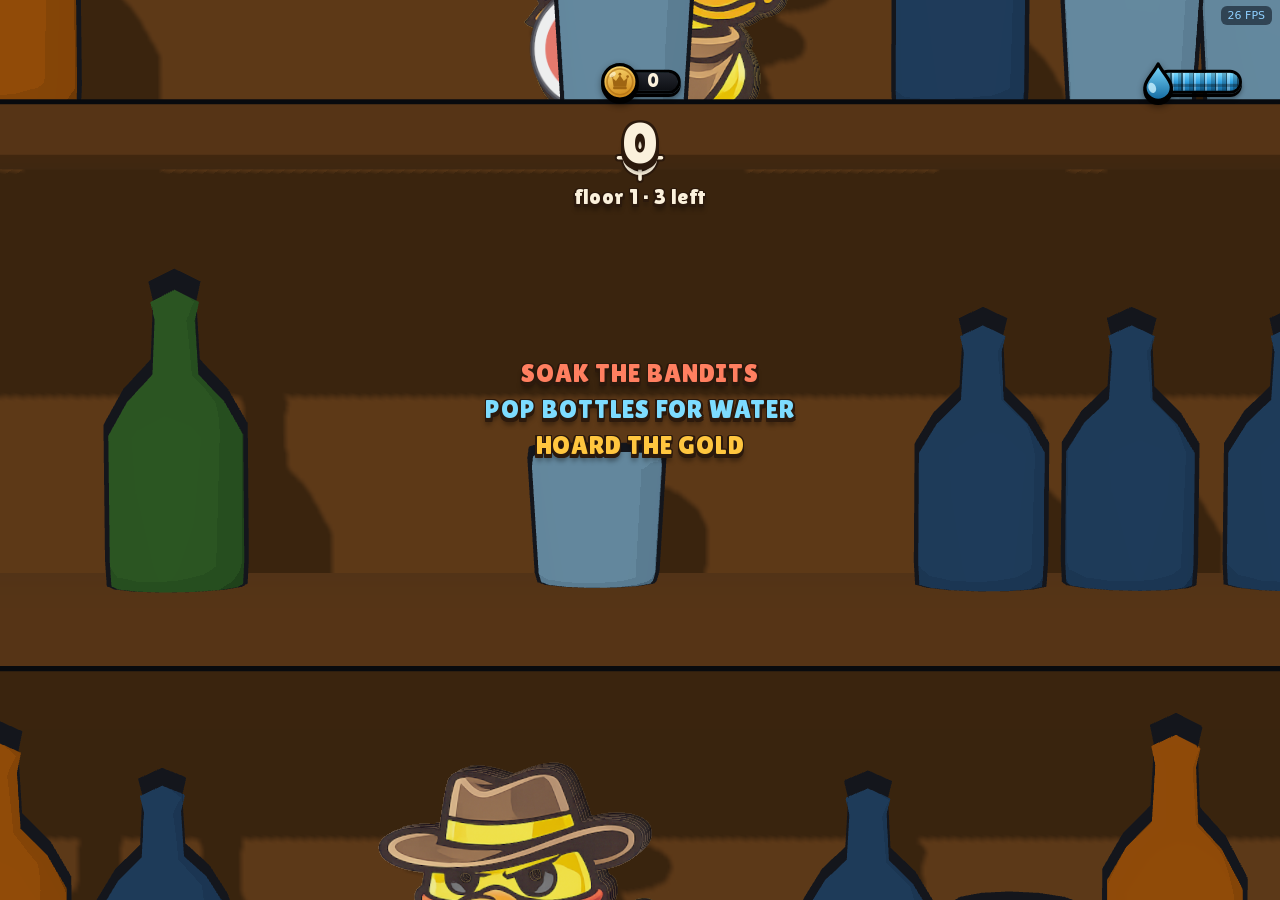
<file: index.html>
<!DOCTYPE html>
<html lang="cs">
<head>
  <meta charset="UTF-8">
  <meta name="viewport" content="width=device-width, initial-scale=1">
  <title>Golden Ducks</title>
  <!-- GitHub Pages entry.
       Otevírá 3D prototyp, protože na něm se právě pracuje. Soubor je
       `jet3d.html` BEZ podtržítka schválně: Pages ženou všechno přes Jekyll
       a ten soubory začínající podtržítkem ignoruje, takže `_jet3d.html`
       by tu vracel 404. Cache-bust ?t= vynutí čerstvou verzi.
       Stará 2D hra zůstává dostupná odkazem níž. -->
  <script>location.replace('./gamee/jet3d.html?t=' + Date.now());</script>
  <style>
    body { margin:0; background:#0c1226; color:#dfe8ff; font-family:Arial, sans-serif;
           display:flex; flex-direction:column; gap:14px;
           align-items:center; justify-content:center; height:100vh; }
    a { color:#7fd4ff; }
  </style>
</head>
<body>
  <p>Načítám <a href="./gamee/jet3d.html">Golden Ducks — 3D prototyp</a>…</p>
  <p style="font-size:13px;opacity:.7">
    Stará 2D verze: <a href="./gamee/index_local.html">střelnice, puzzle, western</a>
  </p>
</body>
</html>
</file>
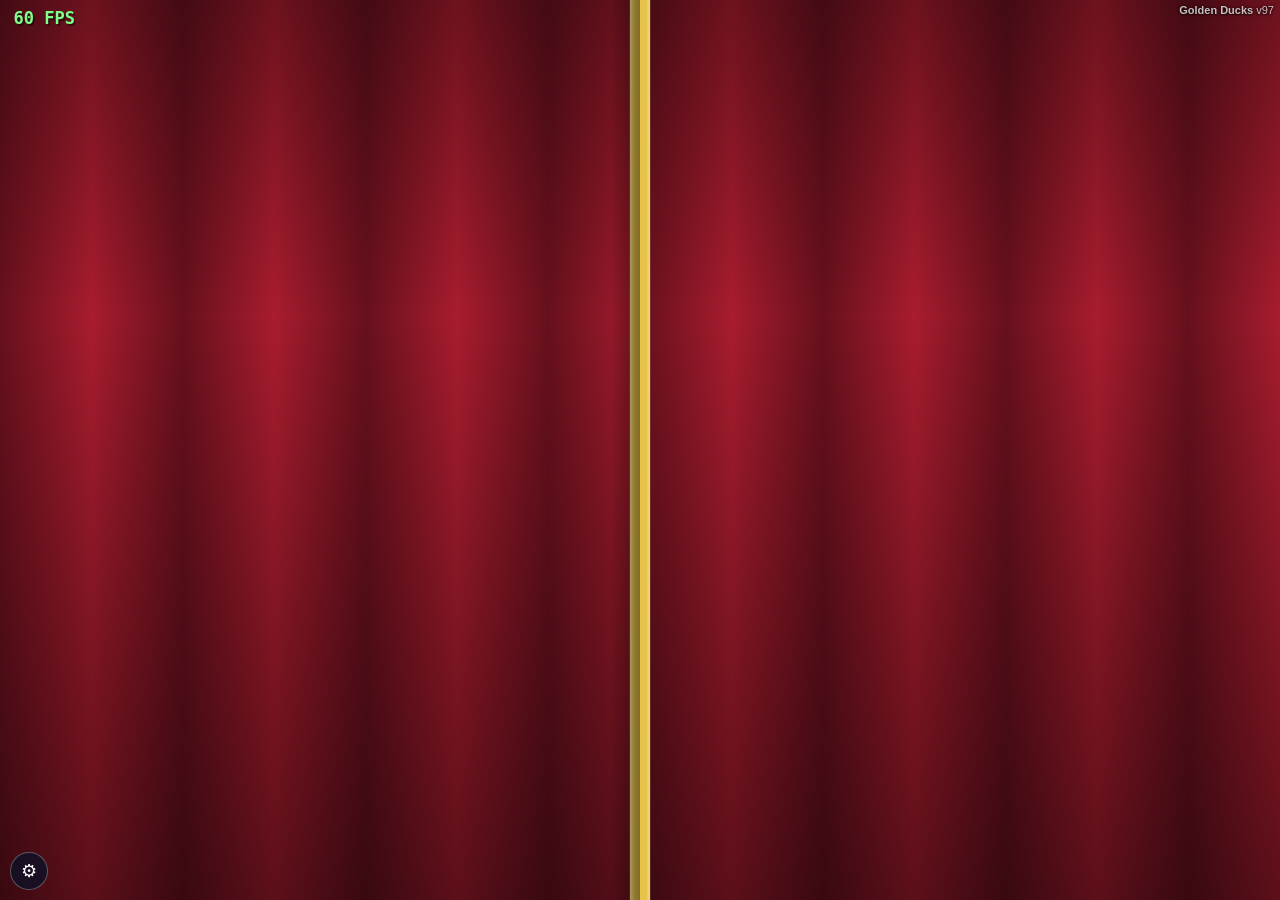
<file: gamee/index.html>
<!DOCTYPE html>
<html lang="cs">
<head>
  <meta http-equiv="Content-Type" content="text/html;charset=UTF-8">
  <title>Golden Ducks v97</title>
  <script type="text/javascript" src="./lib/gamee-js.min.js"></script>
  <meta name="viewport" content="width=device-width, initial-scale=1, viewport-fit=cover, user-scalable=no">
  <link rel="stylesheet" href="./css/game.css?v=97">
</head>
<body onload="initGame()">
<canvas id="game-canvas"></canvas>
<div id="version-badge"><span class="game-name">Golden Ducks</span> <span class="ver-num">v97</span></div>
<div id="topbar">
  <span><span class="lbl">skóre </span><span id="score-val">0</span></span>
  <span><span class="lbl">čas </span><span id="time-val">60</span></span>
  <span id="water-wrap" title="zásoba vody"><span class="lbl">voda </span><span id="water-bar"><span id="water-fill"></span></span></span>
</div>
<button id="hud-toggle" aria-label="perf HUD">⚙</button>
<div id="perf-hud" hidden>
  <div class="pf-stats">
    <span>FPS: <b id="pf-fps">–</b></span>
    <span>min: <b id="pf-fpsmin">–</b></span>
    <span>ms/frame: <b id="pf-ms">–</b></span>
    <span>částic: <b id="pf-parts">0</b></span>
  </div>
  <label>max částic
    <div class="sl-row"><input type="range" id="sl-max" min="200" max="20000" step="100"><span class="sl-val" id="sl-max-val"></span></div>
  </label>
  <label>emise /s
    <div class="sl-row"><input type="range" id="sl-rate" min="50" max="3000" step="25"><span class="sl-val" id="sl-rate-val"></span></div>
  </label>
  <label>velikost
    <div class="sl-row"><input type="range" id="sl-size" min="1" max="10" step="0.5"><span class="sl-val" id="sl-size-val"></span></div>
  </label>
  <label>splash / zásah
    <div class="sl-row"><input type="range" id="sl-splash" min="0" max="30" step="1"><span class="sl-val" id="sl-splash-val"></span></div>
  </label>
  <label>citlivost míření
    <div class="sl-row"><input type="range" id="sl-gain" min="0.6" max="4" step="0.1"><span class="sl-val" id="sl-gain-val"></span></div>
  </label>
  <label>náběh trysky (s)
    <div class="sl-row"><input type="range" id="sl-ramp" min="0" max="1.5" step="0.05"><span class="sl-val" id="sl-ramp-val"></span></div>
  </label>
  <label>kapalina (částic)
    <div class="sl-row"><input type="range" id="sl-fluid" min="100" max="9000" step="100"><span class="sl-val" id="sl-fluid-val"></span></div>
  </label>
  <label>vzdálenost objektu
    <div class="sl-row"><input type="range" id="sl-objz" min="700" max="960" step="10"><span class="sl-val" id="sl-objz-val"></span></div>
  </label>
  <label>rychlost proudu (nižší = delší oblouk)
    <div class="sl-row"><input type="range" id="sl-jet" min="600" max="1800" step="50"><span class="sl-val" id="sl-jet-val"></span></div>
  </label>
  <label>napuštění válce (s přesného stříkání)
    <div class="sl-row"><input type="range" id="sl-fill" min="4" max="40" step="1"><span class="sl-val" id="sl-fill-val"></span></div>
  </label>
  <label>velikost kapek (px)
    <div class="sl-row"><input type="range" id="sl-drop" min="3" max="18" step="0.5"><span class="sl-val" id="sl-drop-val"></span></div>
  </label>
  <label>voda — jádro částice
    <div class="sl-row"><input type="range" id="sl-glpoint" min="5" max="18" step="0.5"><span class="sl-val" id="sl-glpoint-val"></span></div>
  </label>
  <label>voda — práh hladiny
    <div class="sl-row"><input type="range" id="sl-glthresh" min="0.12" max="0.60" step="0.01"><span class="sl-val" id="sl-glthresh-val"></span></div>
  </label>
  <label>voda — sytost
    <div class="sl-row"><input type="range" id="sl-gltint" min="0" max="1" step="0.05"><span class="sl-val" id="sl-gltint-val"></span></div>
  </label>
  <label>voda — bílá čepička
    <div class="sl-row"><input type="range" id="sl-glcap" min="0.02" max="0.60" step="0.02"><span class="sl-val" id="sl-glcap-val"></span></div>
  </label>
  <label>voda — barva
    <div class="sl-row"><input type="color" id="cl-water"><span class="sl-val" id="cl-water-val"></span></div>
  </label>
  <div class="cb-row">
    <label><input type="checkbox" id="cb-coll"> kolize</label>
    <label><input type="checkbox" id="cb-add"> glow</label>
    <label><input type="checkbox" id="cb-cartoon"> kreslený</label>
    <label><input type="checkbox" id="cb-auto"> auto-spray</label>
    <label><input type="checkbox" id="cb-rel"> rel. míření</label>
    <label><input type="checkbox" id="cb-special"> special mód</label>
    <label><input type="checkbox" id="cb-lf"> LiquidFun</label>
    <label><input type="checkbox" id="cb-gl"> shader voda</label>
  </div>
  <div class="hud-btns">
    <span class="hud-note">úroveň</span>
    <button data-level="1" type="button">1 · kachnička</button>
    <button data-level="2" type="button">2 · pyramida</button>
  </div>
  <div class="hud-btns">
    <button id="tune-reset" type="button">↺ výchozí hodnoty</button>
    <span class="hud-note">nastavení se ukládá samo</span>
  </div>
</div>
<div id="start-overlay" hidden>
  <div id="start-box">
    <h3>Golden Ducks</h3>
    <p class="start-hint">vyber mód</p>
    <div class="mode-grid">
      <button class="mode-btn" data-mode="ducks">
        <span class="mb-icon">🎯</span>
        <span class="mb-name">Střelnice</span>
        <span class="mb-desc">Sestřel co nejvíc kachniček, než dojde voda a čas</span>
      </button>
      <button class="mode-btn" data-mode="puzzle">
        <span class="mb-icon">🧩</span>
        <span class="mb-name">Puzzle</span>
        <span class="mb-desc">Napusť válec vodou a vyplav kachničku ven</span>
      </button>
    </div>
  </div>
</div>
<div id="overlay" hidden>
  <div id="overlay-box">
    <h3 id="overlay-title">Konec kola</h3>
    <div class="ov-score-label">skóre</div>
    <div id="overlay-score">0</div>
    <p id="overlay-msg"></p>
    <button id="restart-btn">Hrát znovu</button>
    <button id="switch-btn" class="ov-alt">Zkusit puzzle</button>
  </div>
</div>
<script src="./lib/entry.js" data-box2d-dir="./lib"></script>
<script src="./js/fluid.js?v=97"></script>
<script src="./js/fluid_lf.js?v=97"></script>
<script src="./js/fluid_gl.js?v=97"></script>
<script src="./js/puzzle.js?v=97"></script>
<script src="./js/level2.js?v=97"></script>
<script src="./js/game.js?v=97"></script>
</body>
</html>
</file>
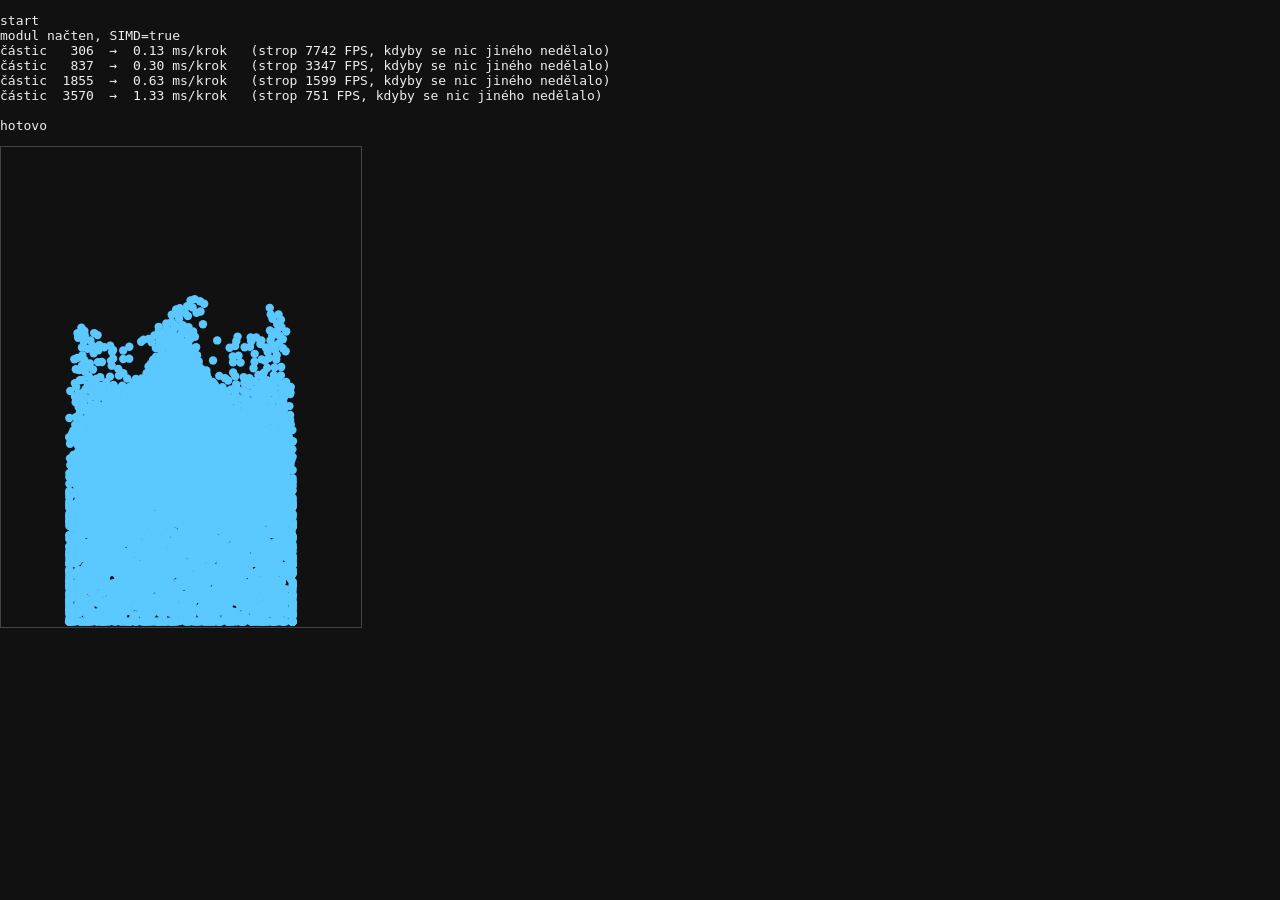
<file: gamee/_bench.html>
<!DOCTYPE html>
<html lang="cs">
<head><meta charset="utf-8"><title>LiquidFun bench</title></head>
<body style="margin:0;background:#111;color:#eee;font:13px monospace">
<pre id="out">načítám…</pre>
<canvas id="c" width="360" height="480" style="border:1px solid #444"></canvas>
<script src="./lib/entry.js" data-box2d-dir="./lib"></script>
<script>
// Bench běží synchronně v dávce, ne přes requestAnimationFrame — skrytý panel
// prohlížeče rAF zaškrtí a naměřené časy by byly nesmysl.
const out = document.getElementById('out');
const log = m => { out.textContent += '\n' + m; console.log(m); };
out.textContent = 'start';

const RESULTS = [];

Box2D().then(B => {
  const simd = WebAssembly.validate(new Uint8Array([0,97,115,109,1,0,0,0,1,5,1,96,0,1,123,3,2,1,0,10,10,1,8,0,65,0,253,15,253,98,11]));
  log('modul načten, SIMD=' + simd);

  // Cíl: kolik částic uneseme na 60 FPS. Rozpočet na simulaci ~8 ms/frame
  // (zbytek snímku patří renderu a zbytku hry).
  function bench(halfW, halfH, steps){
    const world = new B.b2World(new B.b2Vec2(0, -10));
    const gnd = world.CreateBody(new B.b2BodyDef());
    const shape = new B.b2EdgeShape();
    const edge = (x1,y1,x2,y2)=>{ shape.SetTwoSided(new B.b2Vec2(x1,y1), new B.b2Vec2(x2,y2)); gnd.CreateFixture(shape, 0); };
    edge(-1.6, 0, 1.6, 0); edge(-1.6, 0, -1.6, 6); edge(1.6, 0, 1.6, 6);

    const psd = new B.b2ParticleSystemDef();
    psd.radius = 0.06;
    psd.dampingStrength = 0.2;
    const ps = world.CreateParticleSystem(psd);
    const pgd = new B.b2ParticleGroupDef();
    pgd.flags = B.b2_waterParticle;
    const box = new B.b2PolygonShape();
    box.SetAsBox(halfW, halfH, new B.b2Vec2(0, halfH + 1.2), 0);
    pgd.shape = box;
    ps.CreateParticleGroup(pgd);
    const n = ps.GetParticleCount();

    // pár kroků na rozhýbání, teprve pak se měří (první kroky jsou levné, mřížka ještě nespadla)
    for(let i=0;i<60;i++) world.Step(1/60, 8, 3);
    const t0 = performance.now();
    for(let i=0;i<steps;i++) world.Step(1/60, 8, 3);
    const ms = (performance.now() - t0)/steps;
    RESULTS.push({n, ms:+ms.toFixed(2), fpsCap: Math.round(1000/ms)});
    log('částic ' + String(n).padStart(5) + '  →  ' + ms.toFixed(2) + ' ms/krok   (strop ' + Math.round(1000/ms) + ' FPS, kdyby se nic jiného nedělalo)');
    return {world, ps, n};
  }

  bench(0.8, 0.8, 240);
  bench(1.2, 1.4, 240);
  bench(1.55, 2.4, 200);
  const last = bench(1.55, 4.6, 150);
  window.__lfBench = RESULTS;
  log('\nhotovo');

  // vizuální kontrola posledního běhu
  const ctx = document.getElementById('c').getContext('2d');
  const SC = 70, OX = 180, OY = 475;
  const ptr = B.getPointer(last.ps.GetPositionBuffer());
  const mem = new Float32Array(B.HEAPF32.buffer, ptr, last.n*2);
  ctx.fillStyle = '#111'; ctx.fillRect(0,0,360,480);
  ctx.fillStyle = '#5bc8ff';
  for(let i=0;i<last.n;i++){
    ctx.beginPath();
    ctx.arc(OX + mem[i*2]*SC, OY - mem[i*2+1]*SC, 0.06*SC, 0, 6.283);
    ctx.fill();
  }
}).catch(e => log('CHYBA: ' + e.message + '\n' + e.stack));
</script>
</body>
</html>
</file>
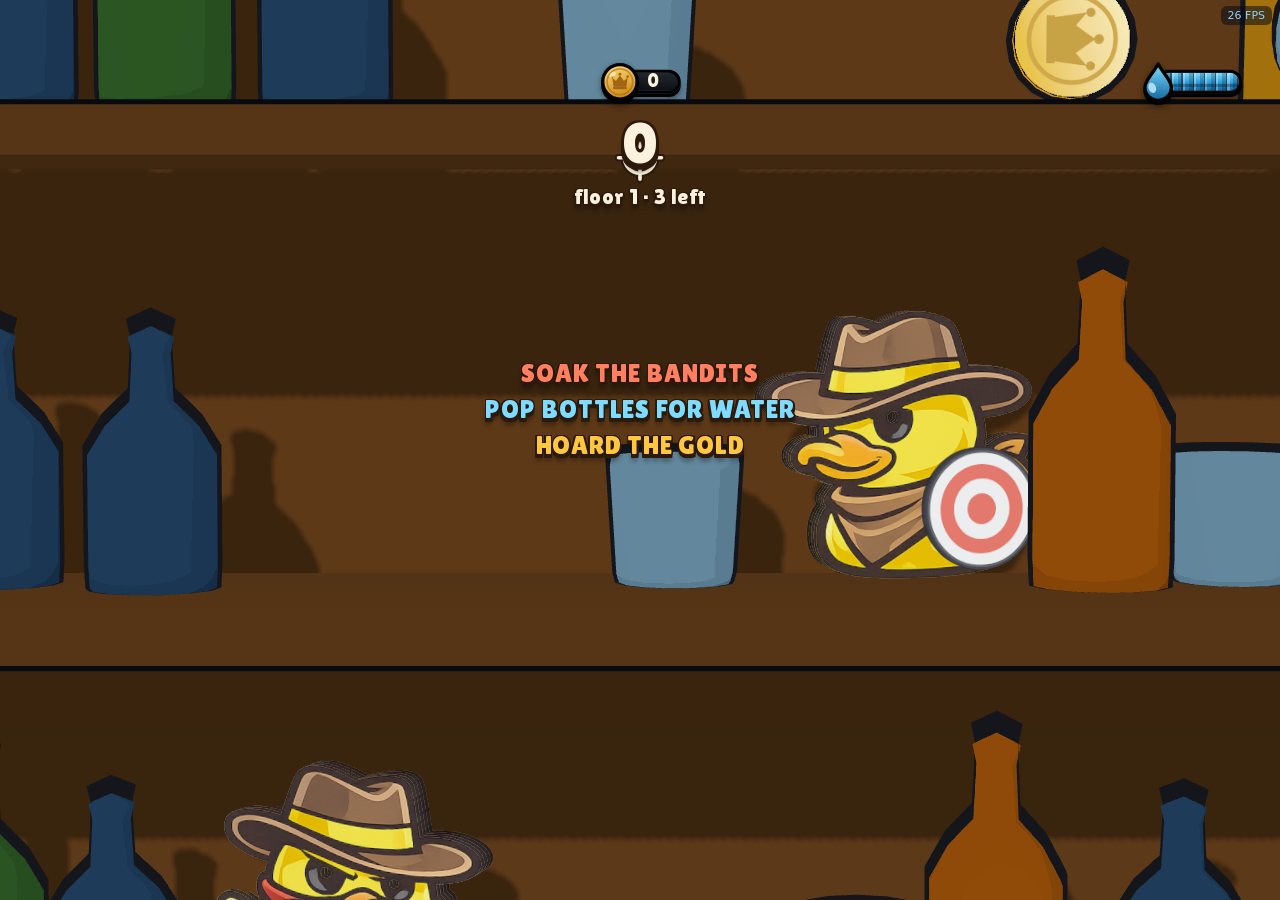
<file: gamee/_jet3d.html>
<!DOCTYPE html>
<html lang="cs">
<head>
<meta http-equiv="Content-Type" content="text/html;charset=UTF-8">
<title>Golden Ducks — prototyp 3D trysky</title>
<meta name="viewport" content="width=device-width, initial-scale=1, viewport-fit=cover, user-scalable=no">
<style>
  /* touch-action NEPATŘÍ na body. Prohlížeč ho skládá z prvku i ze všech
     jeho předků, takže `none` na body zabije posouvání i uvnitř nastavení —
     panel pak na mobilu nešlo rolovat. Zákaz gest patří jen na plátno, kde
     se míří; body si nechá `manipulation`, což vypne jen dvojklik-zoom. */
  html,body{margin:0;height:100%;background:#0d1520;overflow:hidden;
    font:13px/1.4 -apple-system,system-ui,Arial,sans-serif;color:#cfe0f5;
    -webkit-user-select:none;user-select:none;
    touch-action:manipulation;overscroll-behavior:none}
  canvas{display:block;width:100%;height:100%;touch-action:none}
  #tma{position:fixed;inset:0;z-index:2;pointer-events:none;
    background:#080b12;opacity:0}
  /* Záblesk je KRÁTKÝ (0,45 s) a jde od krajů dovnitř: přes celou plochu
     rovnoměrně by na okamžik zakryl terče, kdežto vinětace nechá střed
     průhledný a přesto to nejde přehlédnout. */
  /* MODRÝ, ne červený: do hráče přiletěla VODA. Červená čte jako zranění,
     jenže tady se neubližuje zdraví, jen měšci. */
  #zasah{position:fixed;inset:0;z-index:2;pointer-events:none;opacity:0;
    background:radial-gradient(ellipse at center,
      rgba(40,150,235,0) 40%, rgba(40,150,235,.8) 100%)}
  #zasah.bliknuti{animation:zasahBlik .45s ease-out}
  @keyframes zasahBlik{0%{opacity:0}12%{opacity:1}100%{opacity:0}}
  /* Tlačítko nastavení je DOLE V ROHU: nahoře přebíjelo pruh života a hráč
     má nahoře koukat na stav, ne na ozubené kolo. */
  #cog{position:fixed;left:10px;bottom:calc(10px + env(safe-area-inset-bottom, 0px));
    width:38px;height:38px;border:0;
    border-radius:50%;background:rgba(8,14,24,.8);color:#cfe0f5;font-size:19px;
    cursor:pointer;z-index:3;-webkit-tap-highlight-color:transparent}
  #cog:active{transform:translateY(1px)}
  /* Panel vyjíždí od tlačítka, tedy ODE DNA nahoru. */
  #hud{position:fixed;left:10px;
    bottom:calc(56px + env(safe-area-inset-bottom, 0px));background:rgba(8,14,24,.86);
    padding:10px 12px;border-radius:9px;min-width:210px;
    /* border-box je tu nutný: max-height se jinak počítá na OBSAHOVOU
       krabici a padding se k ní přičte — panel pak přetekl přesně o těch
       24 px odsazení. */
    box-sizing:border-box;
    /* nad VŠÍM — skóre má 4, hláška 5; dřív panel s 2 mizel pod nimi */
    z-index:50;overflow-y:auto;
    /* VÝŠKA PANELU: 100vh je na mobilu výška BEZ prohlížečových lišt, takže
       panel sahal pod spodní lištu a na jeho konec se nedalo dorolovat.
       100svh je „malý" viewport, tedy stav, kdy jsou lišty vidět — panel se
       pak vejde vždycky. K tomu bezpečná zóna kvůli iPhonu s home indikátorem.
       První řádek je záloha pro prohlížeče, které svh neumí. */
    max-height:calc(100vh - 70px);
    max-height:calc(100svh - 66px - env(safe-area-inset-bottom, 0px));
    padding-bottom:14px;
    /* svislé posouvání uvnitř panelu povolené, vodorovné ne — jinak by tah
       do strany po posuvníku ujel celým panelem */
    touch-action:pan-y;-webkit-overflow-scrolling:touch;overscroll-behavior:contain}
  #hud[hidden]{display:none}
  #hud .btn{margin-top:9px;width:100%;padding:7px;border-radius:7px;
    background:rgba(255,255,255,.12);color:#cfe0f5;border:1px solid rgba(207,224,255,.3);
    font:inherit;font-size:12px;cursor:pointer}
  #hud b{color:#8fd0ff}
  #hud label{display:block;margin:7px 0 2px;color:#9fb4cc;font-size:11px}
  /* Režim je první a jediná věc v panelu, která mění PRAVIDLA, ne vzhled —
     proto je oddělený linkou a psaný světleji než ladicí posuvníky pod ním. */
  #rezimRadek{display:flex;align-items:center;gap:6px;margin:0 0 9px;
    padding-bottom:9px;border-bottom:1px solid rgba(207,224,255,.18);
    color:#cfe0f5;font-size:12px}
  #rezimRadek b{color:#ffe08a}
  /* Nadpis skupiny posuvníků: panel má přes dvacet táhel a bez rozdělení
     se v něm nedá najít, co mění hru a co jen vzhled. */
  .skupina{margin:12px 0 2px;font-size:10px;letter-spacing:.08em;
    text-transform:uppercase;color:#7f95ad;
    border-top:1px solid rgba(207,224,255,.13);padding-top:8px}
  #rezimRadek input{margin:0}
  #vRezim{color:#9fb4cc;font-size:11px}
  /* Dvě tlačítka vedle sebe: „vrátit se" vlevo, „uložit" vpravo — v tomhle
     pořadí se po nich sahá častěji zleva. */
  #vychRada{display:flex;gap:6px;margin-bottom:2px}
  #vychRada .btn{margin-top:0;font-size:11px;padding:6px 4px}
  #vychRada #ulozVych{background:rgba(255,214,102,.16);
    border-color:rgba(255,214,102,.4);color:#ffe08a}
  /* POLE NA HESLO MÁ VLASTNÍ ŘÁDEK. Vedle tlačítka se scvrklo na dva
     centimetry — tlačítko má dlouhý text a v řádku si ho vzalo skoro celé,
     kdežto pole šlo `min-width:0` smrsknout až k nule. */
  #publRada{margin-top:8px}
  #heslo{display:block;width:100%;box-sizing:border-box;padding:8px 9px;
    border-radius:7px;border:1px solid rgba(207,224,255,.3);
    background:rgba(255,255,255,.08);color:#eaf2ff;font:inherit;font-size:13px;
    -webkit-user-select:text;user-select:text}
  #heslo::placeholder{color:rgba(207,224,255,.45)}
  #publRada .btn{width:100%;margin-top:6px;font-size:12px;padding:7px}
  #publStav{font-size:10px;line-height:1.4;color:#9fb4cc;min-height:1.4em;margin-top:3px}
  #smazatVse{color:#e8a48f}
  #smazatVse.varovne{color:#ff9b8a;font-weight:700;border-color:rgba(255,155,138,.5)}
  #publStav.chyba{color:#ff9b8a}
  /* posuvník si bere gesta sám: bez tohohle by prohlížeč šikmý tah po
     posuvníku v půlce překlopil do rolování panelu */
  #hud input[type=range]{width:100%;touch-action:none}
  .row{display:flex;gap:10px;justify-content:space-between}
  #fpsRoh{position:fixed;right:8px;top:6px;font-size:11px;color:#8fd0ff;
    background:rgba(8,14,24,.55);padding:2px 7px;border-radius:6px;z-index:4;
    pointer-events:none;font-variant-numeric:tabular-nums}
  /* TYPOGRAFIE PODLE PŘEDLOHY.
     Tři věci dělají ten vzhled: krémová (ne zlatá) barva, TMAVÝ OBRYS kolem
     písmen a měkký stín pod ním. Obrys je zásadní — text pak drží čitelnost
     na světlé i tmavé části scény, což posunutý stín neumí; na hnědé stěně
     se dosavadní zlatá s šedým stínem ztrácela.
     Obrys se skládá z osmi text-shadow do kříže a diagonál. Vypadá to jako
     hloupost proti -webkit-text-stroke, jenže ten kreslí obrys DOVNITŘ glyfu
     a tenká písma tím ukrojí; tohle obepíná zvenčí.
     Písmo je zaoblený grotesk, ne Arial Black — Arial Rounded je na iOS
     i macOS, Android spadne na svůj těžký systémový řez.
     Tabulární číslice: bez nich se text při každé změně cifer posouvá. */
  /* Lilita One, staženo z Google Fonts do gamee/fonts/ (OFL, 12 kB celkem).
     Vlastní kopie, ne <link> na CDN — hra musí jet i bez internetu a v Gamee
     zipu. Dva podsety: „latin" (10,4 kB) stačí na skóre i anglické popisky,
     „latin-ext" (1,4 kB) je kvůli české diakritice, kdyby se sem někdy dostal
     český text. font-display: swap = než se font načte, kreslí se náhradní
     písmo místo neviditelného textu. */
  @font-face{ font-family:'Lilita One'; font-style:normal; font-weight:400;
    font-display:swap; src:url(./fonts/lilitaone-latin.woff2) format('woff2');
    unicode-range:U+0000-00FF,U+0131,U+0152-0153,U+02BB-02BC,U+02C6,U+02DA,
      U+02DC,U+0304,U+0308,U+0329,U+2000-206F,U+20AC,U+2122,U+2191,U+2193,
      U+2212,U+2215,U+FEFF,U+FFFD; }
  @font-face{ font-family:'Lilita One'; font-style:normal; font-weight:400;
    font-display:swap; src:url(./fonts/lilitaone-latin-ext.woff2) format('woff2');
    unicode-range:U+0100-02BA,U+02BD-02C5,U+02C7-02CC,U+02CE-02D7,U+02DD-02FF,
      U+0304,U+0308,U+0329,U+1D00-1DBF,U+1E00-1E9F,U+1EF2-1EFF,U+2020,
      U+20A0-20AB,U+20AD-20C0,U+2113,U+2C60-2C7F,U+A720-A7FF; }
  :root{ --krem:#fbf1dc; --obrys:#2c1a0d; }
  /* Lilita One má jediný řez (400) a je sama o sobě těžká — proto se u ní
     NESMÍ nastavovat font-weight na 800, prohlížeč by ji uměle ztučnil
     a rozmazal obrysy. Váha je proto 400 a tučnost dělá samo písmo. */
  .titulek{ font-family:'Lilita One',"Arial Rounded MT Bold","Helvetica Rounded",
      "Trebuchet MS","Arial Black",Arial,sans-serif; font-weight:400;
    color:var(--krem); font-variant-numeric:tabular-nums;
    text-shadow:
      calc(var(--o))   calc(var(--o))   0 var(--obrys),
      calc(-1*var(--o)) calc(var(--o))  0 var(--obrys),
      calc(var(--o))   calc(-1*var(--o)) 0 var(--obrys),
      calc(-1*var(--o)) calc(-1*var(--o)) 0 var(--obrys),
      var(--o) 0 0 var(--obrys), calc(-1*var(--o)) 0 0 var(--obrys),
      0 var(--o) 0 var(--obrys), 0 calc(-1*var(--o)) 0 var(--obrys); }
  /* HLOUBKA: pod textem leží JEHO KOPIE, celá tmavá a s vlastním, o kus
     tlustším obrysem, posunutá o pár pixelů dolů. Přední text pak neplave na
     ploše, ale sedí na vlastním těle — to je ten dojem plnosti.
     Proč kopie a ne jen řada stínů pod sebou: stín má tvar GLYFU, kdežto
     kopie má i svůj obrys, takže tělo je o kousek širší než přední písmo
     a kolem vznikne tmavý lem. Se samotnými stíny tělo lícuje s písmem
     a vypadá to ploše.
     Text kopie bere z data-text, takže se musí při každé změně přepsat —
     dělá to `nastavTitulek()`. */
  .titulek::after{
    content:attr(data-text);
    position:absolute; left:0; right:0; top:var(--hloubka); z-index:-1;
    color:var(--obrys);
    text-shadow:
      calc(var(--o2))   calc(var(--o2))   0 var(--obrys),
      calc(-1*var(--o2)) calc(var(--o2))  0 var(--obrys),
      calc(var(--o2))   calc(-1*var(--o2)) 0 var(--obrys),
      calc(-1*var(--o2)) calc(-1*var(--o2)) 0 var(--obrys),
      var(--o2) 0 0 var(--obrys), calc(-1*var(--o2)) 0 0 var(--obrys),
      0 var(--o2) 0 var(--obrys), 0 calc(-1*var(--o2)) 0 var(--obrys),
      0 0.5vh 0.55vh rgba(0,0,0,.4); }
  #skoreRoh{position:fixed;left:50%;top:calc(21.5vh - 50px);transform:translate(-50%,-50%);z-index:4;
    pointer-events:none;font-size:6.2vh;line-height:1;--o:0.20vh;--o2:0.28vh;--hloubka:0.40vh}
  /* patro a postup ke kvótě — pod skóre, drobněji, ať to nekřičí */
  #patroRoh{position:fixed;left:50%;top:calc(27.4vh - 50px);transform:translate(-50%,-50%);z-index:4;
    pointer-events:none;font-size:2.4vh;line-height:1;--o:0.11vh;--o2:0.16vh;--hloubka:0.17vh;
    letter-spacing:.02em}
  /* ŽIVOT — srdce a pruh vlevo, v pásu MEZI ⚙ a skóre.
     Proč ne přímo ve výšce skóre: skóre je vycentrované a roste do stran, takže
     od pětimístného (a to padne zhruba po pátém patře, lahev je za 100) by si
     s pruhem vlezly do sebe — naměřeno 9,6 px překryv při 12500 a 23,5 px při
     šestimístném. V pásu nad ním je volno přes celou šířku.
     Výška: střed přesně mezi spodkem ⚙ (48 px) a horní hranou skóre
     (21,5vh − 50px − 3,1vh) → (18,4vh − 2px)/2.
     Šířka je v `vh` stejně jako písmo skóre, takže spolu drží poměr na každém
     displeji; kdyby byla ve `vw`, na širokém telefonu by pruh vyrostl proti
     zbytku HUD. Rozměr je odvozený od jediné proměnné --vys, ať jde velikost
     měnit na jednom místě. Srdce leží PŘES levý konec pruhu (jako v předloze),
     proto je absolutně a pruh má o půl srdce větší odsazení. */
  /* Oba ukazatele sdílejí VŠECHNO až na barvy a stranu — proto společný
     předpis a v něm jen dva rozdíly: kde stojí a čím jsou vyplněné.
     Voda je zrcadlově vpravo, aby dvojice rámovala skóre. */
  #zivotRoh,#vodaRoh,#minceRoh{position:fixed;top:calc(9.2vh - 1px);
    transform:translateY(-50%);z-index:4;pointer-events:none;
    --vys:2.7vh; --ikona:4.7vh;
    /* obrys je tu ČERNÝ, ne hnědá --obrys od písma — na předloze je černá
       a proti sytě červené drží ostřeji než hnědá */
    --zobrys:#000;
    /* HLOUBKA: o kolik je vysunutá tmavá kopie pod tvarem. Totéž, co dělá
       .titulek::after u písma — bez ní pruh plave na ploše. */
    --hloub:.34vh}
  #zivotRoh{left:max(10px,3vw)}
  #vodaRoh{right:max(10px,3vw)}
  #zivotRoh .pruh,#vodaRoh .pruh{width:9.5vh;height:var(--vys);
    box-sizing:border-box;overflow:hidden;position:relative;display:flex;
    border:calc(var(--vys)*.15) solid var(--zobrys);
    border-radius:calc(var(--vys)*.5);
    /* Vysunutá kopie je PLNÝ stín s nulovým rozostřením: kopíruje tvar
       i zaoblení sám od sebe, takže se nemusí kreslit druhý prvek (ten by
       se navíc musel klonovat i pro ikonu). Měkký stín jde až pod ni, jinak
       by se tmavá kopie v jeho šedi ztratila. */
    box-shadow:0 var(--hloub) 0 var(--zobrys),
               0 calc(var(--hloub) + .25vh) .45vh rgba(0,0,0,.35)}
  /* PRÁZDNÁ ČÁST JE U OBOU TMAVÁ, i když v předloze jen vybledne. Vybledlá
     verze totiž neobstála periferním viděním: hráč se dívá na terče a stav
     musí přečíst koutkem oka, kde se rozlišuje hlavně JAS, ne barva —
     a světle červená proti sytě červené (stejně jako světle modrá proti
     modré) se jasem skoro neliší. Proti tmavému podkladu je hranice
     jednoznačná i mimo pohled. */
  #zivotRoh .pruh{margin-left:calc(var(--ikona)*.46);
    background:linear-gradient(#3b1418,#1c080b)}
  /* Kapka je u LEVÉHO konce jako srdce a voda ubývá stejným směrem, tedy
     doprava. Zrcadlení se neosvědčilo: pruh je sice vpravo, ale ubývat měl
     opačně než život a oko to muselo číst dvakrát. */
  #vodaRoh .pruh{margin-left:calc(var(--ikona)*.46);
    background:linear-gradient(#16303f,#0b1c27)}
  /* Výplň je samostatný prvek, aby se dala měnit jen šířka — animovat
     gradient na pozadí by znamenalo překreslovat celý pruh. */
  #zivotRoh .vypln,#vodaRoh .vypln{display:block;height:100%;width:100%;
    transition:width .25s ease}
  #zivotRoh .vypln{background:linear-gradient(#f2453f 0%,#dd2026 52%,#a91218 100%)}
  #vodaRoh .vypln{background:linear-gradient(#7ddcff 0%,#2f9fe0 52%,#12689f 100%)}
  /* NÁBOJNICE. Leží PŘES výplň, takže dělení platí i pro plnou i pro
     prázdnou část a tekutina je vidět „uvnitř" nich.
     Válec se čte ze tří věcí: tmavá spára mezi náboji, světlý pruh blízko
     levé hrany (odlesk) a ztmavení u pravé (odvrácená strana). K tomu
     vodorovný proužek u dna = obruba nábojnice. Všechno průsvitné, ať to
     jen stínuje modrou pod sebou a nepřebarvuje ji. */
  #vodaRoh .naboje{position:absolute;inset:0;--cela:calc(var(--vys)*.46);
    background:
      linear-gradient(rgba(0,0,0,0) 0 62%, rgba(0,0,0,.30) 62% 76%, rgba(0,0,0,0) 76%),
      repeating-linear-gradient(90deg,
        rgba(0,0,0,.55) 0 calc(var(--cela)*.12),
        rgba(255,255,255,.30) calc(var(--cela)*.12) calc(var(--cela)*.32),
        rgba(255,255,255,0) calc(var(--cela)*.32) calc(var(--cela)*.66),
        rgba(0,0,0,.22) calc(var(--cela)*.66) var(--cela))}
  /* U ikon dělá totéž drop-shadow s nulovým rozostřením — box-shadow by
     obkreslil čtverec kolem SVG, drop-shadow jde po tvaru glyfu. */
  #zivotRoh .srdce,#vodaRoh .kapka,#minceRoh .mince{position:absolute;top:50%;
    width:var(--ikona);height:var(--ikona);transform:translateY(-50%);
    filter:drop-shadow(0 var(--hloub) 0 var(--zobrys))
           drop-shadow(0 .28vh .38vh rgba(0,0,0,.4))}
  #zivotRoh .srdce{left:0}
  #vodaRoh .kapka{left:0}
  /* MINCE — mezi oběma pruhy. Stejná stavba jako oni (ikona přes levý konec,
     týž obrys i vysunutá kopie), jen je pruh černý a místo výplně je v něm
     číslo. Šířka je na obsahu, ne pevná: čtyřmístný počet mincí by se do
     pevného pruhu nevešel a rozsypal by se ven. */
  #minceRoh{left:50%;transform:translate(-50%,-50%)}
  #minceRoh .pruh{margin-left:calc(var(--ikona)*.46);height:var(--vys);
    min-width:7vh;box-sizing:border-box;
    display:flex;align-items:center;justify-content:center;
    padding:0 .7vh 0 calc(var(--ikona)*.30);
    border:calc(var(--vys)*.15) solid var(--zobrys);
    border-radius:calc(var(--vys)*.5);
    background:linear-gradient(#23262e,#0d0f13);
    box-shadow:0 var(--hloub) 0 var(--zobrys),
               0 calc(var(--hloub) + .25vh) .45vh rgba(0,0,0,.35)}
  #minceRoh .pocet{font-family:'Lilita One',"Arial Rounded MT Bold",Arial,sans-serif;
    font-weight:400;font-size:calc(var(--vys)*.78);line-height:1;color:var(--krem);
    font-variant-numeric:tabular-nums;letter-spacing:.02em}
  #minceRoh .mince{position:absolute;left:0}
  /* MINCE ZE SESTŘELENÉ KACHNIČKY. Nejdřív se poskládají pod skóre, pak
     přeletí do pruhu. Je to HUD, ne scéna: kdyby letěly ve 3D, musely by se
     promítat do rohu obrazovky a v perspektivě by se u cíle scvrkly na nic.
     Let dělá jedna transformace, aby se to na mobilu zvládlo na GPU. */
  /* Vodní kapka z lahve letí do zásobníku a cestou se protahuje po směru
     letu (dělá to krokLetMinci v transformaci). Mince tudy nelétají — ty
     jsou od v196 tělesa ve scéně. */
  /* Kapka je ZÁMĚRNĚ velká — je to jediná odměna, která letí přes celou
     obrazovku, a při 3,6vh se v půli letu ztrácela mezi kachničkami a vodou.
     Letová velikost se ještě násobí měřítkem podle fáze letu (0,7 až 1,25). */
  .letVoda{position:fixed;left:0;top:0;z-index:6;pointer-events:none;
    width:4.4vh;height:4.4vh;
    filter:drop-shadow(0 .3vh .4vh rgba(0,0,0,.45))}
  /* PŘÍJEM VODY. Kapka doletí do rohu a dosud se tam jen tiše povysunul pruh —
     jenže ten roste o čtyři procenta, což je pár pixelů, a hráči si toho
     nevšímali. Zásah proto potvrzuje samotná IKONA: lokne si (natáhne se
     a splácne) a k tomu problikne. Pruh problikne s ní, protože právě on je
     ta odměna — kdyby se hýbala jen ikona, oko by k číslu nedojelo.
     Měřítko musí v každém kroku nést translateY(-50%), jinak ikona při každém
     doletu poskočí o půl své výšky (táž past jako u pulzu „malo").
     Filtr se v animaci opakuje celý: kdyby se uvedla jen jasnost, přišla by
     ikona na dobu animace o obrys i stín. */
  #vodaRoh.prijem .kapka{animation:prijalaVodu .42s ease-out}
  #vodaRoh.prijem .vypln{animation:prijalaVoduPruh .42s ease-out}
  @keyframes prijalaVodu{
    0%  {transform:translateY(-50%) scale(1,1)}
    20% {transform:translateY(-50%) scale(.82,1.22);
         filter:drop-shadow(0 var(--hloub) 0 var(--zobrys))
                drop-shadow(0 .28vh .38vh rgba(0,0,0,.4)) brightness(2.2)}
    50% {transform:translateY(-50%) scale(1.18,.86);
         filter:drop-shadow(0 var(--hloub) 0 var(--zobrys))
                drop-shadow(0 .28vh .38vh rgba(0,0,0,.4)) brightness(1.5)}
    75% {transform:translateY(-50%) scale(.95,1.05)}
    100%{transform:translateY(-50%) scale(1,1)}}
  /* Mince při doletu: ikona lokne stejně jako kapka, ale bez zploštění do
     stran — kotouč, který se mačká, vypadá jako guma. Číslo v pruhu k tomu
     povyskočí, protože právě ono se změnilo. */
  #minceRoh.prijem .mince{animation:prijalaMinci .40s ease-out}
  #minceRoh.prijem .pocet{animation:prijalaMinciCislo .40s ease-out}
  @keyframes prijalaMinci{
    0%  {transform:translateY(-50%) scale(1)}
    22% {transform:translateY(-50%) scale(1.30);
         filter:drop-shadow(0 var(--hloub) 0 var(--zobrys))
                drop-shadow(0 .28vh .38vh rgba(0,0,0,.4)) brightness(1.9)}
    55% {transform:translateY(-50%) scale(.94)}
    100%{transform:translateY(-50%) scale(1)}}
  @keyframes prijalaMinciCislo{
    0%  {transform:scale(1)}
    25% {transform:scale(1.22);color:#fff6d8}
    100%{transform:scale(1)}}
  @keyframes prijalaVoduPruh{
    0%  {filter:brightness(1)}
    18% {filter:brightness(1.85)}
    100%{filter:brightness(1)}}
  /* „Floor cleared!" — přes celou šířku, uprostřed výšky terčů. Naskočí
     s krátkým přiblížením, ať to má úder; bez animace by to jen bliklo. */
  #hlaska{position:fixed;left:0;right:0;top:45vh;z-index:5;text-align:center;
    pointer-events:none;font-size:3.4vh;line-height:1;--o:0.15vh;--o2:0.21vh;--hloubka:0.25vh;
    letter-spacing:.04em;
    opacity:0;transform:scale(.75);transition:opacity .16s ease, transform .16s ease}
  #hlaska.vidno{opacity:1;transform:scale(1)}
  /* Pivní hláška sedí VÝŠ než „Floor cleared!" — obojí naráz nastat může
     (korbel spadne s posledním terčem) a přes sebe by se to nedalo přečíst.
     Zlatá je táž, jakou má pivo v proudu. */
  /* Úvod sedí KOUSEK NAD STŘEDEM obrazovky: ve 27vh byl u horní hrany, kde ho
     oko hledá až po zbytku HUD. Blok je vysoký zhruba 11vh, takže s horní
     hranou ve 40vh vyjde jeho střed na 45,5vh — tedy o kus výš než půlka, ale
     už v místě, kam se člověk dívá první.
     Řádky se nasouvají jeden po druhém, ať se čtou v pořadí, ne najednou. */
  #uvod{position:fixed;left:0;right:0;top:40vh;z-index:6;pointer-events:none;
    display:flex;flex-direction:column;align-items:center;gap:1.1vh;
    transition:opacity .35s ease}
  #uvod.pryc{opacity:0}
  #uvod .titulek{font-size:2.9vh;line-height:1;letter-spacing:.03em;
    --o:0.13vh;--o2:0.18vh;--hloubka:0.22vh;position:relative;
    opacity:0;transform:translateY(1.2vh) scale(.9);
    animation:uvodRadek .34s cubic-bezier(.2,1.5,.4,1) forwards}
  /* Barva = to, o čem řádek je: bandité červeně, voda modře, peníze zlatě.
     Hráč si tím větu spojí s tím, co pak na obrazovce uvidí. */
  #uvod .r1{color:#ff7f60;animation-delay:.10s}
  #uvod .r2{color:#7ddcff;animation-delay:.30s}
  #uvod .r3{color:#ffc63f;animation-delay:.50s}
  @keyframes uvodRadek{
    to{opacity:1;transform:translateY(0) scale(1)}}
  #pivoRoh{position:fixed;left:0;right:0;top:32vh;z-index:5;pointer-events:none;
    display:flex;justify-content:center;
    opacity:0;transform:scale(.6);
    transition:opacity .14s ease, transform .22s cubic-bezier(.2,1.6,.4,1)}
  #pivoRoh.vidno{opacity:1;transform:scale(1)}
  /* Spodní vrstva = PRÁZDNÁ SKLENICE. Tmavý jantar, ale pořád čitelné slovo,
     takže i dopité pivo říká, o co jde. Naklonění drží nápis, ne skupina. */
  #pivoHlaska{position:relative;font-size:3.5vh;line-height:1;
    --o:0.15vh;--o2:0.21vh;--hloubka:0.25vh;
    letter-spacing:.06em;color:#7c5a1f;transform:rotate(-6deg)}
  /* Horní vrstva = PIVO. Táž písmena přesně přes ta spodní, obarvená
     přechodem přes background-clip:text; odkrajuje se shora `clip-path`.
     JEDNA proměnná --u (0 plno … 100 prázdno) řídí obojí: kam sahá řez
     i kam se posune přechod, takže pěna sedí přesně na hladině. Přechod má
     dvojnásobnou výšku, aby s ním šlo posouvat — při shodné výšce s prvkem
     by procenta v background-position neměla co posouvat.
     Vlastní obrys mít nesmí: leží přesně na spodní vrstvě, která už ho má,
     a druhý by ho jen ztloustil a prosvítal by řezem. */
  #pivoPlne{position:absolute;left:0;top:0;white-space:nowrap;
    text-shadow:none;color:transparent;
    background-image:linear-gradient(#fff6e2 0 3%,#ffe8ab 3% 9%,#ffc63f 9% 55%,#c07f18 100%);
    background-repeat:no-repeat;background-size:100% 200%;
    background-position-y:calc(var(--u,0) * 1%);
    -webkit-background-clip:text;background-clip:text;
    clip-path:inset(calc(var(--u,0) * 1%) 0 0 0)}
  /* Konec hry sedí na výšce terčů jako „Floor cleared!", jen výš a ve dvou
     řádcích. Přes celou šířku, takže se dlouhý text nemusí zmenšovat. */
  /* VAROVÁNÍ „Low water!". Naskočí jednou při poklesu pod práh a zase
     zmizí; trvalý stav ukazuje pulzující pruh, ne blikající text — ten by
     po pár vteřinách přestal být varováním a začal být otravou. */
  #vodaMalo{position:fixed;right:max(10px,3vw);top:calc(9.2vh + 2.6vh);
    z-index:5;pointer-events:none;font-size:2.1vh;line-height:1;
    --o:0.10vh;--o2:0.14vh;--hloubka:0.15vh;letter-spacing:.02em;
    opacity:0;transform:translateY(-4px);
    transition:opacity .18s ease, transform .18s ease}
  #vodaMalo.vidno{opacity:1;transform:translateY(0)}
  /* PULZUJE OBOJÍ: velikost i obrys do červena, ve stejném rytmu 0,8 s.
     Samotná barva se totiž koutkem oka skoro ztratí — pohyb je to, co
     periferie zachytí první, a barva až řekne, o co jde.
     Červená je schválně TLUMENÁ (#a3372c, ne sytá #ff2f21): obrys je tenký
     a syté červené na černém podkladu na něm bliká jako alarm, kdežto
     tlumená čte jako varování.
     Pulz velikosti MUSÍ zachovat translateY(-50%), jinak pruh při každém
     kmitu poskočí o půl své výšky. */
  #vodaRoh.malo{animation:pulzVoda .8s ease-in-out infinite}
  #vodaRoh.malo .pruh{animation:pulzObrys .8s ease-in-out infinite}
  #vodaRoh.malo .kapka path{animation:pulzObrysKapka .8s ease-in-out infinite}
  @keyframes pulzVoda{
    0%,100%{transform:translateY(-50%) scale(1)}
    50%{transform:translateY(-50%) scale(1.06)}}
  @keyframes pulzObrys{
    0%,100%{border-color:#000}
    50%{border-color:#a3372c}}
  @keyframes pulzObrysKapka{
    0%,100%{stroke:#000}
    50%{stroke:#a3372c}}
  #konecRoh{position:fixed;left:0;right:0;top:38vh;z-index:7;text-align:center;
    pointer-events:none}
  /* SE ŽEBŘÍČKEM SE NADPIS POSUNE NAHORU. Na 38 vh je vycentrovaný pro holou
     hlášku, jenže s tabulkou, kartami a zásobníkem pod sebou už se to na
     malém telefonu (375×812) nevešlo: vlastní řádek vyjel nad okraj panelu
     a sloty se uřízly dole. */
  /* SE ŽEBŘÍČKEM SE OBRAZOVKA VYSTŘEDÍ, ne přilepí nahoru. Když je v tabulce
     pár jmen, je panel nízký a nahoře nalepený vypadal jako utržený; naopak
     když je jmen hodně, roztáhne se dolů a horní okraj drží odsazení. Proto
     ne pevné `top`, ale plocha přes celou výšku se svislým středěním. */
  /* NADPIS DRŽÍ VÝŠKU HERNÍHO SKÓRE. Během hry je velké číslo na 21,5 vh −
     50 px; když konec hry přistane jinam, obraz při smrti poskočí. Nadpis
     proto začíná tam a TABULKA SE VYSTŘEDÍ V TOM, CO ZBUDE POD NÍM
     (`margin: auto` v obou směrech rozdělí volno rovnoměrně) — s pár jmény
     tak neplave u horní hrany a s plnou tabulkou se roztáhne dolů. */
  #konecRoh.sZebrickem{top:0;bottom:0;display:flex;flex-direction:column;
    align-items:center;justify-content:flex-start;
    padding:calc(13vh - 50px) 0 3vh}
  /* PEVNÝ ODSTUP OD VÝSLEDKU, ne středění ve zbytku. Vystředěná tabulka
     se s jedním jménem propadla do půlky obrazovky a mezi výsledkem a jí
     zůstala díra; se sto pixely drží u výsledku pořád stejně, ať je jmen
     kolik chce, a volno zbude dole. Na nízkém displeji se odstup zmenší,
     aby se panel vešel. */
  /* Odstup se řídí tím, jak je tabulka plná: krátká visí níž (100 px), plná
     se posune blíž k výsledku (80 px), ať se vejde i s tlačítky. Číslo dodá
     JS podle počtu řádků, strop 12 vh chrání nízké displeje. */
  #konecRoh.sZebrickem #zebricek{margin-top:min(var(--odstupTab, 100px), 12vh);
    margin-bottom:auto}
  /* Startovní obrazovka je NAHOŘE, ne uprostřed: ⚙ panel vyjíždí ode dna
     a přes půl výšky, takže by se uprostřed potkaly. */
  /* Pod pruhem vody a mincí (ten sedí na 9,2 vh), ne přes něj — pruh je při
     nastavování to hlavní, co se mění, a nadpis by ho zakrýval. */
  #startRoh{position:fixed;left:0;right:0;top:13vh;z-index:7;text-align:center;
    pointer-events:none}
  #startRoh[hidden]{display:none}
  #startNadpis{position:relative;font-size:4.4vh;line-height:1.1;
    --o:0.20vh;--o2:0.28vh;--hloubka:0.38vh}
  #startText{position:relative;margin:1.4vh auto 0;max-width:min(80vw,330px);
    font-size:13px;line-height:1.5;color:#cfe0f5;
    background:rgba(8,14,24,.8);border-radius:10px;padding:9px 11px}
  #startText b{color:#ffe08a}
  #startBtn{position:relative;pointer-events:auto;margin-top:1.4vh;
    padding:11px 26px;border-radius:9px;font:inherit;font-size:15px;font-weight:700;
    background:rgba(255,214,102,.2);border:1px solid rgba(255,214,102,.5);
    color:#ffe08a;cursor:pointer;-webkit-tap-highlight-color:transparent}
  #startBtn:active{transform:translateY(1px)}
  /* PŘI NASTAVOVÁNÍ SE ⚙ PANEL ZKRÁTÍ. Jinak na telefonu (375×812) vyplní
     skoro celou výšku a překryje i nadpis, i tlačítko „spustit hru" — tedy
     přesně to, kvůli čemu se otevřel. Horních 26 vh zůstane volných. */
  body.nastavuji #hud{max-height:calc(100svh - 40vh - 66px)}
  /* Skóre a patro při nastavování nic neříkají — jsou nula a první. */
  body.nastavuji #skoreRoh, body.nastavuji #patroRoh{opacity:0}
  /* SE ŽEBŘÍČKEM ZMIZÍ HUD. Nadpis se posunul nahoru přesně tam, kde visí
     pruh vody a mince, a text se s nimi překrýval. Hra navíc skončila —
     stav běhu už nikoho nezajímá a výsledek stojí v panelu. */
  /* I hláška „Floor cleared!" — dohasínala za panelem a vypadala, jako by
     hra běžela dál. */
  body.konecPanel #hlaska, body.konecPanel #pivoRoh,
  body.konecPanel #skoreRoh, body.konecPanel #patroRoh,
  body.konecPanel #zivotRoh, body.konecPanel #vodaRoh, body.konecPanel #minceRoh{
    opacity:0;transition:opacity .3s ease;pointer-events:none}
  #konecRoh[hidden]{display:none}
  /* POSITION:RELATIVE JE TU POVINNÉ. Hloubková kopie (.titulek::after) je
     absolutně polohovaná, takže se řídí nejbližším POLOHOVANÝM předkem —
     u ostatních nadpisů je to prvek sám (mají position:fixed). Tyhle dva
     řádky jsou obyčejné divy uvnitř #konecRoh, takže se jim kopie odstěhovala
     k hornímu okraji kontejneru a překryla nadpis cizím textem. */
  #konecNadpis{position:relative;font-size:5.2vh;line-height:1.1;
    --o:0.22vh;--o2:0.30vh;--hloubka:0.42vh}
  /* VÝSLEDEK JE TO, PROČ SE HRÁČ NA OBRAZOVKU DÍVÁ — proto větší než dřív.
     Rozklad na složky patří pod něj, a drobně: je to vysvětlení, ne titulek. */
  #konecRovnice{position:relative;margin-top:3.4vh;font-size:12px;line-height:1.3;
    color:rgba(207,224,255,.8)}
  #konecRovnice .minceIk{vertical-align:-.16em}
  #konecRovnice b{color:#ffe08a}
  /* Rekord se odliší barvou, ne dalším řádkem: text „your new highscore" je
     sám o sobě delší a zlatá ho spojí s mincemi a se vším ostatním, co je
     v téhle hře odměna. */
  #konecVyzva.rekord{color:#ffe08a}
  #konecVyzva{position:relative;margin-top:.5vh;font-size:3.4vh;line-height:1;
    --o:0.11vh;--o2:0.16vh;--hloubka:0.17vh;letter-spacing:.03em;opacity:.9}
  /* ŽEBŘÍČEK. Jediné místo ve hře, kam se opravdu KLEPÁ (pole na jméno,
     tlačítko) — proto si musí pointer-events zapnout zpátky; #konecRoh je má
     vypnuté, aby nadpis nechytal doteky mířené do hry pod ním. */
  #zebricek{position:relative;pointer-events:auto;margin:2.2vh auto 0;
    width:min(86vw, 330px);box-sizing:border-box;
    background:rgba(8,14,24,.92);border:1px solid rgba(207,224,255,.18);
    border-radius:12px;padding:11px 12px 12px;text-align:left;
    /* Na nízkém displeji se panel i s klávesnicí nevejde, tak ať jde rolovat.
       100svh, ne 100vh — viz past u ⚙ panelu. */
    max-height:calc(100svh - 26vh);overflow-y:auto;
    touch-action:pan-y;overscroll-behavior:contain}
  /* ROLUJE SEZNAM, NE CELÝ PANEL. Karty, zásobník a tlačítko musí zůstat
     vidět pořád — když roloval celý panel, hráč o nich nevěděl. */
  #zebricekTab{max-height:32svh;overflow-y:auto;overscroll-behavior:contain}
  #zebricekPosun{font-size:13px;line-height:1.35;margin-bottom:7px;color:#ffe08a;
    min-height:1.35em}
  #zebricekPosun .dol{color:#e8a48f}
  #zebricekTab{list-style:none;margin:0;padding:0;font-size:14px}
  #zebricekTab li{display:flex;gap:7px;align-items:baseline;
    padding:3px 6px;border-radius:6px}
  /* Vlastní řádek je zvýrazněný, ne tučný — v tabulce o osmi řádcích se
     tučné písmo ztratí, kdežto podklad najde oko na první pohled. */
  #zebricekTab li.ja{background:rgba(255,214,102,.17);color:#ffe08a}
  #zebricekTab .poradi{width:2em;text-align:right;opacity:.6;
    font-variant-numeric:tabular-nums}
  #zebricekTab .jm{flex:1;min-width:0;overflow:hidden;
    text-overflow:ellipsis;white-space:nowrap}
  #zebricekTab .sk{font-variant-numeric:tabular-nums;font-weight:700}
  /* Mince se řídí velikostí písma řádku, ve kterém stojí — v tabulce je pak
     menší než v peněžence a nikde nevytlačí řádek do výšky. */
  .minceIk{width:1.05em;height:1.05em;vertical-align:-.17em;margin-right:.22em}
  #zebricekStav{font-size:12px;opacity:.6;margin-top:6px;min-height:1.2em}
  #jmenoBox{display:flex;gap:6px;margin-bottom:9px}
  #jmenoVstup{flex:1;min-width:0;box-sizing:border-box;padding:8px 9px;
    border-radius:7px;border:1px solid rgba(207,224,255,.3);
    background:rgba(255,255,255,.08);color:#eaf2ff;font:inherit;font-size:15px;
    -webkit-user-select:text;user-select:text}
  #jmenoVstup::placeholder{color:rgba(207,224,255,.45)}
  #zebricek button{padding:8px 12px;border-radius:7px;font:inherit;font-size:14px;
    border:1px solid rgba(207,224,255,.3);background:rgba(255,255,255,.12);
    color:#eaf2ff;cursor:pointer;-webkit-tap-highlight-color:transparent}
  #zebricek button:active{transform:translateY(1px)}
  #znovu{display:block;width:100%;margin-top:10px;padding:10px;
    background:rgba(255,214,102,.18);border-color:rgba(255,214,102,.45);
    color:#ffe08a;font-weight:700}
  #zebricek [hidden]{display:none}
  /* KARTY S BOOSTY. Tři vedle sebe, protože volba ze tří se dá přečíst
     jedním pohledem — na čtyři už je na mobilu karta užší než palec. */
  #kartyNadpis{font-size:12px;opacity:.7;margin:11px 0 6px;text-align:center}
  #kartyRada{display:flex;gap:7px}
  .karta{flex:1;min-width:0;padding:9px 4px 8px;border-radius:9px;text-align:center;
    background:rgba(255,255,255,.07);border:1px solid rgba(207,224,255,.22);
    cursor:pointer;-webkit-tap-highlight-color:transparent}
  .karta:active{transform:translateY(1px)}
  .karta .ik{font-size:22px;line-height:1.1}
  .karta .nm{font-size:11px;line-height:1.25;margin-top:3px;
    overflow:hidden;text-overflow:ellipsis}
  /* Procenta jsou to, co hráč porovnává, takže stojí nad cenou a jsou
     světlejší než název. */
  .karta .pr{font-size:12px;margin-top:4px;font-weight:700;color:#9fd6ff;
    font-variant-numeric:tabular-nums}
  .karta .cn{font-size:11px;margin-top:4px;font-weight:700;color:#ffe08a;
    font-variant-numeric:tabular-nums}
  .karta.zdarma .cn{color:#9fe6a0}
  /* NA CO HRÁČ NEMÁ, JE ZŠEDLÉ, ale zůstane vidět — jinak by nevěděl, že mu
     něco uteklo, a neměl důvod si příště naspořit. */
  .karta.draha{opacity:.42}
  .karta.draha .cn{color:#e8a48f}
  #preskocit{display:block;width:100%;margin-top:7px;font-size:12px;
    background:none;border:0;color:rgba(207,224,255,.55)}
  /* Nulování je nevratné, tak ať nekřičí — a po prvním klepnutí zčervená. */
  #vynulovat{color:rgba(207,224,255,.6)}
  #vynulovat.varovne{color:#ff9b8a;font-weight:700;border-color:rgba(255,155,138,.5)}
  /* Záložní pole pro ruční kopii — ukáže se jen tehdy, když schránka selže
     (na telefonu se to stává, když stránka neběží přes https). */
  #kopieText{width:100%;box-sizing:border-box;height:74px;margin-top:6px;
    font:11px/1.35 ui-monospace,Menlo,monospace;color:#cfe0f5;
    background:rgba(255,255,255,.07);border:1px solid rgba(207,224,255,.25);
    border-radius:6px;padding:6px;-webkit-user-select:text;user-select:text}
  #zasobnik{display:flex;align-items:center;gap:8px;margin-top:10px}
  #slotyRada{display:flex;gap:5px;flex:1}
  .slot{flex:1;min-width:0;height:38px;border-radius:7px;display:flex;
    flex-direction:column;align-items:center;justify-content:center;
    background:rgba(255,255,255,.06);border:1px dashed rgba(207,224,255,.28)}
  .slot .si{font-size:15px;line-height:1}
  .slot .sp{font-size:9px;line-height:1.2;color:#ffe08a;font-weight:700;
    font-variant-numeric:tabular-nums}
  .slot.plny{background:rgba(255,214,102,.16);border-style:solid;
    border-color:rgba(255,214,102,.45)}
  #penezenka{font-size:14px;font-weight:700;color:#ffe08a;white-space:nowrap;
    font-variant-numeric:tabular-nums}
  /* Zaměřovač po konci hry ZMIZÍ. Zvažoval jsem nechat ho zamrznout pod
     přehozem, ale kříž visící nad mrtvou scénou svádí k míření a odvádí oko
     od hlášky — přitom jediné, co má hráč udělat, je klepnout kamkoli.
     Během ztráty tlaku naopak zůstává plně vidět: tam ho hráč potřebuje
     nejvíc, proto je nad přehozem (z-index 3 proti 2). */
  #kriz{position:fixed;left:0;top:0;width:54px;height:54px;margin:-27px 0 0 -27px;
    transition:opacity .35s ease;
    pointer-events:none;z-index:3}
  #kriz.pryc{opacity:0}
</style>
</head>
<body>
<canvas id="c"></canvas>
<!-- Ztmavení hrací plochy při ztrátě tlaku. Leží NAD plátnem, ale POD
     zaměřovačem a HUD (z-index 2 proti 3 a 4), takže scéna potemní, kdežto
     ukazatele a kříž zůstanou čitelné — jinak by hráč přestal vidět zrovna
     to, podle čeho se má v tísni rozhodovat. -->
<div id="tma"></div>
<!-- Červený záblesk při zásahu projektilem. Nad ztmavením, ale pod HUD. -->
<div id="zasah"></div>
<!-- Směrové rozmazání. CSS filter: blur() umí jen kruhové rozostření, což
     vypadá jako rozostřená kamera. feGaussianBlur bere stdDeviation zvlášť
     pro X a Y, takže se dá rozmazat JEN VE SMĚRU POHYBU a scéna se pak maže
     jako při rychlém přejezdu. Filtr je pořád připojený, jen se mu každý
     snímek přepisuje odchylka; při nule nic nedělá. -->
<svg width="0" height="0" style="position:absolute;pointer-events:none">
  <filter id="rozmaz" x="0" y="-25%" width="100%" height="150%"
          color-interpolation-filters="sRGB">
    <feGaussianBlur id="rozmazG" in="SourceGraphic" stdDeviation="0 0"/>
  </filter>
</svg>
<div id="fpsRoh">– FPS</div>
<div id="skoreRoh" class="titulek" data-text="0">0</div>
<div id="patroRoh" class="titulek" data-text="floor 1 · 4 left">floor 1 · 4 left</div>
<!-- Ukazatel života. Srdce je SVG, ne emoji — emoji vykreslí každý systém
     jinak (a na Androidu bez obrysu), takže by se s pruhem nesešlo barvou.
     Obrys je táž tmavá jako u písma a zaměřovače, aby to patřilo k sobě. -->
<div id="zivotRoh" aria-hidden="true">
  <div class="pruh"><i class="vypln"></i></div>
  <svg class="srdce" viewBox="0 0 64 64">
    <defs><linearGradient id="gSrdce" x1="0" y1="0" x2="0" y2="1">
      <stop offset="0" stop-color="#f2453f"/><stop offset="1" stop-color="#a91218"/>
    </linearGradient></defs>
    <path d="M32 57C11 42 4 30 8.5 19.5 12.5 10 25 8.5 32 18c7-9.5 19.5-8 23.5 1.5C60 30 53 42 32 57Z"
          fill="url(#gSrdce)" stroke="#000" stroke-width="5" stroke-linejoin="round"/>
    <ellipse cx="22" cy="22" rx="7" ry="4.6" fill="#ff9f9b" opacity=".85"
             transform="rotate(-38 22 22)"/>
  </svg>
</div>
<!-- Zásoba vody. Zrcadlový dvojník života: kapka místo srdce, modrá místo
     červené a pruh ubývá od kapky doleva. Uvnitř leží vrstva `naboje`,
     která pruh rozdělí na nábojnice — kresba je jen stínování, tekutina
     pod ní zůstává vidět. -->
<div id="vodaRoh" aria-hidden="true">
  <div class="pruh"><i class="vypln"></i><i class="naboje"></i></div>
  <svg class="kapka" viewBox="0 0 64 64">
    <defs><linearGradient id="gKapka" x1="0" y1="0" x2="0" y2="1">
      <stop offset="0" stop-color="#7ddcff"/><stop offset="1" stop-color="#12689f"/>
    </linearGradient></defs>
    <path d="M32 5c8 15 20 25 20 35a20 20 0 0 1-40 0c0-10 12-20 20-35Z"
          fill="url(#gKapka)" stroke="#000" stroke-width="5" stroke-linejoin="round"/>
    <ellipse cx="23" cy="41" rx="5.6" ry="8" fill="#c9f2ff" opacity=".8"
             transform="rotate(-20 23 41)"/>
  </svg>
</div>
<!-- Mince mezi oběma pruhy. Zatím se počítá jedna za sestřelenou kachničku
     a jedna za rozbitou lahev; s tím, na co se bude utrácet, se to doladí. -->
<div id="minceRoh">
  <div class="pruh"><span class="pocet" id="minceCislo">0</span></div>
  <svg class="mince" viewBox="0 0 64 64">
    <defs><linearGradient id="gMince" x1="0" y1="0" x2="0.3" y2="1">
      <stop offset="0" stop-color="#ffe07a"/><stop offset="1" stop-color="#d08b1c"/>
    </linearGradient></defs>
    <circle cx="32" cy="32" r="26" fill="url(#gMince)" stroke="#000" stroke-width="5"/>
    <circle cx="32" cy="32" r="19.5" fill="none" stroke="#a86a12" stroke-width="2.6" opacity=".6"/>
    <!-- Ražba: KORUNKA. Kachnička z profilu se v malém četla jako hrouda —
         má moc detailů (zobák, ocas, oko), které na 37 px splynou. Korunka
         drží tvar i v malém, protože je to pár rovných hran a tři špičky.
         Plná silueta v tmavém zlatě, ne obrys: z linek by zbyla šedá kaše. -->
    <!-- Zmenšeno na 80 % kolem středu mince: v plné velikosti se korunka
         dotýkala vnitřního kroužku a mince působila přecpaně. Zmenšuje se
         transformací, ne přepsáním souřadnic — tvar tím zůstane ten samý
         a dá se velikost kdykoli doladit jedním číslem. -->
    <g fill="#9c6210" opacity=".95" transform="translate(32 32) scale(.8) translate(-32 -32)">
      <path d="M20 41.5 17.4 24l7.1 6.2L32 19.6l7.5 10.6 7.1-6.2L44 41.5z"/>
      <rect x="19" y="41.5" width="26" height="4.6" rx="2"/>
      <circle cx="17.4" cy="22" r="2.5"/><circle cx="32" cy="17.6" r="2.7"/>
      <circle cx="46.6" cy="22" r="2.5"/>
    </g>
    <ellipse cx="21" cy="21" rx="5.4" ry="3.2" fill="#fff6d0" opacity=".7"
             transform="rotate(-38 21 21)"/>
  </svg>
</div>
<div id="hlaska" class="titulek"></div>
<!-- Konec hry. Vlastní prvek, ne přepsaná „Floor cleared!" — ta se sama
     schovává a musela by se kvůli tomu předělat; navíc konec potřebuje
     dva řádky a zůstat svítit. -->
<!-- Varování o docházející vodě. Sedí pod pruhem vody, tedy u toho, čeho se
     týká — hláška uprostřed obrazovky by hráče na vteřinu odvedla od terčů. -->
<div id="vodaMalo" class="titulek" data-text="Low water!">Low water!</div>
<!-- PIVO. Sejmutý korbel na pár vteřin promění proud v pivo. Je to čistě
     sranda, na pravidla to nesahá — ale hráč musí vědět, PROČ mu zežloutla
     voda, jinak to vypadá jako chyba. Vlastní prvek, ne „Floor cleared!":
     ta hláška má svůj časovač, kterým se spouští přechod na další patro. -->
<!-- SLOVO SAMO JE UKAZATEL. Pod zlatým nápisem leží jeho tmavá kopie
     (prázdná sklenice) a zlatá se odshora dolů odkrajuje, jak piva ubývá —
     jedna věc říká „máš pivo" i „kolik ho zbývá". Ubývá jen při stříkání,
     takže je to zásoba, ne odpočet. -->
<!-- ÚVOD. Tři věty, které musí hráč pobrat dřív, než začne hrát — proto
     rozkazovacím způsobem, každá o jiné věci a každá v barvě té věci:
     červená za bandity, modrá za vodu, zlatá za peníze. Mizí samo po pár
     vteřinách a hned, jakmile hráč poprvé stříkne. -->
<div id="uvod" aria-hidden="true">
  <div class="titulek r1" data-text="SOAK THE BANDITS">SOAK THE BANDITS</div>
  <div class="titulek r2" data-text="POP BOTTLES FOR WATER">POP BOTTLES FOR WATER</div>
  <div class="titulek r3" data-text="HOARD THE GOLD">HOARD THE GOLD</div>
</div>
<div id="pivoRoh" aria-hidden="true">
  <div id="pivoHlaska" class="titulek" data-text="BEER!">BEER!<span id="pivoPlne">BEER!</span></div>
</div>
<!-- STARTOVNÍ OBRAZOVKA. Přijde po vynulování postupu: hráč si chce nejdřív
     nastavit, s čím do nového postupu jde, a teprve pak spustit hru. Kachničky
     zatím nechodí, patro se neposouvá a VODA SE NESPOTŘEBOVÁVÁ, takže si může
     v klidu vyzkoušet proud a vidět, co která hodnota dělá. -->
<div id="startRoh" hidden>
  <div id="startNadpis" class="titulek" data-text="Nový postup">Nový postup</div>
  <div id="startText">v panelu dole nastav <b>výchozí hodnoty hry</b> —
    voda se zatím nespotřebovává, proud si můžeš vyzkoušet</div>
  <button id="startBtn" type="button">spustit hru</button>
</div>
<div id="konecRoh" hidden>
  <div id="konecNadpis" class="titulek" data-text="Out of water!">Out of water!</div>
  <div id="konecRovnice"></div>
  <div id="konecVyzva" class="titulek" data-text="your score 0">your score 0</div>
  <div id="zebricek">
    <form id="jmenoBox" hidden>
      <input id="jmenoVstup" maxlength="12" placeholder="tvé jméno"
             autocomplete="off" autocorrect="off" spellcheck="false" enterkeyhint="done">
      <button type="submit">OK</button>
    </form>
    <div id="zebricekPosun"></div>
    <ol id="zebricekTab"></ol>
    <div id="zebricekStav"></div>
    <div id="karty" hidden>
      <div id="kartyNadpis">vyber si jeden boost</div>
      <div id="kartyRada"></div>
      <button id="preskocit" type="button">přeskočit</button>
    </div>
    <div id="zasobnik">
      <div id="slotyRada"></div>
      <div id="penezenka"></div>
    </div>
    <button id="znovu" type="button" hidden>hrát</button>
  </div>
</div>
<!-- Zaměřovač podle předlohy: silnější a v týchž barvách jako text, tedy
     krémová na tmavém obrysu. Ryska PROCHÁZÍ prstencem místo aby končila
     před ním — tím vznikne ten sevřený „terčíkový" tvar. Obrys je tlustší
     než výplň, takže kříž drží čitelnost i na světlé stěně. -->
<svg id="kriz" viewBox="0 0 54 54">
  <g fill="none" stroke="#2c1a0d" stroke-width="7.5" stroke-linecap="round">
    <circle cx="27" cy="27" r="15.5"/>
    <path d="M27 5.5v11M27 37.5v11M5.5 27h11M37.5 27h11"/>
  </g>
  <g fill="none" stroke="#fbf1dc" stroke-width="3.6" stroke-linecap="round">
    <circle cx="27" cy="27" r="15.5"/>
    <path d="M27 5.5v11M27 37.5v11M5.5 27h11M37.5 27h11"/>
  </g>
  <circle cx="27" cy="27" r="4.4" fill="#2c1a0d"/>
  <circle cx="27" cy="27" r="2.4" fill="#fbf1dc"/>
</svg>
<button id="cog" aria-label="nastavení">⚙</button>
<div id="hud" hidden>
  <!-- REŽIM HRY. Dvě různé hry z týchž dílů: volná je jen střelnice, postup
       přidává peněženku, boosty a žebříček. Přepnutí hru rovnou přenačte. -->
  <label id="rezimRadek"><input type="checkbox" id="rezimPostup">
    <b>postup a boosty</b> <span id="vRezim"></span></label>

  <!-- VLASTNÍ VÝCHOZÍ NASTAVENÍ. Hned nahoře, protože je to to první, co
       člověk hledá, když si chce nastavení uložit nebo se k němu vrátit.
       „Tovární hodnoty" zůstaly dole u ostatního ladění — sahá se po nich
       jednou za čas, kdežto po těchhle dvou pořád. -->
  <div id="vychRada">
    <button class="btn" id="naVych">↺ výchozí nastavení</button>
    <button class="btn" id="ulozVych">uložit jako výchozí</button>
  </div>
  <!-- PUBLIKOVÁNÍ VŠEM. Nastavení jinak nikam neodchází — patří k prohlížeči
       a k adrese. Tohle je jediná cesta, jak ho dostat i k hráčům, aniž by se
       musel měnit kód: uloží se na val vedle žebříčku a hra si ho při startu
       stáhne. Heslo zná jen autor a leží u něj v prohlížeči, ne v kódu hry. -->
  <div id="publRada">
    <input id="heslo" type="password" placeholder="heslo pro publikování"
           autocomplete="off" spellcheck="false">
    <button class="btn" id="publikovat">↑ publikovat všem</button>
    <button class="btn" id="stahnout">↓ načíst publikované</button>
    <button class="btn" id="smazatVse">🗑 vymazat celý žebříček</button>
    <!-- Nulování VLASTNÍHO postupu. Do panelu konce hry nepatří: tam má hráč
         jen dohrát a hrát znovu, a tlačítko, které maže postup, se tam plete
         pod prst. -->
    <button class="btn" id="vynulovat">vynulovat můj postup</button>
    <!-- Jméno se ptá jen poprvé na zařízení, takže bez tohohle by se nedalo
         přejmenovat, aniž by se mazal celý postup. Starý řádek v tabulce
         zůstane — od téhle chvíle se prostě hraje pod novým jménem. -->
    <button class="btn" id="zmenitJmeno">změnit jméno hráče</button>
  </div>
  <div id="publStav"></div>

  <!-- CO MĚNÍ HRU je nahoře a má každý režim vlastní; co mění jen vzhled,
       je níž a je společné. Dřív bylo obojí promíchané a hledalo se to. -->
  <div class="skupina" id="skupinaHra">výchozí hodnoty hry</div>
  <label>spotřeba vody (0 = nekonečná) <span id="vSpot"></span></label>
  <input type="range" id="spot3" min="0" max="20" step="0.1" value="3.3">
  <label>velikost nádrže <span id="vNadrz"></span></label>
  <input type="range" id="nadrz1" min="1" max="3" step="0.1" value="1">
  <!-- Rychlost chůze kachniček. Nula = chodci stojí, takže se dá pohyb vypnout
       bez zásahu do kódu. Táhlo dává HORNÍ hranici, každá kachnička si z ní
       vezme 55 až 100 % — jinak by šly všechny jako po provázku. -->
  <label>rychlost chůze kachniček <span id="vChod"></span></label>
  <input type="range" id="chod1" min="0" max="200" step="5" value="80">
  <label>síla proudu (vyšší = plošší oblouk) <span id="vSila"></span></label>
  <input type="range" id="sila" min="900" max="4200" step="100" value="1700">
  <label>náběh a doběh trysky (s) <span id="vRamp"></span></label>
  <input type="range" id="ramp" min="0" max="1.2" step="0.05" value="0.45">
  <label>poloměr proudu <span id="vTl"></span></label>
  <input type="range" id="tl" min="2" max="26" step="1" value="8">
  <label>rychlost toku <span id="vSp"></span></label>
  <input type="range" id="sp" min="0" max="12" step="0.25" value="3.75">
  <label>síla zásahu do lahví <span id="vImp"></span></label>
  <input type="range" id="imp" min="1" max="120" step="1" value="34">

  <div class="skupina">voda — vzhled</div>
  <label>barva vody</label>
  <input type="color" id="vodaB" value="#4aa9dd" style="width:100%;height:26px;padding:0;border:0;background:none">
  <label>průhlednost vody <span id="vVodaA"></span></label>
  <input type="range" id="vodaA" min="30" max="100" step="2" value="94">
  <label>svítivost vody <span id="vVodaS"></span></label>
  <input type="range" id="vodaS" min="0" max="160" step="5" value="75">
  <label>obrys vody – tloušťka <span id="vObrT"></span></label>
  <input type="range" id="obrT" min="100" max="160" step="2" value="122">
  <label>obrys vody – barva</label>
  <input type="color" id="obrB" value="#123a52" style="width:100%;height:26px;padding:0;border:0;background:none">
  <label>hran po obvodu <span id="vRad"></span></label>
  <input type="range" id="rad" min="3" max="16" step="1" value="8">
  <label>velikost korunky (0 = vypnuto) <span id="vKor"></span></label>
  <input type="range" id="kor" min="0" max="200" step="5" value="100">

  <div class="skupina">střela banditů</div>
  <label>střela – barva 1</label>
  <input type="color" id="projA" value="#2ea8ff" style="width:100%;height:26px;padding:0;border:0;background:none">
  <label>střela – barva 2</label>
  <input type="color" id="projB" value="#ff5a22" style="width:100%;height:26px;padding:0;border:0;background:none">

  <div class="skupina">scéna a světlo</div>
  <label>zorný úhel (nižší = blíž) <span id="vFov"></span></label>
  <input type="range" id="fov" min="30" max="60" step="1" value="53">
  <label>sytost barev <span id="vSyt"></span></label>
  <input type="range" id="syt" min="100" max="200" step="5" value="135">
  <label style="display:flex;gap:8px;align-items:center;margin-top:8px">
    <input type="checkbox" id="stiny" checked> stíny</label>
  <label>světlo vlevo/vpravo <span id="vSvX"></span></label>
  <input type="range" id="svx" min="-120" max="120" step="5" value="-70">
  <label>světlo výška <span id="vSvY"></span></label>
  <input type="range" id="svy" min="10" max="200" step="5" value="110">
  <label>síla stínu <span id="vStin"></span></label>
  <input type="range" id="stinS" min="0" max="100" step="5" value="75">

  <div class="skupina">ladění</div>
  <div class="row"><span>FPS</span><b id="fps">–</b></div>
  <div class="row"><span>trojúhelníků</span><b id="tris">–</b></div>
  <div class="row"><span>draw calls</span><b id="calls">–</b></div>
  <div class="row"><span>uzlů v letu</span><b id="uzlu">–</b></div>
  <div class="row"><span>proudů ve vzduchu</span><b id="gen">–</b></div>
  <div class="row"><span>kapek</span><b id="kap">–</b></div>
  <div class="row"><span>SKÓRE</span><b id="skore">0</b></div>
  <label>život (na ladění) <span id="vZiv"></span></label>
  <input type="range" id="ziv" min="0" max="100" step="1" value="100">
  <label>voda (na ladění) <span id="vVod"></span></label>
  <input type="range" id="vod" min="0" max="100" step="1" value="100">
  <label style="display:flex;gap:8px;align-items:center;margin-top:8px">
    <input type="checkbox" id="autoStrik"> automatické stříkání (na ladění)</label>
  <!-- Pivo teče normálně jen šest vteřin po sejmutí korbelu, což je na ladění
       vzhledu proudu nepoužitelně krátko. Tímhle teče pořád. -->
  <label style="display:flex;gap:8px;align-items:center">
    <input type="checkbox" id="pivoVzdyBox"> pivo místo vody (na ladění)</label>
  <button class="btn" id="reset">↺ tovární hodnoty</button>
  <!-- Nastavení nikam neodchází samo (localStorage patří k adrese), takže
       tohle je most: zkopíruje všechna čísla jako text, který se dá poslat
       a zapsat do kódu jako tovární hodnoty pro všechny. -->
  <button class="btn" id="kopirovat">⧉ zkopírovat nastavení</button>
  <textarea id="kopieText" readonly hidden></textarea>
</div>
<!-- Popis ovládání odsud zmizel: byl to text pro první seznámení s prototypem
     a v hratelné verzi jen ukrajoval spodní třetinu obrazu. -->

<script type="importmap">
{ "imports": { "three": "./lib/three.module.min.js", "cannon": "./lib/cannon-es.js" } }
</script>
<script type="module">
import * as THREE from 'three';
import * as CANNON from 'cannon';

// Prototyp nemá pomocné funkce z game.js, takže si je nese sám.
const rand = (a, b) => a + Math.random()*(b - a);

// ---------------------------------------------------------------------------
// Prototyp 3D trysky. Cíl: ověřit, že proud vody NEMUSÍ stát na částicích.
// Místo tisíců bodů je to jedna trubice vygenerovaná podél balistické dráhy;
// dojem tekoucí vody dělá posouvání textury po jejím povrchu.
//
// Balistika je schválně stejná jako ve hře (viz game.js): vodorovná rychlost
// je konstantní, svislá se mění gravitací. Díky tomu je porovnání férové.
// ---------------------------------------------------------------------------

const kriz = document.getElementById('kriz');
const canvas = document.getElementById('c');
const renderer = new THREE.WebGLRenderer({ canvas, antialias:true });
renderer.setPixelRatio(Math.min(devicePixelRatio, 2));

const scene = new THREE.Scene();
scene.background = new THREE.Color('#101c2b');
scene.fog = new THREE.Fog('#101c2b', 900, 2600);

// ZORNÝ ÚHEL 48° místo původních 55°. Řeším tím „na telefonu vidím víc, než
// bych chtěl": užší úhel přiblíží police, aniž by se hnula kamera. To je
// podstatné — kdyby kamera popojela, změní se jí vztah k ústí trysky a musela
// by se přeladit balistika i dostřik. Takhle zůstává všechno na svém místě
// a mění se jen výřez. Míření i pás, ve kterém vznikají kachničky, si
// `camera.fov` čtou, takže se přizpůsobí samy.
// Je to na posuvníku v ⚙ panelu, protože správná hodnota se pozná až na
// telefonu v ruce, ne na monitoru.
const camera = new THREE.PerspectiveCamera(48, 1, 1, 5000);
// Kamera zůstává tam, kde byla u koulí — v téhle poloze se tryska chová
// nejlíp (dostřik i oblouk sedí). Zátiší se místo toho posadilo níž, viz
// POLICE_Y, aby padlo do jejího záběru.
//
// STANOVISTE zvedá celé stanoviště hráče naráz: kameru, ústí trysky (USTI)
// i mapování kurzoru na cíl (mir). Musí se posunout všechno pohromadě —
// samotná kamera by nechala proud vycházet od podlahy a samotné ústí by
// rozešlo zaměřovač s kurzorem.
const STANOVISTE = 150;
camera.position.set(0, 210 + STANOVISTE, 560);
camera.lookAt(0, 150 + STANOVISTE, -400);

const TELEFON_POMER = 0.45;
// ŠIRŠÍ DISPLEJ NESMÍ VIDĚT VÍC BARU. Kamera má svislý zorný úhel, takže na
// výšku vidí každý stejně a do šířky tolik, kolik dovolí poměr stran — jenže
// v téhle hře je šířka HERNÍ VÝHODA: víc lahví v záběru je víc vody a bodů.
// Od nejužšího běžného telefonu (0,45) se proto zorný úhel dopočítává tak, aby
// ŠÍŘKA ZÁBĚRU ZŮSTALA STEJNÁ; širší displej tím vidí míň na výšku, což je
// levnější cena — svisle je stejně většinou jen zařízení baru.
//
// Posuvník „zorný úhel" zůstává tím, čím byl: platí přesně na poměru 0,45
// a na širším displeji se z něj odvozuje užší úhel.
function fovProPomer(fovSlider, pomer){
  if(pomer <= TELEFON_POMER) return fovSlider;
  const tg = Math.tan(fovSlider*Math.PI/360) * TELEFON_POMER/pomer;
  return 2*Math.atan(tg)*180/Math.PI;
}
function nastavKameru(){
  camera.fov = fovProPomer(+document.getElementById('fov').value, innerWidth/innerHeight);
  camera.updateProjectionMatrix();
}

// ---- paralaxa -------------------------------------------------------------
// Kamera se lehce naklání za mířením. Je to POSUN, ne otočení: kamera i bod,
// na který se dívá, jedou o totéž, takže se scéna nezkosí a vzniká skutečná
// paralaxa — police (blíž) se posunou víc než zadní stěna (dál).
//
// Ústí trysky se musí posunout SPOLU S KAMEROU. Kdyby zůstalo stát, začne
// proud vyjíždět z jiného místa obrazovky; hlaveň se ve 2D verzi kreslí na
// pevném místě a tohle je totéž pravidlo.
const KAM_ZAKLAD = camera.position.clone();
const KAM_MIRI = new THREE.Vector3(0, 150 + STANOVISTE, -400);
const PARALAX_X = 40, PARALAX_Y = 26;   // maximální posun kamery na kraj obrazovky
const PARALAX_TUHOST = 5.5;             // jak rychle kamera dojíždí (1/s)
const paralax = new THREE.Vector3();    // aktuální posun
const paralaxCil = new THREE.Vector3(); // kam se dojíždí

// Součet obou světel byl 0,9 + 1,15 = 2,05. Osvětlená plocha se tím dostala
// vysoko nad 1 a v lineárním prostoru to znamená, že se barva táhne k bílé —
// tedy přesně to vyblednutí. Součet je nově 1,76: dost na to, aby scéna
// nebyla tmavá (zkoušel jsem 1,45 a bylo to potemnělé), ale o 14 % míň tlaku
// k bílé. K tomu je ambient méně modrý, aby scéně nešedivěl hnědou.
scene.add(new THREE.AmbientLight(0x8fa8c4, 0.74));
const slunce = new THREE.DirectionalLight(0xffffff, 1.02);
// Světlo svítí PŘEDEVŠÍM ZEPŘEDU, jen lehce zleva a shora. Dřív bylo vysoko
// vlevo a stíny se táhly daleko doprava dolů; frontální světlo je posadí
// těsně za předmět, což je u police s lahvemi čitelnější.
// Vodorovná i svislá poloha jsou na posuvnících v ⚙ panelu — směr světla je
// věc vkusu a hádat ho za uživatele nemá smysl.
slunce.position.set(-700, 1100, 1700);
scene.add(slunce);

// ---- stíny ----------------------------------------------------------------
// Kamera se dívá skoro vodorovně, takže stín ležící na desce police by byl
// vidět z boku a prakticky by zanikl. Užitečný je tu stín na ZADNÍ STĚNĚ.
//
// Vrhají lahve, kachničky (jen PŘEDNÍ vrstva z pěti) a DESKY POLIC. Desky
// jsou tam podstatné: dokud stín nevrhaly, prosvítalo světlo skrz ně a stín
// lahve pokračoval na stěnu i pod policí, na kterou lahev vůbec nedosáhne.
// Obrysové meshe vrhat nesmí — jsou o 7 % větší a stín by z nich vyšel jako
// rozmazaná silueta vedle.
renderer.shadowMap.enabled = true;
renderer.shadowMap.type = THREE.PCFSoftShadowMap;
slunce.castShadow = true;
slunce.shadow.mapSize.set(2048, 2048);
{
  // Rozsah kamery stínu = ostrost. Mapa 1024 rozprostřená přes 2000×2200
  // dávala 2 jednotky na texel a stíny byly rozmazané šmouhy; 820×900 je
  // ~0,85 jednotky na texel, tedy dvakrát ostřejší, a pořád obsáhne celou
  // hrací sekci i kus nad ní.
  const sc = slunce.shadow.camera;
  sc.left = -820; sc.right = 820; sc.top = 900; sc.bottom = -900;
  sc.near = 200; sc.far = 3600;
  sc.updateProjectionMatrix();
}
// Proti „shadow acne", tedy diagonálnímu pruhování na vlastním povrchu.
// Hlavní práci dělá normalBias (odsazení ve SVĚTOVÝCH jednotkách po normále),
// ne depth bias — ten při velkém rozsahu scény jen odlepí stín od předmětu.
slunce.shadow.bias = -0.0003;
slunce.shadow.normalBias = 5;

// ---- barvy ----------------------------------------------------------------
// Three od r152 barvy spravuje: hex se bere jako sRGB, převede se do lineárního
// prostoru, tam se svítí a na výstupu se vrací zpátky do sRGB. Ověřeno, co tu
// běží: r170, ColorManagement zapnutý, výstup „srgb", tone mapping žádný.
//
// Je to fyzikálně správně, ale u kreslené scény to vede k vypraným barvám ze
// dvou důvodů: součet dvou světel (0,9 + 1,15 = až 2,05) tlačí střední tóny
// k bílé, a MeshToonMaterial to pak zaokrouhlí na tři pásma.
//
// Správu barev NERUŠÍM — rozhodila by textury (sprite banditů, textura vody).
// Místo toho zvedám každé barvě SYTOST v HSL na jednom místě. Materiály se
// registrují i s původní barvou, takže jde sytost přepočítat kdykoli — a je
// proto na posuvníku v ⚙ panelu.
const barevne = [];
// Vícebarevné sloučené geometrie (korbel). Barvy nesedí v materiálu, ale ve
// vrcholech, takže se sytost musí přepočítat do atributu — jinak by korbel
// jako jediná věc ve scéně posuvník ignoroval.
const barevneGeo = [];
const _hsl = { h:0, s:0, l:0 };
const _barvaP = new THREE.Color();
function barevny(mat, hex){ barevne.push({ mat, zaklad: new THREE.Color(hex) }); return mat; }
function nastavSytost(k){
  for(const b of barevne){
    // HSL se čte i zapisuje v sRGB — v lineárním prostoru „sytost" neodpovídá
    // tomu, co člověk vidí
    b.zaklad.getHSL(_hsl, THREE.SRGBColorSpace);
    b.mat.color.setHSL(_hsl.h, Math.min(1, _hsl.s*k), _hsl.l, THREE.SRGBColorSpace);
  }
  for(const geo of barevneGeo){
    const pole = geo.attributes.color.array;
    for(const u of geo.useky){
      _barvaP.setHex(u.hex, THREE.SRGBColorSpace).getHSL(_hsl, THREE.SRGBColorSpace);
      _barvaP.setHSL(_hsl.h, Math.min(1, _hsl.s*k), _hsl.l, THREE.SRGBColorSpace);
      // Atribut barvy se čte v pracovním (lineárním) prostoru, kdežto HSL
      // musí v sRGB — proto ta cesta tam a zpátky.
      for(let i=u.od; i<u.od+u.pocet; i++){
        pole[i*3] = _barvaP.r; pole[i*3+1] = _barvaP.g; pole[i*3+2] = _barvaP.b;
      }
    }
    geo.attributes.color.needsUpdate = true;
  }
}

// Toon gradient musí vzniknout DŘÍV než cokoli, co ho používá — podlaha ho
// nově potřebuje taky a `const` nemá výtah, takže by to spadlo na TDZ.
const toonGrad = new THREE.DataTexture(new Uint8Array([120, 200, 255]), 3, 1, THREE.RedFormat);
toonGrad.minFilter = THREE.NearestFilter;
toonGrad.magFilter = THREE.NearestFilter;
toonGrad.generateMipmaps = false;
toonGrad.needsUpdate = true;

// Podlaha a zadní stěna, ať je vidět hloubka a kam proud dopadá.
// Podlaha je DŘEVĚNÁ jako zbytek baru, jen tmavší — modrá tam byla z doby,
// kdy scéna ještě nebyla bar. Materiál je toon jako police, aby na ni stín
// dopadal stejným způsobem.
const podlaha = new THREE.Mesh(
  new THREE.PlaneGeometry(3000, 3000),
  barevny(new THREE.MeshLambertMaterial({ color:0x4a3119 }), 0x4a3119));
podlaha.rotation.x = -Math.PI/2;
podlaha.receiveShadow = true;
scene.add(podlaha);

const stena = new THREE.Mesh(
  new THREE.PlaneGeometry(3000, 1200),
  barevny(new THREE.MeshLambertMaterial({ color:0x24405c }), 0x24405c));
stena.position.set(0, 600, -1200);
scene.add(stena);

// ---- zátiší: barové police s lahvemi --------------------------------------
// Stejná scéna jako western mód, jen ve 3D. Lahve jsou rotační tělesa
// (LatheGeometry) ze stejného profilu, jaký používá 2D verze — díky tomu je
// srovnání férové a případný přechod by nevyžadoval nové modely.
const POLIC = 3;
// Rozteč MUSÍ počítat s tloušťkou desky: volná výška nad policí je rozteč
// minus 18. Při rozteči 130 zbývalo 112, ale nejvyšší lahev měří 126 — lahve
// se o desku nad sebou zaklínily. (Přesně stejná chyba jako ve westernu ve
// v111, kde volnou výšku určovala rozteč mínus tloušťka police.)
// Rozteč 185 dává 167 volných proti nejvyšší lahvi 126, tedy 41 rezervy
// i na naklonění při převracení.
const POLICE_Y = [50, 235, 420];
const POLICE_Z = -560;
const POLICE_HW = 620;
// Hloubka desky. Musí ZAJET DO STĚNY, ne k ní jen dosáhnout: se 150 končila
// deska v z −635, kdežto čelo stěny je v −620, takže mezi nimi zůstávalo
// 15 jednotek díry. Tou prosvítalo světlo (světlý proužek pod policí, police
// vypadala, že na stěnu nedoléhá) a procházel jí i stín lahve pod polici.
// 180 zajede 30 jednotek do stěny a díra zmizí.
const POLICE_HL = 180, POLICE_HL2 = POLICE_HL/2;
// Rovina, ve které stojí kachničky: O VRSTVU ZA LAHVEMI. Lahve stojí v
// POLICE_Z ±16, zadní stěna je v −620, takže −600 je mezi nimi — kachnička
// je za lahvemi a před stěnou. Stojí na desce police (její horní plocha je
// POLICE_Y), takže jí deska nepřekáží; blokovat může police NAD ní, a to je
// v pořádku, na horní patro se prostě musí střílet plošeji. Míří se do téhle
// roviny, viz mir().
const KACH_Z = POLICE_Z - 40;
// Šest místo sedmi: se třetí sekcí by při sedmi bylo 63 lahví a každá stojí
// dva draw cally (tělo + obrys). Takhle je jich 54, tedy jen o 12 víc než
// dřív při dvou sekcích.
const LAHVI_NA_POLICI = 6;

// profil v jednotkách 0..1 (poloměr, výška) — převzatý z js/western.js
const PROFIL_LAHEV = [
  [0.00,0.00],[0.98,0.02],[1.00,0.10],[1.00,0.52],
  [0.72,0.63],[0.34,0.72],[0.30,0.90],[0.36,0.96],[0.00,1.00],
];
const PROFIL_SKLENICE = [
  [0.00,0.00],[0.86,0.03],[0.90,0.10],[1.00,0.92],[0.98,1.00],[0.00,1.00],
];
function lathe(profil, segmentu){
  const body = profil.map(pr => new THREE.Vector2(pr[0], pr[1]));
  return new THREE.LatheGeometry(body, segmentu);
}
const GEO_LAHEV    = lathe(PROFIL_LAHEV, 14);
const GEO_SKLENICE = lathe(PROFIL_SKLENICE, 14);

// ---- pivní korbel ----------------------------------------------------------
// Pátý druh skla. Fyzikálně je to obyčejná lahev (týž válec, táž hmotnost,
// tytéž body i voda), jen se nedá poskládat z jednoho rotačního tělesa: pivo,
// pěna a skleněné ucho musí mít každé svou barvu, jinak to není korbel, ale
// jantarový váleček. Tři meshe by ale stály tři draw cally na KAŽDÝ korbel,
// a těch stojí na polici až šest — proto je z toho JEDNA sloučená geometrie
// a barvy sedí ve vrcholech. Cena je pak stejná jako u lahve: tělo + obrys.
const KORBEL_W = 29, KORBEL_H = 70;
// Korbel je jako rarita na první pohled větší než všechno kolem (sklenice má
// 26 × 52). Do šířky je ale strop: rozestup ve skupině je 62, tedy 31 na
// každou stranu, takže tělo o poloměru 29 a ucho natočené šikmo jsou tak
// akorát — kolmo do boku by dorazilo do souseda.
const PROFIL_PIVO = [
  [0.00,0.00],[0.95,0.00],[1.00,0.05],[0.98,0.70],[0.00,0.76],
];
// Pěna PŘETÉKÁ přes okraj (1,07 proti 0,98 těla) — bez toho vypadá jako víčko.
// Spodní disk v 0,68 zakrývá kužel, kterým se uzavírá pivo, takže dovnitř
// není vidět a nemusí se kreslit hladina.
const PROFIL_PENA = [
  [0.00,0.68],[1.03,0.68],[1.07,0.76],[1.03,0.86],[0.78,0.94],[0.42,0.99],[0.00,1.00],
];
// UCHO. Torus leží v rovině XY a mezera v oblouku musí mířit K OSE korbelu,
// jinak by C bylo otočené ven. Mesh se škáluje NEROVNOMĚRNĚ (w × h), takže by
// se z kruhu stala vysoká elipsa — proto se ucho předem zmáčkne v ose Y
// poměrem w/h a po vynásobení výškou vyjde zase kulaté.
const UCHO_R = 0.46, UCHO_T = 0.125, UCHO_OBLOUK = Math.PI*1.28;
const geoUcho = new THREE.TorusGeometry(UCHO_R, UCHO_T, 5, 9, UCHO_OBLOUK);
geoUcho.rotateZ(-UCHO_OBLOUK/2);
geoUcho.scale(1, KORBEL_W/KORBEL_H, 1);
geoUcho.translate(0.88, 0.40, 0);

// Sloučení geometrií do jedné, s barvou zapsanou do vrcholů. Kusy se převádějí
// na neindexované, protože skládat indexy tří různých těles je zbytečná práce
// pro pár set trojúhelníků, které vzniknou jednou za celý běh.
function slucBarevne(kusy){
  const gs = kusy.map(k => k.geo.index ? k.geo.toNonIndexed() : k.geo);
  let n = 0;
  for(const g of gs) n += g.attributes.position.count;
  const pos = new Float32Array(n*3), nor = new Float32Array(n*3);
  const useky = [];
  let od = 0;
  gs.forEach((g, i) => {
    pos.set(g.attributes.position.array, od*3);
    nor.set(g.attributes.normal.array, od*3);
    useky.push({ od, pocet: g.attributes.position.count, hex: kusy[i].barva });
    od += g.attributes.position.count;
  });
  const geo = new THREE.BufferGeometry();
  geo.setAttribute('position', new THREE.BufferAttribute(pos, 3));
  geo.setAttribute('normal', new THREE.BufferAttribute(nor, 3));
  geo.setAttribute('color', new THREE.BufferAttribute(new Float32Array(n*3), 3));
  geo.useky = useky;
  barevneGeo.push(geo);       // ať se na něj dostane posuvník sytosti
  // Základní obarvení TEĎ. Bez toho by korbel zůstal černý až do chvíle, kdy
  // někdo hne posuvníkem sytosti — atribut vzniká vynulovaný.
  const pole = geo.attributes.color.array;
  for(const u of useky){
    _barvaP.setHex(u.hex, THREE.SRGBColorSpace);
    for(let i=u.od; i<u.od+u.pocet; i++){
      pole[i*3] = _barvaP.r; pole[i*3+1] = _barvaP.g; pole[i*3+2] = _barvaP.b;
    }
  }
  return geo;
}
const GEO_KORBEL = slucBarevne([
  { geo: lathe(PROFIL_PIVO, 12), barva: 0xe8a52b },
  { geo: lathe(PROFIL_PENA, 12), barva: 0xf7eddb },
  { geo: geoUcho,                barva: 0xa8ccdd },
]);
// Jeden materiál pro všechny korbely — barvu nese geometrie, ne materiál.
const matKorbel = new THREE.MeshToonMaterial({ gradientMap: toonGrad, vertexColors: true });

const SKLA = [
  { geo:GEO_LAHEV,    barva:0x4d7a3f, w:26, h:118 },
  // Hnědá 0x8a5f2c splývala se stěnou (0x8a5c33) — je to prakticky tatáž
  // barva. Posunuto do oranžova a zesvětleno, ať se lahev od pozadí odlepí.
  { geo:GEO_LAHEV,    barva:0xc9762a, w:27, h:126 },
  { geo:GEO_LAHEV,    barva:0x3f5d7a, w:25, h:104 },
  { geo:GEO_SKLENICE, barva:0xa8ccdd, w:26, h:52  },
  { geo:GEO_KORBEL,   mat:matKorbel,  w:KORBEL_W, h:KORBEL_H, ucho:true },
];

// dřevo polic a zadní stěna baru
const matDrevo = barevny(new THREE.MeshToonMaterial({ color: 0x7b5330, gradientMap: toonGrad }), 0x7b5330);
const matStena = barevny(new THREE.MeshToonMaterial({ color: 0x8a5c33, gradientMap: toonGrad }), 0x8a5c33);
const matObrysTelo = new THREE.MeshBasicMaterial({ color: 0x14161c, side: THREE.BackSide, fog: false });
// Vlastní, tmavší obrys pro dřevo. Sdílet ho s lahvemi nejde — ty ho mají
// dobře a ztmavením by zčernaly.
const matObrysDrevo = new THREE.MeshBasicMaterial({ color: 0x080a0e, side: THREE.BackSide, fog: false });

// LEM POLICE. Obrys desky se nesmí škálovat rovnoměrně: deska je 1240 × 18 × 150,
// takže 2 % dají 12 jednotek do stran, ale jen 0,18 nahoru — a nahoru a dolů
// je právě to, kde je obrys vidět. Proto se ke KAŽDÉ ose přičítá stejný lem
// a měřítko se z toho dopočítá.
const LEM_POLICE = 1.7;
function lemDesky(w, h, d){
  return [ (w + LEM_POLICE*2)/w, (h + LEM_POLICE*2)/h, (d + LEM_POLICE*2)/d ];
}

// Dřevo je pro vodu pevné. Kvádry se registrují PŘÍMO při stavbě baru, aby
// kolizní tvar vycházel z týchž rozměrů jako kreslená deska — dvě sady čísel
// vedle sebe by se rozešly při první úpravě polic.
const DREVO = [];
// `lokY` = výška kvádru VŮČI ZÁKLADNĚ SEKCE. Sekce baru jezdí nahoru a dolů,
// takže kolizní kvádry musí umět jet s ní; bez lokální souřadnice by se po
// prvním posunu rozešly s kresbou.
function pridejDrevo(x, y, z, hx, hy, hz){
  const kv = { min:[x-hx, y-hy, z-hz], max:[x+hx, y+hy, z+hz], lokY:[y-hy, y+hy] };
  DREVO.push(kv);
  return kv;
}

// ---- sekce baru -----------------------------------------------------------
// Bar je NEKONEČNÝ SMĚREM NAHORU a skládá se ze dvou stejných sekcí, které se
// recyklují: co sjede pod podlahu, vyjede nahoru s novým rozestavením lahví.
//
// Klíčové rozhodnutí: NEJEDE KAMERA, JEDE BAR DOLŮ. Na obrazovce je to totéž
// (stoupám barem), ale všechno ostatní — ústí trysky, balistika, podlaha,
// dopady kapek, míření — zůstává ve stejných souřadnicích jako dosud. Kdyby
// stoupala kamera, musela by se s ní posunout celá ta soustava a každé číslo,
// které jsme týden ladili, by se muselo přepočítat.
//
// Sekce jsou tři — proč, viz komentář u jejich vzniku.
const SEKCE_V = 620;                 // výška jedné části baru
const sekce = [];                    // slot 0 = ta, ve které se hraje

// ---- 3D fyzika (cannon-es) ------------------------------------------------
// Lahve jsou skutečná tělesa: stojí na deskách, opírají se o sebe, dají se
// převrhnout a spadnout z pultu do hloubky — což 2D Box2D ve westernu neumí,
// protože osa dopředu tam neexistuje.
const world = new CANNON.World({ gravity: new CANNON.Vec3(0, -1400, 0) });
world.allowSleep = true;                    // stojící lahve usnou a nestojí výkon
world.defaultContactMaterial.friction = 0.4;
world.defaultContactMaterial.restitution = 0.05;

// podlaha
const teloPodlahy = new CANNON.Body({ type: CANNON.Body.STATIC,
  shape: new CANNON.Plane() , quaternion: new CANNON.Quaternion().setFromEuler(-Math.PI/2, 0, 0) });
world.addBody(teloPodlahy);

// PODLAHA JE JEN V PŘÍZEMÍ. Od druhého patra už hráč stojí nad ní, takže
// ji nesmí vidět a padající lahev musí propadnout z obrazu dolů, ne se
// rozbít o neviditelnou rovinu ve vzduchu.
//
// `podlahaY` je jediná hranice, pod kterou všechno končí: voda, kapky, mlha,
// peří i lahve. Nad přízemím leží pod spodní hranou záběru (−430), takže se
// pád dokoná mimo obraz.
let podlahaY = 0, maPodlahu = true;
// Posun podlahy na danou výšku. Musí se hýbat KRESBA, FYZIKÁLNÍ ROVINA
// i `podlahaY` naráz — jinak by voda končila ve vzduchu tam, kde podlaha
// bývala, nebo by lahve propadaly skrz tu, která je vidět.
function posunPodlahu(y){
  podlahaY = y;
  podlaha.position.y = y;
  teloPodlahy.position.y = y;
  teloPodlahy.aabbNeedsUpdate = true;
}
function nastavPodlahu(){
  maPodlahu = (patro === 1);
  podlaha.visible = maPodlahu;
  posunPodlahu(maPodlahu ? 0 : -430);
}

const lahve = [];
const HP_LAHVE = 14;
const SILA_ZASAHU = () => +document.getElementById('imp').value;

// ---- kompozice police -----------------------------------------------------
// Rovnoměrné dělení šířky vypadá jako regál v obchodě. Skutečný bar má lahve
// ve SKUPINKÁCH s mezerami mezi nimi — pár kusů u sebe, pak volno.
//
// Vrací x-souřadnice pro `n` kusů: rozdělí je do dvou nebo tří skupinek,
// uvnitř skupinky stojí těsně u sebe a zbylé místo se rozdá jako mezery
// (včetně krajů) v náhodném poměru. Díky tomu není žádné dvě police stejné.
const ROZESTUP_VE_SKUPINE = 62;      // nejširší lahev má 27, sklenice 26
const MEZERA_MIN = 80;               // aby skupinky nesplynuly v řadu
// OKNO PRO KACHNIČKU. Kachnička se smí objevit jen v úzkém pásu kolem středu
// (pasKachen(), naměřeno 157 jednotek na telefonním poměru), kdežto police je
// široká 1066. Když do toho pásu padla celá skupinka lahví, nebylo kam
// kachničku postavit a stála za sklem celá — naměřeno 85 až 100 % míst pod
// prahem výkuku.
//
// Zkusil jsem to nejdřív POSUNEM hotové kompozice tak, aby jí do pásu najela
// mezera. Nefunguje to: kompozice je široká 1066 a deska 1240, takže je kam
// posouvat jen o ±47, kdežto potřeba jsou stovky. Police se proto skládá
// rovnou KOLEM OKNA — okno se vybere první a lahve se rozdělí do dvou oblastí
// vedle něj.
//
// Okno je schválně jen o málo širší než kachnička, ne co nejširší: v široké
// mezeře stála volně a zmizel dojem, že je zastrčená mezi lahvemi (naměřeno
// 98 ze 112 jednotek siluety nezakrytých, tedy prakticky celá). Takhle z ní
// z boků kus zapadne za sklo a kouká hlava s pistolí.
const OKNO_PAS = 75;                        // kam až smí střed okna od středu
const OKNO_MIN = 105, OKNO_MAX = 165;       // šířka okna (kachnička má 112)
const KRAJ_MIN = 30;                        // aby lahev nestála přesně na hraně

// Rozloží `k` lahví do oblasti <a, b> jako jednu nebo dvě skupinky.
function rozlozOblast(a, b, k, xs){
  if(k <= 0) return;
  const sirka = b - a;
  const skupin = (k >= 4 && sirka > 520) ? 2 : 1;
  const vel = new Array(skupin).fill(1);
  for(let z = k - skupin; z > 0; z--) vel[(Math.random()*skupin)|0]++;

  const sirkaKusu = vel.reduce((s,v)=>s + (v-1)*ROZESTUP_VE_SKUPINE, 0);
  let volno = sirka - sirkaKusu - MEZERA_MIN*(skupin-1) - 2*KRAJ_MIN;
  if(volno < 0) volno = 0;
  // náhodné rozdělení volna mezi mezery (kraje + mezi skupinkami), takže
  // kompozice jednou sedí u okna, jindy u kraje police
  const vahy = Array.from({length: skupin+1}, ()=> 0.35 + Math.random());
  const suma = vahy.reduce((p,q)=>p+q, 0);

  let x = a + KRAJ_MIN + vahy[0]/suma*volno;
  for(let g=0; g<skupin; g++){
    for(let i=0;i<vel[g];i++){
      xs.push(x + rand(-5, 5));                   // drobný rozhoz, ať to není pravítko
      if(i < vel[g]-1) x += ROZESTUP_VE_SKUPINE;
    }
    x += MEZERA_MIN + vahy[g+1]/suma*volno;
  }
}

// POŘADÍ NESMÍ MĚNIT. `prestavLahve` přiřazuje pozice lahvím podle indexu
// (`xsPodle[police][L.i]`) a typ lahve se při přestavění nemění — index 0 je
// proto vždycky ta sklenice v okně a nikdy se nesmí přerovnat jinam.
// ŠÍŘKA KOMPOZICE. Byla 1,72 poloviny police, tedy ±533 — jenže kamera na
// telefonním poměru ukáže z police jen ±230. Skoro celá kompozice tak stála
// mimo obraz a v záběru zbyly dvě lahve u krajů; s oknem uprostřed pak police
// působila vybíleně. S 1,22 (±378) padne většina lahví do záběru a mezi okno
// a kraj se jich vejde víc.
const KOMPOZICE_SIR = 1.22;
function rozlozPolici(n){
  const W = POLICE_HW*KOMPOZICE_SIR;
  const c = rand(-OKNO_PAS, OKNO_PAS);
  const pul = rand(OKNO_MIN, OKNO_MAX)/2;
  const vlevo = { a: -W/2, b: c - pul }, vpravo = { a: c + pul, b: W/2 };

  const xs = [];
  // index 0 = SKLENICE V OKNĚ. Bez ní zůstal střed každé police prázdný a bar
  // vypadal jako vybílený zrovna tam, kam se hráč dívá. Sklenice je vysoká 52
  // proti kachniččiným 151, takže zakryje břicho a hlava s pistolí koukají
  // přes ni — to je přesně to „za sklenicí", o které šlo.
  xs.push(c + rand(-12, 12));

  // zbytek se dělí podle toho, kolik místa která strana má — jinak by se na
  // užší straně namačkaly na sebe
  const sirL = Math.max(0, vlevo.b - vlevo.a), sirP = Math.max(0, vpravo.b - vpravo.a);
  const zbytek = n - 1;
  let nL = Math.round(zbytek * sirL/(sirL + sirP || 1));
  // kus nejistoty, ať police nejsou souměrné
  if(zbytek > 1 && Math.random() < 0.5) nL += (Math.random() < 0.5 ? -1 : 1);
  nL = Math.max(0, Math.min(zbytek, nL));

  rozlozOblast(vlevo.a, vlevo.b, nL, xs);
  rozlozOblast(vpravo.a, vpravo.b, zbytek - nL, xs);
  return xs;
}

// SKLA[3] je sklenice. Index lahve na polici určuje typ NATRVALO (při
// přestavění se mění jen pozice), takže „nultá je vždycky sklenice" stačí
// zařídit jednou tady a v okně pak stojí sklenice i po přestavění.
const TYP_SKLENICE = 3;
// KORBEL JE RARITA a z losu druhů je proto venku — losuje se jen z prvních
// čtyř. Nasazuje se zvlášť, viz `rozdejKorbel`.
const TYP_KORBEL = 4;
const BEZNYCH_SKEL = 4;
// Jak se sklo postaví na polici. Lahev je rotační těleso, takže je jí natočení
// jedno; KORBEL ale musí ukázat ucho. Kolmo do stran by zajíždělo do souseda
// (ucho sahá 1,46 poloměru, kdežto rozestup ve skupině dává 31), a přímo na
// kameru by se schovalo za tělo — proto šikmo, 40 až 76 stupňů od boční osy,
// napravo i nalevo.
function uhelSkla(typ){
  if(!typ.ucho) return Math.random()*Math.PI*2;
  const u = (Math.PI*0.22 + Math.random()*Math.PI*0.20) * (Math.random() < 0.5 ? 1 : -1);
  return u + (Math.random() < 0.5 ? Math.PI : 0);
}
function novaLahev(sek, police, i, xPozice, typVynuceny){
  const typ = SKLA[typVynuceny !== undefined ? typVynuceny : (Math.random()*BEZNYCH_SKEL)|0];
  // Korbel má barvy ve vrcholech a jeden společný materiál; ostatní sklo
  // dostává vlastní materiál se svou barvou.
  const matVlastni = barevny(new THREE.MeshToonMaterial({
    color: typ.barva, gradientMap: toonGrad }), typ.barva);
  const m = new THREE.Mesh(typ.geo, matVlastni);
  // model má počátek ve SPODKU (profil 0..1), fyzikální válec ve STŘEDU —
  // proto se mesh posouvá o půl výšky dolů proti tělesu
  m.scale.set(typ.w, typ.h, typ.w);
  const obrys = new THREE.Mesh(typ.geo, matObrysTelo);
  obrys.scale.setScalar(1.07);
  m.add(obrys);
  m.castShadow = true;          // obrys zůstává bez stínu, je o 7 % větší
  scene.add(m);

  const x = xPozice;
  const telo = new CANNON.Body({
    mass: 1.4,
    shape: new CANNON.Cylinder(typ.w*0.9, typ.w*0.9, typ.h, 10),
    position: new CANNON.Vec3(x, sek.zaklY + POLICE_Y[police] + typ.h/2, POLICE_Z + rand(-16, 16)),
    linearDamping: 0.12, angularDamping: 0.25,
    sleepSpeedLimit: 6, sleepTimeLimit: 0.4,
  });
  telo.quaternion.setFromEuler(0, uhelSkla(typ), 0);
  world.addBody(telo);

  // Zhruba třetina lahví v sobě má vodu do zásoby. Losuje se při stavbě police
  // i při každém přestavění, takže nové patro rozdá zásoby znovu.
  // `zaklTyp` a `matVlastni` jsou to, čím sklo JE, když z něj zrovna není
  // korbel — bez nich by se z převlečeného slotu nedalo vrátit zpátky.
  const L = { m, obrys, telo, typ, zaklTyp: typ, matVlastni, police, i, sek,
              hp: HP_LAHVE, mrtva: 0, trefena: false,
              voda: Math.random() < 0.32, zaklX: x };
  sek.lahve.push(L);
  return L;
}

// PŘEVLEČENÍ SLOTU NA JINÝ DRUH SKLA. Korbel se nedá losovat jako pátý druh —
// to by z rarity udělalo běžnou lahev — a nedá se ani nechat slot prázdný,
// protože police by tím prořídly. Sklo se proto na začátku patra převlékne
// a po patře vrátí zpátky.
//
// Vyměnit se musí VŠECHNO NAJEDNOU: geometrie těla, geometrie obrysu, materiál,
// měřítko I kolizní válec. Kdyby zůstal starý válec, korbel by se opíral
// o vzduch ve výšce lahve. A cannonu se musí říct o novém tvaru (`removeShape`
// s `addShape` přepočítají hmotnost i poloměr, `aabbNeedsUpdate` obálku).
function prevlecSklo(L, typ){
  if(L.typ === typ) return;
  L.typ = typ;
  L.m.geometry = typ.geo;
  L.m.material = typ.mat || L.matVlastni;
  L.obrys.geometry = typ.geo;
  L.m.scale.set(typ.w, typ.h, typ.w);
  L.telo.removeShape(L.telo.shapes[0]);
  L.telo.addShape(new CANNON.Cylinder(typ.w*0.9, typ.w*0.9, typ.h, 10));
  L.telo.position.y = L.sek.zaklY + POLICE_Y[L.police] + typ.h/2;
  L.telo.quaternion.setFromEuler(0, uhelSkla(typ), 0);
  L.telo.aabbNeedsUpdate = true;
}

// KOLIK KORBELŮ ZA HRU. Patro je jedna sekce, takže „jednou za čtyři patra"
// znamená při obvyklé délce hry (osm až deset pater) zhruba dva korbely —
// právě tolik, aby zůstaly událostí. Víc než jeden na patro schválně ne:
// dva vedle sebe by z rarity udělaly kolekci.
const KORBEL_SANCE = 0.25;
function rozdejKorbel(sek){
  for(const L of sek.lahve) prevlecSklo(L, L.zaklTyp);   // nejdřív všechno zpátky
  if(Math.random() >= KORBEL_SANCE) return null;
  // Okno (index 0) musí zůstat sklenicí — kachnička jím projíždí a korbel je
  // vyšší i širší, takže by jí do něj koukalo ucho.
  const police = (Math.random()*POLIC)|0;
  const i = 1 + ((Math.random()*(LAHVI_NA_POLICI - 1))|0);
  const L = sek.lahve.find(x => x.police === police && x.i === i);
  if(L) prevlecSklo(L, SKLA[TYP_KORBEL]);
  return L;
}

// Postaví jednu sekci baru: stěna, tři desky, jejich kolize pro vodu i pro
// fyziku a plná police lahví.
function novaSekce(zaklY){
  const sek = { zaklY, slot: 0, skupina: new THREE.Group(), telesa: [], drevo: [], lahve: [] };
  scene.add(sek.skupina);

  const stena = new THREE.Mesh(new THREE.BoxGeometry(1500, SEKCE_V, 40), matStena);
  stena.position.set(0, SEKCE_V/2, POLICE_Z - 80);
  stena.receiveShadow = true;
  sek.skupina.add(stena);
  // Sokl pod základnou. Nad přízemím není podlaha a bez tohohle by bar končil
  // uprostřed obrazu a visel v prázdnu. Je O KUS HLOUB v ose Z než stěna, aby
  // se s ní v místě, kde se sekce překrývají, nepral o stejnou rovinu.
  const sokl = new THREE.Mesh(new THREE.BoxGeometry(1500, 420, 40), matStena);
  sokl.position.set(0, -210, POLICE_Z - 95);
  sokl.receiveShadow = true;
  sek.skupina.add(sokl);
  sek.drevo.push(pridejDrevo(0, SEKCE_V/2, POLICE_Z - 80, 750, SEKCE_V/2, 20));
  // zadní zábrana, ať lahve neutečou dozadu
  sek.telesa.push({ telo: new CANNON.Body({ type: CANNON.Body.STATIC,
    shape: new CANNON.Box(new CANNON.Vec3(POLICE_HW, SEKCE_V/2, 20)),
    position: new CANNON.Vec3(0, SEKCE_V/2, POLICE_Z - 95) }), lokY: SEKCE_V/2 });

  for(const y of POLICE_Y){
    const deska = new THREE.Mesh(new THREE.BoxGeometry(POLICE_HW*2, 18, POLICE_HL), matDrevo);
    deska.position.set(0, y - 9, POLICE_Z);
    // Deska stín VRHÁ, ale NECHYTÁ. Světlo je frontální, takže na její
    // vodorovnou plochu dopadá skoro po tečně — a to je přesně situace, kde
    // vzniká pruhování. Kamera se navíc dívá skoro vodorovně, takže je ta
    // plocha stejně vidět z boku a o nic nepřicházíme.
    deska.receiveShadow = false;
    deska.castShadow = true;      // bez toho stín lahve prosvítá pod polici
    sek.skupina.add(deska);
    const o = new THREE.Mesh(new THREE.BoxGeometry(POLICE_HW*2, 18, POLICE_HL), matObrysDrevo);
    o.scale.set(...lemDesky(POLICE_HW*2, 18, POLICE_HL)); o.position.copy(deska.position);
    sek.skupina.add(o);
    sek.drevo.push(pridejDrevo(0, y - 9, POLICE_Z, POLICE_HW, 9, POLICE_HL2));
    sek.telesa.push({ telo: new CANNON.Body({ type: CANNON.Body.STATIC,
      shape: new CANNON.Box(new CANNON.Vec3(POLICE_HW, 9, POLICE_HL2)),
      position: new CANNON.Vec3(0, y - 9, POLICE_Z) }), lokY: y - 9 });
  }
  for(const t of sek.telesa) world.addBody(t.telo);
  for(let p=0;p<POLIC;p++){
    const xs = rozlozPolici(LAHVI_NA_POLICI);
    for(let i=0;i<LAHVI_NA_POLICI;i++)
      lahve.push(novaLahev(sek, p, i, xs[i], i === 0 ? TYP_SKLENICE : undefined));
  }
  // Prvních tři patra vznikají tudy, dál už přes `prestavLahve` — korbel se
  // musí losovat na obou cestách stejně, jinak by první patra byla jiná hra.
  rozdejKorbel(sek);
  nastavSekci(sek, zaklY);
  return sek;
}

// Posun celé sekce. Musí se hýbat VŠÍM najednou: kresba, statická tělesa
// i kolizní kvádry pro vodu. Když se posune jen kresba, voda se začne
// zastavovat o police, které tam nejsou vidět.
function nastavSekci(sek, y){
  sek.zaklY = y;
  sek.skupina.position.y = y;
  for(const t of sek.telesa){
    t.telo.position.y = y + t.lokY;
    // Statickému tělesu si cannon spočítá AABB jednou a pak už ho nepřepočítává.
    // Bez tohohle příznaku by se police posunula jen opticky a lahve by po
    // prvním přejezdu propadly skrz ni.
    t.telo.aabbNeedsUpdate = true;
  }
  for(const kv of sek.drevo){ kv.min[1] = y + kv.lokY[0]; kv.max[1] = y + kv.lokY[1]; }
}

// Nové rozestavení lahví — sekce, která vyjede nahoru, musí vypadat jako jiný
// kus baru, ne jako ten, co hráč právě vyčistil.
function prestavLahve(sek){
  // Korbel se rozdává JAKO PRVNÍ: mění druh skla, tedy i jeho výšku, a poloha
  // těla se počítá právě z ní.
  rozdejKorbel(sek);
  // Kompozice se losuje ZNOVU a pro každou polici zvlášť — jinak by vyjelo
  // stejné patro, jaké hráč právě vyčistil.
  const xsPodle = POLICE_Y.map(()=> rozlozPolici(LAHVI_NA_POLICI));
  for(const L of sek.lahve){
    L.hp = HP_LAHVE; L.mrtva = 0; L.pada = false; L.trefena = false;
    L.voda = Math.random() < 0.32; L.m.visible = true;
    L.zaklX = xsPodle[L.police][L.i];
    L.telo.position.set(L.zaklX, sek.zaklY + POLICE_Y[L.police] + L.typ.h/2, POLICE_Z + rand(-16, 16));
    L.telo.quaternion.setFromEuler(0, uhelSkla(L.typ), 0);
    L.telo.velocity.setZero(); L.telo.angularVelocity.setZero();
    L.telo.wakeUp();
  }
  // Peníze se rozestaví AŽ TEĎ, když lahve stojí na nových místech — místo
  // pro minci se hledá právě podle nich.
  rozmistiMincePolice(sek);
}

// TŘI SEKCE, ne dvě. Se dvěma vznikala při přejezdu díra: v hloubce baru je
// svisle vidět 997 jednotek (y od −139 do 859), jenže po posunu o −620 sahaly
// obě sekce jen do 620 — nad tím bylo 239 jednotek prázdna, které se zaplnilo
// až skokem na konci přejezdu. Odtud to „doplní se, až když je kamera nahoře".
// Se třemi je při posunu pokryto do 1240, tedy s rezervou nad horní hranou.
for(let i=0;i<3;i++){
  const s = novaSekce(i*SEKCE_V);
  s.slot = i;                        // 0 = hraje se v ní, 1 a 2 čekají nad ní
  sekce.push(s);
}

// PODPATŘÍ: dvě police pod hrací sekcí. Sokl sám o sobě byl jen hnědá plocha
// a působil prázdně — tohle je vizuálně to patro, které hráč právě vyčistil.
// Nejsou součástí sekcí schválně: recyklovaná sekce vyjede nahoru a její
// „spodní" police by se pak kryly se skutečnými policemi patra pod ní.
// Rozestup 185 pokračuje v rytmu POLICE_Y (50 → −135 → −320).
const podpatri = { zaklY: 0, skupina: new THREE.Group(), telesa: [], drevo: [], lahve: [] };
scene.add(podpatri.skupina);
for(const y of [-135, -320]){
  const deska = new THREE.Mesh(new THREE.BoxGeometry(POLICE_HW*2, 18, POLICE_HL), matDrevo);
  deska.position.set(0, y - 9, POLICE_Z);
  deska.receiveShadow = false;
  deska.castShadow = true;
  podpatri.skupina.add(deska);
  const o = new THREE.Mesh(new THREE.BoxGeometry(POLICE_HW*2, 18, POLICE_HL), matObrysDrevo);
  o.scale.set(...lemDesky(POLICE_HW*2, 18, POLICE_HL)); o.position.copy(deska.position);
  podpatri.skupina.add(o);
  podpatri.drevo.push(pridejDrevo(0, y - 9, POLICE_Z, POLICE_HW, 9, POLICE_HL2));
}

let skore = 0;
// Skóre se zapisuje HNED při připsání, ne až v půlvteřinovém taktu, ve kterém
// se obnovuje statistika. Číslo nahoře musí naskočit ve stejném snímku jako
// „+N" nad kachničkou, jinak to čte jako zpoždění hry.
const skoreEl = document.getElementById('skoreRoh');
// Text se musí zapsat DVAKRÁT: jednou jako obsah a jednou do data-text, ze
// kterého kreslí ::after tmavou kopii pod ním. Kdyby se zapomnělo, zůstane
// pod novým textem viset stará hloubka.
function nastavTitulek(el, text){ el.textContent = text; el.dataset.text = text; }
// PO KONCI HRY SE UŽ NEPŘIPISUJE. Scéna po smrti dožívá, takže voda ve
// vzduchu ještě dolétne a rozbije lahev — číslo v HUD pak rostlo dál a
// nesouhlasilo s výsledkem, který si žebříček uložil v okamžik smrti
// (naměřeno: v panelu „score 100", v pruhu 200). Výsledek musí být jeden.
function pripisSkore(n){
  if(konec) return;
  skore += n;
  nastavTitulek(skoreEl, skore);
}

// ---- život ----------------------------------------------------------------
// Zatím JEN UKAZATEL: nic ho neubírá, protože hráč ještě nemá jak přijít
// k újmě. Je schválně vedený jako podíl 0..1, ne jako počet srdcí — na počet
// se dá kdykoli přejít krokováním, obráceně by se plynulý pruh musel předělat.
// ŽIVOTY JSOU VYPNUTÉ. Hra stojí na vodě a mincích: hráč sbírá vodu, aby
// vydržel hrát co nejdéle, a mince jsou to, co si z toho odnese. Životy do
// toho vnášely druhý, nezávislý zdroj smrti a hra tím byla chaotičtější.
// Kód zůstává celý — přepnutím na true se vrátí i s pruhem v HUD.
// Deklarace je TADY, ne u projektilů: čte se hned pod ní při schování pruhu,
// tedy o tisíc řádků výš, než kde leží zbytek střelby.
const ZIVOTY_ZAP = false;
let zivot = 1;
const zivotEl = document.querySelector('#zivotRoh .vypln');
function nastavZivot(v){
  zivot = Math.max(0, Math.min(1, v));
  zivotEl.style.width = (zivot*100).toFixed(1) + '%';
}
function uberZivot(v){ nastavZivot(zivot - v); }
nastavZivot(1);
// Vypnuté životy nemají co ukazovat — pruh se schová celý, ať HUD nelže.
if(!ZIVOTY_ZAP) document.getElementById('zivotRoh').hidden = true;

// Zásoba vody — druhý ukazatel, zatím taky jen kresba. Vedená stejně jako
// život (podíl 0..1), aby se oba daly obsluhovat týmž způsobem, až budou mít
// co ukazovat: voda ubývá stříkáním a sbírá se, život bere újmu.
let voda = 1;
const vodaEl = document.querySelector('#vodaRoh .vypln');
function nastavVodu(v){
  voda = Math.max(0, Math.min(1, v));
  vodaEl.style.width = (voda*100).toFixed(1) + '%';
}
function uberVodu(v){ nastavVodu(voda - v); }
// Spotřeba je na posuvníku, protože správnou hodnotu pozná jedině hraní:
// je to poměr mezi tím, jak dlouho se stříká na kachničku, a kolik vody
// vydá lahev. Nula = nekonečná voda (na ladění všeho ostatního).
// ---- boosty: co si hráč koupil na konci minulé hry -------------------------
// Datová část leží TADY NAHOŘE, protože se z ní čte v místech rozházených po
// celém souboru (spotřeba vody, síla trysky, náběh tlaku, krádež mincí).
// Obchod, který je prodává, je až dole u žebříčku.
//
// JEDEN SLOT NA DRUH, procenta se v něm SČÍTAJÍ. Kdo si koupí větší nádrž
// dvakrát, nemá dva sloty po dvaceti procentech, ale jeden se čtyřiceti —
// jinak by pět slotů znamenalo pět nákupů a konec.
const BOOSTY = [
  { id:'sila',    ikona:'🌊',  nazev:'Síla trysky',  proc:10, cena: 8 },
  { id:'rozjezd', ikona:'⚡',  nazev:'Rychlejší tlak', proc:15, cena: 6 },
  { id:'nadrz',   ikona:'💧',  nazev:'Větší nádrž',  proc:20, cena:10 },
  { id:'stit',    ikona:'🛡️', nazev:'Štít',         proc:15, cena:12 },
];
const SLOTU = 5;
const BOOSTY_KLIC = 'ws_boosty';
// STROP ŠTÍTU. Bez něj by se dal štít nakupovat, dokud rána nesebere nula
// mincí, a bandita by přestal existovat. Osmdesát procent nechá ránu bolet,
// ale ne zabíjet — a spodní hranice jedné mince platí vždycky.
const STIT_STROP = 0.8;

// ---- režim hry -------------------------------------------------------------
// Dvě různé hry z týchž dílů:
//   VOLNÁ  — jen střelnice. Nic se nepamatuje, nekupuje ani nezapisuje.
//   POSTUP — peněženka, boosty a žebříček.
// Rozhoduje se to na JEDNOM místě, aby se to nemuselo hlídat na deseti.
// Přepíná se v ⚙ panelu a přepnutí hru přenačte: boosty se čtou jednou při
// startu, takže do rozehrané hry by se změna stejně nepropsala.
const REZIM_KLIC = 'ws_rezim';
// ČERSTVÉ NAČTENÍ ZAČÍNÁ VŽDYCKY BEZ POSTUPU. První spuštění, nová karta,
// ruční obnovení stránky — vždy sólo, protože to je ta hra, kterou má člověk
// dostat, když přijde bez záměru.
//
// Reload, který si VYŽÁDALA SAMA HRA (tlačítko „hrát", „spustit hru",
// přepínač režimu, vynulování), si ale režim nese s sebou. Bez toho by hráč
// po koupi boostu zmáčkl „hrát" a probudil se v sólu — postup by se nedal
// dohrát. Značka je v sessionStorage a hned se spotřebuje, takže platí přesně
// pro jedno přenačtení.
const REZIM_NES = 'ws_rezimNes';
let rezimUlozeny = localStorage.getItem(REZIM_KLIC);
if(sessionStorage.getItem(REZIM_NES) === '1'){
  sessionStorage.removeItem(REZIM_NES);
} else if(rezimUlozeny !== 'volna' && !/[?&]ladeni=1(&|$)/.test(location.search)
          && location.hostname !== 'localhost' && location.hostname !== '127.0.0.1'){
  // PŘI LADĚNÍ SE REŽIM NEPŘEPÍNÁ. Hráči má hra vždycky začít v sólu, ale komu
  // se panel ukazuje, ten si režim vybral schválně — a když mu ho každé
  // přenačtení přehodilo zpátky, vypadalo to, jako by hra měla dvě nastavení
  // a sama mezi nimi přepínala (herní hodnoty jsou totiž pro každý režim jiné).
  rezimUlozeny = 'volna';
  try{ localStorage.setItem(REZIM_KLIC, 'volna'); }catch(e){}
}
const JE_POSTUP = rezimUlozeny !== 'volna';
// Přenačtení vyžádané hrou — na rozdíl od `location.reload()` si nese režim.
function prenacti(){
  try{ sessionStorage.setItem(REZIM_NES, '1'); }catch(e){}
  location.reload();
}

// ---- startovní nastavení ---------------------------------------------------
// Po vynulování postupu se hra NESPUSTÍ ROVNOU: hráč si nejdřív nastaví, s čím
// do nového postupu jde. Vlajka musí přežít přenačtení, protože nulování končí
// právě jím — proto leží v localStorage, ne v proměnné.
//
// Během nastavování stojí kachničky i posun patra, ale STŘÍKAT JDE a voda se
// přitom nespotřebovává. Bez proudu by se nedalo poznat, co která hodnota dělá,
// a se spotřebou by nádrž došla dřív, než si hráč vybere.
const START_KLIC = 'ws_nastavStart';
let cekaSeNaStart = localStorage.getItem(START_KLIC) === '1';

// ZÁMEK PROTI ZÁPISŮM ZA BĚHU NULOVÁNÍ. Nulování čeká na server, a než se
// dočká, může skončit hra a zapsat jméno, pořadí i peníze — ty zápisy pak
// dorazily AŽ PO smazání a postup se tím obnovil. Naměřeno: po vynulování
// zůstalo jméno „Denis" a pořadí 1. Od nastavení zámku se nesmí uložit nic.
let nuluji = false;
function nactiBoosty(){
  try{ const o = JSON.parse(localStorage.getItem(BOOSTY_KLIC) || '{}');
       return (o && typeof o === 'object') ? o : {}; }catch(e){ return {}; }
}
function ulozBoosty(o){ if(nuluji) return; try{ localStorage.setItem(BOOSTY_KLIC, JSON.stringify(o)); }catch(e){} }
// Načte se JEDNOU při startu hry. Nákup uprostřed běhu neexistuje — kupuje se
// po smrti a hraje se po reloadu, takže se hodnota za běhu nemá jak změnit.
const BOOST = nactiBoosty();
// Ve volné hře boosty NEPLATÍ, i kdyby v zásobníku ležely — jinak by „hra bez
// progresu" nebyla bez progresu. Stačí je vypnout tady a všechna čtyři místa,
// která z nich čtou, se srovnají sama.
const boostProc = id => JE_POSTUP ? Math.max(0, +BOOST[id] || 0) : 0;
const boostNasob = id => 1 + boostProc(id)/100;

// VĚTŠÍ NÁDRŽ = POMALEJŠÍ UBÝVÁNÍ. Nádrž je v celé hře vedená jako podíl
// 0..1 (pruh, prahy varování, zatmívání), takže zvětšovat se dá jedině tím,
// jak rychle z ní ubývá — jinak by se musely přepočítat všechny prahy
// a lahev by doplňovala pokaždé jiný kus pruhu.
// VELIKOST NÁDRŽE MÁ DVĚ ČÁSTI: výchozí (posuvník, s čím se začíná) a koupenou
// (boost, procenta k základu). Násobí se, ne sčítá — boost je „o pětinu víc
// toho, co mám", ne „o pětinu víc než jedna".
const NADRZ_CELKEM = () => Math.max(0.2, +document.getElementById('nadrz1').value) * boostNasob('nadrz');
const SPOTREBA_VODY = () => (+document.getElementById('spot3').value/100) / NADRZ_CELKEM();

// A MUSÍ TO BÝT VIDĚT. Pomalejší ubývání samo o sobě hráč nepozná — pruh se
// hýbe pomaleji, ale vypadá stejně. Proto se roztáhne v témž poměru, v jakém
// klesla spotřeba. Nábojnice uvnitř mají rozteč odvozenou od VÝŠKY pruhu,
// takže se roztažením nenafouknou; jen jich přibude, a to oko čte jako větší
// zásobník, ne jako jiný ukazatel.
//
// ŠÍŘKA SE POČÍTÁ V PIXELECH, ne v procentech: pruh je zprava ukotvený a roste
// doleva, kde na něj čeká pruh s penězi. Kolik je do něj místa, se zjistí
// z jejich skutečných poloh — HUD se s výškou okna mění, takže odhad by na
// jiném telefonu narazil.
// ŠÍŘKA SE ODVOZUJE OD VÝŠKY PRUHU, ne od `innerHeight`. Nábojnice uvnitř mají
// rozteč z `--vys` (2,7 vh), kdežto šířka se dřív počítala z `innerHeight` —
// a to jsou na MOBILU DVĚ RŮZNÁ ČÍSLA: `vh` je „velký" viewport bez lišt
// prohlížeče, `innerHeight` ten aktuální s lištami. Pruh tak vyšel o pár
// procent užší, než na kolik byly nábojnice počítané, a na telefonu z něj
// zmizel jeden dílek proti počítači. Poměr 9,5/2,7 je táž devítka a půl vh
// jako v CSS, jen vyjádřená přes něco, co se měří ve stejné jednotce.
const PRUH_POMER = 9.5/2.7;
const HUD_MEZERA = 14;
function roztahniNadrz(){
  const pruh = document.querySelector('#vodaRoh .pruh');
  if(!pruh) return;
  const mince = document.getElementById('minceRoh');
  // Zpátky na střed, jinak by se posuny z jednotlivých tažení posuvníku
  // sčítaly a mince by odjely z obrazu.
  if(mince) mince.style.transform = 'translate(-50%, -50%)';
  // Výška pruhu je `--vys` v pixelech — jediné místo, kde se dá vh spolehlivě
  // změřit i na mobilu.
  const zakl = pruh.getBoundingClientRect().height * PRUH_POMER;
  let sirka = zakl*NADRZ_CELKEM();
  if(mince){
    const pravy = pruh.getBoundingClientRect().right;
    let volno = pravy - (mince.getBoundingClientRect().right + HUD_MEZERA);
    if(sirka > volno){
      // NEJDŘÍV SE UHNOU MINCE. Vlevo od nich je prázdno (pruh života je
      // vypnutý), takže se dají posunout a nádrž dostane víc místa — bez toho
      // se pruh zastavil na 1,6× a od té chvíle vypadala dvojnásobná nádrž
      // stejně jako trojnásobná. Dál než k okraji se neuhýbá; kdyby se život
      // zapnul, zastaví je jeho pruh.
      const ziv = document.getElementById('zivotRoh');
      const meze = (ziv && !ZIVOTY_ZAP ? Math.max(10, innerWidth*0.03)
                                       : ziv.getBoundingClientRect().right + HUD_MEZERA);
      const posun = Math.min(sirka - volno, Math.max(0, mince.getBoundingClientRect().left - meze));
      if(posun > 0){
        mince.style.transform = 'translate(calc(-50% - ' + posun.toFixed(1) + 'px), -50%)';
        volno += posun;
      }
      sirka = Math.min(sirka, Math.max(zakl, volno));
    }
  }
  pruh.style.width = sirka.toFixed(1) + 'px';
}
// Pod touhle hladinou začne proud slábnout tlakem. Ne skokem u nuly:
// zkracující se čůrek je jediné varování, které hráč uvidí, aniž by musel
// spustit oči z terčů.
// S 22 % ale proud dotékal DLOUHO — čtvrtina nádrže se odehrála v pomalu
// slábnoucím čůrku a hra v té době už byla jen dojezd. Slábnutí patří na
// poslední procenta: se 6 % a spotřebou 2 %/s to jsou tři vteřiny.
const TLAK_OD = 0.06;
// Konec hry se NEVÁŽE NA HLADINU, ale na dojetí zatmívání (viz krokTmy) —
// to je jediné místo, kde se rozhoduje, že je dohráno.

// ---- 3D mince na policích --------------------------------------------------
// Zásah bandity hráči vysype peníze DO SCÉNY: mince vyletí z pruhu, spadnou
// na police, kutálejí se po nich a padají z obrazu. Kdo je stihne trefit
// proudem, ten je dostane zpátky — jako prstýnky v Sonicovi.
//
// Proč skutečná tělesa a ne HUD: sypání v HUD byl jen efekt, tohle je HERNÍ
// PŘÍLEŽITOST. Hráč se musí rozhodnout, jestli honit mince, nebo držet proud
// na kachničkách — a to jde jen tehdy, když mince leží ve stejném prostoru
// jako všechno ostatní.
const MINCI_MAX = 24;
const MINCE_R = 22, MINCE_TL = 6;
const MINCE_ODRAZ = 0.42;          // kolik rychlosti zůstane po dopadu na desku
const MINCE_TRENI = 0.86;          // brzdění při kutálení (za vteřinu)
const MINCE_ZIVOT = 9;             // po téhle době zmizí, i kdyby ležela

// Líc mince: zlatý kotouč s korunkou. Kreslí se do plátna, protože reliéf
// z geometrie by na sedmnácti jednotkách stejně zanikl a stál by trojúhelníky.
function texturaMince(){
  const c = document.createElement('canvas');
  c.width = c.height = 128;
  const g = c.getContext('2d');
  const gr = g.createLinearGradient(0, 0, 40, 128);
  gr.addColorStop(0, '#ffe98f'); gr.addColorStop(1, '#dc9412');
  g.fillStyle = gr; g.beginPath(); g.arc(64, 64, 62, 0, Math.PI*2); g.fill();
  g.strokeStyle = '#a86a12'; g.lineWidth = 5;
  g.beginPath(); g.arc(64, 64, 47, 0, Math.PI*2); g.stroke();
  // korunka, týž tvar jako v HUD — ať je poznat, že je to táž měna
  g.fillStyle = '#9c6210';
  g.beginPath();
  g.moveTo(40, 83); g.lineTo(35, 48); g.lineTo(49, 60); g.lineTo(64, 39);
  g.lineTo(79, 60); g.lineTo(93, 48); g.lineTo(88, 83); g.closePath(); g.fill();
  g.fillRect(38, 83, 52, 9);
  for(const [x, y, r] of [[35, 44, 5], [64, 35, 5.4], [93, 44, 5]]){
    g.beginPath(); g.arc(x, y, r, 0, Math.PI*2); g.fill();
  }
  const t = new THREE.CanvasTexture(c);
  t.generateMipmaps = false; t.minFilter = THREE.LinearFilter;
  return t;
}
const texMince = texturaMince();
// Osa válce míří po Z, tedy plochou na kameru — mince se pak točí kolem
// svislé osy a střídavě ukazuje líc a hranu, přesně jako prstýnek v Sonicovi.
const geoMince = new THREE.CylinderGeometry(MINCE_R, MINCE_R, MINCE_TL, 20);
geoMince.rotateX(Math.PI/2);
// BEZ TOON STÍNOVÁNÍ. Mince je proti zlatu v HUD vybledlá právě tím, že jí
// toon ubere na odvrácené straně a k tomu ji projede úprava sytosti scény.
// Basic materiál kreslí přesně to, co je v textuře — a tím sedí barva mince
// ve scéně s barvou mince v pruhu, což je jediné, co po ní chceme.
const matMinceHrana = new THREE.MeshBasicMaterial({ color: 0xd9971f });
const matMinceLic   = new THREE.MeshBasicMaterial({ map: texMince });
const mince3d = [];
for(let i=0;i<MINCI_MAX;i++){
  const m = new THREE.Mesh(geoMince, [matMinceHrana, matMinceLic, matMinceLic]);
  const obrys = new THREE.Mesh(geoMince, matObrysTelo);
  obrys.scale.set(1.1, 1.1, 1.35);
  m.add(obrys);
  m.castShadow = true;
  m.visible = false;
  scene.add(m);
  mince3d.push({ m, ziva:false, rezim:'pada', t:0, vx:0, vy:0, vz:0, otoc:0,
                 cx:0, cy:0, cz:0, zx:0, zy:0, zz:0, vDreve:null, pY:0, cekani:0 });
}

// Vysypání při zásahu. Mince se odečtou hned a vyletí z místa, kde je v HUD
// pruh s penězi — tedy shora od středu, aby bylo poznat, ODKUD hráč přišel.
// Opak `naObrazovku`: paprsek od kamery bodem na obrazovce až do zadané
// hloubky. Potřeba proto, aby mince VYLÉTLY Z IKONY V PRUHU — ta je HUD, tedy
// v pixelech, kdežto mince jsou tělesa ve světě.
const _ndc = new THREE.Vector3();
function zeObrazovky(px, py, cilZ, out){
  _ndc.set((px/innerWidth)*2 - 1, -(py/innerHeight)*2 + 1, 0.5).unproject(camera);
  _ndc.sub(camera.position).normalize();
  const t = (cilZ - camera.position.z)/_ndc.z;
  out.set(camera.position.x + _ndc.x*t, camera.position.y + _ndc.y*t, cilZ);
}
const _zdroj = new THREE.Vector3();

// Vrací, kolik mincí se opravdu vysypalo — a jen tolik se taky odečte.
//
// PŘEDTÍM SE ODEČETLO VŽDYCKY VŠECHNO, i když se do scény nevešlo. Pool má
// 24 kusů a dělí se o něj rozsypané mince i ty, co letí z kachniček; při plné
// scéně tak rána sebrala patnáct mincí a NEOBJEVILA SE ANI JEDNA (naměřeno:
// 24 živých před ranou, 24 po ní, bank 276 → 261). Hráč přišel o peníze, aniž
// by měl co honit — přesně ten případ, kdy to vypadá jako rozbitá hra.
function vysypMince3d(pocet){
  let volnych = 0;
  for(const c of mince3d) if(!c.ziva) volnych++;
  pocet = Math.min(pocet, volnych);
  if(pocet <= 0) return 0;
  pripisMinci(-pocet);
  // zdroj = ikona mince v HUD, převedená do roviny polic
  const ikona = document.querySelector('#minceRoh .mince').getBoundingClientRect();
  zeObrazovky((ikona.left + ikona.right)/2, (ikona.top + ikona.bottom)/2,
              POLICE_Z + 40, _zdroj);
  // HVĚZDIČKOVÝ ZÁBLESK v místě, odkud se peníze vysypaly — je to rána do
  // měšce, ne jen ubylé číslo.
  zablesk(_zdroj.x, _zdroj.y, _zdroj.z + 30, MINCE_R*7);
  let dano = 0;
  for(const c of mince3d){
    if(dano >= pocet) break;
    if(c.ziva) continue;
    c.ziva = true; c.rezim = 'pada'; c.t = 0;
    c.m.scale.setScalar(1);
    // přesně z ikony mince v pruhu, jen s drobným rozhozem, ať nevyletí komínem
    c.m.position.set(_zdroj.x + rand(-10, 10), _zdroj.y + rand(-8, 8), _zdroj.z + rand(-20, 10));
    // Výchozí bod pro hlídání průchodu deskou. Bez tohohle by první snímek
    // porovnával novou polohu s tou, kde mince dožila minule — tedy s dráhou
    // přes půl baru — a třpytlo by se to hned na startu.
    c.pY = c.m.position.y;
    c.vx = rand(-300, 300);
    c.vy = rand(-30, 150);
    c.vz = rand(-40, 40);
    c.otoc = rand(4, 9)*(Math.random() < 0.5 ? -1 : 1);
    c.m.visible = true;
    dano++;
  }
  return dano;
}

// MINCE Z KACHNIČKY. Taky tělesa, ne rovnou ikonky v HUD: hráč má vidět, že
// peníze VYPADLY z terče a teprve pak si je hra připsala. Jsou o kus menší
// než ty rozsypané, aby se ta dvě sdělení nepletla — tyhle si nemusí honit.
// STEJNĚ VELKÁ JAKO NA POLICI. Dřív byla 0,78, tedy menší než rozsypané mince,
// aby se ta dvě sdělení nepletla — jenže tím pádem se mince při sebrání z police
// ZMENŠILA (na polici stojí v plné velikosti) a odměna vypadala jako ztráta.
// Rozsypané se od těchhle poznají chováním, ne velikostí: padají a musí se
// honit, kdežto tyhle letí rovnou do pruhu.
const MINCE_Z_KACHNY = 1.0;        // měřítko proti rozsypaným
const KM_CEKANI = 0.34;            // jak dlouho visí u kachničky, než odletí
// ODLÉTAJÍ PO JEDNÉ, ne najednou. Rozestup 0,07 s byl proti půlvteřinovému
// letu tak malý, že se pět mincí sneslo do pruhu jako jeden chuchvalec a
// nešlo je spočítat. S 0,16 s se do pruhu ťukají jedna po druhé — a protože
// každá pípne ikonou v HUD, je z toho rytmus, ne jedno cinknutí.
// Celkový rozjezd se přitom drží pod 0,9 s: na vyšších patrech padá až devět
// mincí a čekat na poslední dvě vteřiny by bylo dlouhé.
const KM_ODSTUP = 0.16, KM_ODSTUP_CELKEM = 0.9;
const KM_VYNOR = 0.05;             // o kolik se opozdí vynoření další mince
const KM_LET = 0.55;               // jak dlouho letí do pruhu
// ROZESTAVENÍ, NE ROZHOZ. Mince se dřív rozhazovaly náhodně do krabičky
// ±22 × 24, jenže mince má průměr 44 — takže při třech a víc ležely přes sebe
// a nebylo poznat, kolik jich vlastně vypadlo. Teď stojí v řadě vystředěné na
// kachničku, s rozestupem o kus větším, než je jejich průměr. Nad pět kusů se
// zakládá další řada nad tou první, aby se z toho na vyšších patrech (kde
// jich padá až devět) nestal pás přes půl baru.
const KM_ROZESTUP = 54;            // vodorovná rozteč (průměr mince je 44)
const KM_RADA_MAX = 5;             // kolik se jich vejde do jedné řady
const KM_RADY = 54;                // svislá rozteč mezi řadami
function mince3dZKachny(pocet, x, y, z){
  // Kolik jich opravdu vyletí, se musí vědět PŘEDEM: řada se středí na
  // kachničku, takže poloha první mince závisí na jejich počtu. Bez toho by
  // se při plném poolu rozestavila řada pro devět a přišly by jen tři —
  // vystředěné mimo kachničku.
  let volnych = 0;
  for(const c of mince3d) if(!c.ziva) volnych++;
  const n = Math.min(pocet, volnych);
  if(n <= 0) return;
  // Krok mezi odlety: čím víc mincí, tím kratší, ať se celý zástup vejde do
  // KM_ODSTUP_CELKEM.
  // `krok` je rozestup ODLETŮ na hodinách hry. Vynoření se stupňuje taky
  // (KM_VYNOR), a protože si každá mince počítá vlastní čas od svého vynoření,
  // musí se to od čekání odečíst — jinak by se obě zpoždění sčítala a devět
  // mincí by se do pruhu sypalo dvě a čtvrt vteřiny místo devadesáti setin.
  const krok = n > 1 ? Math.min(KM_ODSTUP, KM_ODSTUP_CELKEM/(n - 1)) : 0;
  let dano = 0;
  for(const c of mince3d){
    if(dano >= n) break;
    if(c.ziva) continue;
    const rada = (dano/KM_RADA_MAX)|0;
    const vRade = Math.min(KM_RADA_MAX, n - rada*KM_RADA_MAX);
    const i = dano - rada*KM_RADA_MAX;
    const odStredu = i - (vRade - 1)/2;
    // Vynořují se skoro naráz (rozestup KM_VYNOR), ať je hned vidět, KOLIK jich
    // vypadlo; teprve odlet je rozstřídaný.
    c.ziva = true; c.rezim = 'ceka'; c.t = -dano*KM_VYNOR;
    c.cekani = KM_CEKANI + dano*Math.max(0, krok - KM_VYNOR);
    // Kraje řady sedí o kousek níž — rovná řada vypadá jako vyskládané zboží,
    // mírný oblouk jako něco, co vylétlo.
    c.m.position.set(x + odStredu*KM_ROZESTUP + rand(-3, 3),
                     y + 8 + rada*KM_RADY - Math.abs(odStredu)*3 + rand(-2, 2),
                     z + 20);
    c.pY = c.m.position.y;                  // viz vysypMince3d
    c.m.scale.setScalar(MINCE_Z_KACHNY);
    c.zx = c.m.position.x; c.zy = c.m.position.y; c.zz = c.m.position.z;
    c.vx = c.vy = c.vz = 0;
    c.otoc = rand(4, 8);
    c.m.visible = true;
    dano++;
  }
}

// Cíl letu = ikona mince v pruhu, převedená do hloubky, ve které mince právě
// je. Díky tomu letí po obrazovce rovnou do pruhu a cestou nemění velikost —
// kdyby se místo toho mířilo ke kameře, koule by u cíle narostla přes půl
// obrazovky.
const _cilMince = new THREE.Vector3();
function zamirDoBaru(c){
  const ikona = document.querySelector('#minceRoh .mince').getBoundingClientRect();
  zeObrazovky((ikona.left + ikona.right)/2, (ikona.top + ikona.bottom)/2,
              c.m.position.z, _cilMince);
  c.cx = _cilMince.x; c.cy = _cilMince.y; c.cz = _cilMince.z;
  c.zx = c.m.position.x; c.zy = c.m.position.y; c.zz = c.m.position.z;
  c.rezim = 'leti'; c.t = 0;
}

function krokMinci3d(dt){
  for(const c of mince3d){
    if(!c.ziva) continue;
    c.t += dt;
    c.m.rotation.y += c.otoc*dt;

    // ČEKÁ U KACHNIČKY: chvíli se vznáší a lehce pohupuje, pak vyrazí.
    if(c.rezim === 'ceka'){
      if(c.t < 0) continue;                       // ještě nenaskočila (rozestup)
      c.m.position.y = c.zy + Math.sin(c.t*7)*3 + c.t*22;
      if(c.t >= (c.cekani || KM_CEKANI)) zamirDoBaru(c);
      continue;
    }
    // LETÍ DO PRUHU: klidný rozjezd i dojezd, u cíle se připíše.
    if(c.rezim === 'leti'){
      const u = Math.min(1, c.t/KM_LET);
      const e = u*u*(3 - 2*u);
      c.m.position.set(c.zx + (c.cx - c.zx)*e,
                       c.zy + (c.cy - c.zy)*e - Math.sin(Math.PI*e)*40,
                       c.zz + (c.cz - c.zz)*e);
      // U cíle se zmenšuje jen mírně (dřív o 35 %): u pruhu má být pořád vidět,
      // co tam přilétlo, ne tečka.
      c.m.scale.setScalar(MINCE_Z_KACHNY*(1 - 0.20*u));
      if(u >= 1){ c.ziva = false; c.m.visible = false; c.m.scale.setScalar(1);
                  pripisMinci(1); prijalaMinci(); }
      continue;
    }

    c.vy -= G*dt;
    const predY = c.m.position.y;
    c.m.position.x += c.vx*dt;
    c.m.position.y += c.vy*dt;
    c.m.position.z += c.vz*dt;

    // Dopad na desku police: odraz a kutálení. Testuje se PRŮCHOD horní
    // rovinou, ne poloha — mince urazí za snímek víc, než je deska tlustá.
    if(c.vy < 0){
      for(const kv of DREVO){
        if(kv.max[1] - kv.min[1] > 40) continue;                 // deska, ne stěna
        if(predY - MINCE_R <= kv.max[1] || c.m.position.y - MINCE_R > kv.max[1]) continue;
        if(c.m.position.x < kv.min[0] || c.m.position.x > kv.max[0]) continue;
        if(c.m.position.z < kv.min[2] || c.m.position.z > kv.max[2]) continue;
        c.m.position.y = kv.max[1] + MINCE_R;
        c.vy = -c.vy*MINCE_ODRAZ;
        if(c.vy < 60) c.vy = 0;                                  // dokutálí se
        c.vx *= Math.pow(MINCE_TRENI, dt*60);
        break;
      }
    }
    // pryč, když spadne z obrazu nebo dožije
    if(c.t > MINCE_ZIVOT || c.m.position.y < podlahaY - 200){
      c.ziva = false; c.m.visible = false;
    }
  }

  // TŘPYT PŘI PRŮCHODU DŘEVEM. Jeden průchod přes všechny mince až tady, ne
  // uvnitř jednotlivých režimů — létající mince prochází policemi stejně jako
  // padající a rozepisovat to do každé větve zvlášť by znamenalo tři místa,
  // která se rozejdou. Třpyt se pouští v OKAMŽIKU vstupu do desky, proto se
  // pamatuje, jestli v ní mince byla i minulý snímek.
  for(const c of mince3d){
    if(!c.ziva){ c.vDreve = null; continue; }
    const kv = mincVDreve(c);
    // Pamatuje se DESKA, ne jen „byla uvnitř": mince, která vyjede z jedné
    // police rovnou do druhé, musí dostat druhý třpyt, a s pouhým příznakem
    // by se ztratil.
    // Do výšky desky, ne mince: třpytí se to místo, kde mince mizí ve dřevě.
    if(kv && kv !== c.vDreve) trpyt(c.m.position.x, (kv.min[1] + kv.max[1])/2, c.m.position.z);
    c.vDreve = kv;
    c.pY = c.m.position.y;
  }
}

// Sebrání proudem: mince odletí do pruhu s penězi a připíše se.
function narazDoMince(bod){
  for(const c of mince3d){
    if(!c.ziva || c.rezim !== 'pada') continue;     // co už letí do banku, netřeba sbírat
    const dx = bod.x - c.m.position.x, dy = bod.y - c.m.position.y, dz = bod.z - c.m.position.z;
    if(dx*dx + dy*dy + dz*dz < (MINCE_R*2.1)*(MINCE_R*2.1)) return c;
  }
  return null;
}
function seberMinci(c){
  zamirDoBaru(c);            // odsud už letí stejně jako mince z kachničky
}

// ---- třpyt mince v dřevě ---------------------------------------------------
// Mince procházejí policemi skrz naskrz: ty, co letí do pruhu s penězi, míří
// napříč celým barem, a spadlé propadnou všude, kde deska není. Je to jediné
// místo, kde se scéna vědomě chová jako by pevná nebyla — a nechat to bez
// povšimnutí vypadá jako chyba kreslení. Krátký třpyt v okamžiku průchodu
// z toho dělá záměr: mince se v tom místě odlesknou a jde se dál.
//
// Musí být DROBNÝ. Hvězdicový záblesk (`zablesk`) je rána z koltu nebo vysypaný
// měšec, tedy událost; tohle je jen odlesk, a kdyby byl stejně velký, začaly by
// police při každém vysypání blikat jako vánoční stromek.
const TRPYTU = 10;
const TRPYT_T = 0.26;
const TRPYT_VEL = MINCE_R*2.4;
function texturaTrpytu(){
  const c = document.createElement('canvas');
  c.width = c.height = 64;
  const g = c.getContext('2d');
  // Jádro je bílé a malé, kolem něj zlatavý závoj — zlato drží třpyt u mince,
  // bílé jádro dělá to „cink".
  const gr = g.createRadialGradient(32, 32, 0.5, 32, 32, 17);
  gr.addColorStop(0,    'rgba(255,255,255,1)');
  gr.addColorStop(0.35, 'rgba(255,240,190,0.7)');
  gr.addColorStop(1,    'rgba(255,205,90,0)');
  g.fillStyle = gr;
  g.beginPath(); g.arc(32, 32, 17, 0, Math.PI*2); g.fill();
  // ČTYŘI paprsky, ne osm: osmicípá hvězda se v téhle velikosti slije do
  // kuličky a je z ní druhý záblesk. Čtyři do kříže se čtou jako jiskra.
  g.strokeStyle = 'rgba(255,252,236,0.9)';
  g.lineCap = 'round';
  for(let i=0;i<4;i++){
    const a = i*Math.PI/2;
    g.lineWidth = 3;
    g.beginPath(); g.moveTo(32, 32);
    g.lineTo(32 + Math.cos(a)*29, 32 + Math.sin(a)*29); g.stroke();
  }
  const t = new THREE.CanvasTexture(c);
  t.generateMipmaps = false; t.minFilter = THREE.LinearFilter;
  return t;
}
const texTrpyt = texturaTrpytu();
const trpyty = [];
for(let i=0;i<TRPYTU;i++){
  // depthTest je vypnutý schválně: v okamžiku průchodu mince V DESCE JE,
  // takže by ji dřevo zakrylo a z třpytu by nezbylo nic.
  const sp = new THREE.Sprite(new THREE.SpriteMaterial({
    map: texTrpyt, transparent: true, depthTest: false, opacity: 0 }));
  sp.visible = false;
  scene.add(sp);
  trpyty.push({ sp, t: 0, ziva: false });
}
function trpyt(x, y, z){
  const q = trpyty.find(t => !t.ziva) || trpyty[0];
  q.ziva = true; q.t = 0;
  q.sp.position.set(x, y, z);
  q.sp.material.rotation = rand(0, Math.PI/2);
  q.sp.visible = true;
}
function krokTrpytu(dt){
  for(const q of trpyty){
    if(!q.ziva) continue;
    q.t += dt;
    const u = q.t/TRPYT_T;
    if(u >= 1){ q.ziva = false; q.sp.visible = false; continue; }
    // Naskočí a hned mizí, cestou lehce povyroste — odlesk, ne výbuch.
    const m = TRPYT_VEL*(0.5 + 0.8*u);
    q.sp.scale.set(m, m, 1);
    q.sp.material.opacity = Math.sin(Math.PI*u)*0.85;
  }
}

// Vrací desku, kterou mince mezi minulým a tímhle snímkem PROJELA. Testuje se
// dráha, ne poloha — a stálo to jeden opravený omyl: první verze se ptala, kde
// mince PRÁVĚ JE, a mince letící do pruhu urazí za snímek klidně 60 jednotek,
// takže celé pásmo (2 × 20 kolem desky) přeskočila mezi dvěma snímky. Naměřeno
// sebetestem: propad skokem po 60 dal nula třpytů, po 90 zase dva ze dvou
// pater — tedy přesně ta náhoda, na které nemá stát efekt. Odraz mince o desku
// dráhu testuje ze stejného důvodu.
//
// Poloměr zmenšený o dvě jednotky drží pod prahem minci, která na desce LEŽÍ:
// ta stojí přesně o poloměr nad ní a bez té rezervy by se třpytila pořád.
function mincVDreve(c){
  const p = c.m.position;
  const dol = Math.min(c.pY, p.y) - (MINCE_R - 2);
  const hor = Math.max(c.pY, p.y) + (MINCE_R - 2);
  for(const kv of DREVO){
    if(kv.max[1] - kv.min[1] > 40) continue;                // deska, ne stěna
    if(p.x < kv.min[0] || p.x > kv.max[0]) continue;
    if(p.z < kv.min[2] || p.z > kv.max[2]) continue;
    if(dol <= kv.max[1] && hor >= kv.min[1]) return kv;
  }
  return null;
}

// ---- mince stojící na policích ---------------------------------------------
// Mezi lahvemi občas stojí a točí se mince. NENÍ TO TERČ, který by se musel
// polévat jako lahev — stačí přes ni PŘEJET proudem a je hráčova, jako prstýnek
// v Sonicovi. Rozdíl proti rozsypaným mincím je v tom, že tyhle neutíkají:
// leží mimo okno kachničky, takže hráč musí sám chtít a na chvíli odtáhnout
// proud od terče. To je celá jejich herní cena — malé rozhodnutí zadarmo.
const MINCEP_POOL = 3;             // nejvíc mincí na jednu sekci baru (kvůli draw callům)
const MINCEP_SANCE = 0.5;          // s jakou pravděpodobností dostane police minci
const MINCEP_HODNOTA = 1;          // co je vidět, to hráč dostane — jedna mince, jedna do banku
const MINCEP_Z = 40;               // PŘED lahvemi (ty stojí v POLICE_Z ±16), ať není za sklem
// Kamera na telefonním poměru ukáže z police jen ±230 (viz KOMPOZICE_SIR),
// takže dál od středu by mince stála mimo obraz a nešla by sebrat.
const MINCEP_KRAJ = 230;
const MINCEP_OD_LAHVE = 52;        // nejširší lahev má 27, ať mince nestojí v ní
// OKNO PRO KACHNIČKU SE MUSÍ NECHAT VOLNÉ. Mince stojí před lahvemi, takže by
// v okně zakryla to jediné, kvůli čemu okno vzniklo — kouknutí kachničky přes
// sklenici. Střed okna je poloha sklenice (index 0 na polici), okno samo je
// nejvýš OKNO_MAX široké.
const MINCEP_OD_OKNA = 115;
const MINCEP_DOSAH = MINCE_R*1.9;  // jak blízko musí uzel proudu projít
// LEHCE NAD DESKOU. Mince postavená přesně na hraně vypadá jako přilepená
// k polici, tedy jako součást nábytku; pár jednotek nad ní se čte jako věc,
// která tam leží navíc — a je to i jediný náznak, že se dá vzít.
const MINCEP_ZVED = 5;
const mincePolice = [];

function postavMincePolice(sek){
  sek.minceP = [];
  for(let i=0;i<MINCEP_POOL;i++){
    const m = new THREE.Mesh(geoMince, [matMinceHrana, matMinceLic, matMinceLic]);
    const obrys = new THREE.Mesh(geoMince, matObrysTelo);
    obrys.scale.set(1.1, 1.1, 1.35);
    m.add(obrys);
    // Stín schválně NEVRHÁ. Deska police stín stejně nechytá (viz novaSekce)
    // a na vzdálenou stěnu by tak malý předmět hodil jen šum — za průchod
    // stínovou mapou navíc to nestojí.
    m.visible = false;
    // DÍTĚ SEKCE, ne scény: bar jezdí nahoru a dolů a mince tím jede s ním
    // sama, bez druhé sady souřadnic, která by se při první úpravě rozešla.
    sek.skupina.add(m);
    const c = { m, sek, ziva:false, otoc:0 };
    sek.minceP.push(c);
    mincePolice.push(c);
  }
}

// Volné místo mezi lahvemi. Z pásu <−KRAJ, KRAJ> se vyříznou lahve i okno
// kachničky a mince se postaví do některé z mezer, co zbudou.
//
// Nejdřív to losovalo polohu a zkoušelo, jestli se trefí do volna. To je slepá
// ulička: na polici se šesti lahvemi a oknem uprostřed zbývá tak málo místa,
// že se to netrefilo ani v polovině případů a sekce dostala v průměru 0,78
// mince — dvě patra z pěti byla úplně bez peněz, aniž by to tak bylo myšlené.
// Se spočítanými mezerami vyjde na sekci 1,5 mince a bez peněz zůstane patro
// jen tehdy, když si to losování druhu opravdu vybere.
const _prekazky = [], _mezery = [];
const MINCEP_MEZERA = 10;          // užší škvíru za mezeru nepovažovat
function mistoProMinci(sek, police){
  _prekazky.length = 0;
  for(const L of sek.lahve){
    if(L.police !== police) continue;
    const mez = L.i === 0 ? MINCEP_OD_OKNA : MINCEP_OD_LAHVE;   // index 0 = sklenice v okně
    _prekazky.push([L.zaklX - mez, L.zaklX + mez]);
  }
  _prekazky.sort((a, b) => a[0] - b[0]);

  _mezery.length = 0;
  let od = -MINCEP_KRAJ, volnoCelkem = 0;
  for(const p of _prekazky){
    if(p[0] > od){
      const doK = Math.min(p[0], MINCEP_KRAJ);
      if(doK - od >= MINCEP_MEZERA){ _mezery.push([od, doK]); volnoCelkem += doK - od; }
    }
    if(p[1] > od) od = p[1];
    if(od >= MINCEP_KRAJ) break;
  }
  if(MINCEP_KRAJ - od >= MINCEP_MEZERA){ _mezery.push([od, MINCEP_KRAJ]); volnoCelkem += MINCEP_KRAJ - od; }
  if(!_mezery.length) return null;

  // Losuje se PODLE ŠÍŘKY mezery, ne rovnoměrně mezi nimi — jinak by mince
  // nejčastěji stála v té nejtěsnější škvíře, tedy nalepená na lahvi.
  let los = Math.random()*volnoCelkem;
  for(const m of _mezery){
    const s = m[1] - m[0];
    if(los < s) return m[0] + los;
    los -= s;
  }
  return _mezery[0][0];
}

// Rozestavení. Volá se při stavbě i s každým novým patrem, aby sekce, která
// vyjede nahoru, měla peníze jinde než ta, kterou hráč právě vybral.
// Poloha se bere z `zaklX`, tedy ze ZÁKLADNÍHO rozestavění lahví — v tu chvíli
// je právě přestavěné a žádná lahev ještě neleží převrácená jinde.
function rozmistiMincePolice(sek){
  for(const c of sek.minceP){ c.ziva = false; c.m.visible = false; }
  let dano = 0;
  for(let p=0; p<POLIC && dano < sek.minceP.length; p++){
    if(Math.random() >= MINCEP_SANCE) continue;
    const x = mistoProMinci(sek, p);
    if(x === null) continue;
    const c = sek.minceP[dano++];
    c.ziva = true;
    // Deska police končí přesně na POLICE_Y, mince na ní stojí na hraně.
    c.m.position.set(x, POLICE_Y[p] + MINCE_R + MINCEP_ZVED, POLICE_Z + MINCEP_Z);
    // Vlastní fáze i rychlost otáčení: se společnou by se všechny mince
    // v baru točily svorně jako metronom a bylo by vidět, že je to jeden kód.
    c.m.rotation.y = rand(0, Math.PI*2);
    c.otoc = rand(2.6, 4.2)*(Math.random() < 0.5 ? -1 : 1);
    c.m.visible = true;
  }
}

function krokMincePolice(dt){
  for(const c of mincePolice){
    if(!c.ziva) continue;
    c.m.rotation.y += c.otoc*dt;
  }
}

// Poloha je LOKÁLNÍ vůči sekci, proto se k výšce musí přičíst, kde sekce
// zrovna je. V ose x a z sekce nikdy nejezdí, tam se přepočítávat nemusí.
function narazDoMincePolice(bod){
  for(const c of mincePolice){
    if(!c.ziva) continue;
    const dx = bod.x - c.m.position.x;
    const dy = bod.y - (c.sek.skupina.position.y + c.m.position.y);
    const dz = bod.z - c.m.position.z;
    if(dx*dx + dy*dy + dz*dz < MINCEP_DOSAH*MINCEP_DOSAH) return c;
  }
  return null;
}

function seberMinciPolice(c){
  c.ziva = false; c.m.visible = false;
  const y = c.sek.skupina.position.y + c.m.position.y;
  zablesk(c.m.position.x, y, c.m.position.z + 20, MINCE_R*4);
  // Odsud dál je to táž mince jako z kachničky: vyloupne se, chvíli visí
  // a odletí do pruhu, kde se teprve připíše.
  mince3dZKachny(MINCEP_HODNOTA, c.m.position.x, y, c.m.position.z);
}

// Sekce baru stojí od začátku načítání, ale mince potřebují geometrii, která
// vzniká až tady — proto se do hotových sekcí dosazují dodatečně. Kdyby si je
// stavěla `novaSekce` sama, sáhla by si při načtení na konstanty deklarované
// o dvě stě řádků níž a hra by spadla ještě před prvním snímkem.
for(const s of sekce){ postavMincePolice(s); rozmistiMincePolice(s); }

// ---- projektily kachniček --------------------------------------------------
// Modrá koule, kterou po hráči vystřelí kachna s koltem namířeným do objektivu.
// Hráč NEMÁ JAK UHNOUT — nemá pozici, nemůže se schovat — takže jediná obrana
// je sestřelit ji. Z toho plyne tvrdé pravidlo, na kterém stojí celá férovost:
// DOBA LETU MUSÍ BÝT DELŠÍ NEŽ REAKCE PLUS DOBA POLÉVÁNÍ. Jinak zásah nejde
// odvrátit dovedností a život ubývá bez ohledu na to, jak dobře hráč hraje.
//
// Druhá past je čitelnost: koule letící po ose do objektivu se po obrazovce
// skoro nehýbe, jen roste, a hráč z toho nepozná, kolik času zbývá. Proto
//   • nevylétá ze středu, ale od kachny, takže má i boční pohyb,
//   • PULZ ZRYCHLUJE, jak se blíží — je to odpočet, ne ozdoba,
//   • velikost roste perspektivou sama, protože je to skutečné těleso.
const PROJEKTILU_MAX = 6;
const PROJ_R = 26;                  // poloměr koule ve světě
const PROJ_LET = 2.3;               // jak dlouho letí k hráči
const PROJ_POTREBA = 14;            // kolik zásahů proudu ji rozprskne
const PROJ_UBERE = 0.2;             // kolik života sebere zásah (platí jen se ZIVOTY_ZAP)
// KOLIK MINCÍ VYSYPE JEDNA RÁNA. Podíl z banku, ne pevné číslo: pevné by na
// začátku bolelo a po deseti patrech bylo k smíchu. Spodní hranice je tu
// proto, aby zásah něco stál i s prázdnou kapsou, horní proto, aby se z toho
// při plné kapse nestala pohroma, po které nemá cenu pokračovat — a taky aby
// se vysypané mince vešly do poolu (24 kusů).
// Rána tedy sebere pětinu banku, nejmíň tři a nejvíc patnáct mincí.
const KRADEZ_PODIL = 0.22, KRADEZ_MIN = 3, KRADEZ_MAX = 15;
// MODRÁ A ORANŽOVÁ, ne dva odstíny modré. Dvě protilehlé barvy blikají i
// koutkem oka, kdežto modrá do světlemodré splynula s vodou i s pozadím.
// Toon stínování ubere na odvrácené straně, takže barvy musí být SVĚTLEJŠÍ,
// než by člověk zvolil na papíře — s tmavší modrou vyšla koule jako šedivý
// kámen a oranžová jako bláto.
const PROJ_BARVA_A = new THREE.Color(0x2ea8ff);
// Blíž k červené než klasická oranžová: #ff5a22 má pořád dost žluté na to,
// aby proti modré křičel, ale nepůsobí jako dopravní kužel. Od životové
// červené (#dd2026) je pořád dost daleko, aby se pruh a střela nepletly.
const PROJ_BARVA_B = new THREE.Color(0xff5a22);
const geoProj = new THREE.SphereGeometry(PROJ_R, 18, 14);
// ODLESK: malá světlá skvrna nahoře vlevo. Sprite se sám natáčí za kamerou,
// takže odlesk drží polohu vůči divákovi i když koule letí napříč scénou —
// to je přesně to, co dělá z kotouče kouli.
function texturaOdlesku(){
  const c = document.createElement('canvas');
  c.width = c.height = 64;
  const g = c.getContext('2d');
  // ODLESKY JSOU TVRDÉ BODY, žádná záře. V kreslené vodě jsou to prostě
  // bílé kapky s ostrým okrajem — tři různě velké, ať to není souměrné.
  g.fillStyle = '#ffffff';
  g.beginPath(); g.ellipse(26, 24, 12, 8.5, -0.6, 0, Math.PI*2); g.fill();
  g.beginPath(); g.ellipse(44, 41, 5.5, 4, -0.6, 0, Math.PI*2); g.fill();
  g.beginPath(); g.arc(38, 15, 3.2, 0, Math.PI*2); g.fill();
  const t = new THREE.CanvasTexture(c);
  t.generateMipmaps = false; t.minFilter = THREE.LinearFilter;
  return t;
}
const texOdlesk = texturaOdlesku();
const projektily = [];
// Stavba jedné koule je vytažená do funkce, protože ji potřebuje i NÁHLED
// v nastavení — a ten musí vypadat úplně stejně jako střela ve hře. Dvě
// kopie téhle stavby by se dřív nebo později rozešly.
function postavKouli(){

  // Toon materiál místo Basic: Basic je plochá barva bez jakéhokoli stínování,
  // takže koule vypadala jako nálepka. Toon jí dá pásmo světla a stínu ze
  // stejného světla, jaké svítí na celý bar.
  // SVÍTIVOST, NE GLOW. Toon materiál barvu na odvrácené straně utlumí, takže
  // z modré vyšla tmavě modrá a z oranžové hnědá. Řešením není záře kolem
  // koule (ta by rozmazala obrys a v téhle hře nemá obdobu), ale vlastní
  // svit materiálu: `emissive` přičte barvu bez ohledu na světlo, takže je
  // koule sytá i ve stínu a pásmo toon stínování zůstane jen jako náznak.
  // VLASTNÍ SHADER MÍSTO TOON MATERIÁLU. Toon dá pásma podle světla, jenže
  // voda se nechová jako matná kulička: má TMAVŠÍ JÁDRO a SVĚTLEJŠÍ OBVOD,
  // protože u okraje se dívám skrz víc kapaliny a světlo se tam láme.
  // To je pohled od kamery, ne od světla — proto fresnel (kolik se normála
  // odklání od pohledu), který žádný hotový materiál v three neumí.
  // Do jádra se navíc přimíchá posouvaná textura, takže se hmota uvnitř vlní.
  const m = new THREE.Mesh(geoProj, new THREE.ShaderMaterial({
    uniforms: { barva: { value: new THREE.Color(0x2ea8ff) },
                cas:   { value: 0 } },
    vertexShader: `
      varying vec3 vNorm;
      varying vec3 vPohled;
      void main(){
        vNorm = normalize(normalMatrix * normal);
        vec4 mv = modelViewMatrix * vec4(position, 1.0);
        vPohled = -mv.xyz;
        gl_Position = projectionMatrix * mv;
      }`,
    fragmentShader: `
      uniform vec3 barva;
      uniform float cas;
      varying vec3 vNorm;
      varying vec3 vPohled;
      void main(){
        vec3 N = normalize(vNorm);
        vec3 V = normalize(vPohled);
        float f = 1.0 - abs(dot(N, V));       // 0 uprostřed, 1 na obvodu

        // CELL SHADING, ŽÁDNÉ PŘECHODY. Plynulé stínování dělá z kapky
        // gumový míč — kreslená voda je z PLOCH s ostrou hranou. Proto step,
        // ne smoothstep, a jen tři tóny: jádro, plášť a skelný proužek.
        //
        // KOULE V KOULI. Vnitřní tvar není soustředný: hranice se posouvá
        // podle toho, kam míří normála, takže je plášť silnější vlevo nahoře
        // a jádro sedí níž vpravo. Přesně tím vzniká dojem, že uvnitř kapky
        // plave další.
        float bias = 0.17*dot(N, normalize(vec3(-0.55, 0.62, 0.0)));

        // Hranice se přitom pomalu převaluje — hýbe se OBSAH, ne povrch.
        float vlna = 0.05*sin(cas*2.0 + N.y*6.0) + 0.035*sin(cas*1.4 - N.x*5.0);

        float plast = step(0.50 - bias + vlna, f);
        float kraj  = step(0.90, f);          // tenký skelný proužek u obrysu

        vec3 jadro  = barva;
        vec3 plastB = mix(barva, vec3(1.0), 0.52);
        vec3 krajB  = mix(barva, vec3(1.0), 0.82);

        vec3 col = mix(jadro, plastB, plast);
        col = mix(col, krajB, kraj);
        gl_FragColor = vec4(col, 1.0);
      }`,
  }));
  // obrys stejným trikem jako u lahví: obrácená slupka o kus větší
  const obrys = new THREE.Mesh(geoProj, matObrysTelo);
  obrys.scale.setScalar(1.16);
  m.add(obrys);
  // odlesk jako dítě koule — veze se s ní a nemusí se dopočítávat
  const odlesk = new THREE.Sprite(new THREE.SpriteMaterial({
    map: texOdlesk, transparent: true, depthWrite: false, opacity: 0.9 }));
  odlesk.scale.setScalar(PROJ_R*0.7);
  // POZOR NA HLOUBKU: napoprvé jsem odlesk posadil na z = 0,72 poloměru, což
  // je i s posunem do strany PŘED střed, ale POŘÁD UVNITŘ koule (23 proti
  // poloměru 26) — a koule si ho tím zakryla. Musí ležet vně, tedy dál než
  // poloměr.
  odlesk.position.set(-PROJ_R*0.32, PROJ_R*0.36, PROJ_R*1.02);
  m.add(odlesk);
  // Stín na police, přes které koule letí. Kouli to teprve posadí do prostoru
  // — bez něj se vznáší v ničem.
  m.castShadow = true;
  m.visible = false;
  scene.add(m);
  return { m, odlesk };
}

for(let i=0;i<PROJEKTILU_MAX;i++){
  const { m, odlesk } = postavKouli();
  projektily.push({ m, odlesk, ziva:false, t:0, faze:0, x:0,y:0,z:0, cx:0,cy:0,cz:0, naplneno:0 });
}

// ZÁBLESK Z HLAVNĚ. Kroužek, který tu byl předtím, se rozbíhá po ploše a čte
// se jako vlnka na vodě, ne jako výstřel — záblesk musí být krátký, ostrý
// a hned zhasnout. Textura je hvězdice s bílým jádrem, aby to nebyla jen
// koule světla; sprite je natočený za kamerou, takže je vidět ze všech stran.
const ZABLESKU = 3;
const ZABLESK_T = 0.13;
function texturaZablesku(){
  const c = document.createElement('canvas');
  c.width = c.height = 64;
  const g = c.getContext('2d');
  const gr = g.createRadialGradient(32, 32, 1, 32, 32, 26);
  gr.addColorStop(0,    'rgba(255,255,255,1)');
  gr.addColorStop(0.28, 'rgba(255,244,190,0.95)');
  gr.addColorStop(0.65, 'rgba(255,190,60,0.45)');
  gr.addColorStop(1,    'rgba(255,150,30,0)');
  g.fillStyle = gr;
  g.beginPath(); g.arc(32, 32, 26, 0, Math.PI*2); g.fill();
  // paprsky: čtyři delší do kříže a čtyři kratší do úhlopříček
  g.strokeStyle = 'rgba(255,248,214,0.95)';
  g.lineCap = 'round';
  for(let i=0;i<8;i++){
    const a = i*Math.PI/4, d = (i%2 ? 16 : 30);
    g.lineWidth = (i%2 ? 3 : 5);
    g.beginPath(); g.moveTo(32, 32);
    g.lineTo(32 + Math.cos(a)*d, 32 + Math.sin(a)*d); g.stroke();
  }
  const t = new THREE.CanvasTexture(c);
  t.generateMipmaps = false; t.minFilter = THREE.LinearFilter;
  return t;
}
const texZablesk = texturaZablesku();
const zablesky = [];
for(let i=0;i<ZABLESKU;i++){
  const sp = new THREE.Sprite(new THREE.SpriteMaterial({
    map: texZablesk, transparent: true, depthTest: false, opacity: 0 }));
  sp.visible = false;
  scene.add(sp);
  zablesky.push({ sp, t: 0, ziva: false, vel: 0 });
}
function zablesk(x, y, z, vel){
  const z1 = zablesky.find(q => !q.ziva) || zablesky[0];
  z1.ziva = true; z1.t = 0; z1.vel = vel;
  z1.sp.position.set(x, y, z);
  z1.sp.material.rotation = rand(0, Math.PI*2);   // ať dva výstřely nejsou stejné
  z1.sp.visible = true;
}
function krokZablesku(dt){
  for(const z of zablesky){
    if(!z.ziva) continue;
    z.t += dt;
    const u = z.t/ZABLESK_T;
    if(u >= 1){ z.ziva = false; z.sp.visible = false; continue; }
    // rychle vyskočí a hned pohasne — vrchol je hned na začátku
    const m = z.vel*(0.55 + 0.75*u);
    z.sp.scale.set(m, m, 1);
    z.sp.material.opacity = (1 - u)*(1 - u);
  }
}

// ---- náhled barev v nastavení --------------------------------------------
// Když si hráč otevře výběr barvy střely, musí VIDĚT, co dělá. Náhled jsou
// dvě opravdové koule postavené touž funkcí jako střely, takže ukazují
// skutečný shader — fresnel, odlesk i vlnění — a ne nakreslený kroužek,
// který by lhal.
// Nejsou v poolu střel: nesmí nikoho okrást ani se dát sestřelit.
const nahledy = [postavKouli(), postavKouli()];
let nahledDo = 0;                 // do kdy náhled svítí (ms)
const NAHLED_PO = 2500;           // jak dlouho zůstane po poslední změně
function ukazNahled(){ nahledDo = performance.now() + NAHLED_PO; }

function krokNahledu(dt, cas){
  const svitit = performance.now() < nahledDo;
  for(let i=0;i<2;i++){
    const n = nahledy[i];
    if(!svitit){ if(n.m.visible) n.m.visible = false; continue; }
    n.m.visible = true;
    // Vpravo od panelu a nad sebou, ať je vidět obě barvy naráz i na mobilu,
    // kde nastavení zabírá levou půlku obrazovky.
    n.m.position.set(150, 380 - i*110, -400);
    n.m.scale.setScalar(1.5);
    n.m.material.uniforms.barva.value.set(
      document.getElementById(i === 0 ? 'projA' : 'projB').value);
    n.m.material.uniforms.cas.value = cas + i*1.7;
  }
}

function vystrel(k){
  const p = projektily.find(q => !q.ziva);
  if(!p) return;
  p.ziva = true; p.t = 0; p.naplneno = 0; p.faze = rand(0, Math.PI*2);
  // start u hlavně, tedy kousek před kachničkou
  p.x = k.skup.position.x; p.y = k.zaklY + k.stred; p.z = KACH_Z + 30;
  // cíl je hráč: ústí trysky. Drobný rozhoz, ať dvě koule neletí týmž tunelem.
  p.cx = USTI_ZAKLAD.x + rand(-40, 40);
  p.cy = USTI_ZAKLAD.y + rand(-20, 30);
  p.cz = USTI_ZAKLAD.z + 40;
  p.m.visible = true;
  p.m.position.set(p.x, p.y, p.z);
  p.m.scale.setScalar(1);
  // záblesk PŘÍMO Z HLAVNĚ, ne obecně u kachničky: kolt drží varianta 1 kousek
  // vlevo od osy a v úrovni těla.
  zablesk(p.x - KACH_R*0.05, p.y - KACH_R*0.06, KACH_Z + 40, KACH_R*1.5);
}

const _projBarva = new THREE.Color();
function krokProjektilu(dt){
  for(const p of projektily){
    if(!p.ziva) continue;
    p.t += dt;
    const u = Math.min(1, p.t/PROJ_LET);
    p.m.position.set(p.x + (p.cx - p.x)*u,
                     p.y + (p.cy - p.y)*u,
                     p.z + (p.cz - p.z)*u);
    // PULZ JAKO ODPOČET: u startu dva kmity za vteřinu, těsně před dopadem
    // devět. Hráč tak nemusí odhadovat vzdálenost, stačí mu poslouchat rytmus
    // očima.
    // POBLIKÁVÁ, NEPŘELÉVÁ SE. Plynulý přechod z modré do oranžové jde
    // v RGB přes šeď, růžovou a fialovou — a právě ty mezitóny dělaly
    // z koule tmavě modrohnědou kaši. Sinus se proto ořízne do skoro
    // obdélníkové vlny: přes 90 % času drží čistou barvu a přehoupne se
    // za zlomek vteřiny.
    const f = 2 + 7*u*u;
    const b = Math.min(1, Math.max(0, 0.5 + Math.sin(p.t*f*Math.PI*2)*4));
    _projBarva.copy(PROJ_BARVA_A).lerp(PROJ_BARVA_B, b);
    // Barva i vlnění jdou do shaderu jako uniformy. Vlastní čas na kouli
    // (a s ním fáze) je tu proto, aby se dvě koule nevlnily svorně.
    p.m.material.uniforms.barva.value.copy(_projBarva);
    p.m.material.uniforms.cas.value = p.t + p.faze;
    if(u >= 1){                                  // doletěla na hráče
      p.ziva = false; p.m.visible = false;
      if(ZIVOTY_ZAP) uberZivot(PROJ_UBERE);
      zasahHrace(p.m.position.x, p.m.position.y, p.m.position.z);
    }
  }
}

// Zásah proudem: koule se plní jako kachnička a po dost dlouhém polévání
// se rozprskne. Testuje se PŘED dřevem i kachničkami, protože letí před nimi.
function narazDoProjektilu(bod){
  for(const p of projektily){
    if(!p.ziva) continue;
    const dx = bod.x - p.m.position.x, dy = bod.y - p.m.position.y, dz = bod.z - p.m.position.z;
    if(dx*dx + dy*dy + dz*dz < (PROJ_R*1.25)*(PROJ_R*1.25)) return p;
  }
  return null;
}

function zasahProjektilu(p, u){
  p.naplneno += 1;
  _nor.set(0, 0, 1);
  _bod.copy(p.m.position);
  rozprsk(_bod, _nor, u.v, 3);
  if(p.naplneno >= PROJ_POTREBA){
    p.ziva = false; p.m.visible = false;
    // ŽÁDNÁ ODMĚNA, ZATO POŘÁDNÁ RÁNA. Sestřelení je obrana, ne kořist —
    // hráč tím nezískává, jen nepřichází o peníze. Jediné, co za to dostane,
    // je efekt, takže ten musí stát za to: záblesk, prstenec, korunka,
    // mračno mlhy a pár velkých kapek do stran.
    zablesk(_bod.x, _bod.y, _bod.z + 10, PROJ_R*5);
    krouzek(_bod.x, _bod.y, _bod.z, 'celo', 90);
    korunka(_bod, _nor, 74);
    rozprsk(_bod, _nor, u.v, 30);
    for(let i=0;i<6;i++){
      _kapkaU.p.copy(_bod);
      _kapkaU.v.set(rand(-520, 520), rand(-160, 460), rand(-120, 340));
      pustKapku(_kapkaU, 60, 1);
    }
  }
}

// ---- konec hry -------------------------------------------------------------
// Dojde-li voda, je konec. Hlídá se to na jednom místě v hlavní smyčce, ne
// v obsluze stříkání — voda může dojít i doběhem už vypuštěného proudu.
let konec = false;

// ZÁSAH HRÁČE. Kromě ubrání života musí být VIDĚT, že to schytal — jinak
// hráč jen zjistí, že mu ubyl pruh, a neví proč. Krátký červený záblesk přes
// celou plochu je nejlevnější způsob, jak to říct bez odvedení očí od terčů.
const zasahEl = document.getElementById('zasah');
// Kam se rozstřikne voda, která trefila hráče. Je to kousek před kamerou,
// takže jsou kapky velké přes půl obrazovky — přesně jako když někdo šplíchne
// na objektiv.
const _zasahBod = new THREE.Vector3(), _zasahNor = new THREE.Vector3(0, 0, 1);
const _zasahV = new THREE.Vector3();
function rozstrikNaHrace(x, y, z){
  _zasahBod.set(x, y, z);
  _zasahV.set(0, 0, 900);                       // letí na diváka
  rozprsk(_zasahBod, _zasahNor, _zasahV, 26);
  krouzek(x, y, z, 'celo', 120);
  for(let i=0;i<5;i++){
    _kapkaU.p.copy(_zasahBod);
    _kapkaU.v.set(rand(-420, 420), rand(-120, 380), rand(120, 420));
    pustKapku(_kapkaU, 40, 1);
  }
}

function zasahHrace(x, y, z){
  rozstrikNaHrace(x, y, z);
  zasahEl.classList.remove('bliknuti');
  void zasahEl.offsetWidth;             // restart animace i při rychlé druhé ráně
  zasahEl.classList.add('bliknuti');
  // STŘELA OKRÁDÁ. Bandita hráči vysype část banku — hra netrestá smrtí,
  // ale tím, co si hráč na konci koupí.
  //
  // NA PRÁZDNOU KAPSU UŽ ALE NENÍ CO VZÍT, A TÍM HRA KONČÍ. Do teď byl zásah
  // bez peněz úplně bez následku: bandita vystřelil, plocha bliknula a nestalo
  // se nic — hráč bez mincí byl nezranitelný a střely mohl ignorovat. Teď je
  // prázdný měšec to, co ho zabije, takže peníze nejsou jen skóre, ale i zdraví.
  if(mince <= 0){ konecHry('Out of money!'); return; }
  let kolik = Math.min(mince, KRADEZ_MAX, Math.max(KRADEZ_MIN, Math.round(mince*KRADEZ_PODIL)));
  // ŠTÍT CHRÁNÍ PENÍZE, ne život. Čím silnější, tím míň rána sebere — ale
  // vždycky aspoň jednu minci, jinak by se bandita dal koupit z existence.
  const stit = Math.min(STIT_STROP, boostProc('stit')/100);
  if(stit > 0) kolik = Math.max(1, Math.round(kolik*(1 - stit)));
  if(kolik > 0) vysypMince3d(kolik);
  if(ZIVOTY_ZAP && zivot <= 0) konecHry('Soaked!');
}

function hlidejKonec(){
  // Konec padá až na konci zatmívání, ne na hladině vody. Zatmívání totiž
  // začíná ve chvíli, kdy proud UŽ NEMÁ ŠANCI na nic dosáhnout — od té chvíle
  // je to dojezd a nemá cenu ho protahovat.
  if(konec || umira < TMA_DOBA) return;
  nastavVodu(0);            // zbytek pod prahem dorovnat, ať pruh sedí s hláškou
  konecHry('Out of water!');
}

// ---- vlastní rekord --------------------------------------------------------
// Zvlášť pro každý režim: v postupu se hraje s boosty, takže jedno společné
// číslo by druhý režim znehodnotilo.
const REKORD_KLIC = () => 'ws_rekord_' + (JE_POSTUP ? 'postup' : 'volna');
function nactiRekord(){ return Math.max(0, +(localStorage.getItem(REKORD_KLIC()) || 0)); }
function ulozRekord(v){ try{ localStorage.setItem(REKORD_KLIC(), String(v|0)); }catch(e){} }

// ---- žebříček --------------------------------------------------------------
// Tabulka nejlepších na konci hry. Hráč se do ní zapíše jménem (jen jednou na
// zařízení, pak si ho hra pamatuje) a při každém dalším konci vidí, kam se
// posunul.
//
// JEDEN ŘÁDEK NA JMÉNO, a to ten NEJLEPŠÍ. Kdyby se zapisovala každá hra,
// tabulku by po půl hodině zaplnil jeden člověk deseti pokusy a věta „posunul
// ses ze sedmého na čtvrté" by ztratila smysl — posouvat se dá jen tehdy,
// když má člověk v tabulce právě jedno místo.
//
// SDÍLENÍ MEZI ZAŘÍZENÍMI. `localStorage` je vždycky jen pro jeden prohlížeč
// na jednom zařízení, takže sdílená tabulka potřebuje adresu, kam se posílá.
// Dokud je ZEBRICEK_URL prázdná, hra počítá žebříček u sebe a všechno ostatní
// (zápis jména, pořadí, posun) funguje úplně stejně — vyplněním adresy se
// z toho stane společná tabulka, aniž by se sáhlo na cokoli dalšího.
// Val na val.town, jeho zdroj leží v repu v zebricek/valtown.ts. Kdyby se
// adresa změnila, mění se jen tenhle řádek — a s prázdnou adresou hra dál
// funguje, jen s tabulkou na jednom zařízení.
const ZEBRICEK_URL = 'https://damhole--0e5f126495a211f1b5ce1607ee4eb77e.web.val.run';
const ZEBRICEK_MIST = 10;          // kolik míst se ukazuje
const ZEBRICEK_CEKANI = 3500;      // po téhle době se server vzdá a jede se lokálně
const ZEB_KLIC = 'ws_zebricek', ZEB_JMENO = 'ws_jmeno', ZEB_PORADI = 'ws_poradi';
const ZEB_VERZE = 'ws_zebricek_verze';
// Kolik řádků nejvíc pošle val (POSLAT v zebricek/valtown.ts). Podle toho se
// pozná, jestli je vrácená tabulka celá.
const ZEB_SERVER_MAX = 50;

// VYMAZANÝ ŽEBŘÍČEK JE NOVÝ ŽEBŘÍČEK. Server u tabulky drží číslo verze, které
// roste s každým hromadným vymazáním. Když se od minule změnilo, zapomene hra
// jméno i zapamatované pořadí — jinak by hráči po vymazání nabídla jeho staré
// jméno a hlásila „posun z 2. na 1. místo" proti tabulce, ve které nikdo není.
// Platí do konce téhle stránky: po vymazání se ani v běžící hře nesmí hlásit
// posun proti pořadí ze staré tabulky.
let zebricekVymazan = false;
function hlidejVerzi(verze){
  if(verze === undefined || verze === null) return false;
  const stara = localStorage.getItem(ZEB_VERZE);
  try{ localStorage.setItem(ZEB_VERZE, String(verze)); }catch(e){}
  if(stara === null || stara === String(verze)) return false;
  for(const k of [ZEB_JMENO, ZEB_PORADI, ZEB_KLIC]){
    try{ localStorage.removeItem(k); }catch(e){}
  }
  zebricekVymazan = true;
  console.log('[jet3d] žebříček byl vymazán — ptám se na jméno znovu');
  return true;
}

function nactiMistni(){
  try{ const a = JSON.parse(localStorage.getItem(ZEB_KLIC) || '[]'); return Array.isArray(a) ? a : []; }
  catch(e){ return []; }
}
function ulozMistni(t){ if(nuluji) return; try{ localStorage.setItem(ZEB_KLIC, JSON.stringify(t.slice(0, 50))); }catch(e){} }

// Zápis do tabulky. Vrací setříděnou tabulku; porovnává se podle jména bez
// ohledu na velikost písmen, aby „Denis" a „denis" nebyli dva lidé.
function zapisDoTabulky(tab, zaznam){
  const klic = zaznam.jmeno.trim().toLowerCase();
  const stary = tab.find(z => (z.jmeno || '').trim().toLowerCase() === klic);
  if(stary){
    if(zaznam.skore > stary.skore){ stary.skore = zaznam.skore; stary.mince = zaznam.mince; }
  } else tab.push({ jmeno: zaznam.jmeno, skore: zaznam.skore, mince: zaznam.mince });
  tab.sort((a, b) => b.skore - a.skore);
  return tab;
}
function poradiVTabulce(tab, jmeno){
  const klic = jmeno.trim().toLowerCase();
  return tab.findIndex(z => (z.jmeno || '').trim().toLowerCase() === klic) + 1;
}

// Odeslání výsledku. Když je adresa vyplněná, zkusí se server; při jakékoli
// potíži (nedostupný, pomalý, chybná odpověď) se TIŠE spadne na místní
// tabulku — konec hry se nesmí zaseknout na tom, že není signál.
// ČEKÁNÍ SE HLÍDÁ ZÁVODEM, NE JEN PŘERUŠENÍM POŽADAVKU. `AbortController`
// sám o sobě nestačí: spoléhá na to, že přerušení opravdu dojde a požadavek
// se zamítne. Když se to nestane, panel zůstane viset s prázdnou tabulkou
// napořád — naměřeno na podstrčeném serveru, který se neozval: ani po 12 s
// se tabulka neobjevila. Proto se odpověď závodí s budíkem a po ZEBRICEK_CEKANI
// se jede lokálně, ať se s požadavkem stane cokoli.
function poCase(ms){ return new Promise(r => setTimeout(() => r(null), ms)); }

async function posliVysledek(zaznam){
  if(ZEBRICEK_URL){
    try{
      const stop = new AbortController();
      const budik = setTimeout(() => stop.abort(), ZEBRICEK_CEKANI);
      // BEZ HLAVIČKY S JSONEM. S `Content-Type: application/json` musí
      // prohlížeč před každým zápisem poslat na cizí adresu kontrolní dotaz
      // navíc (preflight) — a to je celá jedna třída chyb, která se pozná až
      // na cizím zařízení. Prostý text je „jednoduchý požadavek" a jde rovnou;
      // server si ho přečte jako text a rozebere sám.
      const odp = await Promise.race([
        fetch(ZEBRICEK_URL, { method: 'POST', signal: stop.signal, body: JSON.stringify(zaznam) }),
        poCase(ZEBRICEK_CEKANI) ]);
      clearTimeout(budik);
      if(odp){
        const data = await Promise.race([odp.json(), poCase(ZEBRICEK_CEKANI)]);
        if(data && Array.isArray(data.tabulka)){
          hlidejVerzi(data.verze);
          // ÚSPĚŠNÁ ODPOVĚĎ PŘEPÍŠE MÍSTNÍ KOPII. Bez toho v zařízení leží
          // tabulka z doby, kdy hráč hrál naposledy offline — a při prvním
          // výpadku serveru se vynoří jako „starý seznam se skóre", kterému
          // hráč nemá důvod nevěřit.
          ulozMistni(data.tabulka.slice());
          return { tabulka: data.tabulka, poradi: data.poradi || poradiVTabulce(data.tabulka, zaznam.jmeno), sdilene: true };
        }
      }
    }catch(e){ /* spadne se na místní */ }
  }
  const tab = zapisDoTabulky(nactiMistni(), zaznam);
  ulozMistni(tab);
  return { tabulka: tab, poradi: poradiVTabulce(tab, zaznam.jmeno), sdilene: false };
}

// REKORD SE NA STARTU SROVNÁ SE SERVEREM. Uložený rekord je jen na tomhle
// zařízení, kdežto v tabulce může být pod týmž jménem lepší výsledek — z jiného
// telefonu, nebo z doby před smazáním dat prohlížeče. Bez tohohle hra ohlásí
// „nový rekord" u skóre, které je proti vlastnímu řádku v tabulce podprůměrné
// (viděno: v tabulce 632, hlášeno „new highscore 515").
//
// Je to jediný dotaz navíc a leží mimo kritickou cestu: když se nepovede,
// zůstane platit místní rekord a hra o tom neví.
if(!JE_POSTUP && ZEBRICEK_URL){
  const jm = (localStorage.getItem(ZEB_JMENO) || '').trim().toLowerCase();
  fetch(ZEBRICEK_URL).then(o => o.json()).then(d => {
    if(hlidejVerzi(d && d.verze)) return;      // po vymazání se rekord nesrovnává
    if(!jm) return;
    // DRUHÁ POJISTKA, nezávislá na číslování verzí: když mě v tabulce není,
    // ačkoli je celá, tak buď byla vymazána, nebo jsem se do ní nikdy nedostal
    // — a jméno, které nikde nefiguruje, není proč držet. „Celá" znamená míň
    // řádků, než kolik jich server nejvíc pošle; při plné tabulce by můj řádek
    // mohl být až za hranicí a smazat jméno by bylo špatně.
    const t = (d && Array.isArray(d.tabulka)) ? d.tabulka : null;
    if(t && t.length < ZEB_SERVER_MAX &&
       !t.some(z => String(z.jmeno || '').trim().toLowerCase() === jm)){
      zebricekVymazan = true;
      for(const k of [ZEB_JMENO, ZEB_PORADI, ZEB_KLIC]){ try{ localStorage.removeItem(k); }catch(e){} }
      console.log('[jet3d] v tabulce nejsem — ptám se na jméno znovu');
      return;
    }
    const muj = (d && Array.isArray(d.tabulka) ? d.tabulka : [])
      .find(z => String(z.jmeno || '').trim().toLowerCase() === jm);
    if(muj && +muj.skore > nactiRekord()) ulozRekord(+muj.skore);
  }).catch(() => {});
}

const zebTabEl = document.getElementById('zebricekTab');
const zebPosunEl = document.getElementById('zebricekPosun');
const zebStavEl = document.getElementById('zebricekStav');
const jmenoBox = document.getElementById('jmenoBox');
const jmenoVstup = document.getElementById('jmenoVstup');

// Vykreslení. Když hráč skončí mimo zobrazená místa, přidá se jeho řádek
// zvlášť pod tabulkou — jinak by se dozvěděl „jsi 24." a neviděl se.
function vykresliZebricek(tab, jmeno, poradi){
  zebTabEl.textContent = '';
  const radek = (z, i) => {
    const li = document.createElement('li');
    if(i + 1 === poradi) li.className = 'ja';
    const p = document.createElement('span'); p.className = 'poradi'; p.textContent = (i + 1) + '.';
    const j = document.createElement('span'); j.className = 'jm'; j.textContent = z.jmeno;
    const s = document.createElement('span'); s.className = 'sk'; s.textContent = z.skore;
    // MINCE SE V TABULCE NEUKAZUJÍ. V sólu, a jinde žebříček není, se všechny
    // převádějí na body — číslo vedle skóre by tedy říkalo totéž dvakrát, jen
    // v jiných jednotkách. Do serveru se dál posílá, ať se dá kdykoli vrátit.
    li.append(p, j, s);
    return li;
  };
  tab.slice(0, ZEBRICEK_MIST).forEach((z, i) => zebTabEl.append(radek(z, i)));
  if(poradi > ZEBRICEK_MIST && tab[poradi - 1]) zebTabEl.append(radek(tab[poradi - 1], poradi - 1));
  // Seznam roluje, takže vlastní řádek nemusí být vidět — a právě kvůli němu
  // se hráč na tabulku dívá. Přiroluje se k němu.
  const muj = zebTabEl.querySelector('li.ja');
  if(muj) muj.scrollIntoView({ block: 'nearest' });
  // PLNÁ TABULKA SE PŘITÁHNE K VÝSLEDKU. S deseti řádky a tlačítky pod nimi
  // je panel vysoký a sto pixelů nad ním je zbytečná díra; s pár jmény naopak
  // vypadá lépe níž.
  document.getElementById('zebricek').style.setProperty(
    '--odstupTab', (zebTabEl.children.length >= 8 ? 80 : 100) + 'px');
}

// Věta o posunu. Je to jediné, co hráči řekne, jestli se ta hra vyplatila —
// proto se drží předchozí pořadí v localStorage i mezi spuštěními.
function napisPosun(poradi){
  // Po vymazání tabulky se začíná od nuly: „nové N. místo", ne posun proti
  // pořadí, které platilo v žebříčku, co už neexistuje.
  const drive = zebricekVymazan ? 0 : +(localStorage.getItem(ZEB_PORADI) || 0);
  if(!drive) zebPosunEl.textContent = 'nové ' + poradi + '. místo';
  else if(poradi < drive) zebPosunEl.innerHTML = '▲ posun z ' + drive + '. na <b>' + poradi + '.</b> místo';
  else if(poradi > drive) zebPosunEl.innerHTML = '<span class="dol">▼ z ' + drive + '. na ' + poradi + '. místo</span>';
  else zebPosunEl.textContent = 'držíš ' + poradi + '. místo';
  if(!nuluji) try{ localStorage.setItem(ZEB_PORADI, String(poradi)); }catch(e){}
}

async function zapisVysledek(jmeno){
  if(nuluji) return;
  try{ localStorage.setItem(ZEB_JMENO, jmeno); }catch(e){}
  zebStavEl.textContent = ZEBRICEK_URL ? 'posílám…' : '';
  const v = await posliVysledek({ jmeno, skore, mince });
  vykresliZebricek(v.tabulka, jmeno, v.poradi);
  napisPosun(v.poradi);
  zebStavEl.textContent = v.sdilene ? '' : (ZEBRICEK_URL ? 'server neodpověděl — jen tohle zařízení'
                                                         : 'žebříček jen na tomhle zařízení');
  // Tabulka je v sólu poslední věc, po ní se jen hraje znovu. (V postupu se
  // sem nechodí — tam končí hra obchodem.)
  znovuBtn.hidden = false;
}

// ---- obchod: karty, zásobník a peněženka ----------------------------------
// Pod žebříčkem se nabídnou TŘI KARTY, z nich si hráč vezme jednu — buď
// zadarmo, nebo za mince. Katalog boostů i jejich účinky jsou nahoře u vody
// (BOOSTY, BOOST); tady je jen prodej.
//
// PENÍZE SE PŘENÁŠEJÍ MEZI HRAMI. Jinak by nákup neměl co utrácet: mince
// vydělané v poslední hře by se rozdaly hned a spořit by nešlo. Na konci hry
// se výdělek přisype do peněženky a ta žije v localStorage dál.
//
// SLOT SE ZABERE JEN NOVÝM DRUHEM. Koupě druhu, který hráč už má, jen přičte
// procenta do jeho slotu — pět slotů tedy není pět nákupů, ale pět druhů.
const PENIZE_KLIC = 'ws_penize';

function nactiPenize(){ return Math.max(0, +(localStorage.getItem(PENIZE_KLIC) || 0) | 0); }
function ulozPenize(n){ if(nuluji) return; try{ localStorage.setItem(PENIZE_KLIC, String(Math.max(0, n|0))); }catch(e){} }
// Zásobník = mapa druh → procenta. Pořadí slotů je pořadí, v jakém si je hráč
// pořídil, protože přesně tak si je pamatuje.
function nactiZasobnik(){ return nactiBoosty(); }
function pocetSlotu(o){ return Object.keys(o).length; }

// MINCE S KORUNKOU MÍSTO KOSOČTVERCE. ◆ byl jen zástupný znak a hráč z něj
// nepozná, že jde o tytéž peníze jako v pruhu nahoře — to udělá jedině táž
// ražba. Je to zmenšenina mince z HUD, jen bez přechodu a bez odlesku:
// na dvanácti pixelech z nich zbyde šmouha a stálo by to dva uzly navíc.
// Vlastní `id` gradientu tu proto být nemusí, a nemůže se tedy ani srazit
// s tím v pruhu.
const MINCE_SVG =
  '<svg class="minceIk" viewBox="0 0 64 64" aria-hidden="true">' +
  '<circle cx="32" cy="32" r="26" fill="#f0b429" stroke="#000" stroke-width="5"/>' +
  '<circle cx="32" cy="32" r="19.5" fill="none" stroke="#a86a12" stroke-width="2.6" opacity=".6"/>' +
  '<g fill="#9c6210" transform="translate(32 32) scale(.8) translate(-32 -32)">' +
  '<path d="M20 41.5 17.4 24l7.1 6.2L32 19.6l7.5 10.6 7.1-6.2L44 41.5z"/>' +
  '<rect x="19" y="41.5" width="26" height="4.6" rx="2"/>' +
  '<circle cx="17.4" cy="22" r="2.5"/><circle cx="32" cy="17.6" r="2.7"/>' +
  '<circle cx="46.6" cy="22" r="2.5"/></g></svg>';
// Vrací prvek „mince + číslo", ať se to nemusí skládat na pěti místech zvlášť.
function sMinci(cislo, trida){
  const s = document.createElement('span');
  s.className = trida || '';
  s.innerHTML = MINCE_SVG;
  s.append(String(cislo));
  return s;
}

const kartyEl = document.getElementById('karty');
const kartyRadaEl = document.getElementById('kartyRada');
const slotyRadaEl = document.getElementById('slotyRada');
const penezenkaEl = document.getElementById('penezenka');
const znovuBtn = document.getElementById('znovu');

// Slot ukazuje IKONU A NASČÍTANÁ PROCENTA. Bez čísla by hráč po pěti nákupech
// nevěděl, jestli má nádrž o pětinu, nebo dvojnásobnou.
function vykresliZasobnik(){
  const zas = nactiZasobnik();
  const druhy = Object.keys(zas).filter(id => BOOSTY.some(b => b.id === id));
  slotyRadaEl.textContent = '';
  for(let i=0;i<SLOTU;i++){
    const d = document.createElement('div');
    const b = BOOSTY.find(q => q.id === druhy[i]);
    d.className = 'slot' + (b ? ' plny' : '');
    if(b){
      d.title = b.nazev + ' +' + zas[b.id] + ' %';
      const ik = document.createElement('div'); ik.className = 'si'; ik.textContent = b.ikona;
      const pr = document.createElement('div'); pr.className = 'sp'; pr.textContent = '+' + zas[b.id] + '%';
      d.append(ik, pr);
    }
    slotyRadaEl.append(d);
  }
  penezenkaEl.textContent = '';
  penezenkaEl.append(sMinci(nactiPenize()));
}

// Nabídka. Tři různé boosty a JEDEN Z NICH VŽDYCKY ZADARMO — kdyby vyšly tři
// placené a hráč neměl na žádný, byla by to nabídka jen naoko a konec hry by
// se změnil v obrazovku, přes kterou se jen proklikává.
function nabidniKarty(){
  const zbyva = BOOSTY.slice();
  const vyber = [];
  for(let i=0;i<3 && zbyva.length;i++) vyber.push(zbyva.splice((Math.random()*zbyva.length)|0, 1)[0]);
  const zdarmaIdx = (Math.random()*vyber.length)|0;
  const penize = nactiPenize();
  const zas = nactiZasobnik();

  kartyRadaEl.textContent = '';
  vyber.forEach((b, i) => {
    const cena = i === zdarmaIdx ? 0 : b.cena;
    // Plný zásobník blokuje jen NOVÉ druhy; co už hráč má, může posilovat dál.
    const blokovano = pocetSlotu(zas) >= SLOTU && !zas[b.id];
    const k = document.createElement('div');
    k.className = 'karta' + (cena === 0 ? ' zdarma' : '')
      + (cena > penize || blokovano ? ' draha' : '');
    const ik = document.createElement('div'); ik.className = 'ik'; ik.textContent = b.ikona;
    const nm = document.createElement('div'); nm.className = 'nm'; nm.textContent = b.nazev;
    const pr = document.createElement('div'); pr.className = 'pr'; pr.textContent = '+' + b.proc + '%';
    // Kdo druh už má, vidí rovnou, kam se dostane — „+20 %" samo o sobě
    // neřekne, jestli je to jeho první, nebo pátá nádrž.
    if(zas[b.id]) pr.textContent += ' → ' + (zas[b.id] + b.proc) + '%';
    const cn = cena === 0 ? document.createElement('div') : sMinci(cena, 'cn');
    if(cena === 0){ cn.className = 'cn'; cn.textContent = 'zdarma'; }
    k.append(ik, nm, pr, cn);
    k.addEventListener('click', () => vezmiBoost(b, cena));
    kartyRadaEl.append(k);
  });
  kartyEl.hidden = false;
  znovuBtn.hidden = true;          // tlačítko „hrát" až po volbě
}

function vezmiBoost(b, cena){
  const zas = nactiZasobnik();
  if(pocetSlotu(zas) >= SLOTU && !zas[b.id]){
    zebStavEl.textContent = 'zásobník je plný (' + SLOTU + '/' + SLOTU + ') — posílit jde jen to, co už máš';
    return;
  }
  const penize = nactiPenize();
  if(cena > penize){ zebStavEl.textContent = 'na tohle nemáš — chybí ' + (cena - penize) + ' mincí'; return; }
  ulozPenize(penize - cena);
  const uz = +zas[b.id] || 0;
  zas[b.id] = uz + b.proc;
  ulozBoosty(zas);
  zebStavEl.textContent = uz
    ? b.nazev + ' posílen na +' + zas[b.id] + ' % (platí od další hry)'
    : b.nazev + ' +' + b.proc + ' % je v zásobníku (platí od další hry)';
  zavriKarty();
}
function zavriKarty(){
  kartyEl.hidden = true;
  vykresliZasobnik();
  znovuBtn.hidden = false;
}
document.getElementById('preskocit').addEventListener('click', zavriKarty);

// ---- vynulování postupu ----------------------------------------------------
// Smaže všechno, co si hra o hráči pamatuje: boosty, peněženku, jméno,
// zapamatované pořadí i místní tabulku. Zkusí smazat i řádek ve sdílené
// tabulce — ten je jediný, co neleží na zařízení, takže na něj sám nedosáhnu
// a musí o to požádat server.
//
// DVĚ KLEPNUTÍ, ne dialog. Nevratná věc si potvrzení zaslouží, ale `confirm()`
// na mobilu překryje celou hru a v Gamee se chová nepředvídatelně.
async function vynulujPostup(){
  nuluji = true;               // od téhle chvíle se nesmí uložit nic
  const jmeno = (localStorage.getItem(ZEB_JMENO) || '').trim();
  if(ZEBRICEK_URL && jmeno){
    try{
      await Promise.race([
        fetch(ZEBRICEK_URL, { method:'POST', body: JSON.stringify({ jmeno, smazat:true }) }),
        poCase(ZEBRICEK_CEKANI) ]);
    }catch(e){ /* na řádku ve sdílené tabulce nezáleží tolik, aby kvůli němu nulování uvázlo */ }
  }
  for(const k of [ZEB_KLIC, ZEB_JMENO, ZEB_PORADI, PENIZE_KLIC, BOOSTY_KLIC,
                  'ws_rekord_postup', 'ws_rekord_volna']){
    try{ localStorage.removeItem(k); }catch(e){}
  }
  // Po přenačtení se nemá rovnou hrát, ale nastavovat nový postup.
  try{ localStorage.setItem(START_KLIC, '1'); }catch(e){}
  prenacti();
}

// Popisek podle režimu: v postupu se maže dobrodružství, v sólu jméno
// a jeho řádek v tabulce. Jedno tlačítko, dvě pravdivá jména.
const NULOVAT_TEXT = JE_POSTUP ? 'vynulovat můj postup' : 'vynulovat mé jméno a skóre';
const vynulovatBtn = document.getElementById('vynulovat');
vynulovatBtn.textContent = NULOVAT_TEXT;
let vynulovatCeka = 0;
vynulovatBtn.addEventListener('click', () => {
  if(!vynulovatCeka){
    vynulovatBtn.textContent = 'opravdu? klepni ještě jednou';
    vynulovatBtn.classList.add('varovne');
    vynulovatCeka = setTimeout(() => {
      vynulovatCeka = 0;
      vynulovatBtn.textContent = NULOVAT_TEXT;
      vynulovatBtn.classList.remove('varovne');
    }, 4000);
    return;
  }
  clearTimeout(vynulovatCeka); vynulovatCeka = 0;
  vynulovatBtn.textContent = 'nuluji…';
  vynulujPostup();
});

jmenoBox.addEventListener('submit', e => {
  e.preventDefault();
  const jm = jmenoVstup.value.trim().slice(0, 12);
  if(!jm) return;
  jmenoBox.hidden = true;
  zapisVysledek(jm);
});
// Klepnutí do panelu nesmí propadnout do hry pod ním — a hlavně nesmí
// spustit restart, který visí na klepnutí kamkoli jinam.
document.getElementById('zebricek').addEventListener('pointerdown', e => e.stopPropagation());
document.getElementById('znovu').addEventListener('click', prenacti);

// Dvě různé smrti, jedna obsluha: došlá voda a rozstřílený život. Text se
// liší, protože hráč má vědět, na co umřel — jinak neví, co dělat příště.
function konecHry(text){
  if(konec) return;
  konec = true;
  strika = false;
  kriz.classList.add('pryc');
  for(const p of projektily){ p.ziva = false; p.m.visible = false; }
  nastavTitulek(document.getElementById('konecNadpis'), text);

  // V SÓLU SE MINCE NA KONCI MĚNÍ NA BODY. V postupu jsou mince měna, za
  // kterou se kupují boosty, ale v sólu se utrácet nedají — a nasbírané peníze,
  // které nakonec nic neznamenají, jsou horší než žádné. Padesát bodů za minci
  // je dost na to, aby se pro ně vyplatilo zajet proudem stranou.
  //
  // Připisuje se ROVNOU DO `skore`, ne přes `pripisSkore`: ta se po `konec`
  // schválně nic nedělá, aby dolétnuvší voda už nic nepřidala.
  const zaklad = skore;
  const bonus = JE_POSTUP ? 0 : mince*BODU_ZA_MINCI;
  if(bonus > 0){
    skore += bonus;
    nastavTitulek(skoreEl, skore);
  }
  // VÝSLEDEK VELKÝM, ROZKLAD DROBNĚ POD NÍM. Jedna řádka „score 6011 · 33×
  // mince = +1650" se četla jako rovnice, ve které 6011 je základ — a hráč
  // pak nevěděl, které z těch čísel je jeho výsledek.
  // VLASTNÍ REKORD. Žebříček říká, jak si hráč stojí proti ostatním, ale
  // většina her se hraje proti sobě — a „posunul jsem se" je ta odměna, která
  // funguje i tomu, kdo na první místo v tabulce nikdy nedosáhne.
  // Drží se zvlášť pro každý režim: v postupu se hraje s boosty a srovnávat
  // ho se sólem by nedávalo smysl.
  const rekord = nactiRekord();
  const jeRekord = skore > rekord;
  if(jeRekord && !nuluji) ulozRekord(skore);
  const vyzvaEl = document.getElementById('konecVyzva');
  vyzvaEl.classList.toggle('rekord', jeRekord);
  nastavTitulek(vyzvaEl, (jeRekord ? 'your new highscore ' : 'your score ') + skore);
  const rovniceEl = document.getElementById('konecRovnice');
  rovniceEl.textContent = '';
  if(bonus > 0){
    // BEZ „= výsledek". Součet stojí hned pod rovnicí velkým písmem, takže
    // opakovat ho i tady znamená jen dvakrát totéž číslo vedle sebe.
    rovniceEl.append(String(zaklad) + ' + ');
    rovniceEl.append(sMinci(mince));                    // ikona mince s počtem
    rovniceEl.append(' × ' + BODU_ZA_MINCI);
  }
  document.getElementById('konecRoh').hidden = false;
  document.getElementById('konecRoh').classList.add('sZebrickem');   // nadpis nahoru, ať se panel vejde
  document.body.classList.add('konecPanel');                         // a HUD pod ním zmizí

  // KAŽDÝ REŽIM MÁ NA KONCI NĚCO JINÉHO:
  //   sólo   — žebříček. Je to hra na jedno kolo a jediné, co si z ní hráč
  //            odnese, je pořadí mezi ostatními.
  //   postup — obchod. Tady se staví dobrodružství dál, takže výdělek a karty;
  //            tabulka sem nepatří, protože se běhy nedají porovnávat, když
  //            každý začíná s jinými boosty. Story přijde právě sem.
  if(JE_POSTUP){
    jmenoBox.hidden = true;
    zebTabEl.textContent = ''; zebPosunEl.textContent = '';
    zebStavEl.textContent = '';
    // VÝDĚLEK PADÁ DO PENĚŽENKY. Mince z běhu jsou to, čím se za chvíli platí
    // za boost; kdyby se neukládaly, nedalo by se na nic spořit a dražší karty
    // by hráč nikdy neviděl jinak než zšedlé.
    ulozPenize(nactiPenize() + mince);
    vykresliZasobnik();
    nabidniKarty();
    return;
  }

  // SÓLO: žádná peněženka, karty ani zásobník, zato tabulka.
  kartyEl.hidden = true;
  document.getElementById('zasobnik').hidden = true;
  // Tlačítko je k dispozici hned: kdo se zapsat nechce, nesmí uvíznout
  // na dotazu na jméno.
  znovuBtn.hidden = false;
  // Jméno se ptá JEN POPRVÉ NA ZAŘÍZENÍ. Podruhé už by to byla otravná
  // překážka mezi koncem a další hrou.
  const jmeno = (localStorage.getItem(ZEB_JMENO) || '').trim();
  if(jmeno){ jmenoBox.hidden = true; zapisVysledek(jmeno); }
  else { jmenoBox.hidden = false; zebPosunEl.textContent = 'zapiš se do žebříčku'; }
}
// ZTMAVENÍ PŘI ZTRÁTĚ TLAKU. Řídí se hladinou vody, ne stříkáním — sucho je
// stav, ne akce, a hráč o něm má vědět i v pauze mezi proudy. Náběh se
// nedělá CSS přechodem, protože hodnota se přepisuje každý snímek a přechod
// by za ní jen zaostával; místo toho se skutečné krytí přitahuje k cíli,
// což plynule funguje v obou směrech (i při doplnění z lahve).
// Práh, pod kterým se hlásí docházející voda. Je hodně nad tlakovým prahem
// (6 %) schválně: varování má přijít v době, kdy se s tím ještě dá něco
// dělat, kdežto ztráta tlaku už je jen odpočet.
const VODA_MALO = 0.25;
let maloHlaseno = false;
const vodaMaloEl = document.getElementById('vodaMalo');
const vodaRohEl = document.getElementById('vodaRoh');
const minceRohEl = document.getElementById('minceRoh');
// ---- úvodní tři věty ------------------------------------------------------
// Musí se dát pochopit dřív, než hráč začne hrát, takže mizí ze dvou důvodů:
// po pár vteřinách samy, a HNED v okamžiku, kdy hráč poprvé stříkne. Kdo už
// hraje, ten je nečte a jen mu překážejí v obraze.
const UVOD_DOBA = 4.5;
const uvodEl = document.getElementById('uvod');
let uvodT = UVOD_DOBA;
function krokUvodu(dt, strikaJe){
  if(uvodT <= 0) return;
  if(strikaJe) uvodT = 0; else uvodT -= dt;
  if(uvodT <= 0) uvodEl.classList.add('pryc');
}

// Totéž pro minci: ikona v pruhu si „lokne" a problikne. Vody i peněz přibývá
// tak málo naráz, že samotné číslo v pruhu se koutkem oka ztratí.
let prijemMinceCas = 0;
function prijalaMinci(){
  minceRohEl.classList.remove('prijem');
  void minceRohEl.offsetWidth;
  minceRohEl.classList.add('prijem');
  clearTimeout(prijemMinceCas);
  prijemMinceCas = setTimeout(() => minceRohEl.classList.remove('prijem'), 460);
}

// Potvrzení, že kapka došla do zásobníku. Třída se před nasazením sundá
// a vynutí se přepočet stylu — bez toho by druhá kapka v řadě animaci
// nespustila znovu (třída na prvku už je) a z pěti kapek by potvrdila jen
// první. Sundává se časem, ne přes `animationend`: pruh má nad sebou ještě
// nekonečný pulz „malo" a rozlišovat, která animace zrovna skončila, by bylo
// víc práce než jeden časovač.
let prijemCas = 0;
function prijalaVodu(){
  vodaRohEl.classList.remove('prijem');
  void vodaRohEl.offsetWidth;
  vodaRohEl.classList.add('prijem');
  clearTimeout(prijemCas);
  prijemCas = setTimeout(() => vodaRohEl.classList.remove('prijem'), 460);
}

function hlidejMaloVody(){
  const malo = voda > 0 && voda <= VODA_MALO && !konec;
  vodaRohEl.classList.toggle('malo', malo);
  if(malo && !maloHlaseno){
    maloHlaseno = true;
    vodaMaloEl.classList.add('vidno');
    setTimeout(() => vodaMaloEl.classList.remove('vidno'), 1600);
  }
  // Doplnil-li si hráč zpátky, smí ho hra varovat znovu.
  if(!malo && voda > VODA_MALO*1.2) maloHlaseno = false;
  if(konec) vodaMaloEl.classList.remove('vidno');
}

const TMA_MAX = 0.5;
const TMA_OD = 0.02;      // pod tím už proud nedosáhne ani na nejbližší polici
const TMA_DOBA = 1.1;     // jak dlouho tma najíždí; na jejím konci je konec hry
let tma = 0;
let umira = 0;            // 0 = ještě se neumírá, jinak čas od spuštění tmy
const tmaEl = document.getElementById('tma');
function krokTmy(dt){
  // ZATMÍVÁNÍ JE JEDNOSMĚRNÉ A SPOUŠTÍ SE, AŽ KDYŽ JE PROUD K NIČEMU.
  // Dřív se řídilo hladinou vody, takže se stalo tohle: obraz začal tmavnout,
  // proud ještě dosáhl na lahev, hladina povyskočila a zatmívání se zrušilo.
  // Tma má být bod, ze kterého není návratu — proto se pod prahem TMA_OD
  // jednou spustí a odtud už jen běží čas.
  //
  // Práh 2 % je vybraný tak, aby proud opravdu neměl šanci: síla trysky je
  // pak 2/6 = 0,33, rychlost tedy 0,30 + 0,70·0,33 = 0,53 běžné — a protože
  // dostřik roste s DRUHOU MOCNINOU rychlosti, je z doletu 0,28. To nedosáhne
  // ani na nejbližší polici.
  if(!umira && voda <= TMA_OD && !konec) umira = 1e-6;
  if(umira) umira += dt;
  const cil = konec ? TMA_MAX : Math.min(1, umira/TMA_DOBA)*TMA_MAX;
  tma += (cil - tma)*Math.min(1, dt*5);
  if(tma < 0.002) tma = 0;
  tmaEl.style.opacity = tma.toFixed(3);
}

// Restart je reload: stav hry je rozprostřený v sekcích, lahvích, poolech
// i fyzice a ruční nulování by bylo zdrojem chyb. Nastavení z ⚙ panelu
// přežije, protože je v localStorage.
// RESTART UŽ NEVISÍ NA KLEPNUTÍ KAMKOLI, jen na tlačítku „hrát znovu".
// S žebříčkem by to jinak nešlo dohromady: hráč si chce tabulku přečíst
// a napsat do ní jméno, kdežto dřív mu první dotek začal novou hru.
// Mezerník zůstal jako zkratka na počítači, ale jen když se zrovna nepíše
// jméno — jinak by se hra restartovala uprostřed psaní.
addEventListener('keydown', e => {
  if(konec && e.code === 'Space' && document.activeElement !== jmenoVstup) prenacti();
});
nastavVodu(1);

// Mince. Zatím jen počítadlo bez utrácení — jedna za sestřelenou kachničku,
// jedna za rozbitou lahev. Až bude za co utrácet, změní se sazba tady.
let mince = 0;
// KOLIK BODŮ DÁ MINCE V SÓLU. Tam se utrácet nedají (obchod je jen v postupu),
// takže by jinak byly k ničemu — a nasbírané peníze, které nakonec nic
// neznamenají, jsou horší než žádné. Přepočet se dělá až na konci hry naráz,
// ne při každém sebrání: během hry mají mince svůj vlastní pruh a míchat je
// do skóre průběžně by rozmazalo obojí.
const BODU_ZA_MINCI = 50;
const minceEl = document.getElementById('minceCislo');
function pripisMinci(n){
  if(konec) return;               // po smrti se nepřipisuje, viz pripisSkore
  mince = Math.max(0, mince + n);
  minceEl.textContent = mince;
}

// LET MINCÍ z mrtvé kachničky rovnou do pruhu s penězi.
//
// Po přímce a v jedné velikosti to vypadalo placatě, jako by se ikonka
// posouvala po skle. Prostorový dojem dělají dvě věci: OBLOUK (mince
// vyskočí a spadne do cíle) a MĚŘÍTKO, které nejdřív povyroste a u cíle se
// zase scvrkne — tak se chová věc, co letí k divákovi a pak od něj pryč.
//
// Animuje se po snímcích, ne CSS přechodem: přechod umí jen úsečku mezi
// dvěma stavy, kdežto oblouk potřebuje hodnotu v každém snímku.
// Připisují se AŽ PŘI DOLETU, po jedné — číslo v pruhu tak naskakuje
// v rytmu přilétajících mincí, ne skokem dopředu.
// CEKANI = jak dlouho mince levituje nad mrtvou kachničkou, než odletí.
// Bez téhle pauzy vyletěla ve stejném snímku, ve kterém kachnička padla, a
// splynula s peřím a korunkou — hráč viděl jen „něco cvrnklo do rohu".
// Půl vteřiny stačí, aby si jich všiml a spočítal je.
// Tyhle časy dnes řídí let VODNÍ KAPKY z lahve; jméno zůstalo z doby, kdy
// takhle létaly i mince (ty jsou od v196 tělesa ve scéně).
const MINCE_DOBA = 0.62, MINCE_ODSTUP = 0.075, MINCE_CEKANI = 0.55;
const MINCE_NASKOK = 0.13;           // jak rychle se mince vynoří
const MINCE_HOUP_A = 5, MINCE_HOUP_W = 5.2;   // houpání při levitaci
const letici = [];
const _promitnuto = new THREE.Vector3();
const _odkud = { x: 0, y: 0 };
function naObrazovku(x, y, z, out){
  _promitnuto.set(x, y, z).project(camera);
  out.x = ( _promitnuto.x*0.5 + 0.5)*innerWidth;
  out.y = (-_promitnuto.y*0.5 + 0.5)*innerHeight;
}

// Mince i vodní kapka letí stejnou dráhou do svého pruhu, liší se jen tím,
// co se klonuje, kam se letí a co se připíše při doletu. Tvarová pružnost je
// navíc jen u vody — mince je kus kovu, ta se deformovat nemá.
// Zbyla tu jen voda: mince od v196 létají jako TĚLESA ve scéně (mince3d),
// takže HUD verze jejich letu už není k čemu.
const LETY = {
  voda:  { sablona: '#vodaRoh .kapka',  cil: '#vodaRoh .kapka',
           trida: 'letVoda',  pruzna: true,
           dorazil: () => { nastavVodu(voda + VODA_ZA_KAPKU); prijalaVodu(); } },
};
// Kolik zásoby přinese jedna kapka z lahve. Lahve mají jen PŘILEPŠOVAT, ne
// být hlavním zdrojem — od toho budou truhly s pořádnou dávkou. S desetinou
// pokryla lahev skoro dvě vteřiny stříkání a zásobník se sám držel nahoře.
const VODA_ZA_KAPKU = 0.04;

function letVody(pocet, wx, wy, wz){ letPredmet('voda', pocet, wx, wy, wz); }

function letPredmet(typ, pocet, wx, wy, wz){
  if(pocet <= 0) return;
  const def = LETY[typ];
  const sablona = document.querySelector(def.sablona);
  const cil = document.querySelector(def.cil).getBoundingClientRect();
  naObrazovku(wx, wy, wz, _odkud);
  for(let i=0;i<pocet;i++){
    const el = sablona.cloneNode(true);
    el.removeAttribute('class');
    el.classList.add(def.trida);
    document.body.appendChild(el);
    // Všechny mince NASKOČÍ NARÁZ nad mrtvou kachničkou a chvíli tam levitují;
    // teprve odlet je rozestupem rozstřídaný, aby nesplynuly v jednu. Kdyby se
    // rozestup dal už na naskočení, hráč by nevěděl, kolik jich vlastně padlo —
    // viděl by jen mince odlétat po jedné.
    letici.push({ el, typ, pruzna: def.pruzna, dorazil: def.dorazil,
      t: 0, odlet: MINCE_CEKANI + i*MINCE_ODSTUP,
      faze: rand(0, Math.PI*2),
      x0: _odkud.x + rand(-16, 16), y0: _odkud.y + rand(-12, 12),
      x1: (cil.left + cil.right)/2, y1: (cil.top + cil.bottom)/2,
      vyska: rand(60, 120), px: 0, py: 0 });
  }
}

function krokLetMinci(dt){
  for(let i=letici.length-1; i>=0; i--){
    const m = letici[i];
    m.t += dt;
    const naskok = Math.min(1, m.t/MINCE_NASKOK);
    // Houpání běží pořád ze stejné fáze, takže při odletu nepřeskočí; během
    // letu se jen utlumí k nule podle `e`.
    const houp = Math.sin(m.t*MINCE_HOUP_W + m.faze)*MINCE_HOUP_A - 10*naskok;

    // 1) LEVITACE nad mrtvou kachničkou
    if(m.t < m.odlet){
      const s = (0.25 + 0.75*naskok)*(1 + 0.05*Math.sin(m.t*MINCE_HOUP_W + m.faze));
      m.el.style.transform =
        `translate(${m.x0.toFixed(1)}px, ${(m.y0 + houp).toFixed(1)}px) ` +
        `translate(-50%,-50%) scale(${s.toFixed(3)})`;
      // Poslední poloha se musí pamatovat i při levitaci, jinak by první
      // snímek letu spočítal rychlost z nuly na celou dráhu a kapka by
      // vystřelila do nesmyslného protažení.
      m.px = m.x0; m.py = m.y0 + houp;
      continue;
    }

    // 2) LET do pruhu s penězi
    const u = Math.min(1, (m.t - m.odlet)/MINCE_DOBA);
    const e = u*u*(3 - 2*u);                       // klidný rozjezd i dojezd
    const x = m.x0 + (m.x1 - m.x0)*e;
    const y = m.y0 + (m.y1 - m.y0)*e - Math.sin(Math.PI*e)*m.vyska + (1 - e)*houp;
    const s = (0.7 + Math.sin(Math.PI*u)*0.55) * (1 - 0.32*u);
    // TVAR PODLE POHYBU (jen voda). Kapka se natáhne po směru letu a zúží
    // napříč — čím rychleji letí, tím protáhlejší je. Bez toho je to jen
    // ikonka, co se veze po křivce; s tím to čte jako kus tekutiny.
    // Směr se bere z posunu MEZI SNÍMKY, ne z derivace křivky: zahrnuje tím
    // i houpání a zpomalení u cíle, tedy přesně to, co je vidět.
    let tvar = `scale(${s.toFixed(3)})`;
    if(m.pruzna){
      const vx = x - m.px, vy = y - m.py;
      const rych = Math.hypot(vx, vy)/Math.max(dt, 1e-4);      // px za sekundu
      const nat = Math.min(1, rych/1400);
      // špička kapky míří nahoru, proto +90°
      const uhel = Math.atan2(vy, vx)*180/Math.PI + 90;
      tvar = `rotate(${uhel.toFixed(1)}deg) ` +
             `scale(${(s*(1 - 0.30*nat)).toFixed(3)}, ${(s*(1 + 0.55*nat)).toFixed(3)})`;
    }
    m.px = x; m.py = y;
    m.el.style.transform =
      `translate(${x.toFixed(1)}px, ${y.toFixed(1)}px) translate(-50%,-50%) ${tvar}`;
    if(u > 0.88) m.el.style.opacity = ((1 - u)/0.12).toFixed(2);
    if(u >= 1){ m.el.remove(); letici.splice(i, 1); m.dorazil(); }
  }
}

const _q = new THREE.Quaternion(), _v = new THREE.Vector3();

function zasahyLahvi(dt){
  world.step(1/60, dt, 3);

  for(const L of lahve){
    // ROZBITÁ LAHEV SE UŽ NEVRACÍ. Dřív se po 2,2 s postavila zpátky na
    // původní místo, což znamenalo, že hráči doprostřed rozstřílené police
    // z ničeho nic naskočila nová lahev — přesně ten druh „objevilo se to
    // odnikud", který ve hře nemá co dělat. Nové sklo přijíždí jen s novým
    // patrem: `prestavLahve` při přejezdu sekce vrátí `mrtva` na nulu
    // a rozestaví police znovu.
    // `mrtva` je od téhle chvíle jen příznak, ne odpočet.
    if(L.mrtva > 0) continue;
    // mesh následuje těleso; posun o půl výšky kvůli počátku modelu ve spodku
    _q.set(L.telo.quaternion.x, L.telo.quaternion.y, L.telo.quaternion.z, L.telo.quaternion.w);
    L.m.quaternion.copy(_q);
    _v.set(0, -L.typ.h/2, 0).applyQuaternion(_q);
    L.m.position.set(L.telo.position.x + _v.x, L.telo.position.y + _v.y, L.telo.position.z + _v.z);

    // Rozbití o zem. Nad přízemím lahev propadne z obrazu — body se počítají
    // pořád (spadla z police), ale střepy se nekreslí, byly by mimo záběr.
    if(L.telo.position.y < podlahaY + 14){
      if(maPodlahu){
        rozprsk(L.m.position, new THREE.Vector3(0,1,0), new THREE.Vector3(0, 420, 0), 16);
        krouzek(L.m.position.x, 1.5, L.m.position.z, 'up', 40);
      }
      L.m.visible = false; L.mrtva = 1; pripisSkore(100);   // 1 = příznak „je pryč"
      L.telo.position.set(0, -4000, 0);       // uklidit mimo scénu
      L.telo.velocity.setZero(); L.telo.angularVelocity.setZero();
      continue;
    }


    // zásah proudem = skutečný impulz v bodě dopadu
    for(const u of uzly){
      const dx = u.p.x - L.telo.position.x;
      const dy = u.p.y - L.telo.position.y;
      const dz = u.p.z - L.telo.position.z;
      if(dx*dx + dz*dz > 44*44 || Math.abs(dy) > L.typ.h*0.6) continue;
      // Impulz musí odpovídat měřítku scény: hmotnost 1,4 a gravitace 1400
      // znamenají, že impulz 0,9 změní rychlost o 0,6 jednotky za sekundu —
      // tedy o nic. Laditelné posuvníkem, ať se dá najít, co se chová dobře.
      const smer = new CANNON.Vec3(u.v.x, u.v.y*0.25, u.v.z).unit();
      const bod = new CANNON.Vec3(u.p.x, u.p.y, u.p.z);
      L.telo.wakeUp();
      L.telo.applyImpulse(smer.scale(SILA_ZASAHU()), bod);
      // PRVNÍ ZÁSAH LAHVE NĚCO DÁ — ale VŽDY JEN JEDNU VĚC. Buď je v lahvi
      // voda a ta letí do zásobníku, nebo je prázdná a je za ni bod. Nikdy
      // obojí: jinak by lahev s vodou byla dvojnásobná odměna a hráč by
      // neměl důvod řešit, do které stříká.
      // Váže se to na PRVNÍ zásah, protože odměna patří za trefu, ne za
      // polévání. „+1" vyskočí nad lahví, tedy tam, kde se to stalo; těleso
      // má počátek ve STŘEDU, takže se přičítá půlka výšky a kousek navrch.
      if(!L.trefena){
        L.trefena = true;
        const stred = L.telo.position.y + L.typ.h*0.5;
        // KORBEL PLATÍ PIVEM, A TO HNED PŘI ZÁSAHU. Původně to spouštěl až
        // korbel spadlý z police a bylo to špatně dvakrát: než ho proud
        // shodí, uběhne skoro vteřina — a když se jen převrhne nebo se
        // zaklíní o souseda, nespadne vůbec a pivo nepřijde nikdy. Zásah je
        // navíc to, co hráč UDĚLAL; pád je jen důsledek fyziky.
        // Platí tu totéž pravidlo jako u lahví: jedna trefa = jedna odměna.
        // Korbel proto nedává ani bod, ani kapku — dává pivo.
        if(L.typ.ucho){
          spustPivo(L.telo.position.x, stred, L.telo.position.z);
        } else if(L.voda){
          L.voda = false;
          letVody(1, L.telo.position.x, stred, L.telo.position.z);
        } else {
          pripisSkore(1);
          pustPopup(L.telo.position.x, stred + 18, L.telo.position.z, 1, 'skoreMale');
        }
      }
      if(Math.random() < 0.4){
        const n = new THREE.Vector3(dx, 0, dz).normalize();
        rozprsk(u.p, n, u.v, 3 + (Math.random()*3|0));
      }
      break;
    }
  }
}

// ---- textura vody: pruhy, které se posouvají po délce trubice -------------
// Levnější než cokoli jiného: 8×64 px, opakuje se a jen se jí hýbe offsetem.
// Textura dělá čitelnost toku. Musí mít OSTRÉ světlé pruhy — měkký gradient
// se při pohybu ztratí a proud pak vypadá staticky. Pruhy jsou různě široké
// a nepravidelně rozmístěné, aby se vzor při opakování nepráskal do očí.
// Plátno textury vody je JEDNO a jen se překresluje. Barva vody je
// v nastavení, takže se mění za běhu — vyrobit při každé změně novou texturu
// by znamenalo nahrávat ji znovu na GPU a starou uklízet.
const _cVoda = document.createElement('canvas');
// VÝŠKA 24, ne 8. Svislá osa textury se ovíjí kolem obvodu trubice, takže na
// osmi řádcích zabrala bublina o poloměru 3 přes tři čtvrtiny obvodu a pěna
// se nedala kreslit jinak než jako pruh. Na vodu to vliv nemá — její pruhy
// jsou svislé, tedy na výšce nezávislé.
const TEX_V = 24;
_cVoda.width = 128; _cVoda.height = TEX_V;

function kresliVodu(barva){
  // Textura je ŠIROKÁ a nízká: u TubeGeometry jde 'u' (osa X textury) podél
  // trubice, takže pruh musí být SVISLÝ — pak se na trubici namapuje jako
  // prstenec kolmý na tok. S vodorovnými pruhy to vypadalo jako pruhovaná
  // hadice, protože každý pruh běžel po délce.
  const c = _cVoda;
  const g = c.getContext('2d');
  g.fillStyle = barva;
  g.fillRect(0, 0, 128, TEX_V);
  // ŠIROKÉ BÍLÉ SHLUKY — to, čím se voda kreslí v anime a kresleném filmu:
  // kromě tenkých linek po ní občas putuje výrazná bílá část, která proud
  // „doplňuje". Jsou jen dva na celou výšku textury, takže projdou zřídka
  // a jsou tím pádem vidět jako událost, ne jako vzor.
  // OSTRÉ okraje: plochý bílý střed a strmý spád jen na krajních 15 %.
  // S měkkým gradientem přes celou šířku se shluk rozmazal do mlhy a ztratil
  // se v barvě proudu — ostrá hrana je to, co ho dělá čitelným.
  for(const [x, w] of [[30, 12]]){
    const grd = g.createLinearGradient(x-w, 0, x+w, 0);
    grd.addColorStop(0.00, 'rgba(255,255,255,0)');
    grd.addColorStop(0.15, 'rgba(255,255,255,1)');
    grd.addColorStop(0.85, 'rgba(255,255,255,1)');
    grd.addColorStop(1.00, 'rgba(255,255,255,0)');
    g.fillStyle = grd;
    g.fillRect(x-w, 0, w*2, TEX_V);
  }
  // tenké linky mezi nimi, aby proud nebyl jen dva bloky
  const pruhy = [[64,0.45],[76,0.3],[100,0.5],[112,0.35]];
  for(const [x, a] of pruhy){
    const w = 2 + (a > 0.7 ? 2 : 1);
    const grd = g.createLinearGradient(x-w, 0, x+w, 0);
    grd.addColorStop(0.00, 'rgba(255,255,255,0)');
    grd.addColorStop(0.22, 'rgba(238,250,255,' + a + ')');
    grd.addColorStop(0.78, 'rgba(238,250,255,' + a + ')');
    grd.addColorStop(1.00, 'rgba(255,255,255,0)');
    g.fillStyle = grd;
    g.fillRect(x-w, 0, w*2, TEX_V);
  }
}
kresliVodu('#4aa9dd');
const texVoda = new THREE.CanvasTexture(_cVoda);
texVoda.wrapS = texVoda.wrapT = THREE.RepeatWrapping;
// Bez tohohle GPU texturu při zmenšení rozmaže mipmapami a ostré hrany,
// které jsme právě nakreslili, se ztratí.
texVoda.magFilter = THREE.LinearFilter;
texVoda.minFilter = THREE.LinearFilter;
texVoda.generateMipmaps = false;
texVoda.anisotropy = 4;

const matVoda = new THREE.MeshLambertMaterial({
  map: texVoda, transparent: true, opacity: 0.94,
  emissive: 0x2a6f96, emissiveIntensity: 0.75,   // ať světlé pruhy svítí
  depthWrite: false,
});

// Obrys: tmavá trubice o kus širší, kreslená ZEVNITŘ (BackSide), takže je vidět
// jen tam, kde přesahuje světlou. Stejný princip jako silueta u 3D lahví.
// NEprůhledný záměrně: průhledné objekty Three.js řadí podle vzdálenosti a obrys
// se pak kreslil PŘES vodu místo pod ni. Takhle jde do neprůhledného průchodu
// a voda se vykreslí až na něj.
// Obrys musí být ve stejné vykreslovací fázi jako voda, jinak o pořadí
// nerozhoduje renderOrder, ale to, že neprůhledné se kreslí vždy první —
// a protože voda má depthWrite vypnutý, obrys ji pak celou překryl a z proudu
// zbyla tmavá trubka. Proto transparent:true (byť s plným krytím) a vypsaný
// renderOrder na obou.
const matObrys = new THREE.MeshBasicMaterial({
  color: 0x123a52, side: THREE.BackSide,
  transparent: true, opacity: 1, depthWrite: false,
});
let OBRYS_RUST = 1.22;   // násobek poloměru, mění se posuvníkem

// ---- pivní režim ----------------------------------------------------------
// Kdo sejme korbel, chvíli stříká pivo. Na pravidla to nesahá vůbec — voda
// ubývá stejně, body se počítají stejně — je to odměna za trefu, která se dá
// UVIDĚT, a to je u rarity to hlavní. Mění se tři věci naráz, protože kdyby se
// změnila jen barva, vypadalo by to jako porucha:
//   1) barva a kresba proudu (zlatá s bublinami místo modré s pruhy),
//   2) tvar — proud je znatelně tlustší a hrbolatější, jako když teče pěna,
//   3) odtržené kapky jsou pěna, ne voda.
// Pivo je ZÁSOBA, ne odpočet: ubývá jen tehdy, když se s ním stříká, takže
// si ho hráč může schovat na plnou polici. Pět vteřin proudu je proti plné
// nádrži vody (30 s) přilepšení, ne druhá hra.
const PIVO_ZASOBA = 5.0;            // vteřin stříkání na jeden korbel
const PIVO_BARVA = '#f0b02f';       // zlatá jako pivo v korbelu, o kousek světlejší
const PIVO_OBRYS = '#6b3d0c';
const PIVO_TLUSTKA = 1.26;          // o kolik je proud tlustší
const PIVO_HRBOL = 0.15;            // hrbolatost navíc (bublání)
// Jméno NENÍ `pivo`: uvnitř `vzhledProudu` a `naplnTrubici` je místní
// `const pivo = tecePivo()` a modulová proměnná by se pod ním schovala.
let pivoZbyva = 0;                  // 0..1, kolik piva zbývá v korbelu
// Přepínač v ⚙: pivo napořád. Je to LADICÍ věc — šest vteřin je málo na to,
// aby se dal doladit vzhled proudu. Drží se v proměnné, ne se čte z prvku:
// ptá se na to plnění trubice, tedy nejteplejší místo ve smyčce.
let pivoVzdy = false;
function tecePivo(){ return pivoVzdy || pivoZbyva > 0; }
const pivoRohEl = document.getElementById('pivoRoh');
const pivoPlneEl = document.getElementById('pivoPlne');

// Pěna do textury proudu. Vodorovná osa textury běží PO DÉLCE trubice a svislá
// KOLEM OBVODU, takže z kolečka na plátně je na proudu bublina. Každá se kreslí
// třikrát (nad, na, pod), protože svislá osa se ovíjí dokola a bublina u kraje
// by jinak byla seříznutá.
function kresliPivo(barva){
  const c = _cVoda, g = c.getContext('2d');
  g.fillStyle = barva;
  g.fillRect(0, 0, 128, TEX_V);
  // Tmavší jantar dělá hloubku — plochá žlutá vypadá jako limonáda.
  g.fillStyle = 'rgba(150,86,10,0.28)';
  for(const [x, w] of [[8,7],[52,6],[95,8]]) g.fillRect(x, 0, w, TEX_V);
  // DVĚ ČEPICE PĚNY přes celý obvod. Jedna byla málo: textura se po proudu
  // opakuje jen 1,4×, takže mezi dvěma průchody pěny byl dlouhý kus čisté
  // žluté — a odtud hlášení „žádná pěna nevzniká".
  for(const [x, w] of [[26, 13], [82, 9]]){
    const grd = g.createLinearGradient(x-w, 0, x+w, 0);
    grd.addColorStop(0.00, 'rgba(255,250,235,0)');
    grd.addColorStop(0.22, 'rgba(255,250,235,0.97)');
    grd.addColorStop(0.78, 'rgba(255,250,235,0.97)');
    grd.addColorStop(1.00, 'rgba(255,250,235,0)');
    g.fillStyle = grd;
    g.fillRect(x-w, 0, w*2, TEX_V);
  }
  // Bubliny. Vodorovná osa textury běží PO DÉLCE trubice a svislá KOLEM
  // OBVODU, takže z kolečka na plátně je na proudu bublina. Každá se kreslí
  // třikrát (nad, na, pod), protože svislá osa se ovíjí dokola a bublina
  // u kraje by byla seříznutá.
  g.fillStyle = 'rgba(255,252,242,0.95)';
  for(const [x, y, r] of [[6,5,4.5],[14,17,3.4],[20,9,2.6],[42,4,5.0],[47,15,3.6],
                          [56,21,3.0],[62,7,4.2],[68,16,5.2],[73,3,3.0],[90,12,4.6],
                          [97,20,3.4],[103,5,4.0],[110,15,5.0],[117,8,3.2],[123,19,4.4]]){
    for(const dy of [-TEX_V, 0, TEX_V]){ g.beginPath(); g.arc(x, y + dy, r, 0, Math.PI*2); g.fill(); }
  }
}

// Přepne vzhled proudu podle toho, jestli zrovna teče pivo. Barvy z panelu se
// při tom JEN ČTOU — nastavení uživatele se nepřepisuje, po dotečení se vrátí
// přesně to, co si nastavil.
function vzhledProudu(){
  const pivo = tecePivo();
  // Pěna má hrubší zrno než vodní tříšť. PointsMaterial umí jen jednu velikost
  // pro celý objekt, takže se přepíná tady, ne u jednotlivé kapky.
  kapkyMesh.material.size = pivo ? 23 : 16;
  const barva = pivo ? PIVO_BARVA : vodaB.value;
  if(pivo) kresliPivo(barva); else kresliVodu(barva);
  texVoda.needsUpdate = true;
  // Svítivost zůstává na 0,55 jako u vody. Zkusil jsem 0,40 s úvahou, že zlatá
  // svítí víc než modrá — jenže je to naopak: uživatelova voda je světle modrá
  // (#3cb8fb), kdežto pivo je tmavší jantar, takže se ztlumené propadlo do
  // hnědé a vypadalo jako čaj.
  matVoda.emissive.set(barva).multiplyScalar(0.55);
  matObrys.color.set(pivo ? PIVO_OBRYS : obrB.value);
  BARVA_VODY.set(pivo ? PIVO_BARVA : VODA_ZAKLADNI);
}
function spustPivo(x, y, z){
  const znovu = pivoZbyva > 0;
  pivoZbyva = 1;                     // druhý korbel dolije, nesčítá se
  if(!znovu) vzhledProudu();
  // Pěna z rozbitého korbelu. Kropenatá bíle, ne modře — teče z ní pivo.
  rozprsk(new THREE.Vector3(x, y, z), new THREE.Vector3(0,1,0), new THREE.Vector3(0, 520, 0), 22);
  zablesk(x, y, z, 220);
  // Hláška se neschovává časem, ale s pivem — je to popiska toho pruhu pod ní.
  pivoRohEl.classList.add('vidno');
  ukazPivo();
}
function ukazPivo(){
  // 0 = plno (řez nikde), 100 = prázdno (řez přes celou výšku)
  pivoPlneEl.style.setProperty('--u', ((1 - pivoZbyva)*100).toFixed(1));
}
// Pivo ubývá JEN při stříkání. Ladicí přepínač („pivo místo vody") do zásoby
// nesahá — proto se s ním pruh neukazuje a nikdy nedojde.
function krokPiva(dt, strikaJe){
  if(pivoZbyva <= 0) return;
  if(strikaJe) pivoZbyva = Math.max(0, pivoZbyva - dt/PIVO_ZASOBA);
  ukazPivo();
  if(pivoZbyva <= 0){
    pivoRohEl.classList.remove('vidno');
    vzhledProudu();                  // zpátky na vodu, a ta se zase spotřebovává
  }
}

let jet = null;                       // mesh trubice
let jetGeo = null;

// ---- proud jako LETÍCÍ UZLY, ne dráha k cíli ------------------------------
// Tohle je jádro věci. Původně se trubice generovala z aktuální dráhy k cíli,
// takže při pohybu zaměřovačem se CELÝ proud okamžitě přesunul — neměl žádnou
// paměť a působil jako tuhý prut, který jen pulzuje.
//
// Ve skutečnosti (a ve 2D verzi hry) každá kapka letí SVOU vlastní drahou.
// Když hráč mírí jinam, staré kapky pokračují tam, kam byly vypuštěny, a proud
// se za letu ohne a odtrhne. Proto se tu z ústí vypouštějí uzly, které si dál
// letí samy, a trubice se generuje AŽ Z NICH.
const G = 1500;
const USTI = new THREE.Vector3(0, 60 + STANOVISTE, 420);
const USTI_ZAKLAD = USTI.clone();       // paralaxa s ním hýbe spolu s kamerou
const EMIT_ZA_S = 90;          // kolik uzlů za sekundu
const ZIVOT = 1.15;            // jak dlouho uzel letí, než zmizí

const uzly = [];               // od nejstaršího (nejdál) po nejnovější (u ústí)
let emitAkumulator = 0;
// Tryska nenaskočí ani nezhasne skokem — jako ve 2D verzi má NÁBĚH a DOBĚH.
// Síla 0..1 řídí jak hustotu emise, tak tloušťku proudu, takže při rozjezdu
// nejdřív vyjede tenký pramínek a teprve pak plný proud; při puštění naopak
// zeslábne, než ustane.
let sila = 0;
// GENERACE odděluje jednotlivá stisknutí. Bez ní by se při novém stisknutí
// natáhla trubice od ústí až ke starému, ještě letícímu konci — proud by se
// „přilepil" k něčemu, co už dávno odletělo. Stejnou pojistku má stuha ve 2D.
let generace = 0;
let strikaloMinule = false;

// Počáteční rychlost tak, aby uzel doletěl na cíl — stejný výpočet jako dřív,
// jen se teď použije JEDNOU při vypuštění, ne na celou dráhu každý snímek.
function rychlostNaCil(cilX, cilY, cilZ){
  const dx = cilX - USTI.x, dy = cilY - USTI.y, dz = cilZ - USTI.z;
  const vodorovne = Math.hypot(dx, dz) || 1;
  // Vyšší rychlost = kratší doba letu = plošší oblouk. Na daleké terče se
  // s pomalým proudem muselo mířit přes vysokou parabolu, což je špatně
  // odhadnutelné.
  const t = vodorovne / (+document.getElementById('sila').value * boostNasob('sila'));
  return new THREE.Vector3(dx/t, (dy + 0.5*G*t*t)/t, dz/t);
}

// Průsečík úsečky s kvádrem (slab metoda). Vrací poměr na úsečce, osu vstupní
// stěny a její znaménko, a to pro NEJBLIŽŠÍ zasažený kvádr; null, když úsečka
// všechny mine. Kvádrů je pět (tři police + stěna), takže na to stačí lineární
// průchod — mřížka by se tu nezaplatila.
const _pred = new THREE.Vector3();
const _bod  = new THREE.Vector3();
const _nor  = new THREE.Vector3();
// pustKapku() čte {p, v} — půjčíme mu pořád tentýž objekt, ať se v herní
// smyčce nealokuje (hodnoty si okamžitě opíše do svého poolu)
const _kapkaU = { p: new THREE.Vector3(), v: new THREE.Vector3() };
const _p3 = [0,0,0], _d3 = [0,0,0];

function narazDoDreva(a, b){
  _p3[0] = a.x;      _p3[1] = a.y;      _p3[2] = a.z;
  _d3[0] = b.x - a.x; _d3[1] = b.y - a.y; _d3[2] = b.z - a.z;
  let nejT = 2, nejOsa = -1, nejZnam = 0, nejKv = null;
  for(const kv of DREVO){
    let t0 = 0, t1 = 1, osa = -1, znam = 0, mimo = false;
    for(let i=0;i<3;i++){
      if(Math.abs(_d3[i]) < 1e-9){
        if(_p3[i] < kv.min[i] || _p3[i] > kv.max[i]){ mimo = true; break; }
        continue;
      }
      let ta = (kv.min[i]-_p3[i])/_d3[i], tb = (kv.max[i]-_p3[i])/_d3[i], s = -1;
      if(ta > tb){ const q = ta; ta = tb; tb = q; s = 1; }
      if(ta > t0){ t0 = ta; osa = i; znam = s; }
      if(tb < t1) t1 = tb;
      if(t0 > t1){ mimo = true; break; }
    }
    if(mimo || osa < 0) continue;      // osa < 0 = úsečka začínala uvnitř
    if(t0 < nejT){ nejT = t0; nejOsa = osa; nejZnam = znam; nejKv = kv; }
  }
  return nejOsa < 0 ? null : { t: nejT, osa: nejOsa, znam: nejZnam, kv: nejKv };
}

// ---- mokré fleky -----------------------------------------------------------
// Stopa po vodě na svislých plochách. Bez ní bylo po deseti vteřinách polévání
// dřevo úplně stejné jako na začátku a proud nezanechával nic.
//
// Rozhodnutí, která to drží pohromadě:
//
//   1. JEDEN DRAW CALL. Fleky jsou body (Points) s vlastním shaderem, ne mesh
//      na každý flek — čtyřicet meshů by znamenalo čtyřicet draw callů, což je
//      přesně to, co na telefonu bolí. Cenou je, že se bod natáčí za kamerou,
//      takže fleky patří JEN NA SVISLÉ plochy (stěna, čelo police), kde to
//      splývá s rovinou. Na desku shora by ležel plakát ve vzduchu.
//   2. SLÉVÁNÍ. Nový zásah blízko živého fleku ten flek ZVĚTŠÍ a znovu namočí
//      místo aby přidal další. Proud vyrábí 90 uzlů za vteřinu — bez slévání
//      by pool zmizel za půl vteřiny a ze stěny by byl korálkový přehoz.
//   3. NÁHODNÝ ÚHEL v shaderu. Textura je jedna, takže bez natočení by byl
//      všude přesně týž flek a bylo by to vidět jako razítko.
const FLEKU_MAX = 40;
const flekPos = new Float32Array(FLEKU_MAX*3);
const flekVel = new Float32Array(FLEKU_MAX);
const flekKryti = new Float32Array(FLEKU_MAX);
const flekUhel = new Float32Array(FLEKU_MAX);
const fleky = [];
for(let i=0;i<FLEKU_MAX;i++) fleky.push({ ziva:false, x:0,y:0,z:0, mokro:0, uhel:0, pivo:false });

// Nepravidelná MĚKKÁ skvrna. Napoprvé to byly malé kruhy s poměrně ostrým
// spádem a výsledek vypadal jako zásahy od kulometu — samostatné puntíky
// v řadě. Voda nedělá puntíky: nechává rozpité mokro s neurčitým okrajem.
// Proto velké plátno (128), krajní kruhy jen v desetinách krytí a spád
// natažený až k nule.
function texturaFleku(){
  const c = document.createElement('canvas');
  c.width = c.height = 128;
  const g = c.getContext('2d');
  const kruhy = [[64,64,46],[46,52,34],[82,50,32],[52,82,33],[80,80,30],
                 [64,40,26],[38,70,24],[90,66,25]];
  for(const [x,y,r] of kruhy){
    const gr = g.createRadialGradient(x, y, r*0.05, x, y, r);
    gr.addColorStop(0,    'rgba(255,255,255,0.95)');
    gr.addColorStop(0.55, 'rgba(255,255,255,0.86)');
    gr.addColorStop(0.85, 'rgba(255,255,255,0.40)');
    gr.addColorStop(1,    'rgba(255,255,255,0)');
    g.fillStyle = gr;
    g.beginPath(); g.arc(x, y, r, 0, Math.PI*2); g.fill();
  }
  const t = new THREE.CanvasTexture(c);
  t.generateMipmaps = false; t.minFilter = THREE.LinearFilter;
  return t;
}
const texFlek = texturaFleku();
const flekGeo = new THREE.BufferGeometry();
flekGeo.setAttribute('position', new THREE.BufferAttribute(flekPos, 3));
flekGeo.setAttribute('velikost', new THREE.BufferAttribute(flekVel, 1));
flekGeo.setAttribute('kryti',    new THREE.BufferAttribute(flekKryti, 1));
flekGeo.setAttribute('uhel',     new THREE.BufferAttribute(flekUhel, 1));
const matFlek = new THREE.ShaderMaterial({
  uniforms: { mapa: { value: texFlek },
              barva: { value: new THREE.Color(0x2a1608) },
              mer: { value: innerHeight*0.5*Math.min(devicePixelRatio,2) } },
  transparent: true, depthWrite: false,
  vertexShader: `
    attribute float velikost;
    attribute float kryti;
    attribute float uhel;
    uniform float mer;
    varying float vKryti;
    varying float vUhel;
    void main(){
      vKryti = kryti; vUhel = uhel;
      vec4 mv = modelViewMatrix * vec4(position, 1.0);
      gl_PointSize = velikost * (mer / -mv.z);
      gl_Position = projectionMatrix * mv;
    }`,
  fragmentShader: `
    uniform sampler2D mapa;
    uniform vec3 barva;
    varying float vKryti;
    varying float vUhel;
    void main(){
      vec2 p = gl_PointCoord - 0.5;
      float c = cos(vUhel), s = sin(vUhel);
      vec2 q = vec2(p.x*c - p.y*s, p.x*s + p.y*c) + 0.5;
      float a = texture2D(mapa, q).a * vKryti;
      if(a < 0.01) discard;
      gl_FragColor = vec4(barva, a);
    }`,
});
const flekMesh = new THREE.Points(flekGeo, matFlek);
flekMesh.frustumCulled = false;
scene.add(flekMesh);

const FLEK_SLITI = 95;          // jak blízko se zásah přilepí ke stávajícímu fleku
const FLEK_SCHNUTI = 5.0;       // z plného mokra do sucha
const FLEK_ZASAH = 0.014;       // kolik mokra přidá jeden uzel proudu
// PROČ JE STROP JEN 190. Flek leží na zadní stěně, jenže deska police stojí
// 135 jednotek PŘED ní — a co je před ním, to ho zakryje. Velký flek se pak
// o desku ořízne rovnou vodorovnou hranou a vypadá to, že se nedokreslil.
// Mezera mezi policemi je 185, takže s tímhle stropem se flek mezi ně vejde
// a k oříznutí dojde nanejvýš okrajem. Plochu dělá SLÉVÁNÍ, ne jeden obr.
const FLEK_MIN = 70, FLEK_MAX = 190;
const FLEK_ALFA = 0.34;
// PIVNÍ FLEK. Pivo po sobě nechává víc než voda — je hustší a zaschne pomaleji.
// Velikost se ale NESMÍ pustit přes FLEK_MAX: strop je daný roztečí polic
// (185) a co přes něj přeteče, to deska ořízne rovnou vodorovnou hranou, takže
// to vypadá jako nedokreslený flek. Násobek proto jen ZRYCHLUJE růst ke stropu,
// nezvedá ho — pivní flek je tím pádem větší po celou dobu, kdy zasychá.
const PIVO_FLEK_VEL = 1.18;
const PIVO_FLEK_SCHNE = 1.6;     // 5 s → 8 s
// Kolem kachničky se flek nedělá. Voda se o ni zastaví, takže na stěnu za ní
// nic nedoletí — a hlavně: flek je velký kruh na zdi, takže by kachničce
// vykoukl kolem těla a vypadalo by to, že stojí v kaluži na skle.
// POZOR: `KACH_R` se deklaruje až o tisíc řádků níž, takže se NESMÍ použít
// v konstantě na téhle úrovni — const v dočasné mrtvé zóně vyhodí
// ReferenceError při načítání modulu a hra se ani nespustí. Uvnitř funkce
// se vyhodnocuje až za běhu, tam je to v pořádku.
function blizkoKachny(x, y){
  const mez = KACH_R*1.35;
  for(const k of kachny){
    if(k.stav === 'volna') continue;
    const dx = k.skup.position.x - x, dy = (k.zaklY + k.stred) - y;
    if(Math.abs(dx) < mez && Math.abs(dy) < mez) return true;
  }
  return false;
}

function mokryFlek(x, y, z){
  // Během přejezdu se fleky dělat SMÍ — jedou dolů s barem jako všechno
  // ostatní a na konci přejezdu se stejně setřou. Dřív se tu vznik zakazoval,
  // protože fleky zůstávaly stát na místě a v novém patře se vynořily jako
  // cizí skvrny; to řeší posun v krokPostupu.
  if(blizkoKachny(x, y)) return;
  // 1) slít se sousedem — přibude mu mokro, žádný nový flek nevzniká
  for(const f of fleky){
    if(!f.ziva) continue;
    const dx = f.x - x, dy = f.y - y, dz = f.z - z;
    if(dx*dx + dy*dy + dz*dz < FLEK_SLITI*FLEK_SLITI){
      f.mokro = Math.min(1, f.mokro + FLEK_ZASAH);
      // Kdo do fleku stříkne pivem, ten z něj pivní flek UDĚLÁ, a zpátky to
      // nejde. Pěna se z něj do konce piva nevypere a míchat dvě rychlosti
      // schnutí v jednom fleku nemá jak vypadat.
      if(tecePivo()) f.pivo = true;
      return;
    }
  }
  // 2) nový; když není místo, přepíše se ten nejsušší
  let cil = fleky.find(f => !f.ziva);
  if(!cil){
    cil = fleky[0];
    for(const f of fleky) if(f.mokro < cil.mokro) cil = f;
  }
  cil.ziva = true;
  cil.x = x; cil.y = y; cil.z = z;
  // Začíná sotva znatelně: hned po prvním uzlu tam nemá být louže.
  cil.mokro = 0.10;
  cil.uhel = rand(0, Math.PI*2);
  cil.pivo = tecePivo();
}

// ---- odkapávání z polic ----------------------------------------------------
// Voda, která spadne na desku, z ní musí někam odtéct — jinak police vypadá,
// že se jí zásah netýkal. Kapky se pouštějí ze SPODNÍ PŘEDNÍ HRANY desky,
// tedy odtud, kam voda po desce steče a odkud v reálu odkapává.
//
// Nejde o částice na místě dopadu: mezi zásahem a kapkou má být prodleva
// (voda se musí posbírat), takže deska si drží „kolik toho ještě odkápne"
// a pouští to po jedné s odstupem. Zdroje se navíc SLÉVAJÍ po ose x, jinak
// by proud při 90 uzlech za vteřinu založil zdroj na každý zásah a z police
// by crčel vodopád.
const KAPACU_MAX = 16;
const kapace = [];
for(let i=0;i<KAPACU_MAX;i++) kapace.push({ ziva:false, x:0, y:0, z:0, zbyva:0, cas:0 });
const KAPAC_SLITI = 70;        // jak blízko po x se zásah přilepí ke zdroji
const KAPAC_ZBYVA_MAX = 12;    // strop, aby dlouhé polévání nedělalo nekonečno
const KAPAC_PRIDA = 0.10;      // kolik kapek přidá jeden zásah

function namocPolici(x, y, z){
  for(const k of kapace){
    if(!k.ziva) continue;
    if(Math.abs(k.x - x) < KAPAC_SLITI && Math.abs(k.y - y) < 30){
      k.zbyva = Math.min(KAPAC_ZBYVA_MAX, k.zbyva + KAPAC_PRIDA);
      return;
    }
  }
  let c = kapace.find(k => !k.ziva);
  if(!c){                                   // přepsat ten nejvysychlejší
    c = kapace[0];
    for(const k of kapace) if(k.zbyva < c.zbyva) c = k;
  }
  c.ziva = true; c.x = x; c.y = y; c.z = z;
  c.zbyva = 1; c.cas = rand(0.25, 0.7);     // první kapka až za chvíli
}

// Kapka se odlepí skoro bez rychlosti a zbytek udělá gravitace — proto to
// čte jako odkápnutí, ne jako výstřel.
function odkapni(k){
  _kapkaU.p.set(k.x + rand(-16, 16), k.y - 2, k.z);
  _kapkaU.v.set(0, -14, 0);
  pustKapku(_kapkaU, 7, 1);
}

function krokKapacu(dt){
  for(const k of kapace){
    if(!k.ziva) continue;
    k.cas -= dt;
    if(k.cas > 0) continue;
    // KOLIK VODY, TOLIK KAPEK. Odstup se řídí tím, jak je police mokrá:
    // sotva potřísněná odkápne jednou za vteřinu, pořádně politá čtyřikrát
    // častěji. Pevný odstup 0,4–1,2 s znamenal, že dlouhé polévání vypadalo
    // úplně stejně jako mimoletmý zásah — a to je přesně ta informace,
    // která hráči má z police kapat zpátky.
    const podil = Math.min(1, k.zbyva/KAPAC_ZBYVA_MAX);
    k.cas = (0.16 + 0.92*(1 - podil)) * rand(0.8, 1.3);
    k.zbyva -= 1;
    odkapni(k);
    // Z hodně mokré police padají chvílemi dvě naráz. Samotné zrychlení
    // odstupu se totiž u horní hranice přestane číst — oko sleduje počet
    // kapek ve vzduchu, ne jejich takt.
    if(podil > 0.65 && Math.random() < 0.5 && k.zbyva > 0){ k.zbyva -= 0.5; odkapni(k); }
    if(k.zbyva <= 0) k.ziva = false;
  }
}

// Setřít všechno naráz. Volá se při přejezdu na nové patro.
function smazFleky(){
  for(const f of fleky) f.ziva = false;
  flekGeo.setDrawRange(0, 0);
}

// Setřít fleky pod nově nasazenou kachničkou. `blizkoKachny` hlídá jen opačný
// směr — že flek nevznikne u stojící kachničky. Kachnička se ale objeví
// kdykoli, klidně přesně na mokrém místě, a pak jí to kouká kolem těla.
// Naměřeno: bez tohohle klesl odstup na 54 jednotek proti prahu 84.
function smazFlekyUKachny(x, y){
  const mez = KACH_R*1.35;
  let n = 0;
  for(const f of fleky){
    if(!f.ziva) continue;
    if(Math.abs(f.x - x) < mez && Math.abs(f.y - y) < mez){ f.ziva = false; n++; }
  }
  return n;
}

// VŠECHNO ŘÍDÍ JEDNO ČÍSLO — `mokro` (0..1). Zásah ho přidá, čas ubírá,
// a velikost i tmavost se z něj obě počítají. Tím je zaručeno, co uživatel
// chtěl: čím víc vody, tím větší A tmavší flek, a schne přesně opačně —
// couvá po téže křivce, po které narostl. Se dvěma nezávislými časovači
// (jeden na velikost, druhý na krytí) to nikdy nesedělo.
function krokFleku(dt){
  let n = 0;
  for(const f of fleky){
    if(!f.ziva) continue;
    f.mokro -= dt/(FLEK_SCHNUTI * (f.pivo ? PIVO_FLEK_SCHNE : 1));
    if(f.mokro <= 0){ f.ziva = false; continue; }
    // odmocnina: prvních pár kapek je znát víc než poslední, jinak by flek
    // dlouho nebyl vidět vůbec a pak by naskočil
    const m = Math.sqrt(f.mokro);
    flekPos[n*3] = f.x; flekPos[n*3+1] = f.y; flekPos[n*3+2] = f.z;
    flekVel[n] = Math.min(FLEK_MAX, (FLEK_MIN + (FLEK_MAX - FLEK_MIN)*m) * (f.pivo ? PIVO_FLEK_VEL : 1));
    flekKryti[n] = FLEK_ALFA*m;
    flekUhel[n] = f.uhel;
    n++;
  }
  flekGeo.setDrawRange(0, n);
  flekGeo.attributes.position.needsUpdate = true;
  flekGeo.attributes.velikost.needsUpdate = true;
  flekGeo.attributes.kryti.needsUpdate = true;
  flekGeo.attributes.uhel.needsUpdate = true;
  return n;
}

// Zásah do dřeva vypadá stejně jako dopad na zem, jen se kroužek položí do
// roviny zasažené stěny — na desku shora, na čelo police a na zadní stěnu svisle.
function dopadNaDrevo(u, z){
  _bod.copy(_pred).lerp(u.p, z.t);
  _nor.set(z.osa === 0 ? z.znam : 0, z.osa === 1 ? z.znam : 0, z.osa === 2 ? z.znam : 0);
  _bod.addScaledVector(_nor, 1.5);     // odsadit od plochy, ať kroužek neproblikává
  // Prstenec jen u ČTVRTINY zásahů. Proud vyrábí 90 uzlů za vteřinu, takže
  // prstenec na každý z nich znamená čtyřicet kroužků naráz — plocha pak
  // vypadá jako terč, ne jako mokré místo. Rozstřik jde naopak z každého,
  // ten se má slévat.
  if(Math.random() < 0.14) krouzek(_bod.x, _bod.y, _bod.z, z.osa === 1 ? 'up' : 'celo', 20 + Math.random()*16);
  // Mokrá stopa JEN NA ZADNÍ STĚNĚ. Dvě podmínky, obě jsou potřeba:
  //   osa 2 = svislá plocha čelem ke kameře (na vodorovné desce by kruhový
  //     sprite ležel ve vzduchu, protože se natáčí za kamerou),
  //   _bod.z za rovinou polic = je to opravdu stěna, ne ČELO POLICE.
  // Ta druhá je ta podstatná: čelo police stojí 75 jednotek PŘED lahvemi,
  // takže flek na něm překryl lahve i sklenice stojící na polici — vypadalo
  // to, že mokro plave před nimi ve vzduchu.
  if(z.osa === 2 && _bod.z < POLICE_Z - 30) mokryFlek(_bod.x, _bod.y, _bod.z);
  // Namočená police pak odkapává. Deska je vysoká 18 jednotek, kdežto zadní
  // stěna je vysoká celá sekce — rozliší se to výškou kvádru, ne indexem.
  // Kapky pouštím ze spodní přední hrany, tedy `min[1]` a `max[2]`.
  if(z.kv && z.kv.max[1] - z.kv.min[1] < 40)
    namocPolici(_bod.x, z.kv.min[1], z.kv.max[2]);
  rozprsk(_bod, _nor, u.v, 3 + (Math.random()*3|0));
  // K mlze pár VELKÝCH kapek, co se od plochy odrazí. Sama mlha je u dopadu
  // málo — podlaha jich odjakživa pouští 3 až 6 a je to ono místo, kam se
  // hráč dívá. Odraz jde po ploše a trochu nahoru, ne zpátky proti proudu.
  if(Math.random() < 0.18){
    const v0 = u.v.length();
    _kapkaU.p.copy(_bod);
    _kapkaU.v.copy(u.v).addScaledVector(_nor, -u.v.dot(_nor)).normalize()   // po ploše
            .multiplyScalar(v0*(0.16 + Math.random()*0.16))
            .addScaledVector(_nor, v0*(0.06 + Math.random()*0.10));         // špetka od ní
    _kapkaU.v.y += 90 + Math.random()*160;
    pustKapku(_kapkaU);
  }
}

function krokProudu(dt, cil, strikaJe){
  // Posun uzlů po jejich vlastní dráze a hned na místě kolize. Uzel urazí za
  // snímek až 25 px, kdežto deska police je 18 px tenká — test na aktuální
  // poloze by proto většinu zásahů propásl tunelováním. Testuje se ÚSEČKA
  // z předchozí polohy do nové (slab metoda), stejně jako u rychlých těles.
  for(let i=uzly.length-1;i>=0;i--){
    const u = uzly[i];
    _pred.copy(u.p);
    u.t += dt;
    u.v.y -= G*dt;
    u.p.addScaledVector(u.v, dt);

    // Kachnička stojí PŘED policí, takže se testuje dřív než dřevo
    // Projektil letí PŘED vším ostatním, takže se testuje první.
    const proj = narazDoProjektilu(u.p);
    if(proj){ zasahProjektilu(proj, u); uzly.splice(i,1); continue; }

    // Rozsypaná mince: stačí ji trefit a je zpátky.
    const minc = narazDoMince(u.p);
    if(minc){ seberMinci(minc); uzly.splice(i,1); continue; }

    // Mince stojící na polici: stačí přes ni přejet. Testuje se PŘED dřevem,
    // protože stojí na desce a čelo police je až o padesát jednotek blíž.
    const minP = narazDoMincePolice(u.p);
    if(minP){ seberMinciPolice(minP); uzly.splice(i,1); continue; }

    const kach = narazDoKachny(u.p);
    if(kach){ zasahKachny(kach, u); uzly.splice(i,1); continue; }

    const zasah = narazDoDreva(_pred, u.p);
    if(zasah){ dopadNaDrevo(u, zasah); uzly.splice(i,1); continue; }
    // dopad na podlahu — efekt a konec uzlu
    // Nad přízemím se voda nemá o co roztříštit — jen propadne z obrazu.
    if(u.p.y <= podlahaY + 4){
      if(maPodlahu) dopadNaZem(u);
      uzly.splice(i,1);
    }
  }
  while(uzly.length && uzly[0].t > ZIVOT) uzly.shift();

  // Občas se od proudu odtrhne kapka. Čím dál od ústí, tím spíš — voda na
  // doletu přestává držet pohromadě, takže se tříští právě tam.
  //
  // ALE pravděpodobnost nesmí viset na stáří uzlu CELÁ. Od chvíle, kdy proud
  // končí nárazem do dřeva, se uzly nedožijí ani poloviny životnosti (naměřeno:
  // max 0,40 s proti 0,93 s při střelbě do prázdna) a kapek kolem proudu zbyla
  // čtvrtina — 8 místo 30. Základ 0,55 drží kapky po celé délce, zbytek pořád
  // houstne k doletu.
  for(const u of uzly){
    // Rychlost i rozptyl jsou zpátky na původních hodnotách (0,85 a 260, tedy
    // kužel ~7°): kapka letí s proudem a jen z něj vystřelí. Zvýšený je JEN
    // počet — základ 0,45 místo nuly, protože od chvíle, kdy proud končí
    // nárazem do dřeva, se uzly nedožijí stáří, na kterém původní vzorec stál.
    // Pivo se tříští víc než voda — pěna je to, co se od proudu odtrhává.
    if(Math.random() < dt * (tecePivo() ? 4.3 : 2.4) * (0.45 + 0.55*u.t/ZIVOT)) pustKapku(u);
  }

  // nový stisk = nová generace, která se se starou nikdy nespojí
  if(strikaJe && !strikaloMinule) generace++;
  strikaloMinule = strikaJe;

  // SPOTŘEBA VODY. Stříkání ubírá ze zásobníku; když dojde, tryska nezhasne
  // úplně, ale klesne na poslední kapky (SUCHO_SILA). Kdyby zhasla docela,
  // hráč bez vody by neměl jak vodu z lahví získat a hra by se zasekla —
  // tohle je jediné místo, kde se dá uváznout, tak ať nemá kudy vzniknout.
  // DOKUD TEČE PIVO, VODA SE NESPOTŘEBOVÁVÁ. Je to celá odměna za korbel:
  // pár vteřin, kdy se dá stříkat zadarmo. Nádrž se přitom nedoplňuje —
  // po dopití se pokračuje přesně tam, kde se přestalo.
  if(strikaJe && voda > 0 && !cekaSeNaStart && !tecePivo())
    nastavVodu(voda - SPOTREBA_VODY()*dt);

  // náběh/doběh. TLAK KLESÁ S DOCHÁZEJÍCÍ VODOU: pod hladinou TLAK_OD už
  // tryska nedává plný proud a čůrek se plynule zkracuje k nule. Je to
  // varování, které jde vidět bez koukání na ukazatel — a zároveň to hráči
  // dá pár vteřin, kdy ještě může trefit lahev a doplnit si.
  // Rychlejší rozjezd tlaku = KRATŠÍ náběh, proto se dělí.
  const rampT = Math.max(0.02, +document.getElementById('ramp').value / boostNasob('rozjezd'));
  const tlak = Math.min(1, voda/TLAK_OD);
  const cilSily = strikaJe ? tlak : 0;
  sila += (cilSily - sila) * Math.min(1, dt/rampT);
  if(!strikaJe && sila < 0.02) sila = 0;

  if(strikaJe || sila > 0.02){
    emitAkumulator += EMIT_ZA_S*dt*sila;
    while(emitAkumulator >= 1){
      emitAkumulator -= 1;
      const v = rychlostNaCil(cil.x, cil.y, cil.z);
      // Síla musí ovlivnit RYCHLOST, ne jen tloušťku. Jinak proud od první
      // chvíle doletí přesně k zaměřovači a jen se ztenčí — což vypadá, jako
      // by tryska naskočila naráz. Se slabší rychlostí voda nedoletí a dostřik
      // se postupně prodlužuje, přesně jako ve 2D verzi. Totéž při puštění:
      // proud se zkracuje, ne že by daleko stříkal tenčeji.
      v.multiplyScalar(0.30 + 0.70*sila);
      // drobný rozptyl, ať proud není matematicky dokonalý
      v.x += (Math.random()-0.5)*40;
      v.y += (Math.random()-0.5)*40;
      uzly.push({ p: USTI.clone(), v, t: 0, gen: generace, s: sila });
    }
  }
}

// Pro každou generaci vlastní trubice. Meshe i GEOMETRIE se recyklují.
//
// PROČ TAK SLOŽITĚ: původně se každý snímek volalo new THREE.TubeGeometry()
// a stará se dispose(). To znamenalo 90,6 kB nově alokovaných a na GPU
// nahraných dat KAŽDÝ SNÍMEK, tedy 5,3 MB/s. Na Macu i iPhonu to projde,
// ale Android Chrome (Mali/Adreno) platí za realokaci bufferů víc a GC je tam
// citelnější — projevovalo se to jako občasné problikávání při stříkání.
//
// Nově se geometrie alokuje JEDNOU pro maximální velikost a každý snímek se
// jen přepisují hodnoty vrcholů; kreslí se jen tolik, kolik je právě potřeba.
const MAX_SEG = 96;
const jety = [];
const obrysy = [];

function novaTrubice(rad, material){
  const geo = new THREE.BufferGeometry();
  const vrcholu = (MAX_SEG+1)*(rad+1);
  const pos = new THREE.BufferAttribute(new Float32Array(vrcholu*3), 3);
  const nor = new THREE.BufferAttribute(new Float32Array(vrcholu*3), 3);
  const uv  = new THREE.BufferAttribute(new Float32Array(vrcholu*2), 2);
  pos.setUsage(THREE.DynamicDrawUsage);
  nor.setUsage(THREE.DynamicDrawUsage);
  geo.setAttribute('position', pos);
  geo.setAttribute('normal', nor);
  geo.setAttribute('uv', uv);
  uv.setUsage(THREE.DynamicDrawUsage);   // u závisí na délce proudu, viz naplnTrubici
  const idx = [];
  for(let i=0;i<MAX_SEG;i++)
    for(let j=0;j<rad;j++){
      const a = i*(rad+1)+j, b = (i+1)*(rad+1)+j, c = (i+1)*(rad+1)+j+1, d = i*(rad+1)+j+1;
      idx.push(a,b,d, b,c,d);
    }
  geo.setIndex(idx);
  const m = new THREE.Mesh(geo, material);
  m.frustumCulled = false;        // vrcholy měníme ručně, obal by nesouhlasil
  scene.add(m);
  return { m, geo, rad };
}

// Naplní předalokovanou trubici. Tvarování (vlnění, hadí pohyb, tříštění konce)
// je zabudované rovnou sem, aby se geometrie neprocházela dvakrát.
const _N = new THREE.Vector3(), _B = new THREE.Vector3();
function naplnTrubici(t, krivka, seg, tl, cas, sil){
  const rad = t.rad;
  const pos = t.geo.attributes.position, nor = t.geo.attributes.normal;
  const uv = t.geo.attributes.uv;
  // UV se MUSÍ počítat z aktuálního seg, ne z MAX_SEG. Napevno nastavené UV
  // přes maximum znamenalo, že se u krátkého proudu vešel na jeho délku jen
  // zlomek textury — a ten vyšel jako jednolitá modrá bez jediného pruhu.
  const frames = krivka.computeFrenetFrames(seg, false);
  const pivo = tecePivo();          // jednou za trubici, ne u každého vrcholu
  for(let i=0;i<=seg;i++){
    const u = i/seg;
    const stred = krivka.getPointAt(u);
    _N.copy(frames.normals[i]); _B.copy(frames.binormals[i]);

    const vlna = 1
      + 0.20*Math.sin(u*15.0 - cas*11.0)
      + 0.11*Math.sin(u*26.3 - cas*7.4)
      + 0.07*Math.sin(u*41.7 - cas*17.1);
    const zuz   = 1 - 0.45*u*u;
    const konec = u > 0.78 ? Math.max(0, 1 - (u-0.78)/0.22) : 1;
    const trhani = u > 0.7 ? 1 + 0.35*Math.sin(u*70 - cas*23)*((u-0.7)/0.3) : 1;
    const si = sil[Math.min(sil.length-1, Math.round(u*(sil.length-1)))];
    let r = tl * zuz * vlna * konec * trhani * (0.25 + 0.75*si);
    // PIVO TEČE JINAK NEŽ VODA: je ho víc a hrbolatí, jak v něm praskají
    // bubliny. Násobí se to až tady, tedy i obrysu — kdyby ztloustl jen proud,
    // obrys by se do něj zařízl.
    if(pivo) r *= PIVO_TLUSTKA * (1 + PIVO_HRBOL*Math.sin(u*34 - cas*13));

    const amp = 7*u;
    const w1 = Math.sin(u*9.0 - cas*8.5)*amp, w2 = Math.sin(u*11.7 - cas*6.2)*amp*0.6;
    const ox = _N.x*w1 + _B.x*w2, oy = _N.y*w1 + _B.y*w2, oz = _N.z*w1 + _B.z*w2;

    for(let j=0;j<=rad;j++){
      const a = j/rad*Math.PI*2, ca = Math.cos(a), sa = Math.sin(a);
      const nx = ca*_N.x + sa*_B.x, ny = ca*_N.y + sa*_B.y, nz = ca*_N.z + sa*_B.z;
      const k = i*(rad+1)+j;
      pos.setXYZ(k, stred.x + ox + nx*r, stred.y + oy + ny*r, stred.z + oz + nz*r);
      nor.setXYZ(k, nx, ny, nz);
      uv.setXY(k, u, j/rad);
    }
  }
  pos.needsUpdate = true; nor.needsUpdate = true; uv.needsUpdate = true;
  t.geo.setDrawRange(0, seg*rad*6);
  t.m.visible = true;
}

function postavJet(cas){
  const rad = +document.getElementById('rad').value;
  const tl  = +document.getElementById('tl').value;

  const skupiny = new Map(), sily_ = new Map();
  for(let i=uzly.length-1;i>=0;i--){
    const u = uzly[i];
    let g = skupiny.get(u.gen);
    if(!g){ g = []; skupiny.set(u.gen, g); sily_.set(u.gen, []); }
    g.push(u.p);
    sily_.get(u.gen).push(u.s === undefined ? 1 : u.s);
  }

  let k = 0;
  for(const [genId, body] of skupiny){
    if(body.length < 4) continue;
    const sil = sily_.get(genId);
    const krivka = new THREE.CatmullRomCurve3(body);
    // Segmentů VŽDY stejně, nezávisle na počtu uzlů. Dřív se odvozovaly od
    // délky proudu, jenže UV se počítá jako i/seg — každá změna počtu uzlů
    // tedy posunula texturu a ta viditelně skočila. Při nízkém FPS kolísá
    // počet uzlů víc, proto to bylo znát hlavně tam a vypadalo to, jako by
    // se snižovala kvalita vykreslování.
    // Geometrie je předalokovaná na MAX_SEG, takže to nic nestojí navíc.
    const seg = MAX_SEG;

    // změna počtu hran po obvodu = jiné indexy, takže trubici postavíme znovu
    if(!jety[k] || jety[k].rad !== rad){
      if(jety[k]){ jety[k].geo.dispose(); scene.remove(jety[k].m); }
      if(obrysy[k]){ obrysy[k].geo.dispose(); scene.remove(obrysy[k].m); }
      // POŘADÍ: obrys musí vzniknout dřív než voda a mít nižší renderOrder,
      // jinak neprůhledný obrys překreslí průhlednou vodu (ta má depthWrite
      // vypnutý, takže se sama nebrání) a z proudu zůstane tmavá trubka.
      obrysy[k] = novaTrubice(rad, matObrys);
      obrysy[k].m.renderOrder = -1;
      jety[k] = novaTrubice(rad, matVoda);
      jety[k].m.renderOrder = 0;
    }
    naplnTrubici(jety[k], krivka, seg, tl, cas, sil);
    naplnTrubici(obrysy[k], krivka, seg, tl*OBRYS_RUST, cas, sil);
    k++;
  }
  for(let i=k;i<jety.length;i++){
    if(jety[i]) jety[i].m.visible = false;
    if(obrysy[i]) obrysy[i].m.visible = false;
  }
}

// ---- kapky ---------------------------------------------------------------
// Jednotlivé kapky, které se od proudu odtrhnou. Nejsou to „částice" v tom
// smyslu, že by na nich stál proud — je jich řádově desítky a jsou jen ozdoba.
// Kreslí se jako JEDEN objekt Points, takže je to jeden draw call bez ohledu
// na jejich počet.
// 220 stačilo, dokud se kapky trhaly hlavně na doletu. S hustším odtrháváním
// po celé délce vychází při volném letu ~270 kapek za vteřinu při životnosti
// kolem 0,85 s, takže by se pool vyčerpal a odtržení by tiše přestalo fungovat.
// Pivo trhá kapky skoro dvakrát hustěji (4,3 místo 2,4 za vteřinu na uzel),
// takže při 340 by se pool vyčerpal a odtrhávání by tiše přestalo fungovat —
// přesně ta chyba, kvůli které se z 220 zvedalo na 340.
const KAPEK_MAX = 560;
const kapkyPos = new Float32Array(KAPEK_MAX*3);
const kapkyBarva = new Float32Array(KAPEK_MAX*3);
const kapky = [];
for(let i=0;i<KAPEK_MAX;i++) kapky.push({ ziva:false, x:0, y:0, z:0, vx:0, vy:0, vz:0, t:0, zivot:0, r:1, g:1, b:1 });

// Půl na půl bílá pěna a kapky v barvě proudu. Samá bílá vypadá jako sníh,
// samá modrá splyne s trubicí — teprve když je vidět obojí, čte se to jako
// voda. Modrá je TÁŽ, jakou má podklad textury proudu (#4aa9dd), takže odtržená
// kapka vypadá jako kus toho, co letí vedle ní.
// Barva se MĚNÍ (pivní režim ji přebarvuje na zlatou), proto je vedle ní
// uložený i základ, ke kterému se po dotečení vrací.
const VODA_ZAKLADNI = 0x4aa9dd;
const BARVA_VODY = new THREE.Color(VODA_ZAKLADNI);
const BARVA_PENY = new THREE.Color(0xffffff);
const _barva = new THREE.Color();
function barvaKapky(){
  // V PIVU JE TO NAOPAK: pěna převažuje a i ta „pivní" kapka je jen nakřáplá
  // do zlata. Poměr půl na půl, který sedí vodě, dal u piva hrst zlatých
  // teček na zlatém proudu — tedy nic, co by šlo poznat.
  if(tecePivo()){
    const t = Math.random() < 0.78 ? 0 : 0.30 + Math.random()*0.45;
    return _barva.copy(BARVA_PENY).lerp(BARVA_VODY, t);
  }
  const t = Math.random() < 0.5 ? 0 : 0.45 + Math.random()*0.55;
  return _barva.copy(BARVA_PENY).lerp(BARVA_VODY, t);
}

// OSTRÝ bílý puntík, ne gradient do ztracena. Rozostřovaly to dvě věci naráz:
// textura sama byla radiální gradient (od 40 % poloměru už průhledněla) a k ní
// si GPU při zmenšení na pár pixelů brala mipmapy, které zbytek rozmazaly.
// Stejný recept jako u ostatních ostrých textur v ballon-beltu: vypnout
// mipmapy a nechat LinearFilter.
function texturaKapky(){
  const c = document.createElement('canvas');
  c.width = c.height = 32;
  const g = c.getContext('2d');
  g.fillStyle = '#ffffff';
  g.beginPath(); g.arc(16, 16, 13, 0, Math.PI*2); g.fill();
  const t = new THREE.CanvasTexture(c);
  t.generateMipmaps = false;
  t.minFilter = THREE.LinearFilter;
  t.magFilter = THREE.LinearFilter;
  return t;
}

const kapkyGeo = new THREE.BufferGeometry();
kapkyGeo.setAttribute('position', new THREE.BufferAttribute(kapkyPos, 3));
// vertexColors = barva per kapka a pořád JEDEN draw call; PointsMaterial ji
// jen vynásobí s bílou texturou, takže puntík zůstane ostrý
kapkyGeo.setAttribute('color', new THREE.BufferAttribute(kapkyBarva, 3));
const texKapka = texturaKapky();
const kapkyMesh = new THREE.Points(kapkyGeo, new THREE.PointsMaterial({
  size: 16, map: texKapka, transparent: true, depthWrite: false,
  sizeAttenuation: true, opacity: 0.95, vertexColors: true,
}));
kapkyMesh.frustumCulled = false;
scene.add(kapkyMesh);

// DROBNÉ kapičky = rozstřik od pevné plochy. Náraz nemá vypadat jako výbuch,
// ale jako mlžný závoj, který se po ploše rozlije a zmizí.
//
// PROČ VLASTNÍ SHADER MÍSTO PointsMaterial: PointsMaterial umí jen jednu
// velikost a jedno krytí pro celý objekt. Kapičky pak všechny do posledního
// snímku svítí naplno a naráz zmiznou — což oko čte jako „zhaslo to", ne jako
// rozplynutí. Se dvěma atributy navíc (velikost, krytí) může každá kapička
// vlastním tempem slábnout a zmenšovat se, a pořád je to JEDEN draw call.
const DROBNYCH_MAX = 700;
const drobnePos   = new Float32Array(DROBNYCH_MAX*3);
const drobneVel   = new Float32Array(DROBNYCH_MAX);
const drobneKryti = new Float32Array(DROBNYCH_MAX);
const drobneBarva = new Float32Array(DROBNYCH_MAX*3);
const drobne = [];
for(let i=0;i<DROBNYCH_MAX;i++) drobne.push({ ziva:false, lezi:false, x:0,y:0,z:0, vx:0,vy:0,vz:0, t:0, zivot:0, vel:0, r:1, g:1, b:1 });
const drobneGeo = new THREE.BufferGeometry();
drobneGeo.setAttribute('position',  new THREE.BufferAttribute(drobnePos, 3));
drobneGeo.setAttribute('velikost',  new THREE.BufferAttribute(drobneVel, 1));
drobneGeo.setAttribute('kryti',     new THREE.BufferAttribute(drobneKryti, 1));
drobneGeo.setAttribute('barva',     new THREE.BufferAttribute(drobneBarva, 3));

// mer = totéž, co si three počítá pro sizeAttenuation: půlka výšky plátna
// KRÁT pixelRatio. Ten násobek se snadno vynechá (a taky jsem ho vynechal) —
// pak vyjdou body pod jeden pixel a rozstřik prostě není vidět, aniž by
// cokoli hlásilo chybu.
const matDrobne = new THREE.ShaderMaterial({
  uniforms: { mapa: { value: texKapka },
              mer: { value: innerHeight*0.5*Math.min(devicePixelRatio,2) } },
  transparent: true, depthWrite: false,
  vertexShader: `
    attribute float velikost;
    attribute float kryti;
    attribute vec3 barva;
    uniform float mer;
    varying float vKryti;
    varying vec3 vBarva;
    void main(){
      vKryti = kryti;
      vBarva = barva;
      vec4 mv = modelViewMatrix * vec4(position, 1.0);
      gl_PointSize = velikost * (mer / -mv.z);
      gl_Position = projectionMatrix * mv;
    }`,
  fragmentShader: `
    uniform sampler2D mapa;
    varying float vKryti;
    varying vec3 vBarva;
    void main(){
      vec4 t = texture2D(mapa, gl_PointCoord);
      if(t.a * vKryti < 0.01) discard;
      gl_FragColor = vec4(t.rgb * vBarva, t.a * vKryti);
    }`,
});
const drobneMesh = new THREE.Points(drobneGeo, matDrobne);
// Bounding sphere se počítá z výchozích (nulových) pozic v poolu, takže by
// three celý objekt ořízl, jakmile se počátek scény dostane mimo záběr.
drobneMesh.frustumCulled = false;
scene.add(drobneMesh);

function pustDrobnou(x, y, z, vx, vy, vz, vel, zivot){
  for(const k of drobne){
    if(k.ziva) continue;
    k.ziva = true; k.lezi = false; k.t = 0; k.zivot = zivot;
    k.x = x; k.y = y; k.z = z; k.vx = vx; k.vy = vy; k.vz = vz; k.vel = vel;
    // U DOPADU JE KAPIČKA MODRÁ a cestou bledne do pěny (dělá to krokDrobnych).
    // Souvislá hmota vody je modrá, protože je jí přes sebe hodně; jakmile se
    // rozpadne na kapky a nabere vzduch, rozptýlí světlo a bílá. Tady se
    // ukládá jen výchozí odstín, ať každá kapka nezačíná stejná.
    const c = _barva.copy(BARVA_VODY).lerp(BARVA_PENY, Math.random()*0.25);
    k.r = c.r; k.g = c.g; k.b = c.b;
    return;
  }
}

// ODPOR VZDUCHU je to, co dělá z pelet mlhu. Kapička o průměru pár milimetrů
// ztratí rychlost během desetin sekundy — bez toho letí po čisté parabole
// a rozstřik vypadá jako vystřelené broky. Exponenciální útlum drží stabilitu
// i při dlouhém snímku, kde by násobení (1 - k*dt) přeteklo do záporu.
const ODPOR = 2.8;
function krokDrobnych(dt){
  const tlum = Math.exp(-ODPOR*dt);
  let n = 0;
  for(const k of drobne){
    if(!k.ziva) continue;
    k.t += dt;
    if(k.lezi){
      // Kapička už leží na desce. Nehýbe se, jen dožívá — je z ní mokrý bod,
      // ne létající částice.
      if(k.t > k.zivot){ k.ziva = false; continue; }
    } else {
      k.vy -= G*dt;
      k.vx *= tlum; k.vy *= tlum; k.vz *= tlum;
      const predY = k.y;
      k.x += k.vx*dt; k.y += k.vy*dt; k.z += k.vz*dt;
      if(k.t > k.zivot || k.y < podlahaY + 2){ k.ziva = false; continue; }
      // DOPAD NA DESKU POLICE. Bez tohohle kapičky policemi propadávaly, což
      // je hlavně u rozstřiku od zadní stěny vidět — voda se rozbije o zeď
      // a měla by skončit na nejbližší desce pod sebou, ne propadnout celým
      // barem až na podlahu.
      // Testuje se PRŮCHOD horní rovinou (předchozí y nad, nové pod), ne jen
      // aktuální poloha: kapička urazí za snímek až 12 jednotek, kdežto deska
      // je 18 tenká, takže test na poloze by část průchodů propásl.
      if(k.vy < 0){
        for(const kv of DREVO){
          if(kv.max[1] - kv.min[1] > 40) continue;        // deska, ne stěna
          if(predY <= kv.max[1] || k.y > kv.max[1]) continue;
          if(k.x < kv.min[0] || k.x > kv.max[0]) continue;
          if(k.z < kv.min[2] || k.z > kv.max[2]) continue;
          k.y = kv.max[1] + 1;
          k.vx = k.vy = k.vz = 0;
          k.lezi = true;
          // ať se neválí dlouho: zbytek života se zkrátí na třetinu
          k.zivot = k.t + (k.zivot - k.t)*0.34;
          break;
        }
      }
    }
    const u = k.t/k.zivot;
    drobnePos[n*3] = k.x; drobnePos[n*3+1] = k.y; drobnePos[n*3+2] = k.z;
    // Kapička je plná bílá skoro celý život a teprve poslední čtvrtinu zhasne.
    // Plynulé slábnutí od začátku (dřív druhá mocnina) dělalo z puntíků mlhavé
    // šmouhy — právě to „rozostření na konci", které tam nemá být.
    drobneVel[n]   = k.vel * (1 - 0.20*u);
    drobneKryti[n] = u < 0.75 ? 1 : (1-u)*4;
    // BLEDNUTÍ ZA LETU: u dopadu modrá, dál v letu bílá. Bílá je hotová ve
    // dvou třetinách života, aby zbytek dráhy kapka doletěla jako pěna a
    // nezhasla dřív, než se přebarví.
    const w = Math.min(1, u*1.5);
    drobneBarva[n*3]   = k.r + (BARVA_PENY.r - k.r)*w;
    drobneBarva[n*3+1] = k.g + (BARVA_PENY.g - k.g)*w;
    drobneBarva[n*3+2] = k.b + (BARVA_PENY.b - k.b)*w;
    n++;
  }
  drobneGeo.setDrawRange(0, n);
  drobneGeo.attributes.position.needsUpdate = true;
  drobneGeo.attributes.velikost.needsUpdate = true;
  drobneGeo.attributes.kryti.needsUpdate = true;
  drobneGeo.attributes.barva.needsUpdate = true;
  return n;
}

// `ded` = kolik si kapka nese z rychlosti uzlu, `rozptyl` = jak moc uhne stranou.
// Obojí je parametr, protože obě místa, odkud se kapky pouštějí, chtějí něco
// jiného: u dopadu má kapka letět tam, kam ji odrazí plocha (malý rozptyl),
// kdežto kapka odtržená za letu musí PROUDU UHNOUT. S dědičností 0,85 a
// rozptylem 260 na rychlost 2200 je to kužel 7° — kapka letí uvnitř trubice,
// není ji vidět a doletí až k dopadu. Právě proto se zdálo, že podél proudu
// nic nestříká.
function pustKapku(u, rozptyl, ded){
  if(rozptyl === undefined) rozptyl = 260;
  if(ded === undefined) ded = 0.85;
  for(const k of kapky){
    if(k.ziva) continue;
    k.ziva = true; k.t = 0; k.zivot = 0.5 + Math.random()*0.7;
    k.x = u.p.x; k.y = u.p.y; k.z = u.p.z;
    const c = barvaKapky(); k.r = c.r; k.g = c.g; k.b = c.b;
    k.vx = u.v.x*ded + (Math.random()-0.5)*rozptyl;
    k.vy = u.v.y*ded + (Math.random()-0.5)*rozptyl*0.8;
    k.vz = u.v.z*ded + (Math.random()-0.5)*rozptyl;
    return;
  }
}

// ŽÁDNÝ odpor vzduchu na velké kapky — a je to schválně. Zkusil jsem ho sem
// dát (1,6) spolu se sebranou rychlostí, aby se kapky za proudem opozdily a
// byly vidět vedle něj. Vypadalo to špatně: kapky proudu vypadly, samostatně
// se snášely a působily jako nesouvisející nepořádek. Kapka má LETĚT S PROUDEM
// a jen se z něj vylupovat — o to jde. Mlha u dopadu odpor má, ta se naopak
// rozplynout smí.
function krokKapek(dt){
  let n = 0;
  for(const k of kapky){
    if(!k.ziva) continue;
    k.t += dt;
    k.vy -= G*dt;
    k.x += k.vx*dt; k.y += k.vy*dt; k.z += k.vz*dt;
    if(k.t > k.zivot || k.y < podlahaY + 2){ k.ziva = false; continue; }
    kapkyPos[n*3] = k.x; kapkyPos[n*3+1] = k.y; kapkyPos[n*3+2] = k.z;
    kapkyBarva[n*3] = k.r; kapkyBarva[n*3+1] = k.g; kapkyBarva[n*3+2] = k.b;
    n++;
  }
  kapkyGeo.setDrawRange(0, n);
  kapkyGeo.attributes.position.needsUpdate = true;
  kapkyGeo.attributes.color.needsUpdate = true;
  return n;
}

// ---- efekty dopadu -------------------------------------------------------
// Kroužek, který se rozbíhá po ploše zásahu — to je to, co ve 2D verzi dělá
// dopad čitelným. Kroužky jsou v poolu a leží v rovině plochy, do které proud
// narazil, takže fungují na podlaze i na stěně.
// Prstenec je TENČÍ než dřív (0,72 → 0,86). Tlustý kroužek se při plné síle
// čte jako nakreslené kolečko, a když jich proud vyrábí desítky za vteřinu,
// je z plochy komiks. Tenká čára projde jako vlnka po hladině.
const KROUZKU = 26;
const krouzky = [];
const geoKrouzek = new THREE.RingGeometry(0.86, 1.0, 26);
const matKrouzek = new THREE.MeshBasicMaterial({
  color: 0xdff2ff, transparent: true, side: THREE.DoubleSide, depthWrite: false,
});
for(let i=0;i<KROUZKU;i++){
  const m = new THREE.Mesh(geoKrouzek, matKrouzek.clone());
  m.visible = false;
  scene.add(m);
  krouzky.push({ m, t: 0, zivot: 0, max: 0 });
}

function krouzek(x, y, z, normala, velikost){
  for(const k of krouzky){
    if(k.zivot > 0) continue;
    k.t = 0; k.zivot = 0.45; k.max = velikost;
    k.m.position.set(x, y, z);
    // otočit do roviny plochy
    if(normala === 'up') k.m.rotation.set(-Math.PI/2, 0, 0);
    else k.m.rotation.set(0, 0, 0);
    k.m.visible = true;
    k.m.scale.setScalar(velikost*0.25);
    return;
  }
}

function krokKrouzku(dt){
  for(const k of krouzky){
    if(k.zivot <= 0) continue;
    k.t += dt;
    if(k.t >= k.zivot){ k.zivot = 0; k.m.visible = false; continue; }
    const u = k.t/k.zivot;
    k.m.scale.setScalar(k.max*(0.25 + u*0.95));
    k.m.material.opacity = 0.32*(1-u)*(1-u);   // jemnější, rychleji mizí
  }
}

// ---- korunka ---------------------------------------------------------------
// TOHLE dělá ze šplouchance 3D. Bodové kapičky i kroužek jsou cedulky natočené
// na kameru, takže náraz je plochý; korunka je skutečné těleso — rozevřený
// otevřený kužel, co v místě dopadu vyroste, roztáhne se a splaskne. V
// perspektivě se sama zkracuje a na polici stojí jinak než na stěně.
//
// Tři věci, bez kterých to nefunguje:
//
//   1. OSA SE DRŽÍ NORMÁLY: 0,65 normály + 0,35 svislice. Korunka je tím
//      u kachniček a zadní stěny natočená k divákovi a je vidět celá.
//      Zkusil jsem to obrátit (0,35 normály + 0,65 svislice), protože mi
//      první verze přišla jako šedivý kotouč — jenže za tu šeď mohlo KRYTÍ,
//      ne osa, a vyklopená korunka se pak na stěně ukazovala z profilu jako
//      placka. Uživatel to poznal hned. Zpátky na 0,65 a nesahat na to.
//   2. SPODEK MUSÍ SEDĚT NA PLOŠE. Kužel je centrovaný, takže se odsazuje o
//      půl své výšky po ose — jinak by při růstu do plochy zajel.
//   3. NEJDŘÍV VYROSTE, POTOM ZESLÁBNE. Rozšiřuje se celou dobu, ale krytí
//      klesá s druhou mocninou; kdyby mizela lineárně, čte se to jako
//      zhasnutí, ne jako rozpad vody.
//
// Geometrie je JEDNA sdílená a předalokovaná, materiál per kus kvůli krytí —
// stejný vzorec jako u kroužků. V herní smyčce se tedy nic nealokuje.
const KORUNEK = 10;
const korunky = [];
const geoKorunka = new THREE.CylinderGeometry(1, 0.42, 1, 16, 1, true);
// ZUBY NAHOŘE. Hladký kužel se čte jako stínítko lampy, ne jako voda —
// korunka má po obvodu cípy. Dělají se posunem horního věnce: kde je cíp,
// je poloměr větší A vrchol výš. Počítá se to z ÚHLU, ne z pořadí vrcholů,
// takže je jedno, jak si three geometrii poskládá.
// K tomu pěna nahoře a voda dole jako barva po vrcholech, ať to není placka.
{
  const p = geoKorunka.attributes.position;
  const barvy = new Float32Array(p.count*3);
  for(let i=0;i<p.count;i++){
    const x = p.getX(i), y = p.getY(i), z = p.getZ(i);
    if(y > 0){
      const cip = 0.5 + 0.5*Math.cos(Math.atan2(z, x)*8);   // 0 mezera, 1 cíp
      const f = 1 - 0.30*(1 - cip);
      p.setXYZ(i, x*f, y + 0.16*cip, z*f);
    }
    const u = p.getY(i) + 0.5;                       // 0 dole, 1 nahoře
    barvy[i*3]   = 0.52 + 0.48*u;
    barvy[i*3+1] = 0.84 + 0.16*u;
    barvy[i*3+2] = 0.97 + 0.03*u;
  }
  geoKorunka.setAttribute('color', new THREE.BufferAttribute(barvy, 3));
}
const matKorunka = new THREE.MeshBasicMaterial({
  vertexColors: true, transparent: true, side: THREE.DoubleSide, depthWrite: false,
});
for(let i=0;i<KORUNEK;i++){
  const m = new THREE.Mesh(geoKorunka, matKorunka.clone());
  m.visible = false;
  scene.add(m);
  korunky.push({ m, t: 0, zivot: 0, velikost: 0, sila: 1,
                 bx:0, by:0, bz:0, ox:0, oy:0, oz:0 });
}
const _kOsa = new THREE.Vector3(), _kUp = new THREE.Vector3(0,1,0);
const _kQ = new THREE.Quaternion();
// Odstup mezi korunkami. Bez něj by jich při plném proudu vznikalo přes sto za
// vteřinu, slily by se do jedné svítící hroudy a sežraly pool. S 0,055 s jich
// žije 4–5 naráz v různé fázi, což je přesně to, co čte jako živý šplouchanec.
const KORUNKA_ODSTUP = 0.055;
let korunkaOdpocet = 0;
// Měřítko z ⚙ panelu. 0 = korunky vypnuté, takže se dá rovnou porovnat se
// stavem před nimi, aniž by se sahalo do kódu.
let korunkaMer = 1;

function korunka(bod, normala, velikost){
  for(const k of korunky){
    if(k.zivot > 0) continue;
    _kOsa.copy(normala).multiplyScalar(0.65).addScaledVector(_kUp, 0.35).normalize();
    _kQ.setFromUnitVectors(_kUp, _kOsa);
    k.m.quaternion.copy(_kQ);
    k.t = 0; k.velikost = velikost;
    // Slabý ráz nesmí jen zmenšit korunku, musí ji i ZTLUMIT a ZKRÁTIT.
    // Samotné zmenšení vypadá jako táž věc z dálky; teprve když dostřik
    // sotva bliknul, čte se jako „už to jen doprsklo".
    k.sila = Math.max(0.30, Math.min(1, velikost/42));
    k.zivot = 0.15 + 0.13*k.sila;
    k.bx = bod.x; k.by = bod.y; k.bz = bod.z;
    k.ox = _kOsa.x; k.oy = _kOsa.y; k.oz = _kOsa.z;
    k.m.visible = true;
    return;
  }
}

function krokKorunek(dt){
  if(korunkaOdpocet > 0) korunkaOdpocet -= dt;
  for(const k of korunky){
    if(k.zivot <= 0) continue;
    k.t += dt;
    if(k.t >= k.zivot){ k.zivot = 0; k.m.visible = false; continue; }
    const u = k.t/k.zivot;
    const r = k.velikost*(0.30 + 0.80*u);
    const h = k.velikost*(0.50 + 0.95*u);
    k.m.scale.set(r, h, r);
    // spodek kužele na plochu = posun o půl výšky po ose
    k.m.position.set(k.bx + k.ox*h*0.5, k.by + k.oy*h*0.5, k.bz + k.oz*h*0.5);
    // Krytí drží vysoko a padá až v druhé půlce. S 0,62 na začátku prosvítalo
    // hnědé dřevo natolik, že z bílé vody byl šedivý flek.
    k.m.material.opacity = 0.95*k.sila*Math.min(1, 2.2*(1-u)*(1-u));
  }
}

// Rozprsk od PEVNÉHO POVRCHU. Voda se od plochy neodrazí dozadu jako míč —
// rozlije se PO NÍ a jen zlomek se vrací proti proudu. Tři věci, na kterých
// stojí, že to čte jako lehký rozstřik a ne jako výbuch:
//
//   1. Vějíř se drží PLOCHY. Složka podél normály je jen 0,10–0,32 tangenciální
//      (dřív 0,35–0,85), takže voda po stěně steče, místo aby od ní odletěla.
//   2. Rozstřik má SMĚR — dopadová rychlost promítnutá do plochy. Voda po
//      nárazu pokračuje tam, kam letěla: po stěně nahoru, po desce dopředu.
//      Bez toho je z toho souměrná hvězda, tedy výbuch na místě.
//   3. Dvě frakce. Většinu tvoří pomalá jemná mlha s krátkým životem, zbytek
//      jsou větší, rychlejší kapky. Jedna velikost pro všechno vypadá buď
//      jako mrholení, nebo jako broky, nikdy jako voda.
//
// Vektory jsou předem připravené — rozprsk se volá až desetkrát za snímek
// a v herní smyčce se nealokuje.
const _t1 = new THREE.Vector3(), _t2 = new THREE.Vector3();
const _pom = new THREE.Vector3(), _tok = new THREE.Vector3();

function rozprsk(bod, normala, dopadRychlost, kolik){
  // dvě osy kolmé na normálu = rovina, do které se voda rozlévá
  if(Math.abs(normala.y) > 0.9) _pom.set(1,0,0); else _pom.set(0,1,0);
  _t1.crossVectors(normala, _pom).normalize();
  _t2.crossVectors(normala, _t1).normalize();
  const v0 = dopadRychlost.length();
  _tok.copy(dopadRychlost).addScaledVector(normala, -dopadRychlost.dot(normala)).normalize();

  // Korunka patří ke KAŽDÉMU dopadu — na podlahu, dřevo, kachničky i lahve —
  // ale jen jedna za KORUNKA_ODSTUP, jinak by se slily.
  //
  // VELIKOST JDE ZA RÁZEM VODY, ne za tím, že dopad nastal. Dřív to bylo
  // 22 + min(18, v0*0,008), tedy pevný základ 22 a k němu špetka rychlosti:
  // proud na konci dostřiku (v0 kolem 400) dělal korunku 25, plný zásah
  // zblízka (v0 kolem 2600) korunku 40 — poměr 1,6, ačkoli ráz se liší
  // šestkrát. Vypadalo to, že dostřikující voda mlátí do police stejně jako
  // proud z metru. Nově je základ jen 6 a zbytek je úměrný rychlosti, takže
  // stejné dvojici vyjde 15 a 47, tedy poměr 3,1.
  if(korunkaMer > 0 && korunkaOdpocet <= 0){
    korunkaOdpocet = KORUNKA_ODSTUP;
    korunka(bod, normala, (6 + Math.min(44, v0*0.0165))*korunkaMer);
  }

  for(let i=0;i<kolik;i++){
    const jemna = Math.random() < 0.65;
    const a = Math.random()*Math.PI*2;
    const ca = Math.cos(a), sa = Math.sin(a);
    const s  = v0*(jemna ? 0.05 + Math.random()*0.11 : 0.11 + Math.random()*0.15);
    const sn = s*(0.10 + Math.random()*0.22);          // od plochy pryč
    const st = s*(0.25 + Math.random()*0.55);          // po směru dopadu
    // VZHŮRU. Bez téhle složky rozstřik jen stekl po ploše dolů: tažení po
    // směru dopadu (st) bylo dvakrát silnější než cokoli jiného, a proud
    // dopadá na sestupné části oblouku, takže „směr dopadu" míří dolů.
    // Gravitace je 1500, takže aby kapka viditelně stoupala aspoň 0,2 s,
    // potřebuje kolem 300 nahoru — proto je násobek takhle velký.
    const su = s*(0.55 + Math.random()*0.75);
    // origin rozhozený po ploše, ať rozstřik nevychází z jednoho bodu
    const j1 = (Math.random()-0.5)*7, j2 = (Math.random()-0.5)*7;
    pustDrobnou(
      bod.x + _t1.x*j1 + _t2.x*j2,
      bod.y + _t1.y*j1 + _t2.y*j2,
      bod.z + _t1.z*j1 + _t2.z*j2,
      _t1.x*ca*s + _t2.x*sa*s + normala.x*sn + _tok.x*st,
      _t1.y*ca*s + _t2.y*sa*s + normala.y*sn + _tok.y*st + su,
      _t1.z*ca*s + _t2.z*sa*s + normala.z*sn + _tok.z*st,
      // Velikosti jsou ve stejných jednotkách jako `size` u PointsMaterial,
      // tedy ve SVĚTĚ, ne v pixelech: ve vzdálenosti polic (~1160) vyjde
      // z jednotky 0,45 px na obrazovce. Prvně jsem sem dal 3–6 a kapičky
      // měly na obrazovce necelé dva pixely — v poolu jich žilo 310 a nebylo
      // vidět vůbec nic. Teď to dělá 4–6 px mlha a 7–12 px větší kapky.
      jemna ? 6 + Math.random()*4 : 11 + Math.random()*6,
      // Delší život než dřív (0,20–0,40 a 0,34–0,62). Kapka musí přežít celý
      // oblouk — vystoupat a spadnout; s krátkým životem zmizela ve vrcholu
      // a z rozstřiku zbylo jen vyfouknutí do stran.
      jemna ? 0.30 + Math.random()*0.26 : 0.46 + Math.random()*0.36);
  }
}

// Dopad uzlu na podlahu: kroužek + rozstřik do stran. Uzel tím končí, protože
// voda po dopadu pokračovat nemá — dřív proud podlahou prolétl skrz.
function dopadNaZem(u){
  if(Math.random() < 0.18) krouzek(u.p.x, 1.5, u.p.z, 'up', 30 + Math.random()*22);
  // Podlaha je místo, kde proud končí nejčastěji, takže lehký rozstřik patří
  // hlavně sem. Velké kapky pod ním zůstávají — samotná mlha je málo.
  _nor.set(0,1,0);
  _bod.set(u.p.x, 3, u.p.z);
  rozprsk(_bod, _nor, u.v, 3 + (Math.random()*3|0));
  const n = 3 + (Math.random()*4|0);
  for(let i=0;i<n;i++){
    const a = Math.random()*Math.PI*2;
    const r = 120 + Math.random()*280;
    pustKapku({ p: new THREE.Vector3(u.p.x, 6, u.p.z),
                v: new THREE.Vector3(Math.cos(a)*r, 150 + Math.random()*280, Math.sin(a)*r) });
  }
}

// ---- míření ---------------------------------------------------------------
let cil = { x: 0, y: 260 + STANOVISTE, z: -700 };
const _paprsek = new THREE.Vector3();

// Cíl se počítá PROMÍTNUTÍM PRSTU DO SCÉNY, ne přepočtem přes pevná rozpětí.
//
// Dřív to bylo `cil.y = … - ny*380` a `cil.x = nx*900`, tedy dvě čísla vycucaná
// z prstu. Jenže kolik světa je vidět, závisí na zorném úhlu, poměru stran okna
// a vzdálenosti cíle — a s těmi to nemělo nic společného:
//   • SVISLE bylo rozpětí 760 jednotek proti ~1250, které jsou v hloubce polic
//     na výšku vidět. Zaměřovač se tedy hýbal jen 0,6× rychlostí prstu a na
//     horní okraj scény se šlo dostat, až když prst dojel úplně nahoru.
//     Přesně tohle je to „jako by se to s pohybem nahoru zpomalovalo".
//   • VODOROVNĚ to bylo obráceně: ±900 proti ~±290 viditelným na svislém
//     displeji telefonu, takže do stran byl zaměřovač naopak přecitlivělý.
// Průsečík paprsku od kamery s rovinou cílové hloubky drží zaměřovač přesně
// pod prstem při jakémkoli poměru stran, a tím pádem i na mobilu.
// Poslední poloha prstu. Míření se musí přepočítat KAŽDÝ SNÍMEK, ne jen při
// pohybu prstu: kamera pod ním jezdí paralaxou, a kdyby se cíl nepřepočítal,
// zaměřovač by se prstu vysmekl vždycky, když se kamera rozjede.
let mirSX = null, mirSY = null;
// Zaškrtávátko se čte i tady, takže se musí získat DŘÍV než ho začne používat
// míření. `typeof` by nepomohlo — na const v dočasné mrtvé zóně vyhodí chybu.
const cbAuto = document.getElementById('autoStrik');
function mir(sx, sy){
  // V automatickém stříkání si scénu řídí ladicí režim sám — myš ani prst
  // do míření nesmí, jinak by se s ním praly a nešlo by nic v klidu doladit.
  if(cbAuto.checked) return;
  mirSX = sx; mirSY = sy;
  const nx = (sx/innerWidth)*2 - 1, ny = (sy/innerHeight)*2 - 1;
  // paralaxa se řídí polohou PRSTU, ne cílem ve světě — cíl závisí na kameře
  // a kamera na paralaxe, což by se navzájem hnalo dokola
  paralaxCil.set(nx*PARALAX_X, -ny*PARALAX_Y, 0);
  // Hloubka cíle = rovina kachniček. Dřív se odvozovala od vodorovné výchylky
  // (−420 až −840), jenže terče stojí v jedné hloubce: zaměřovač pak seděl na
  // kachničce jen opticky a proud jí prolétl před nosem. Do čeho hráč míří,
  // to musí trefit.
  cil.z = KACH_Z;
  // Paprsek skládám ze zorného úhlu ručně. `unproject` tu selhalo: pro NDC
  // z = 0,5 vrací bod jen pár jednotek před kamerou, takže parametr průsečíku
  // vyšel skoro nulový a cíl zůstal viset ve výšce kamery — zaměřovač se pak
  // po celé výšce displeje pohnul o 19 px.
  const tg = Math.tan(camera.fov*Math.PI/360);
  _paprsek.set(nx*tg*camera.aspect, -ny*tg, -1).applyQuaternion(camera.quaternion);
  const t = (cil.z - camera.position.z) / _paprsek.z;
  cil.x = camera.position.x + _paprsek.x*t;
  cil.y = camera.position.y + _paprsek.y*t;
}
// Dojíždění je exponenciální, ne lineární: kamera se rozjede hned, ale
// doklouže měkce, a hlavně je to stabilní i při dlouhém snímku.
// Ladicí míření: proud stojí VODOROVNĚ NA STŘEDU a jen pomalu přejíždí
// nahoru a dolů, takže je vidět celý rozsah dostřiku i tvar oblouku, aniž by
// do toho někdo sahal. Paralaxa se drží na nule — jinak by se scéna při
// každém přejezdu naklápěla a ladění barvy by bylo k ničemu.
const AUTO_PERIODA = 5.2;              // vteřin na jeden cyklus nahoru a dolů
let autoT = 0;
function krokAutoMireni(dt){
  autoT += dt;
  const u = 0.5 - 0.5*Math.cos(autoT*Math.PI*2/AUTO_PERIODA);   // 0..1 a zpět
  cil.z = KACH_Z;
  cil.x = 0;
  cil.y = -120 + u*900;
  paralaxCil.set(0, 0, 0);
}

function krokKamery(dt){
  paralax.lerp(paralaxCil, 1 - Math.exp(-PARALAX_TUHOST*dt));
  // Dobrzdění po přejezdu: tlumená sinusovka na výšce kamery. Kamera se za
  // barem „rozjela" a teď se musí vzpamatovat.
  let otres = 0;
  if(otresT >= 0){
    otresT += dt;
    otres = OTRES_A * Math.exp(-OTRES_TLUM*otresT) * Math.sin(OTRES_W*otresT);
    if(otresT > 0.9){ otresT = -1; otres = 0; }
  }
  otresY = otres;
  camera.position.set(KAM_ZAKLAD.x + paralax.x, KAM_ZAKLAD.y + paralax.y + otres, KAM_ZAKLAD.z);
  camera.lookAt(KAM_MIRI.x + paralax.x, KAM_MIRI.y + paralax.y + otres, KAM_MIRI.z);
  // Ústí jede s PARALAXOU, ale ne s otřesem: otřes má být vidět jako pohyb
  // celého obrazu včetně proudu, kdežto paralaxa má proud nechat na místě.
  USTI.set(USTI_ZAKLAD.x + paralax.x, USTI_ZAKLAD.y + paralax.y, USTI_ZAKLAD.z);
  // cíl se přepočítá až po posunu kamery, ať zaměřovač zůstane pod prstem
  if(cbAuto.checked) krokAutoMireni(dt);
  else if(mirSX !== null) mir(mirSX, mirSY);
}

// MÍŘENÍ NA DOTYKU JE RELATIVNÍ, jako trackpad. Prst netahá zaměřovač pod
// sebou, jen udává směr a rychlost — zaměřovač se posouvá NÁSOBKEM toho, co
// prst ujede. Bez toho musí hráč přejíždět palcem přes celý displej, i když
// chce jen z levého terče na pravý. Myš zůstává absolutní: kurzor JE zaměřovač
// a nic nezakrývá.
//
// Čísla jsou převzatá z 2D verze (`aimRel` v js/game.js): základ 1,8 a
// akcelerace, která přidá až 2,5×. Pomalý tah tedy jemně dolaďuje, švih
// přejede scénu. Bez akcelerace si člověk vybere jedno, ale nikdy obojí.
const DOTYK_ODSAZENI = 0.11;    // kam se zaměřovač postaví při doteku (nad prst)
const DOTYK_ZISK = 1.8;
function jeDotyk(e){ return e.pointerType === 'touch' || e.pointerType === 'pen'; }

let prstX = 0, prstY = 0, prstT = 0;
function zacniDotyk(e){
  prstX = e.clientX; prstY = e.clientY; prstT = performance.now();
  // při položení prstu se zaměřovač postaví NAD něj, aby ho palec nezakrýval
  mir(e.clientX, Math.max(innerHeight*0.04, e.clientY - innerHeight*DOTYK_ODSAZENI));
}
function tahniDotykem(e){
  const ted = performance.now();
  const dt = Math.max(4, ted - prstT)/1000;
  const dx = e.clientX - prstX, dy = e.clientY - prstY;
  prstX = e.clientX; prstY = e.clientY; prstT = ted;
  const rychlost = Math.hypot(dx, dy)/dt;
  const zisk = DOTYK_ZISK * (1 + 1.5*Math.pow(Math.min(rychlost/2500, 1), 1.5));
  const x = Math.min(innerWidth - 8,  Math.max(8, (mirSX ?? innerWidth/2)  + dx*zisk));
  const y = Math.min(innerHeight*0.92, Math.max(innerHeight*0.04, (mirSY ?? innerHeight/2) + dy*zisk));
  mir(x, y);
}
function mirZUdalosti(e){
  if(konec) return;          // po konci se už nemíří, kříž stejně mizí
  if(jeDotyk(e)) tahniDotykem(e); else mir(e.clientX, e.clientY);
}

let strika = false;            // start bez proudu; drž = stříká, pusť = proud se odtrhne a doletí
addEventListener('pointermove', mirZUdalosti);
// Při položení prstu se NESMÍ táhnout: `tahniDotykem` by počítalo rozdíl proti
// místu, kde prst ležel minule, a zaměřovač by po každém doteku uskočil.
addEventListener('pointerdown', e => {
  if(jeDotyk(e)) zacniDotyk(e); else mir(e.clientX, e.clientY);
  strika = true;
});
addEventListener('pointerup',   () => { strika = false; });
addEventListener('keydown', e => { if(e.code === 'Space') strika = !strika; });

// ---- panel nastavení: sbalovací a s pamětí -------------------------------
// Stejně jako ⚙ HUD v samotné hře: panel zavazí, takže je schovaný, a hodnoty
// přežijí reload, aby se doladěné nastavení neztrácelo.
const ULOZ_KLIC = 'ws_jet3d_tune';
// VÝCHOZÍ HODNOTY HRY MÁ KAŽDÝ REŽIM VLASTNÍ. Volná hra a postup jsou dvě
// různé hry: co je doladěné pro dlouhé dobrodružství, nemusí sedět na rychlé
// kolo — a přenastavovat to sem a tam by znamenalo si to pamatovat po hlavě.
//
// VZHLED A LADĚNÍ ZŮSTÁVÁ SPOLEČNÉ (zorný úhel, barvy, stíny, světlo). Je to
// jedna a tatáž hra na pohled a doladit si ji dvakrát by byla jen otrava.
const HRA_POSUVNIKY = ['spot3','nadrz1','chod1','tl','sp','sila','ramp','imp'];
const VZHLED_POSUVNIKY = ['fov','syt','svx','svy','stinS','vodaB','vodaA','vodaS',
                          'obrT','obrB','rad','kor','projA','projB'];
const POSUVNIKY = VZHLED_POSUVNIKY.concat(HRA_POSUVNIKY);
const hraKlic = () => 'ws_jet3d_hra_' + (JE_POSTUP ? 'postup' : 'volna');

function uloz(){
  const o = {};
  for(const id of VZHLED_POSUVNIKY) o[id] = document.getElementById(id).value;
  o._stiny = document.getElementById('stiny').checked;
  o._auto = document.getElementById('autoStrik').checked;
  o._pivo = document.getElementById('pivoVzdyBox').checked;
  o._panel = !document.getElementById('hud').hidden;
  try{ localStorage.setItem(ULOZ_KLIC, JSON.stringify(o)); }catch(e){}
  const h = {};
  for(const id of HRA_POSUVNIKY) h[id] = document.getElementById(id).value;
  try{ localStorage.setItem(hraKlic(), JSON.stringify(h)); }catch(e){}
}
function nacti(){
  let neco = false;
  try{
    const o = JSON.parse(localStorage.getItem(ULOZ_KLIC) || 'null');
    if(o){
      neco = true;
      for(const id of VZHLED_POSUVNIKY) if(o[id] !== undefined) document.getElementById(id).value = o[id];
      // Herní hodnoty ze STARÉHO společného uložení se použijí jako základ,
      // dokud si režim nemá co načíst vlastního — jinak by se hráči po téhle
      // změně vynulovalo, co si doladil.
      for(const id of HRA_POSUVNIKY) if(o[id] !== undefined) document.getElementById(id).value = o[id];
      if(o._stiny !== undefined) document.getElementById('stiny').checked = o._stiny;
      if(o._auto !== undefined) document.getElementById('autoStrik').checked = o._auto;
      if(o._pivo !== undefined) document.getElementById('pivoVzdyBox').checked = o._pivo;
      document.getElementById('hud').hidden = !o._panel;
    }
    const h = JSON.parse(localStorage.getItem(hraKlic()) || 'null');
    if(h){
      neco = true;
      for(const id of HRA_POSUVNIKY) if(h[id] !== undefined) document.getElementById(id).value = h[id];
    }
  }catch(e){ return neco; }
  return neco;
}

// ---- kdo smí sahat na nastavení ------------------------------------------
// ⚙ PANEL JE NÁSTROJ VÝVOJÁŘE, NE HRÁČE. Každý si ho totiž ladí u sebe:
// nastavení leží v `localStorage`, takže je má každý vlastní a nikomu jinému
// ho změnit nemůže — ale zároveň si smí zlehčit hru, jak se mu zlíbí, a pak
// se srovnává v žebříčku s někým, kdo hrál naostro.
//
// Proto se panel ukazuje jen tam, kde se ladí:
//   • na localhostu (vývoj),
//   • s `?ladeni=1` v adrese (telefon, Pages).
// Hráč bez toho ozubené kolo vůbec neuvidí a hraje s hodnotami z kódu.
const LADENI = /[?&]ladeni=1(&|$)/.test(location.search)
  || location.hostname === 'localhost' || location.hostname === '127.0.0.1';

const cog = document.getElementById('cog');
const hud = document.getElementById('hud');
cog.addEventListener('click', e => { e.stopPropagation(); hud.hidden = !hud.hidden; uloz(); });
// klik do panelu nesmí propadnout do míření pod ním
hud.addEventListener('pointerdown', e => e.stopPropagation());
hud.addEventListener('pointermove', e => e.stopPropagation());

// Vypínač stínů. Stín stojí celý průchod navíc, a i když na Macu drží 60 FPS,
// na mobilní GPU to je první podezřelý — ať jde odstavit bez zásahu do kódu.
const cbStiny = document.getElementById('stiny');
function nastavStiny(){
  renderer.shadowMap.enabled = cbStiny.checked;
  slunce.castShadow = cbStiny.checked;
  // materiály se musí přeložit, jinak zůstane starý shader i po vypnutí
  scene.traverse(o => { if(o.material) (Array.isArray(o.material)?o.material:[o.material])
    .forEach(m => m.needsUpdate = true); });
}
cbStiny.addEventListener('change', ()=>{ nastavStiny(); uloz(); });
// Automatické stříkání je JEN NA LADĚNÍ: proud teče pořád a míří si sám
// (viz krokAutoMireni), takže se dá hýbat posuvníky a hned vidět, co to
// udělalo, aniž by člověk musel držet tlačítko a mířit zároveň.
cbAuto.addEventListener('change', uloz);
// Pivo napořád. Přepnutí platí HNED (ne až od dalšího korbelu), takže se dá
// srovnávat voda a pivo tam a zpátky.
const cbPivo = document.getElementById('pivoVzdyBox');
cbPivo.addEventListener('change', () => {
  pivoVzdy = cbPivo.checked;
  vzhledProudu();
  uloz();
});

// PŘEPÍNAČ REŽIMU. Neukládá se mezi posuvníky (`uloz`), ale zvlášť — resetem
// panelu na výchozí hodnoty se režim hry měnit nemá.
const cbRezim = document.getElementById('rezimPostup');
cbRezim.checked = JE_POSTUP;
document.getElementById('vRezim').textContent =
  JE_POSTUP ? '— peněženka, boosty a žebříček' : '— volná hra, nic se nepamatuje';
// V nadpisu skupiny je vidět, KTERÉ hodnoty se právě nastavují: každý režim
// má vlastní sadu a bez toho by se hráč divil, proč se mu jinde nezměnily.
document.getElementById('skupinaHra').textContent =
  JE_POSTUP ? 'výchozí hodnoty hry — postup' : 'výchozí hodnoty hry — volná hra';
cbRezim.addEventListener('change', () => {
  try{ localStorage.setItem(REZIM_KLIC, cbRezim.checked ? 'postup' : 'volna'); }catch(e){}
  prenacti();                 // boosty se čtou při startu, změna platí od nové hry
});

// STARTOVNÍ OBRAZOVKA. Ukáže se jen tehdy, když ji někdo vyžádal (vynulování
// postupu). Samotné zobrazení je až za `nacti()`, protože to přepisuje i to,
// jestli je ⚙ panel otevřený — a právě kvůli němu tu obrazovka je.
const startRoh = document.getElementById('startRoh');
document.getElementById('startBtn').addEventListener('click', () => {
  try{ localStorage.removeItem(START_KLIC); }catch(e){}
  // HRA SE PŘENAČTE. Při nastavování se stříká naostro, takže na policích
  // můžou být rozbité lahve a ve skóre pár bodů; do nového postupu se má jít
  // z čisté police a od nuly. Posuvníky reload přežijí, ty jsou v localStorage.
  prenacti();
});

// Posuvník života je čistě na ladění a ZÁMĚRNĚ se neukládá — hra musí po
// reloadu vždycky začít s plným životem, jinak by se uložená čtvrtina tvářila
// jako stav hry. Proto není v POSUVNIKY.
const ziv = document.getElementById('ziv'), vod = document.getElementById('vod');
ziv.addEventListener('input', ()=>{
  nastavZivot(+ziv.value/100);
  vZiv.textContent = ziv.value + ' %';
});
vod.addEventListener('input', ()=>{
  nastavVodu(+vod.value/100);
  vVod.textContent = vod.value + ' %';
});
vZiv.textContent = ziv.value + ' %';
vVod.textContent = vod.value + ' %';

// TOVÁRNÍ HODNOTY = to, co si uživatel doladil na telefonu (10. 8. 2026).
// Proti mému původnímu odhadu se změnily čtyři: zorný úhel 48 → 53, poloměr
// proudu 9 → 8, rychlost toku 5 → 3,75 a síla proudu 2600 → 1700 (nižší síla
// = vyklenutější oblouk). Barva vody, obrys ani svítivost se neměnily, ty
// seděly hned napoprvé.
const TOVARNI = { fov:53, syt:135, svx:-70, svy:110, stinS:75,
                  vodaB:'#4aa9dd', vodaA:94, vodaS:75, obrT:122, obrB:'#123a52',
                  rad:8, tl:8, sp:3.75, sila:1700, ramp:0.45, imp:34, kor:100,
                  spot3:3.3, nadrz1:1, chod1:80, projA:'#2ea8ff', projB:'#ff5a22' };
document.getElementById('reset').addEventListener('click', ()=>{
  for(const id of POSUVNIKY) document.getElementById(id).value = TOVARNI[id];
  obnovPopisky(); uloz();
});

// ---- vlastní výchozí nastavení ---------------------------------------------
// TŘI ÚROVNĚ, každá má svůj smysl:
//   • co je právě na posuvnících — mění se pořád a ukládá se samo,
//   • VLASTNÍ VÝCHOZÍ — snímek, který si hráč sám uložil a kdykoli se k němu
//     vrátí; tohle je to, s čím chce začínat nové hry,
//   • TOVÁRNÍ — poslední záchrana, když si člověk nastavení rozhází.
// Herní hodnoty se drží zvlášť pro každý režim (stejně jako to, co je právě
// nastavené), vzhled je jeden pro obě hry.
const VYCH_VZHLED_KLIC = 'ws_jet3d_vych_vzhled';
const vychHraKlic = () => 'ws_jet3d_vych_hra_' + (JE_POSTUP ? 'postup' : 'volna');

function bliknutiTlacitka(el, text){
  const puvodni = el.textContent;
  el.textContent = text;
  setTimeout(() => { el.textContent = puvodni; }, 1400);
}

// ZKOPÍROVÁNÍ NASTAVENÍ. Nastavení patří k adrese a nikam se neposílá, takže
// tohle je jediná cesta, jak ho dostat jinam než do vlastního prohlížeče:
// vysype se jako text, který jde poslat a přepsat do kódu jako tovární hodnoty.
// ---- nastavení hry pro všechny --------------------------------------------
// Nastavení patří k prohlížeči a k adrese, takže se k hráčům nedostane samo.
// Autor ho proto může PUBLIKOVAT na val vedle žebříčku a hra si ho při startu
// stáhne. Aby to nezpůsobilo blikání (chvíli tovární, pak stažené), ukládá se
// stažené do zálohy a POUŽIJE SE AŽ PŘI DALŠÍM SPUŠTĚNÍ — hra se tak během
// hraní nikdy nemění pod rukama.
const NAST_KLIC = 'ws_nastaveni_ze_serveru';
const HESLO_KLIC = 'ws_heslo';

function nastaveniZeSite(){
  if(!ZEBRICEK_URL) return;
  fetch(ZEBRICEK_URL + (ZEBRICEK_URL.includes('?') ? '&' : '?') + 'co=nastaveni')
    .then(o => o.json())
    .then(d => {
      if(d && d.nastaveni) localStorage.setItem(NAST_KLIC, JSON.stringify(d.nastaveni));
    })
    .catch(() => {});
}

// Použití stažené sady. Jen pro HRÁČE: kdo ladí, má mít pod rukama to své,
// jinak by si přepsal vlastní práci tím, co sám kdysi publikoval.
function pouzijNastaveniZeSite(){
  if(LADENI) return false;
  let n = null;
  try{ n = JSON.parse(localStorage.getItem(NAST_KLIC) || 'null'); }catch(e){}
  if(!n) return false;
  const dej = (id, v) => { const e = document.getElementById(id); if(e && v !== undefined) e.value = v; };
  for(const id of VZHLED_POSUVNIKY) dej(id, n.vzhled && n.vzhled[id]);
  for(const id of HRA_POSUVNIKY)    dej(id, n.hra && n.hra[id]);
  if(n.stiny !== undefined) document.getElementById('stiny').checked = !!n.stiny;
  return true;
}

const publStavEl = document.getElementById('publStav');
const hesloEl = document.getElementById('heslo');
hesloEl.value = localStorage.getItem(HESLO_KLIC) || '';
// VYMAZÁNÍ CELÉ TABULKY. Vlastní řádek si smaže každý sám tlačítkem
// „vynulovat"; tohle sebere výsledky VŠEM, takže chce heslo i dvě klepnutí —
// nevratná věc se nesmí stát omylem a `confirm()` na mobilu překryje celou hru.
document.getElementById('zmenitJmeno').addEventListener('click', (e) => {
  for(const k of [ZEB_JMENO, ZEB_PORADI]){ try{ localStorage.removeItem(k); }catch(e){} }
  const b = e.currentTarget, puvodni = b.textContent;
  b.textContent = '✓ zeptá se po dohrání';
  setTimeout(() => { b.textContent = puvodni; }, 1800);
});

const smazatVseBtn = document.getElementById('smazatVse');
let smazatCeka = 0;
smazatVseBtn.addEventListener('click', () => {
  const heslo = hesloEl.value.trim();
  if(!heslo){ publStavEl.className='chyba'; publStavEl.textContent='napiš heslo'; return; }
  if(!smazatCeka){
    smazatVseBtn.textContent = 'opravdu smazat všem? klepni znovu';
    smazatVseBtn.classList.add('varovne');
    smazatCeka = setTimeout(() => {
      smazatCeka = 0;
      smazatVseBtn.textContent = '🗑 vymazat celý žebříček';
      smazatVseBtn.classList.remove('varovne');
    }, 4000);
    return;
  }
  clearTimeout(smazatCeka); smazatCeka = 0;
  smazatVseBtn.textContent = '🗑 vymazat celý žebříček';
  smazatVseBtn.classList.remove('varovne');
  try{ localStorage.setItem(HESLO_KLIC, heslo); }catch(e){}
  publStavEl.className=''; publStavEl.textContent = 'mažu…';
  fetch(ZEBRICEK_URL, { method:'POST', body: JSON.stringify({ smazatVse:true, heslo }) })
    .then(o => o.json().then(d => ({ ok:o.ok, d })))
    .then(({ ok, d }) => {
      publStavEl.className = ok ? '' : 'chyba';
      publStavEl.textContent = ok ? 'žebříček je prázdný'
                                  : (d && d.chyba ? 'nepovedlo se: ' + d.chyba : 'nepovedlo se');
      if(ok){ try{ localStorage.removeItem(ZEB_KLIC); }catch(e){} }
    })
    .catch(() => { publStavEl.className='chyba'; publStavEl.textContent='server neodpověděl'; });
});

// STAŽENÍ PUBLIKOVANÉ SADY I PŘI LADĚNÍ. Hráči ji hra bere sama, kdežto při
// ladění schválně ne (jinak by si autor přepsal rozdělanou práci). Když se ale
// dvě zařízení rozejdou, tohle je způsob, jak je srovnat na jedno kliknutí.
document.getElementById('stahnout').addEventListener('click', () => {
  if(!ZEBRICEK_URL){ publStavEl.className='chyba'; publStavEl.textContent='není adresa valu'; return; }
  publStavEl.className=''; publStavEl.textContent = 'stahuji…';
  fetch(ZEBRICEK_URL + (ZEBRICEK_URL.includes('?') ? '&' : '?') + 'co=nastaveni')
    .then(o => o.json())
    .then(d => {
      const n = d && d.nastaveni;
      if(!n){ publStavEl.className='chyba'; publStavEl.textContent='na valu zatím nic není'; return; }
      const dej = (id, v) => { const e = document.getElementById(id); if(e && v !== undefined) e.value = v; };
      for(const id of VZHLED_POSUVNIKY) dej(id, n.vzhled && n.vzhled[id]);
      for(const id of HRA_POSUVNIKY)    dej(id, n.hra && n.hra[id]);
      if(n.stiny !== undefined) document.getElementById('stiny').checked = !!n.stiny;
      obnovPopisky(); nastavStiny(); uloz();
      publStavEl.textContent = 'načteno — zorný úhel ' + document.getElementById('fov').value + '°';
    })
    .catch(() => { publStavEl.className='chyba'; publStavEl.textContent='server neodpověděl'; });
});

document.getElementById('publikovat').addEventListener('click', () => {
  const heslo = hesloEl.value.trim();
  if(!heslo){ publStavEl.textContent = 'napiš heslo'; publStavEl.className = 'chyba'; return; }
  try{ localStorage.setItem(HESLO_KLIC, heslo); }catch(e){}
  const n = { vzhled: {}, hra: {}, stiny: document.getElementById('stiny').checked };
  for(const id of VZHLED_POSUVNIKY) n.vzhled[id] = document.getElementById(id).value;
  for(const id of HRA_POSUVNIKY)    n.hra[id]    = document.getElementById(id).value;
  publStavEl.className = ''; publStavEl.textContent = 'posílám…';
  fetch(ZEBRICEK_URL, { method: 'POST', body: JSON.stringify({ nastaveni: n, heslo }) })
    .then(o => o.json().then(d => ({ ok: o.ok, d })))
    .then(({ ok, d }) => {
      publStavEl.className = ok ? '' : 'chyba';
      publStavEl.textContent = ok ? 'publikováno — hráči to dostanou při příštím spuštění'
                                  : (d && d.chyba ? 'nepovedlo se: ' + d.chyba : 'nepovedlo se');
    })
    .catch(() => { publStavEl.className = 'chyba'; publStavEl.textContent = 'server neodpověděl'; });
});

const kopieEl = document.getElementById('kopieText');
document.getElementById('kopirovat').addEventListener('click', (e) => {
  const o = { rezim: JE_POSTUP ? 'postup' : 'volna', vzhled: {}, hra: {} };
  for(const id of VZHLED_POSUVNIKY) o.vzhled[id] = document.getElementById(id).value;
  for(const id of HRA_POSUVNIKY) o.hra[id] = document.getElementById(id).value;
  o.stiny = document.getElementById('stiny').checked;
  const text = JSON.stringify(o);
  const btn = e.currentTarget;
  const puvodni = btn.textContent;
  const hotovo = () => { btn.textContent = '✓ zkopírováno'; setTimeout(() => { btn.textContent = puvodni; }, 1600); };
  // Schránka jde jen z bezpečného původu; na http adrese telefonu selže,
  // a tam se text aspoň ukáže k ručnímu označení.
  if(navigator.clipboard && navigator.clipboard.writeText){
    navigator.clipboard.writeText(text).then(hotovo).catch(() => { kopieEl.hidden = false; kopieEl.value = text; kopieEl.select(); });
  } else { kopieEl.hidden = false; kopieEl.value = text; kopieEl.select(); }
});

const ulozVychBtn = document.getElementById('ulozVych');
const naVychBtn = document.getElementById('naVych');

ulozVychBtn.addEventListener('click', () => {
  const h = {}, v = {};
  for(const id of HRA_POSUVNIKY) h[id] = document.getElementById(id).value;
  for(const id of VZHLED_POSUVNIKY) v[id] = document.getElementById(id).value;
  try{
    localStorage.setItem(vychHraKlic(), JSON.stringify(h));
    localStorage.setItem(VYCH_VZHLED_KLIC, JSON.stringify(v));
  }catch(e){}
  bliknutiTlacitka(ulozVychBtn, '✓ uloženo');
});

naVychBtn.addEventListener('click', () => {
  // Co si hráč uložil, má přednost; co si neuložil, spadne na tovární.
  let h = null, v = null;
  try{ h = JSON.parse(localStorage.getItem(vychHraKlic()) || 'null'); }catch(e){}
  try{ v = JSON.parse(localStorage.getItem(VYCH_VZHLED_KLIC) || 'null'); }catch(e){}
  for(const id of HRA_POSUVNIKY)
    document.getElementById(id).value = (h && h[id] !== undefined) ? h[id] : TOVARNI[id];
  for(const id of VZHLED_POSUVNIKY)
    document.getElementById(id).value = (v && v[id] !== undefined) ? v[id] : TOVARNI[id];
  obnovPopisky(); uloz();
  bliknutiTlacitka(naVychBtn, h || v ? '✓ obnoveno' : '✓ tovární');
});

for(const id of POSUVNIKY){
  document.getElementById(id).addEventListener('input', ()=>{ obnovPopisky(); uloz(); });
}
// Náhled se pustí při sáhnutí na kteroukoli barvu střely a chvíli po poslední
// změně dosvítí — jinak by zmizel dřív, než hráč zvedne oči od výběru.
for(const id of ['projA','projB']){
  const e = document.getElementById(id);
  e.addEventListener('input', ukazNahled);
  e.addEventListener('focus', ukazNahled);
  e.addEventListener('click', ukazNahled);
}
if(nacti()) console.log('[jet3d] nastavení obnoveno');
// Publikovaná sada přebíjí to, co má hráč u sebe z minula — je to nastavení
// hry, ne jeho volba. U ladění se nepoužije vůbec.
if(pouzijNastaveniZeSite()) console.log('[jet3d] použito publikované nastavení');
nastaveniZeSite();          // čerstvá verze se stáhne na pozadí pro příště
// Až tady, po obnově uloženého stavu panelu: při nastavování nového postupu
// musí být panel otevřený, ať se má co nastavovat.
// BEZ LADĚNÍ SE NENASTAVUJE NIC. Ozubené kolo zmizí, panel se zavře a odpadá
// i startovní obrazovka — ta existuje jen proto, aby se v ní dalo nastavovat,
// takže by hráče jen zdržela u obrazovky, se kterou nemá co dělat.
if(!LADENI){
  cog.hidden = true;
  hud.hidden = true;
  // Nulování je od v247 v ⚙ panelu, a ten je pro hráče celý skrytý — takže
  // se tu nic zvlášť schovávat nemusí.
  if(cekaSeNaStart){ cekaSeNaStart = false; try{ localStorage.removeItem(START_KLIC); }catch(e){} }
}
if(cekaSeNaStart){
  // Startovní obrazovka má vlastní text a vlastní tlačítko; úvodní věty by se
  // s ní praly. Přijdou na řadu po spuštění hry, kdy se stránka načte znovu.
  uvodT = 0; uvodEl.classList.add('pryc');
  nastavTitulek(document.getElementById('startNadpis'), JE_POSTUP ? 'Nový postup' : 'Nová hra');
  startRoh.hidden = false;
  hud.hidden = false;
  document.body.classList.add('nastavuji');   // zkrátí panel, ať je na startovní obrazovku vidět
}
function obnovPopisky(){
  // zorný úhel se propisuje rovnou do kamery — míření i pás kachniček si ho
  // čtou z camera.fov, takže se přizpůsobí samy
  vFov.textContent = fov.value + '°';
  nastavKameru();
  vSyt.textContent = syt.value + ' %';
  nastavSytost(+syt.value/100);
  // Světlo: vodorovně a na výšku z posuvníků, do hloubky pevně vepředu (1700).
  // Frontální složka se needituje schválně — je to to, co dělá stín „zepředu",
  // a kdyby šla dolů, vrátily by se dlouhé šmouhy přes celou stěnu.
  vSvX.textContent = svx.value; vSvY.textContent = svy.value;
  slunce.position.set(+svx.value*10, +svy.value*10, 1700);
  // Síla stínu: three od r165 umí shadow.intensity (0 = žádný, 1 = plný).
  // Bez ní by se dalo ztmavení řešit jen zesílením ambientu, což ale zesvětlí
  // i všechno ostatní.
  vStin.textContent = stinS.value + ' %';
  if('intensity' in slunce.shadow) slunce.shadow.intensity = +stinS.value/100;
  // VODA. Barva se překresluje do textury, ne přebarvuje materiálem:
  // materiál barvu s texturou NÁSOBÍ, takže by z modré nikdy nešla světlejší
  // ani jiný odstín — jen tmavší. Emisní barva se odvodí z téže barvy, aby
  // světlé pruhy svítily v tónu vody a ne natvrdo domodra.
  vVodaA.textContent = vodaA.value + ' %';
  vVodaS.textContent = vodaS.value + ' %';
  matVoda.opacity = +vodaA.value/100;
  matVoda.emissiveIntensity = +vodaS.value/100;
  // Barva, kresba a obrys se nastavují JEDINÝM místem, a to je `vzhledProudu`
  // na konci téhle funkce — ono totiž musí umět obojí, vodu i pivo.
  // Obrys proudu je druhá trubice kreslená zevnitř (BackSide) o kus tlustší.
  // Tloušťka je NÁSOBEK poloměru, ne pevný přídavek — jinak by u tenkého
  // proudu obrys převládl a u tlustého zmizel.
  vObrT.textContent = obrT.value + ' %';
  OBRYS_RUST = +obrT.value/100;
  vRad.textContent = rad.value;
  vTl.textContent = tl.value;  vSp.textContent = sp.value;
  // POZOR NA `sila`: tak se jmenuje i modulová proměnná s okamžitou silou
  // trysky (0..1), která tady přebíjí prvek z panelu. Číslo u posuvníku proto
  // nikdy nesvítilo — `sila.value` bylo undefined. Prvek se musí vzít podle id.
  vSila.textContent = document.getElementById('sila').value;
  vRamp.textContent = (+ramp.value).toFixed(2);
  vImp.textContent = imp.value;
  vSpot.textContent = spot3.value + ' %/s';
  // Velikost nádrže se propíše rovnou do pruhu, takže je při tažení vidět,
  // s jak dlouhým zásobníkem se bude hrát. Vedle násobku stojí i to, co
  // z něj plyne — jak dlouho vydrží nepřetržitý proud.
  vChod.textContent = +chod1.value ? chod1.value + ' j/s' : 'stojí';
  vNadrz.textContent = (+nadrz1.value).toFixed(1) + '×'
    + (+spot3.value > 0 ? '  (' + Math.round(100/(+spot3.value/NADRZ_CELKEM())) + ' s proudu)' : '');
  roztahniNadrz();
  // Barvy střely se MĚNÍ V MÍSTĚ (`set` na existující Color), ne přiřazením
  // nové instance — krokProjektilu z nich každý snímek míchá aktuální odstín
  // a s novým objektem by si držel ten starý.
  PROJ_BARVA_A.set(projA.value);
  PROJ_BARVA_B.set(projB.value);
  korunkaMer = +kor.value/100;
  vKor.textContent = kor.value + ' %';
  // Zaškrtávátko „pivo místo vody" se čte až tady, protože `nacti()` běží
  // dřív než tenhle první průchod a bez toho by se uložený stav projevil až
  // po ručním přepnutí.
  pivoVzdy = document.getElementById('pivoVzdyBox').checked;
  // VŽDYCKY, ne jen když teče pivo. Podmíněné volání nechávalo po vypnutí piva
  // zlaté kapky: barvu kapek nastavuje výhradně `vzhledProudu`, kdežto texturu
  // a obrys uměl přepsat i tenhle blok. Naměřeno testem — po vypnutí byla
  // textura 60,184,251 (voda), ale kapka f0b02f (pivo). Teď je vzhled proudu
  // na jednom místě a rozejít se nemá jak.
  vzhledProudu();
}
obnovPopisky();
nastavStiny();

// ---- kachničky ------------------------------------------------------------
// Automatické terče jako na pouťové střelnici: kachnička se objeví, chvíli
// vydrží a zase zmizí. Kachničky jsou BANDITI z westernu — `img/bandit_ducks.png`,
// tentýž soubor, jaký používá js/western.js. Pozadí má průhledné (ověřeno:
// 61 % pixelů má alfu 0), takže jde rovnou na plane.
//
// Čtyři varianty v mřížce 2×2 se neřeší čtyřmi kopiemi textury (to by byly
// čtyři nahrání 1024² na GPU), ale ČTYŘMI GEOMETRIEMI s posunutými UV nad
// JEDNOU sdílenou texturou. Varianta = výměna geometrie, nic se nekopíruje.
const texBandita = new THREE.TextureLoader().load('./img/bandit_ducks.png');
texBandita.anisotropy = 4;
const BANDITU = 4;
const GEO_BANDITA = [];
for(let i=0;i<BANDITU;i++){
  const g = new THREE.PlaneGeometry(1, 1);
  const gx = i % 2, gy = (i/2)|0;          // gy 0 = HORNÍ řada obrázku, tedy v v <0,5; 1>
  const uv = g.attributes.uv;
  for(let k=0;k<uv.count;k++) uv.setXY(k, (uv.getX(k) + gx)*0.5, (uv.getY(k) + (1-gy))*0.5);
  uv.needsUpdate = true;
  GEO_BANDITA.push(g);
}
// Kachnička vyplňuje jen část buňky (western si na to drží BANDIT_ZOOM 1,16),
// takže se plane kreslí o kus větší, ať terč není opticky menší, než má být.
const BANDIT_ZOOM = 1.22;

// Hodnota podle patra. Na kachničce se NEUKAZUJE — hráč ji uvidí až v „+N"
// po sestřelu; na těle je místo ní pouťový terčík.
const HODNOTY = [10, 20, 30];

// Červenobílý terčík. Tmavý obrys je nutný, jinak bílé mezikruží splyne se
// žlutým tělem kachničky a z terče zbude jen pár červených fleků.
function texturaTercik(){
  const c = document.createElement('canvas');
  c.width = c.height = 128;
  const g = c.getContext('2d');
  const kruh = (r, barva)=>{ g.fillStyle = barva; g.beginPath(); g.arc(64,64,r,0,Math.PI*2); g.fill(); };
  kruh(60, '#f4f4f4');
  kruh(46, '#e0362a');
  kruh(31, '#f4f4f4');
  kruh(16, '#e0362a');
  g.strokeStyle = 'rgba(18,18,24,0.9)'; g.lineWidth = 5;
  g.beginPath(); g.arc(64,64,60,0,Math.PI*2); g.stroke();
  const t = new THREE.CanvasTexture(c);
  t.generateMipmaps = false; t.minFilter = THREE.LinearFilter; t.magFilter = THREE.LinearFilter;
  return t;
}
const texTercik = texturaTercik();

// Prstenec plnění. Výseč se řeže v shaderu podle uniformu, takže se nemusí
// každý snímek přestavovat geometrie — to je přesně ta realokace v herní
// smyčce, která na Androidu stála nejvíc (viz proud ve v129).
function novyPrstenec(){
  return new THREE.ShaderMaterial({
    uniforms: { postup: { value: 0 }, barva: { value: new THREE.Color(0x5ad1ff) } },
    transparent: true, depthWrite: false, side: THREE.DoubleSide,
    vertexShader: `varying vec2 vUv; void main(){ vUv = uv;
      gl_Position = projectionMatrix * modelViewMatrix * vec4(position,1.0); }`,
    fragmentShader: `
      uniform float postup; uniform vec3 barva; varying vec2 vUv;
      void main(){
        vec2 p = vUv*2.0 - 1.0;
        float r = length(p);
        if(r > 1.0 || r < 0.74) discard;
        float a = atan(p.x, p.y);            // 0 nahoře, po směru hodinových ručiček
        if(a < 0.0) a += 6.2831853;
        if(a > postup*6.2831853) discard;
        gl_FragColor = vec4(barva, 0.95);
      }`,
  });
}

const KACHEN_MAX = 5;
const KACH_R = 62;                  // poloměr těla ve světě (lahev má 118 na výšku)
const KACH_TERC = 0.34;             // podíl poloměru, který se počítá jako střed terče
const NAJEZD = 0.30, ODJEZD = 0.28, UMIRANI = 0.34;
// posun terče proti středu kachničky — používá ho kresba i test zásahu,
// takže je to jedno místo, ne dvě čísla, která se rozejdou
const TERC_X = KACH_R*0.26, TERC_Y = -KACH_R*0.16;
// PIVOT SKUPINY JE U PATY TĚLA, ne uprostřed. Squash se pak hroutí dolů do
// sebe a kachnička zůstane stát na desce; se středovým pivotem se plácala na
// obě strany a vypadala, že visí ve vzduchu. Ze stejného důvodu i naskočení
// vyroste z police a cukání před odchodem se kýve kolem nohou.
// KACH_STRED = jak vysoko nad patou leží optický střed kachničky.
const KACH_STRED = KACH_R*0.92;
// tloušťka „překližky": pět vrstev po 3,5 jednotky = 14 hloubky
const KACH_VRSTEV = 5, KACH_VRSTVA = 3.5;
// Tloušťka terče. Tři vrstvy stačí — je menší než tělo a pátá by se ztratila.
const TERC_VRSTEV = 3, TERC_VRSTVA = 2.6;
// Jak velký kus zhynutí zabere smrsknutí terče, než se pustí kachnička.
const TERC_MIZI = 0.34;
// o kolik je kachnička vytočená kolem svislé osy (radiány, náhodně na obě strany)
const KACH_VYTOCENI = 0.30;
// CHVĚNÍ POD PROUDEM. Drobné, ale rychlé — 44 rad/s je sedm kmitů za vteřinu,
// což se čte jako drnčení, kdežto řád dýchání (3 rad/s) jako pohupování.
// Výchylky jsou schválně malinké: 3,5 % v měřítku, 1,8° náklonu a 2 px stranou.
const ZASAH_CHVENI_S = 0.035, ZASAH_CHVENI_R = 0.032, ZASAH_CHVENI_X = 2.0;
const ZASAH_CHVENI_W = 44, ZASAH_UTLUM = 14;   // útlum: po odtržení proudu utichne za ~0,2 s
// Zhynutí: kolik z animace zabere natažení vzhůru, než kachnička plácne
// do široka. Tohle je to pravé squash and stretch — u zásahu nemá co dělat.
const UMIRANI_NATAH = 0.30, UMIRANI_VYSKA = 22;
// Zhynutí je nově dvoufázové (terč, pak kachnička), takže celek musí být delší
// než původních 0,34 s — jinak by na kachničku zbylo 0,22 s a squash by se
// stihl jen mihnout.
const UMIRANI_CELEK = 0.52;
// POSAZENÍ NA POLICI. Kachnička nevyplňuje svou buňku ve spritu celou a každá
// varianta jinak — naměřeno z alfa kanálu bandit_ducks.png, kolik prázdna
// zbývá pod ní: 16,0 / 11,5 / 24,2 / 24,4 %. Se společnou výškou proto dvě
// z nich levitovaly o skoro čtvrtinu své výšky nad deskou.
// Pro každou variantu se počítá vlastní výška středu tak, aby NEJNIŽŠÍ
// neprůhledný pixel seděl přesně na desce (y = 0).
const KACH_PRAZDNO_DOLE = [0.1602, 0.1152, 0.2422, 0.2441];
// Které varianty se smějí nasadit. Geometrie i tabulka posazení zůstávají
// pro všechny čtyři, aby indexy seděly — vybírá se jen z tohohle seznamu.
const VARIANTY = [1, 2, 3];
const STRELEC = 1;                 // jediná varianta s koltem do objektivu
const NEOZBROJENI = [2, 3];        // ti smějí stát i za sklem, nemají co ukázat
// Padla už v tomhle patře mince? Pojistka prvního patra. Deklarace musí být
// TADY NAHOŘE ze stejného důvodu jako balíček: `novaKoloda()` se volá při
// načtení, tedy dřív, než by se `let` u té funkce stihl vyhodnotit — a modul
// by spadl na dočasné mrtvé zóně ještě před prvním snímkem.
let minceVPatre = false;
// Balíček druhů pro rozehrané patro. Deklarovaný TADY, ne u novaKoloda():
// první balíček se rozdává hned při startu hry, tedy o tisíc řádků výš, než
// kde funkce leží — a `const` v dočasné mrtvé zóně by hru shodila.
const koloda = [];
// Kdy střelec vystřelí, se neurčuje časem od nasazení, ale zbývajícím životem
// terče — viz krokKachen: rána padne těsně před odchodem. Kolik jich na patře
// je, určuje balíček (novaKoloda), ne náhoda. Nápřah je vidět předem, aby šel
// výstřel číst.
// Taky na polovinu (0,5 s): nápřah je varování před ranou a mělo by být
// znát, ne aby se stihlo zívnout.
const NAPRAH_T = 0.25;
// KDY SMÍ BANDITA VYSTŘELIT. Pořád jen jednou za objevení, ale kdykoli po
// DVOU vteřinách od nasazení — ne až těsně před odchodem, jak to bylo dřív.
// Tehdy se dal výstřel odhadnout podle cukání před zmizením a hráč se naučil,
// že do té doby má klid. Náhodný rozptyl navíc znamená, že se dvě kachničky
// nasazené naráz neozvou ve stejný okamžik.
const STRELBA_OD = 2.0, STRELBA_ROZPTYL = 1.5;
// DRUHÁ RÁNA. Ne vždycky a ne pořád stejně často — pravděpodobnost dodává
// křivka obtížnosti podle patra (v prvních třech vůbec, pak od desetiny výš).
// Nepravidelnost je celý smysl: kdyby střílely dvakrát všechny, je to jen jiné
// pevné číslo a hráč se ho naučí. Mezi ranami je pauza, jinak by druhá koule
// vyletěla hráči do obličeje dřív, než stihne sestřelit první.
const DRUHA_PAUZA = [1.0, 1.6];
// CHODCI. Kachnička, která má polici sama pro sebe, se po ní za svůj život
// projde sem a tam. Nechodí všechny: kde by cestou potkala jinou kachničku,
// zůstane stát — dvě, které si přes sebe přejíždějí, hráč nerozliší a neví,
// do které stříká. LAHVE PŘEKÁŽKA NEJSOU, kachničky jezdí v hloubce za nimi;
// projet za sklem je naopak to, co dělá pohyb zajímavým.
const CHODEC_SANCE = 0.75;         // i osamělá kachnička občas jen stojí
// Horní hranice je na posuvníku (`chod1`); každá kachnička si z ní vezme
// 55 až 100 %, jinak by celé patro šlo jako po provázku.
const CHODEC_PODIL = 0.55;
const CHODEC_KRAJ = KACH_R*0.6;    // o kolik dřív se otočí, ať nevyjede z obrazu
// OTOČKA S MRSKNUTÍM. Prosté překlopení sprite je jednosnímková výměna a oko
// ji čte jako lupnutí, ne jako obrat. Kachnička se proto při obrátce nejdřív
// zabrzdí do šířky (a vytáhne do výšky), V NEJUŽŠÍM OKAMŽIKU SE PŘEKLOPÍ —
// tam je plochá, takže výměnu není kam vidět — a pak přestřelí do opačné
// polohy a dosedne. Klasické squash and stretch, jen kolem svislé osy.
const OTOC_T = 0.30;               // jak dlouho obrat trvá
const OTOC_A = 0.34;               // jak moc se zmáčkne (a pak roztáhne)
const KACH_VYSKA = KACH_R*2*BANDIT_ZOOM;
const KACH_POSAZENI = KACH_PRAZDNO_DOLE.map(p => KACH_VYSKA*(0.5 - p));
const geoPlane = new THREE.PlaneGeometry(1, 1);
// podklad terče musí být KRUH jako ve 2D (drawDuckBadge kreslí arc);
// čtvercový plane pod kachničkou vypadal jako přilepená cedulka
const geoDisk = new THREE.CircleGeometry(0.5, 28);
const kachny = [];
for(let i=0;i<KACHEN_MAX;i++){
  const skup = new THREE.Group();
  // HLOUBKA Z VRSTEV. Kachnička je pořád plochý sprite, ale je jich na sobě
  // pět s odstupem — jako vyřezaná překližka, což je přesně to, co na pouťové
  // střelnici stojí. Zadní vrstvy jsou tmavší, takže z boku vypadají jako
  // stín tloušťky. Skutečný 3D model by v cel-shadingu vedle lahví působil
  // cize a stejně ho nemáme.
  //
  // Vrstvy dávají smysl teprve dohromady s VYTOČENÍM: zepředu jsou schované
  // za sebou, po natočení o pár stupňů se z nich stane bok.
  const vrstvy = [];
  for(let v=0; v<KACH_VRSTEV; v++){
    const jas = 1 - v*(0.58/(KACH_VRSTEV-1));      // dopředu světlé, dozadu tmavé
    const m = new THREE.Mesh(GEO_BANDITA[0], new THREE.MeshBasicMaterial({
      map: texBandita, transparent: true, alphaTest: 0.35, side: THREE.DoubleSide,
      color: new THREE.Color(jas, jas, jas) }));
    m.scale.set(KACH_R*2*BANDIT_ZOOM, KACH_R*2*BANDIT_ZOOM, 1);
    m.position.set(0, KACH_STRED, -v*KACH_VRSTVA); // skupina má počátek u paty
    if(v === 0) m.castShadow = true;   // stín vrhá jen přední vrstva z pěti
    skup.add(m);
    vrstvy.push(m);
  }
  const telo = vrstvy[0];
  // terč sedí na TĚLE, ne na hlavě — bandita se dívá doleva, tělo je vpravo dole
  const TX = TERC_X, TY = KACH_STRED + TERC_Y;
  // TERČ JE SAMOSTATNÝ OBJEKT NALEPENÝ NA KACHNIČCE, ne kresba na těle —
  // proto má vlastní skupinu. Ta se dá zmenšovat nezávisle na kachničce, což
  // je potřeba při zhynutí (nejdřív se smrskne terč, teprve pak kachnička).
  //
  // Odstup terčíku od těla musí přebít VYTOČENÍ. Terčík sedí 16 jednotek od
  // osy, takže ho natočení o 17° posune v hloubce o 16·sin17° ≈ 4,7 — se
  // starými 3 jednotkami se u vytočených kachniček zanořil za tělo a zmizel.
  // 14 je s rezervou nad tím a zároveň to čte jako terč přišroubovaný na tělo.
  const tercSkup = new THREE.Group();
  tercSkup.position.set(TX, TY, 0);
  // Vlastní tloušťka, stejným receptem jako tělo kachničky: kopie za sebou,
  // dozadu tmavší. Bez ní byl terč papírový, zatímco kachnička pod ním měla
  // pět vrstev — a to je právě vidět, když se kachnička natočí.
  const tercVrstvy = [];
  for(let v=0; v<TERC_VRSTEV; v++){
    const jas = 1 - v*(0.55/(TERC_VRSTEV - 1));
    const m = new THREE.Mesh(geoDisk, new THREE.MeshBasicMaterial({
      map: texTercik, transparent: true, depthWrite: false, side: THREE.DoubleSide,
      color: new THREE.Color(jas, jas, jas) }));
    m.scale.set(KACH_R*0.80, KACH_R*0.80, 1);
    m.position.z = 14 - v*TERC_VRSTVA;
    tercSkup.add(m);
    tercVrstvy.push(m);
  }
  const tercik = tercVrstvy[0];
  // prstenec plnění obíhá TĚSNĚ KOLEM terčíku, ať mu nepřekrývá kruhy
  const matPrst = novyPrstenec();
  const prstenec = new THREE.Mesh(geoPlane, matPrst);
  prstenec.scale.set(KACH_R*1.04, KACH_R*1.04, 1);
  prstenec.position.set(0, 0, 15.5);
  tercSkup.add(prstenec);
  skup.add(tercSkup);
  skup.visible = false;
  scene.add(skup);
  kachny.push({ skup, telo, vrstvy, tercik, tercSkup, tercVrstvy, prstenec, matPrst, stred: KACH_STRED,
                stav:'volna', t:0, ttl:0,
                naplneno:0, potreba:1, hodnota:10, patro:0, odZasahu:9, vytoceni:0,
                zaklX:0, zaklY:0, mince:0 });
}

// ---- rytmus střelnice -----------------------------------------------------
// Původně: nová každých 0,7–1,8 s, život 2,8–4,6 s pro všechny stejně. Bylo
// to moc rychlé a hlavně nespravedlivé — kachnička za 30 spolkne trojnásobek
// vody než ta za 10, ale času měla stejně. Čtyři pravidla, která to řeší:
//
//   1. ŽIVOT PODLE CENY. Dražší terč musí mít čas, který si zaslouží.
//   2. ODPOČET SE ZASTAVÍ, KDYŽ DO NÍ TEČE. Ztratit kachničku na 90 % naplnění
//      jen proto, že vypršel čas, je frustrace, ne obtížnost. Kdo ji drží,
//      ten ji dostane.
//   3. ODCHOD SE OHLÁSÍ. Poslední 0,9 s kachnička viditelně cuká — nic nesmí
//      zmizet dřív, než na to hráč stihne zareagovat.
//   4. VŽDYCKY JE NA CO STŘÍLET. Pod dva terče na scéně se dosypává hned,
//      nad čtyři se nespawnuje vůbec.
const ZIVOT_KACHNY = [3.8, 5.0, 6.4];    // podle patra, tedy podle hodnoty 10/20/30
// Poloviční proti dřívějšku (0,9 s): dlouhé cukání dávalo tolik času, že se
// odchod dal v klidu přečkat a hráč se naučil kachničku dostřelit až na něj.
const VAROVANI = 0.45;                   // jak dlouho předem se ohlásí odchod
const PAUZA_PO_ZASAHU = 0.6;             // do téhle doby od zásahu odpočet stojí
const KACHEN_MIN = 2;              // pod tímhle počtem se dosypává skoro hned

// Kachničky se rodí jen v pásu, který se vejde na TELEFON. Police jsou široké
// ±620, jenže na svislém displeji je v hloubce terčů vidět jen zlomek — na
// širokém monitoru by se kachničky rodily i tam, kde je hráč na mobilu nikdy
// neuvidí. Pás se počítá ze zorného úhlu a poměru stran telefonu, ne z pevného
// čísla, aby seděl i po případné změně kamery.
// 0,45 = 20:9, tedy ten NEJUŽŠÍ z běžných telefonů. Musí se brát nejužší, ne
// průměrný: staré 9:16 (0,5625) je nejširší a při něm by na 20:9 kachnička
// u kraje vyčuhovala o 6 jednotek (naměřeno). Kdo má širší displej, uvidí
// kachničky jen blíž ke středu, a to nevadí.
function pasKachen(){
  const hloubka = camera.position.z - KACH_Z;
  // Půlšířka záběru v hloubce kachniček. Dřív se počítala z pevného poměru
  // nejužšího telefonu; teď je šířka na všech displejích stejná, tak se bere
  // rovnou ta skutečná.
  const svisle = Math.tan(camera.fov*Math.PI/360) * hloubka;
  return Math.max(140, svisle*(innerWidth/innerHeight) - KACH_R*BANDIT_ZOOM);
}

// ---- postup barem ---------------------------------------------------------
// Vyčistíš patro → bar sjede o sekci dolů a nad tebou se odkryje další část
// s jinak rozestavěnými lahvemi. Sekce, která zajela pod podlahu, se rovnou
// přestaví a čeká nahoře; tím je bar nekonečný ze dvou kusů.
// Patro má PEVNÝ POČET kachniček a je hotové, teprve když padnou všechny.
// `zbyva` klesá JEN sestřelem — kachnička, které vypršel čas, se zasune a
// vrátí se jinde, protože pořád patří do téhle várky.
//
// Na scéně nesmí být víc kachniček, než kolik jich zbývá. Bez toho by se dalo
// patro „dočistit" sestřelem jedné ze tří zobrazených a zbylé dvě by zmizely
// samy — to je matoucí i nespravedlivé.
// ---- křivka obtížnosti -----------------------------------------------------
// LEVEL DESIGN PATRO PO PATŘE, ne vzorec. Prvních deset pater je to, co hráč
// opravdu hraje, takže se vyplatí napsat je ručně a mít je před očima v jedné
// tabulce; ze vzorce čísla vycházejí, jak vyjdou, a ladí se hůř.
//
// Dřív rostlo všechno naráz a strmě: pátým patrem už bylo osm kachniček (strop),
// střelců přibýval jeden každé druhé patro a dvojranou měla rovnou třetina
// z nich. Nově roste vždycky JEN JEDNA VĚC ZA PATRO — jednou kachnička, jindy
// střelec, jindy dvojrana — takže je pokaždé poznat, čím to ztvrdlo.
//
//   kach     kolik kachniček musí padnout, než se patro vyčistí
//   naScene  kolik jich smí být na scéně naráz (tohle hráč cítí nejvíc)
//   strelcu  kolik z nich je banditů s koltem
//   dvojrana pravděpodobnost, že střelec vypálí dvakrát za objevení
const KRIVKA = [
  { kach: 3, naScene: 2, strelcu: 0, dvojrana: 0    },  // 1 — učí se mířit, nikdo nestřílí
  { kach: 4, naScene: 2, strelcu: 1, dvojrana: 0    },  // 2 — první bandita
  { kach: 4, naScene: 3, strelcu: 1, dvojrana: 0    },  // 3 — víc cílů naráz
  { kach: 5, naScene: 3, strelcu: 1, dvojrana: 0.10 },  // 4 — první dvojrana
  { kach: 5, naScene: 3, strelcu: 2, dvojrana: 0.10 },  // 5 — druhý bandita
  { kach: 6, naScene: 3, strelcu: 2, dvojrana: 0.15 },  // 6
  { kach: 6, naScene: 4, strelcu: 2, dvojrana: 0.20 },  // 7
  { kach: 7, naScene: 4, strelcu: 3, dvojrana: 0.20 },  // 8
  { kach: 7, naScene: 4, strelcu: 3, dvojrana: 0.25 },  // 9
  { kach: 8, naScene: 4, strelcu: 3, dvojrana: 0.30 },  // 10 — konec ručního ladění
];
// Nad desáté patro se přitvrzuje JEMNĚ: kachnička každé třetí patro, střelec
// každé čtvrté, dvojrana o dvě procenta za patro. Stropy jsou proto, aby se
// z toho ve dvacátém patře nestala loterie, ve které se nedá nic ubránit.
const KRIVKA_MAX = { kach: 12, naScene: 5, strelcu: 5, dvojrana: 0.5 };
function stupen(){
  const z = KRIVKA[Math.min(patro, KRIVKA.length) - 1];
  if(patro <= KRIVKA.length) return z;
  const nad = patro - KRIVKA.length;
  return {
    kach:     Math.min(KRIVKA_MAX.kach,     z.kach     + Math.floor(nad/3)),
    naScene:  Math.min(KRIVKA_MAX.naScene,  z.naScene  + Math.floor(nad/6)),
    strelcu:  Math.min(KRIVKA_MAX.strelcu,  z.strelcu  + Math.floor(nad/4)),
    dvojrana: Math.min(KRIVKA_MAX.dvojrana, z.dvojrana + nad*0.02),
  };
}

// Přejezd byl 1,4 s a působil jako výtah. Zkrácený na 0,55 s a s OSTŘEJŠÍM
// easingem: smootherstep u³(6u²−15u+10) místo smoothstepu. Má pořád nulovou
// rychlost i zrychlení na obou koncích (žádné trhnutí), ale uprostřed je
// špička 1,875 místo 1,5 — dohromady s kratším časem je vrchol rychlosti
// 2,1 krát vyšší než dřív.
const PRECHOD_T = 0.62;
// KVINTICKÝ easing. Čím vyšší mocnina, tím DÉLE se drží u kraje (natažený
// rozjezd i dojezd) a tím ostřejší je střed. Šli jsme smoothstep (1,5) →
// smootherstep (1,875) → kvartický (4) → teď kvintický, špička 5.
// Prodloužení na 0,62 s je záměrné: delší čas jde celý do konců, protože
// střed je s vyšší mocninou rychlejší, ne pomalejší.
const easing = u => u < 0.5 ? 16*u**5 : 1 - 16*(1-u)**5;
const EASING_VRCHOL = 5;
const HLASKA_T = 1.2;                // jak dlouho svítí „Floor cleared!"
const BLUR_MAX = 22;                 // svislá odchylka rozmazání při plné rychlosti
const rozmazG = document.getElementById('rozmazG');
// Otřes po dojezdu: kamera přejezd „dobrzdí" a chvíli se uklidňuje. Tlumená
// sinusovka — amplituda, kmitočet a útlum. Záměrně malé, má to být detail,
// který si člověk uvědomí, až když ho vypneš.
const OTRES_A = 13, OTRES_W = 24, OTRES_TLUM = 8;
let otresT = -1;                     // < 0 = neběží
let otresY = 0;                      // aktuální výchylka, čte ji rozmazání

// ROZMAZÁNÍ SE ŘÍDÍ SKUTEČNOU RYCHLOSTÍ OBRAZU, ne vzorcem easingu. Dřív se
// počítalo z derivace, což platí jen pro přejezd; teď se bere, o kolik se
// scéna svisle pohnula za snímek — takže „rychleji = víc rozmazané" platí
// doslova a chytne to i dobrzdění kamery, které se tím lehce rozmaže samo.
const REF_RYCHLOST = SEKCE_V*EASING_VRCHOL/PRECHOD_T;   // rychlost ve vrcholu přejezdu
let vertMinuly = 0;
function krokRozmazani(dt){
  // posun scény dolů i posun kamery nahoru dělají na obrazovce totéž
  const vert = posun - otresY;
  const v = dt > 0 ? Math.abs(vert - vertMinuly)/dt : 0;
  vertMinuly = vert;
  const sd = BLUR_MAX * Math.min(1, v/REF_RYCHLOST);
  const cil = sd < 0.15 ? 'none' : 'url(#rozmaz)';
  if(sd >= 0.15) rozmazG.setAttribute('stdDeviation', '0 ' + sd.toFixed(2));
  // filtr se odpojuje úplně — i „nulový" SVG filtr stojí průchod GPU
  if(renderer.domElement.style.filter !== cil) renderer.domElement.style.filter = cil;
}
let patro = 1, zbyva = 0, prechod = 0, posun = 0, posunMinuly = 0, hlaska = 0;
const patroEl = document.getElementById('patroRoh');
const hlaskaEl = document.getElementById('hlaska');
function hraciSekce(){ return sekce.find(s => s.slot === 0); }
function kvota(){ return stupen().kach; }
function ukazPatro(){
  // anglicky, ať to ladí s „Floor cleared!"
  if(patroEl) nastavTitulek(patroEl, 'floor ' + patro + ' · ' + zbyva + ' left');
}
zbyva = kvota(); novaKoloda(); ukazPatro(); nastavPodlahu();

// Vyčištěno → nejdřív hláška, teprve po ní se bar hne. Posunout se ve stejném
// snímku, ve kterém padla poslední kachnička, znamená, že hráč nestihne
// zaregistrovat, že něco dokázal.
function patroVycisteno(){
  hlaska = HLASKA_T;
  if(hlaskaEl){ nastavTitulek(hlaskaEl, 'Floor cleared!'); hlaskaEl.classList.add('vidno'); }
}

function spustPrechod(){
  prechod = PRECHOD_T; posunMinuly = 0;
  if(hlaskaEl) hlaskaEl.classList.remove('vidno');
  // pojistka: se stropem podle `zbyva` už tu nikdo stát nemá, ale kdyby ano,
  // ať neodjede na polici pryč ze scény
  for(const k of kachny) if(k.stav === 'zije' || k.stav === 'najizdi'){ k.stav = 'mizi'; k.t = 0; }
  // Fleky se tu ZÁMĚRNĚ NEMAŽOU. Sjedou dolů spolu s barem (viz krokPostupu)
  // a setřou se až na konci přejezdu, kdy se sekce přeřadí a nové patro má
  // být čisté. Mazání na začátku vypadalo tak, že mokro zmizí vteřinu předtím,
  // než se scéna vůbec hne.
}

function krokPostupu(dt){
  // fáze 1: hláška. Bar zatím stojí, hráč si stihne přečíst, že je hotovo.
  if(hlaska > 0){
    hlaska -= dt;
    if(hlaska <= 0){ hlaska = 0; spustPrechod(); }
    return;
  }
  if(prechod <= 0) return;
  prechod -= dt;
  const u = Math.min(1, 1 - prechod/PRECHOD_T);
  posun = -SEKCE_V * easing(u);
  for(const s of sekce) nastavSekci(s, s.slot*SEKCE_V + posun);
  nastavSekci(podpatri, posun);          // police pod hrací sekcí jedou taky
  // Podlaha odjíždí spolu s barem, ne že by zmizela skokem. Týká se to jen
  // prvního stoupání — od druhého patra už žádná není.
  if(maPodlahu) posunPodlahu(posun);
  // Lahve jedou SE SVOU SEKCÍ. Posouvám je o rozdíl, ne na pevnou pozici —
  // tím si zachovají i to, jak zrovna leží nebo se kutálejí.
  const dY = posun - posunMinuly;
  posunMinuly = posun;
  for(const L of lahve){
    if(L.mrtva > 0) continue;
    L.telo.position.y += dY;
    L.telo.velocity.setZero(); L.telo.angularVelocity.setZero();
  }
  // Mokré fleky i odkapávající police jedou s nábytkem. Jsou na něm nalepené,
  // takže se musí posouvat úplně stejně jako on — jinak by po nich scéna
  // „projela".
  for(const f of fleky) if(f.ziva) f.y += dY;
  for(const k of kapace) if(k.ziva) k.y += dY;
  if(prechod <= 0){
    prechod = 0; posun = 0;
    // `posun` se vrací z −620 na 0, ale scéna se nepohnula — sekce se jen
    // přeřadily. Bez tohohle vidí výpočet rychlosti skok o celou sekci
    // a na jeden snímek vystřelí rozmazání na maximum (naměřeno 25 726/s).
    vertMinuly = posun - otresY;
    // Sekce se posunou o jeden slot dolů a ta, co byla dole, obchází nahoru
    // na konec fronty. Se třemi sekcemi to musí být cyklus, ne prohození.
    const dole = hraciSekce();
    for(const s of sekce) s.slot = (s.slot + sekce.length - 1) % sekce.length;
    for(const s of sekce) nastavSekci(s, s.slot*SEKCE_V);
    nastavSekci(podpatri, 0);            // podpatří zpátky pod novou hrací sekci
    prestavLahve(dole);                  // odjetá sekce se přestaví a čeká nahoře
    patro++; zbyva = kvota(); novaKoloda(); ukazPatro();
    otresT = 0;                                  // kamera teď dobrzdí
    nastavPodlahu();                             // nad přízemím už podlaha není
    // Setřít PODRUHÉ, na konci přejezdu. Smazání na začátku samo nestačí:
    // hráč drží proud i během jízdy, takže mezitím vzniknou nové fleky —
    // a protože leží v pevných světových souřadnicích, zatímco bar pod nimi
    // sjede o celou sekci, vynoří se v novém patře jako „ty staré".
    smazFleky();
    for(const k of kapace) k.ziva = false;   // odkapávání patří k odjetému patru
    // ani kouli ve vzduchu po sobě odjeté patro nechat nesmí
    for(const p of projektily){ p.ziva = false; p.m.visible = false; }
  }
}

let kachTimer = 1.0;
function zivych(){
  let n = 0;
  for(const k of kachny) if(k.stav === 'najizdi' || k.stav === 'zije') n++;
  return n;
}
// ---- aby kachnička nezmizela za lahvemi -------------------------------------
// Kachničky stojí O 40 DÁL než lahve (KACH_Z = POLICE_Z - 40), takže je lahve
// zakrývají. Jedna lahev je proti kachničce úzká (poloměr 25 proti 62), jenže
// lahve stojí ve skupinkách po dvou třech a taková skupinka schová celou
// kachničku i s hlavou. Být ZA sklem je v pořádku a vypadá to dobře — zmizet
// za ním celá ne.
//
// Silueta se musí počítat v PERSPEKTIVĚ, ne porovnáním x: lahev je blíž ke
// kameře, takže na obrazovce zabírá víc a je posunutá dál od středu, než jaké
// má x. Přepočet je podíl vzdáleností od kamery — lahev se tím promítne do
// roviny kachniček a od té chvíle se dá měřit obyčejným rozdílem.
const LAHVI_MAX = 48;
const _lahvX = new Float32Array(LAHVI_MAX);
const _lahvR = new Float32Array(LAHVI_MAX);
let _lahvN = 0;
// Kolik kachničky musí zůstat souvisle nezakryté. 0,55 poloměru = 34 jednotek,
// což je zhruba hlava s kloboukem nebo napřažená pistole.
const VYKUK_MIN = KACH_R*0.55;

function siluetyLahvi(patroK){
  _lahvN = 0;
  const sek = hraciSekce();
  const dKach = KAM_ZAKLAD.z - KACH_Z;
  const podlazi = sek.zaklY + POLICE_Y[patroK];
  // Zakrývá jen to, co dosáhne KE HLAVĚ. Sklenice je vysoká 52 proti
  // kachniččiným 151, takže jí zakryje břicho a hlava kouká přes ni — to je
  // v pořádku a je to přesně ten pohled, o který jde. Kdyby se počítala jako
  // překážka, vytlačila by kachničku z okna, ve kterém stojí.
  const hlavaY = podlazi + KACH_VYSKA*0.52;
  for(const L of sek.lahve){
    if(L.police !== patroK || L.mrtva > 0 || _lahvN >= LAHVI_MAX) continue;
    if(podlazi + L.typ.h < hlavaY) continue;
    const p = L.telo.position;
    // Ležící a spadlá lahev nezakrývá — leží pod úrovní, kde má kachnička tělo.
    if(p.y < podlazi + L.typ.h*0.35) continue;
    const d = KAM_ZAKLAD.z - p.z;
    if(d <= 1) continue;
    const mer = dKach/d;
    _lahvX[_lahvN] = p.x*mer;
    _lahvR[_lahvN] = L.typ.w*mer;
    _lahvN++;
  }
}

// Největší SOUVISLÝ nezakrytý pruh siluety kachničky. Souvislý je tu podstatné:
// dva pruhy po pěti jednotkách vlevo a vpravo dají dohromady stejné číslo jako
// jeden desetijednotkový, ale vypadají jako kachnička rozřezaná na plátky.
// Počítá se navzorkováním, ne slučováním intervalů — 24 vzorků krát pár lahví
// je pár set porovnání, zato bez řazení a bez alokace.
// KOLT MUSÍ BÝT VIDĚT. Kachnička se smí schovat za sklo, ale střílet zpoza
// lahve nesmí — hráč by dostal ránu od něčeho, na čem zbraň není vidět, a to
// je stejná nefér jako střelba z ničeho nic.
// Revolver drží varianta 1 uprostřed těla, mírně vlevo od osy, takže stačí
// hlídat úzký pás kolem středu siluety. Pás se testuje CELÝ: nestačí, aby
// z něj kus koukal, musí být volný od kraje ke kraji.
function koltVolny(x){
  const OD = -KACH_R*0.34, DO = KACH_R*0.24;
  for(let i=0;i<8;i++){
    const px = x + OD + (DO - OD)*(i + 0.5)/8;
    for(let j=0;j<_lahvN;j++){
      if(Math.abs(px - _lahvX[j]) < _lahvR[j]) return false;
    }
  }
  return true;
}

function vykukKachny(x){
  const R = KACH_R*0.9, KROK = R*2/24;
  let nej = 0, bezi = 0;
  for(let i=0;i<24;i++){
    const px = x - R + KROK*(i + 0.5);
    let kryto = false;
    for(let j=0;j<_lahvN;j++){
      if(Math.abs(px - _lahvX[j]) < _lahvR[j]){ kryto = true; break; }
    }
    if(kryto) bezi = 0;
    else { bezi += KROK; if(bezi > nej) nej = bezi; }
  }
  return nej;
}

// Předalokovaný seznam vyhovujících míst — losuje se z něj až nakonec.
const _vhodne = new Float32Array(32);
let vhodnychN = 0;

// Je na téhle polici někdo jiný? Chodcem smí být jen kachnička, která ji má
// sama. `krome` je ta právě nasazovaná — v tu chvíli už má `patro` i `stav`
// nastavené, takže by se jinak počítala sama a chodec by nevznikl NIKDY
// (naměřeno: nula chodců za dvacet vteřin hry).
function sameNaPolici(patro, krome){
  for(const k of kachny)
    if(k !== krome && k.stav !== 'volna' && k.patro === patro) return false;
  return true;
}

// Nesmí vzniknout přes jinou kachničku — hráč pak neví, do které stříká.
// A NA POLICI S CHODCEM SE NENASAZUJE VŮBEC: chodec si ji prochází celou,
// takže každé místo je „v cestě" a stálá kachnička by mu jen překážela.
function volnoOdKachen(x, patro){
  for(const k of kachny){
    if(k.stav === 'volna' || k.patro !== patro) continue;
    if(k.chodec) return false;
    if(Math.abs(k.skup.position.x - x) < KACH_R*2.3) return false;
  }
  return true;
}

function najdiMisto(patro, potrebaKolt){
  const pas = pasKachen();
  siluetyLahvi(patro);
  // PROČ NE NÁHODNÉ POKUSY. Dřív se losovalo čtrnáct x a bral se první volný.
  // Jenže mezera mezi skupinkami lahví je proti celému pásu úzká, takže se do
  // ní čtrnáct losů netrefilo a kachnička skončila za sklem i tam, kde vedle
  // bylo prázdno — naměřeno 74 % míst pod prahem výkuku na plné polici.
  // Místa se proto PROJEDOU po řadě a teprve mezi vyhovujícími se losuje, aby
  // se kachničky pořád neobjevovaly na stejném místě.
  const KROKU = 32;
  let nejX = null, nejVykuk = -1;
  vhodnychN = 0;
  for(let i=0;i<KROKU;i++){
    const x = -pas + (2*pas)*(i + 0.5)/KROKU + rand(-6, 6);
    if(!volnoOdKachen(x, patro)) continue;
    // Střelci se nesmí schovat kolt, takže se místa bez volné hlavně
    // rovnou vyhazují — a když nezbude žádné, kachnička se radši nenasadí
    // vůbec a zkusí to za chvíli znovu. Dřív se místo toho měnil DRUH
    // kachničky, jenže to bortí složení patra.
    if(potrebaKolt && !koltVolny(x)) continue;
    const v = vykukKachny(x);
    if(v >= VYKUK_MIN){ if(vhodnychN < KROKU) _vhodne[vhodnychN++] = x; }
    else if(v > nejVykuk){ nejVykuk = v; nejX = x; }
  }
  // Když nevyhovuje ani jedno místo, pořád je lepší postavit kachničku tam,
  // kde je z ní vidět nejvíc, než ji nepostavit vůbec (dřív se vracelo null).
  if(vhodnychN > 0) return _vhodne[(Math.random()*vhodnychN)|0];
  return nejX;   // u střelce může být i tohle null, a je to tak správně
}

// SLOŽENÍ PATRA JE DANÉ DOPŘEDU, NE LOSOVANÉ PŘI KAŽDÉM NASAZENÍ. S losováním
// se nedal dělat level design: patro mohlo vyjít bez jediného střelce nebo
// naopak samý střelec, a hlavně se odcházející kachnička nahrazovala jiným
// druhem, takže hráč nemohl vědět, co ho čeká.
//
// Patro dostane balíček druhů o velikosti kvóty a kachničky se z něj berou po
// jedné. Zabitá druh spotřebuje, ODEŠLÁ HO VRÁTÍ ZPĚT — patro se tím nedá
// „přečkat": co uteklo, přijde znovu jako totéž.
// Platí tedy: balíček + živé kachničky = kolik ještě zbývá sestřelit.
function novaKoloda(){
  koloda.length = 0;
  minceVPatre = false;
  const n = kvota();
  // Kolik střelců říká křivka; pojistka drží aspoň jednu neozbrojenou, jinak
  // by patro bylo jen o uhýbání. V prvním patře jsou podle křivky nula —
  // rána bez peněz je konec hry a bandita dřív, než má hráč co ztratit, je past.
  const strelcu = Math.min(stupen().strelcu, n - 1);
  for(let i=0;i<n;i++)
    koloda.push(i < strelcu ? STRELEC : NEOZBROJENI[(Math.random()*NEOZBROJENI.length)|0]);
  // zamíchat, ať střelci nechodí vždycky první
  for(let i=koloda.length-1;i>0;i--){
    const j = (Math.random()*(i+1))|0;
    const q = koloda[i]; koloda[i] = koloda[j]; koloda[j] = q;
  }
}

// OTOČENÍ DO SMĚRU CHŮZE. Bandita je nakreslený čelem doleva, takže když jde
// doprava, couvá — a couvající kachnička vypadá jako chyba, ne jako pohyb.
// Zrcadlí se ZÁPORNÝM MĚŘÍTKEM vrstev, ne otočením skupiny: skupina má vlastní
// měřítko pro mačkání a natahování při zásahu i umírání, takže by se to pralo.
// S tělem se musí zrcadlit i terč (sedí mimo osu, na těle vpravo dole)
// a vytočení, jinak by se kachnička dívala jinam, než kam je natočená.
function otocKachnu(k, zrcadlo){
  if(k.zrcadlo === zrcadlo) return;
  k.zrcadlo = zrcadlo;
  const w = KACH_R*2*BANDIT_ZOOM;
  for(const v of k.vrstvy) v.scale.x = w*zrcadlo;
  k.tercSkup.position.x = TERC_X*zrcadlo;
  k.skup.rotation.y = k.vytoceni*zrcadlo;
}

function pustKachnu(){
  const k = kachny.find(k => k.stav === 'volna');
  if(!k) return;
  // Patro s nejmenším počtem kachniček — jinak se jich pár sesype do jednoho
  // a zbytek střelnice zeje prázdnotou.
  const obsazeno = POLICE_Y.map(() => 0);
  for(const j of kachny) if(j.stav === 'najizdi' || j.stav === 'zije') obsazeno[j.patro]++;
  const min = Math.min(...obsazeno);
  const volna = obsazeno.map((n,i)=>[n,i]).filter(p=>p[0]===min).map(p=>p[1]);
  // `patroK` = police v sekci (0–2). Nezaměňovat s `patro`, což je pořadí
  // patra baru, ve kterém se hraje.
  const patroK = volna[(Math.random()*volna.length)|0];
  // Druh je daný balíčkem patra, ne losem. Vezme se AŽ POTÉ, co se najde
  // místo — kdyby se místo nenašlo (u střelce třeba proto, že by měl zakrytý
  // kolt), balíček se nesmí zkrátit.
  const druh = koloda[0];
  if(druh === undefined) return;             // patro je rozdané, čeká se na dohrání
  const x = najdiMisto(patroK, druh === STRELEC);
  if(x === null) return;
  koloda.shift();
  k.patro = patroK;
  k.hodnota = HODNOTY[patroK];
  // Kolik vody kachnička spolkne, roste s hodnotou — dražší terč stojí víc
  // času, stejně jako ve 2D (duckHpNeeded). Násobek šel z 12 přes 9 na 6:
  // do kachničky se muselo vypálit tolik vody, že to přestalo být střílení
  // a začalo být polévání.
  k.potreba = k.hodnota * 6;
  // MINCE V KACHNIČCE. Jen některá je má, jinak by z toho byl stálý proud
  // mincí a doletu by si nikdo nevšiml. Kolik jich nese, roste s patrem,
  // takže dražší kachnička je i bohatší.
  k.mince = Math.random() < 0.4 ? 1 + ((Math.random()*(patroK + 2))|0) : 0;
  // V PRVNÍM PATŘE MUSÍ HRÁČ ODEJÍT ASPOŇ S JEDNOU MINCÍ. Bez ní vejde do
  // druhého patra s prázdnou kapsou a první rána bandity je rovnou konec hry.
  // Dokud žádnou nedostal, nese peníze KAŽDÁ nasazená kachnička — vlajka se
  // shazuje až v okamžiku, kdy se mince opravdu připíše. Kdyby se shodila už
  // při nasazení, stačilo by tu jednu kachničku nechat odejít a pojistka by
  // byla pryč, aniž by hráč cokoli dostal.
  if(patro === 1 && !minceVPatre) k.mince = Math.max(1, k.mince);
  k.naplneno = 0;
  k.odZasahu = 9;
  k.stav = 'najizdi'; k.t = 0; k.ttl = ZIVOT_KACHNY[patroK] * rand(0.9, 1.15);
  // STŘELEC JE VLASTNOST, NE SPRITE. Kolt do objektivu má jen varianta 1,
  // ale ani ta nestřílí vždycky — hustota střelby se tím dá ladit nezávisle
  // na tom, jak často ta varianta padne. `strelbaZa` je odpočet do NÁPŘAHU,
  // ne do výstřelu: nic se nesmí objevit odnikud, takže se kachna nejdřív
  // viditelně napřáhne.
  k.strelec = false; k.napr = 0;
  k.vystrelu = 0;
  k.ran = Math.random() < stupen().dvojrana ? 2 : 1;
  k.strelbaPo = STRELBA_OD + Math.random()*STRELBA_ROZPTYL;
  // JEDEN Z BANDITŮ, ale ne ze všech čtyř. Varianta 0 míří revolverem doleva,
  // tedy mimo hráče — kachna s vytaseným koltem, která nikdy nevystřelí, je
  // porušený slib: hráč se učí číst „zbraň = nebezpečí" a tahle ho to
  // odnaučí. Zbývají tedy střelec (1) a dva neozbrojení (2, 3); ne každá
  // kachna musí být smrtelný nepřítel.
  const vi = druh;
  k.druh = druh;
  k.strelec = (druh === STRELEC);   // kdo je v balíčku střelec, ten střílí
  const geo = GEO_BANDITA[vi];
  // …a spolu s ní i vlastní výšku, aby kachnička stála na desce a nelevitovala
  k.stred = KACH_POSAZENI[vi];
  for(const v of k.vrstvy){ v.geometry = geo; v.material.opacity = 1; v.position.y = k.stred; }
  // terč sedí na těle, takže se veze s výškou posazení dané varianty
  k.tercSkup.position.y = k.stred + TERC_Y;
  k.tercSkup.scale.setScalar(1);
  // vytočení na náhodnou stranu: teprve tím je vrstvení vidět
  k.vytoceni = (Math.random() < 0.5 ? -1 : 1) * KACH_VYTOCENI * rand(0.55, 1);
  k.matPrst.uniforms.postup.value = 0;
  k.matPrst.uniforms.barva.value.setHex(0x5ad1ff);
  // Počátek skupiny = pata kachničky, tedy přesně horní plocha desky police
  // TÉ SEKCE, ve které se zrovna hraje.
  // zaklX/zaklY = místo, na kterém kachnička stojí. Drží se stranou, protože
  // chvění pod proudem hýbe `position.x` a zhynutí `position.y` — obojí se
  // musí mít kam vrátit.
  k.zaklX = x;
  // CHODCEM SE STÁVÁ JEN TA, KTERÁ JE NA POLICI SAMA. Kontroluje se to
  // v okamžiku nasazení; o to, aby jí někdo nepřibyl do cesty později, se
  // stará `volnoOdKachen` — na polici s chodcem se další kachnička nenasadí.
  k.chodec = sameNaPolici(patroK, k) && Math.random() < CHODEC_SANCE;
  k.poziceX = x;
  k.smer = Math.random() < 0.5 ? -1 : 1;
  const chodMax = +document.getElementById('chod1').value;
  k.rychlost = rand(chodMax*CHODEC_PODIL, chodMax);
  // Kdo stojí, dívá se jako dřív (doleva); chodec se rovnou otočí, kam jde.
  k.zrcadlo = null; k.otocT = 0;
  otocKachnu(k, k.chodec && k.smer > 0 ? -1 : 1);
  k.zaklY = hraciSekce().zaklY + POLICE_Y[patroK];
  k.skup.position.set(k.zaklX, k.zaklY, KACH_Z);
  smazFlekyUKachny(k.zaklX, k.zaklY + k.stred);   // nesmí stát v mokrém fleku
  k.skup.rotation.set(0, k.vytoceni*k.zrcadlo, 0);   // vytočení se zrcadlí s tělem
  k.skup.scale.set(0.01, 0.01, 1);
  k.skup.visible = true;
}

// CITOSLOVCE. Zvuk hra nemá, takže tohle je jediné, čím kachnička promluví.
// Šance je nízká schválně: při šesti kachničkách na patro by z každé druhé
// hlášky byl rámus a přestala by být vtipná.
const CITOSLOVCE_SANCE = 0.35;
// Anglicky, ať to ladí s „Floor cleared!" a „floor 1 · 3 left", a
// westernovým slangem — bandita v klobouku má mluvit jako bandita.
// Krátce: jedno až dvě slova. Delší hláška se v půl vteřině nepřečte
// a musela by se zmenšit natolik, že by zanikla.
const KVAKY = ['Quack!', 'Tarnation!', 'Dagnabbit!', 'Hot dang!',
               'Aw, shoot!', 'Yee-ouch!', 'Much obliged!'];
const SMICH = ['Yeehaw!', 'Too slow!', 'Nice try!', 'Adios!',
               'So long!', 'Haw haw!', 'Ha ha ha!'];

function krokKachen(dt){
  const n = zivych();
  kachTimer -= dt;
  // Během hlášky ani přejezdu se nespawnuje — kachnička by vyjela na polici,
  // která se zrovna sune pryč.
  //
  // STROP JE `zbyva`: na scéně nikdy není víc kachniček, než kolik jich do
  // vyčištění patra chybí. Když zbývá poslední, svítí právě jedna a její
  // sestřel patro opravdu uzavře.
  if(prechod <= 0 && hlaska <= 0){
    const strop = Math.min(stupen().naScene, zbyva);
    // pod minimem se dosypává skoro hned, nad strop se nespawnuje vůbec
    if(kachTimer <= 0 && n < strop){
      pustKachnu();
      kachTimer = rand(1.2, 2.4);
    }
    if(n < Math.min(KACHEN_MIN, strop) && kachTimer > 0.35) kachTimer = 0.35;
  }

  for(const k of kachny){
    if(k.stav === 'volna') continue;
    k.t += dt;
    k.odZasahu += dt;
    const s = k.skup.scale;
    if(k.stav === 'najizdi'){
      // stretch: vyskočí přes cíl a zase se srovná
      const u = Math.min(1, k.t/NAJEZD);
      const p = 1 + 0.22*Math.sin(u*Math.PI);
      s.set(1/p, p, 1);
      if(u >= 1){ s.set(1,1,1); k.stav = 'zije'; k.t = 0; }
    } else if(k.stav === 'zije'){
      // CHŮZE PO POLICI. Rovnoměrně sem a tam, na kraji pásu se otočí — pás
      // je tentýž, ve kterém se kachničky nasazují, takže chodec nikdy
      // nevyjede z obrazu. Jde jen během života; při odchodu i umírání se
      // poloha zmrazí, aby efekty neujížděly.
      if(k.chodec){
        const mez = pasKachen() - CHODEC_KRAJ;
        k.poziceX += k.smer*k.rychlost*dt;
        if(k.poziceX > mez){ k.poziceX = mez; k.smer = -1; k.otocT = OTOC_T; }
        else if(k.poziceX < -mez){ k.poziceX = -mez; k.smer = 1; k.otocT = OTOC_T; }
      }
      // Odpočet stojí, dokud do kachničky teče. Kdo ji drží, ten ji dostane.
      if(k.odZasahu > PAUZA_PO_ZASAHU) k.ttl -= dt;
      k.matPrst.uniforms.postup.value = k.naplneno/k.potreba;
      if(k.ttl <= VAROVANI){
        // ohlášený odchod: rychlé cukání, aby si toho hráč všiml
        const c = 1 + 0.09*Math.sin(k.t*26);
        s.set(1/c, c, 1);
        k.skup.rotation.z = 0.06*Math.sin(k.t*22);
      } else {
        // dýchání, ať terč nestojí jako přibitý
        const d = 1 + 0.02*Math.sin(k.t*3.1);
        s.set(1/d, d, 1);
        k.skup.rotation.z = 0;
      }
      // MRSKNUTÍ PŘI OBRÁTCE. Přičítá se AŽ ZA dýchání i cukání, protože ta
      // měřítko nastavují absolutně — kdyby šlo naopak, obrat by se přepsal.
      // Půlvlna dolů zmáčkne do šířky, půlvlna nahoru přestřelí do opačné
      // polohy; překlopení sprite padne přesně na dno té první, kde je
      // kachnička nejužší a výměnu není kam vidět.
      if(k.otocT > 0){
        k.otocT -= dt;
        const u = 1 - Math.max(0, k.otocT)/OTOC_T;
        const q = 1 - OTOC_A*Math.sin(u*2*Math.PI);
        s.set(s.x*q, s.y/q, 1);
        if(k.otocT <= OTOC_T*0.75) otocKachnu(k, k.smer > 0 ? -1 : 1);
      }
      // STŘELBA. Odpočet běží jen střelci a zastaví se, jakmile začne nápřah.
      // Během nápřahu kachnička drncá — je to týž pohyb jako pod proudem, jen
      // z vlastní vůle, takže hráč pozná „něco chystá" dřív, než to přijde.
      // STŘELÍ JEDNOU ZA OBJEVENÍ, ale kdykoli po `strelbaPo` (3 až 4,5 s od
      // nasazení). Opakovaná střelba z terče dělá kulomet a hráč pak nemá
      // důvod ji sestřelit dřív — stejně by dostal další ránu. Vázat výstřel
      // na odchod byla ale druhá krajnost: šel odhadnout podle cukání před
      // zmizením a do té doby měl hráč klid.
      if(k.strelec && k.vystrelu < k.ran && !konec){
        // KOLT MUSÍ BÝT VIDĚT I V OKAMŽIKU VÝSTŘELU, ne jen při nasazení.
        // Lahve se hýbou: hráč je porazí, srazí z police nebo posune, takže
        // kachnička, která se nasazovala s volnou hlavní, může stát za sklem
        // o pár vteřin později. Kontroluje se proto každý snímek, dokud rána
        // nepadne — a když se kolt zakryje uprostřed nápřahu, výstřel se
        // ZRUŠÍ. Radši ať kachnička odejde bez rány, než aby střílela zpoza
        // lahve.
        siluetyLahvi(k.patro);
        const vidi = koltVolny(k.poziceX);   // u chodce se poloha mění, ne zaklX
        if(k.napr > 0){
          if(!vidi){ k.napr = 0; }            // zakryl se během nápřahu → nic
          else {
            k.napr -= dt;
            const w = 1 - k.napr/NAPRAH_T;
            const c = 1 + 0.10*w*Math.sin(k.t*40);
            s.set(s.x/c, s.y*c, 1);
            if(k.napr <= 0){
              vystrel(k);
              k.vystrelu++;
              // Kdo má v zásobě druhou ránu, dostane na ni nový čas — až po
              // pauze, aby se rány nepřekryly.
              if(k.vystrelu < k.ran) k.strelbaPo = k.t + rand(DRUHA_PAUZA[0], DRUHA_PAUZA[1]);
            }
          }
        } else if(vidi && k.t >= k.strelbaPo){
          // Kdo se v tu chvíli schovává za lahví, vystřelí, jakmile na něj
          // bude vidět — podmínka platí dál, dokud kachnička neodejde.
          k.napr = NAPRAH_T;
        }
      }
      // CHVĚNÍ POD PROUDEM. Žádné natahování ani poskakování — to patří až
      // ke zhynutí. Tryska do kachničky tluče, takže se jen rozdrncá: rychlý
      // kmit v měřítku, náklonu i do stran, všechno v řádu jednotek procent
      // a pixelů. Amplituda se drží podle času OD POSLEDNÍHO ZÁSAHU, takže
      // chvění trvá, dokud proud drží, a po odtržení do dvou desetin utichne.
      const w = Math.exp(-k.odZasahu*ZASAH_UTLUM);
      if(w > 0.01){
        const f = k.t*ZASAH_CHVENI_W;
        const c = 1 + ZASAH_CHVENI_S*w*Math.sin(f);
        s.set(s.x/c, s.y*c, 1);
        // náklon se PŘIČÍTÁ, ať se nepere s cukáním ohlášeného odchodu
        k.skup.rotation.z += ZASAH_CHVENI_R*w*Math.sin(f*0.83);
        k.skup.position.x = k.poziceX + ZASAH_CHVENI_X*w*Math.sin(f*1.17);
      } else if(k.skup.position.x !== k.poziceX){
        k.skup.position.x = k.poziceX;
      }
      if(k.ttl <= 0){
        k.stav = 'mizi'; k.t = 0; k.skup.rotation.z = 0;
        // Co uteklo, vrátí se do balíčku jako TÝŽ druh. Patro se tím nedá
        // přečkat a složení, které level design určil, zůstane platit.
        koloda.push(k.druh);
        // Kachnička, která hráči utekla, se mu ještě vysměje. Jen občas —
        // kdyby to udělala pokaždé, je z toho tik, ne vtip.
        if(Math.random() < CITOSLOVCE_SANCE)
          pustNapis(k.skup.position.x, k.skup.position.y + k.stred + KACH_R*0.9,
                    k.skup.position.z, SMICH[(Math.random()*SMICH.length)|0], 'komiks');
      }
    } else if(k.stav === 'mizi'){
      // netrefená kachnička se jen scvrkne a zmizí — bez peří a bez bodů
      k.skup.position.set(k.poziceX, k.zaklY, KACH_Z);   // srovnat po chvění
      const u = Math.min(1, k.t/ODJEZD);
      s.set(1 - u, 1 - u, 1);
      if(u >= 1){ k.stav = 'volna'; k.skup.visible = false; }
    } else if(k.stav === 'umira'){
      // SQUASH AND STRETCH. Nejdřív se kachnička lekne a vytáhne vzhůru
      // i s povyskočením, teprve pak plácne do široka a zmizí. Samotné
      // plácnutí bylo jen půlka pohybu a působilo, že splaskla — nádech
      // před ním je to, co z toho dělá ránu.
      k.skup.position.x = k.poziceX;    // srovnat po chvění pod proudem
      // NEJDŘÍV SE SMRSKNE TERČ, teprve pak kachnička. Terč je samostatný
      // objekt nalepený na kachničce, takže má vlastní měřítko a může zmizet
      // dřív — čte se to jako „sestřelen terč, a proto padá kachnička",
      // kdežto když mizelo obojí naráz, byla to jedna beztvará šmouha.
      const uc = Math.min(1, k.t/UMIRANI_CELEK);
      const tc = Math.min(1, uc/TERC_MIZI);
      k.tercSkup.scale.setScalar(Math.max(0.001, 1 - tc*tc));
      // dokud mizí terč, kachnička jen stojí a čeká
      if(uc < TERC_MIZI){ k.skup.position.y = k.zaklY; continue; }
      const u = (uc - TERC_MIZI)/(1 - TERC_MIZI);
      const SY = 1.42, SX = 1/SY;       // vrchol natažení
      if(u < UMIRANI_NATAH){
        const a = Math.sin((u/UMIRANI_NATAH)*Math.PI*0.5);   // rychle nahoru, měkce doraz
        s.set(1 + (SX - 1)*a, 1 + (SY - 1)*a, 1);
        k.skup.position.y = k.zaklY + UMIRANI_VYSKA*a;
      } else {
        // Navazuje se PŘESNĚ na hodnoty z vrcholu natažení, ne od jedničky —
        // jinak by měřítko v půlce animace poskočilo.
        const a = (u - UMIRANI_NATAH)/(1 - UMIRANI_NATAH);
        s.set(SX + (2.1 - SX)*a, Math.max(0.02, SY + (0.02 - SY)*a), 1);
        k.skup.position.y = k.zaklY + UMIRANI_VYSKA*(1 - a)*(1 - a);
      }
      for(const v of k.vrstvy) v.material.opacity = 1 - u;   // mizí celá tloušťka
      if(uc >= 1){
        k.stav = 'volna'; k.skup.visible = false;
        for(const v of k.vrstvy) v.material.opacity = 1;
        k.tercSkup.scale.setScalar(1);      // připravit pro další nasazení
      }
    }
  }
}

// Zásah uzlem proudu. Střed terče plní rychleji než tělo — přesně to je důvod,
// proč terč na těle je: odměnit míření, ne polévání.
function zasahKachny(k, u){
  // vytočená kachnička má terč blíž ke středu — o kosinus natočení
  const dx = u.p.x - (k.skup.position.x + TERC_X*k.zrcadlo*Math.cos(k.vytoceni));
  const dy = u.p.y - (k.skup.position.y + k.stred + TERC_Y);
  const stred = Math.hypot(dx, dy) < KACH_R*KACH_TERC;
  k.naplneno += stred ? 2.5 : 1;
  k.odZasahu = 0;                  // dokud teče, odpočet do odchodu stojí
  _nor.set(0, 0, 1);
  _bod.set(u.p.x, u.p.y, k.skup.position.z + 6);
  rozprsk(_bod, _nor, u.v, stred ? 4 : 2);
  // Bar zůstává MODRÝ i po trefě do středu. Přebarvoval se na zlatooranžovou
  // (převzato z 2D badge), jenže tady je to ukazatel NAVODĚNÉ VODY — a voda
  // je modrá. Oranžová k ní neseděla a pletla se s terčíkem.
  if(stred) k.matPrst.uniforms.barva.value.setHex(0x9fe6ff);   // jen světlejší odstín
  if(k.naplneno >= k.potreba && k.stav === 'zije'){
    k.stav = 'umira'; k.t = 0;
    k.matPrst.uniforms.postup.value = 1;
    pripisSkore(k.hodnota);
    if(k.mince > 0) minceVPatre = true;    // pojistka prvního patra je splněná
    mince3dZKachny(k.mince, k.skup.position.x, k.skup.position.y + k.stred, k.skup.position.z);
    pustPeri(k.skup.position.x, k.skup.position.y + k.stred, k.skup.position.z, 18);
    pustPopup(k.skup.position.x, k.skup.position.y + k.stred + KACH_R*0.9,
              k.skup.position.z, k.hodnota);
    // Kváknutí letí VEDLE „+N", ne přes něj — jinak se dva nápisy překrývají
    // a nepřečte se ani jeden.
    // KDO DOSTAL PIVEM, TEN SI ŘÍHNE. Ne náhodně jako kváknutí: je to odměna
    // za raritu a hráč ji má vidět pokaždé. Anglicky se říhnutí píše „BURP!";
    // „Grrr" je vrčení, a to kachnička po pivu dělat nemá.
    const rihne = tecePivo();
    if(rihne || Math.random() < CITOSLOVCE_SANCE)
      pustNapis(k.skup.position.x + (Math.random() < 0.5 ? -1 : 1)*KACH_R*1.15,
                k.skup.position.y + k.stred + KACH_R*0.35,
                k.skup.position.z,
                rihne ? 'BURP!' : KVAKY[(Math.random()*KVAKY.length)|0],
                rihne ? 'rihnuti' : 'komiks');
    // `zbyva` klesá JEN sestřelem; zasunutá kachnička se vrátí jinde
    zbyva = Math.max(0, zbyva - 1);
    ukazPatro();
    if(zbyva === 0 && prechod <= 0 && hlaska <= 0) patroVycisteno();
  }
}

function narazDoKachny(p){
  for(const k of kachny){
    if(k.stav !== 'zije' && k.stav !== 'najizdi') continue;
    if(Math.abs(p.z - k.skup.position.z) > 40) continue;
    const dx = p.x - k.skup.position.x;
    const dy = p.y - (k.skup.position.y + k.stred);      // počátek je u paty
    if(dx*dx + dy*dy < KACH_R*KACH_R*0.62) return k;
  }
  return null;
}

// ---- peří -----------------------------------------------------------------
// Jeden Points s vlastním shaderem, protože pírko se musí OTÁČET — a to
// PointsMaterial neumí. Rotace se dělá v fragmentu otočením gl_PointCoord,
// takže je to pořád jeden draw call.
function texturaPirka(){
  const c = document.createElement('canvas');
  c.width = c.height = 32;
  const g = c.getContext('2d');
  g.fillStyle = '#fff';
  g.beginPath(); g.ellipse(16, 16, 5.5, 13, 0, 0, Math.PI*2); g.fill();
  g.fillStyle = 'rgba(0,0,0,0.18)';
  g.fillRect(15, 4, 2, 24);
  const t = new THREE.CanvasTexture(c);
  t.generateMipmaps = false; t.minFilter = THREE.LinearFilter; t.magFilter = THREE.LinearFilter;
  return t;
}
const texPirko = texturaPirka();
const PERI_MAX = 140;
const periPos = new Float32Array(PERI_MAX*3);
const periVel = new Float32Array(PERI_MAX);
const periUhel = new Float32Array(PERI_MAX);
const periBarva = new Float32Array(PERI_MAX*3);
const periKryti = new Float32Array(PERI_MAX);
const peri = [];
for(let i=0;i<PERI_MAX;i++) peri.push({ ziva:false, x:0,y:0,z:0, vx:0,vy:0,vz:0,
                                        uhel:0, uhelV:0, t:0, zivot:0, vel:0, r:1,g:1,b:1, seed:0 });
const periGeo = new THREE.BufferGeometry();
periGeo.setAttribute('position', new THREE.BufferAttribute(periPos, 3));
periGeo.setAttribute('velikost', new THREE.BufferAttribute(periVel, 1));
periGeo.setAttribute('uhel',     new THREE.BufferAttribute(periUhel, 1));
periGeo.setAttribute('barva',    new THREE.BufferAttribute(periBarva, 3));
periGeo.setAttribute('kryti',    new THREE.BufferAttribute(periKryti, 1));
const matPeri = new THREE.ShaderMaterial({
  uniforms: { mapa: { value: texPirko },
              mer: { value: innerHeight*0.5*Math.min(devicePixelRatio,2) } },
  transparent: true, depthWrite: false,
  vertexShader: `
    attribute float velikost; attribute float uhel; attribute vec3 barva; attribute float kryti;
    uniform float mer;
    varying float vUhel; varying vec3 vBarva; varying float vKryti;
    void main(){
      vUhel = uhel; vBarva = barva; vKryti = kryti;
      vec4 mv = modelViewMatrix * vec4(position, 1.0);
      gl_PointSize = velikost * (mer / -mv.z);
      gl_Position = projectionMatrix * mv;
    }`,
  fragmentShader: `
    uniform sampler2D mapa;
    varying float vUhel; varying vec3 vBarva; varying float vKryti;
    void main(){
      vec2 c = gl_PointCoord - 0.5;
      float s = sin(vUhel), co = cos(vUhel);
      vec2 r = vec2(c.x*co - c.y*s, c.x*s + c.y*co) + 0.5;
      vec4 t = texture2D(mapa, r);
      if(t.a * vKryti < 0.02) discard;
      gl_FragColor = vec4(t.rgb * vBarva, t.a * vKryti);
    }`,
});
const periMesh = new THREE.Points(periGeo, matPeri);
periMesh.frustumCulled = false;
scene.add(periMesh);

// tři tóny jako ve 2D: žlutá, oranžová, bílá
const TONY_PERI = [new THREE.Color(0xffd21f), new THREE.Color(0xff9c1a), new THREE.Color(0xfff6d5)];
function pustPeri(x, y, z, kolik){
  let dano = 0;
  for(const f of peri){
    if(dano >= kolik) break;
    if(f.ziva) continue;
    const a = rand(0, Math.PI*2), sp = rand(120, 380);
    f.ziva = true; f.t = 0; f.zivot = rand(1.1, 2.0);
    f.x = x + rand(-24,24); f.y = y + rand(-24,24); f.z = z + rand(-20,20);
    f.vx = Math.cos(a)*sp;
    f.vy = Math.abs(Math.sin(a))*sp*rand(0.6,1.4) + 180;   // nahoru
    f.vz = rand(-70,70);
    f.uhel = rand(0, Math.PI*2); f.uhelV = rand(-7, 7);
    f.vel = rand(26, 44);
    const t = TONY_PERI[(Math.random()*3)|0];
    f.r = t.r; f.g = t.g; f.b = t.b;
    f.seed = rand(0, Math.PI*2);
    dano++;
  }
}

function krokPeri(dt, cas){
  let n = 0;
  for(const f of peri){
    if(!f.ziva) continue;
    f.t += dt;
    if(f.t > f.zivot || f.y < podlahaY + 2){ f.ziva = false; continue; }
    // pírko padá pomalu a třepotá se — proto zlomek gravitace a silný odpor
    f.vy -= G*0.16*dt;
    const tlum = Math.exp(-2.2*dt);
    f.vx *= tlum; f.vz *= tlum; f.vy *= Math.exp(-1.1*dt);
    f.x += (f.vx + Math.sin(cas*7 + f.seed)*110)*dt;
    f.y += f.vy*dt; f.z += f.vz*dt;
    f.uhel += f.uhelV*dt;
    const u = f.t/f.zivot;
    periPos[n*3] = f.x; periPos[n*3+1] = f.y; periPos[n*3+2] = f.z;
    periVel[n] = f.vel; periUhel[n] = f.uhel;
    periBarva[n*3] = f.r; periBarva[n*3+1] = f.g; periBarva[n*3+2] = f.b;
    periKryti[n] = u < 0.7 ? 1 : (1-u)/0.3;
    n++;
  }
  periGeo.setDrawRange(0, n);
  for(const a of ['position','velikost','uhel','barva','kryti']) periGeo.attributes[a].needsUpdate = true;
  return n;
}

// ---- „+N" nad sestřelenou kachničkou --------------------------------------
const POPUPU = 5;
const popupy = [];
// Plátno 256×128 na sprite 150×75 světových jednotek: na telefonu vyjde
// popupek kolem 150 px, takže menší plátno by text změkčilo.
const POPUP_W = 256, POPUP_H = 128;
// Odměna má TOTÉŽ písmo i tutéž hloubku jako skóre — jinak by to byly dva
// různé fonty na jedné obrazovce. Canvas ale nezná CSS proměnné, takže se
// hodnoty opakují tady.
const POPUP_FONT = '400 76px "Lilita One", "Arial Rounded MT Bold", Arial, sans-serif';
const POPUP_HLOUBKA = 6;
// Font se musí načíst DŘÍV, než se první popupek nakreslí — canvas na
// document.fonts nečeká a tiše by vzal náhradní písmo.
if(document.fonts && document.fonts.load) document.fonts.load(POPUP_FONT.replace('400 ',''));

// DVA STYLY NA JEDNOM POOLU. Odměna „+N" je krémová s tmavou hloubkou jako
// skóre, kdežto citoslovce je komiksové: ČERNÉ písmo v bílém obrysu, nakřivo
// a lehce se viklá. Bublina k tomu není potřeba — bílý obrys ji nahradí
// a nezakryje kachničku pod sebou.
const STYLY = {
  skore:  { px:76, barva:'#fbf1dc', obrys:'#2c1a0d', obrysSir:9,  hloubka:6, mer:[130,65],
            stoupa:90, doba:1.1, kriv:0 },
  // Poloviční „+1" za trefenou lahev. Zmenšuje se MĚŘÍTKO SPRITU, ne písmo na
  // plátně: text se dál kreslí v 76 px a jen se zobrazí na polovině, takže je
  // po zmenšení ostřejší. Kdyby se místo toho zmenšilo písmo, plátno by
  // zůstalo velké a text by se na něm vykreslil hrubší.
  // Kratší let a menší stoupání k tomu patří — drobná odměna nemá plout přes
  // půlku obrazovky jako sestřel kachničky.
  skoreMale: { px:76, barva:'#fbf1dc', obrys:'#2c1a0d', obrysSir:9, hloubka:6, mer:[65,33],
            stoupa:45, doba:0.85, kriv:0 },
  komiks: { px:60, barva:'#000000', obrys:'#ffffff', obrysSir:9, hloubka:0, mer:[168,84],
            stoupa:52, doba:0.80, kriv:0.20, kmit:26, vych:0.038, bok:2.6 },
  // ŘÍHNUTÍ PO PIVU. Zlaté v tmavém obrysu, ať je poznat, že patří k pivu a ne
  // ke kváknutí. Kmitá dvakrát rychleji a s větší výchylkou než ostatní
  // citoslovce — říhnutí je krátký hrubý zvuk, ne vykřiknuté slovo, a pomalé
  // kolébání by z něj udělalo povzdech.
  rihnuti: { px:60, barva:'#ffd257', obrys:'#2a1608', obrysSir:9, hloubka:0, mer:[176,88],
            stoupa:40, doba:0.95, kriv:0.16, kmit:54, vych:0.06, bok:4.2 },
};
for(let i=0;i<POPUPU;i++){
  const c = document.createElement('canvas');
  c.width = POPUP_W; c.height = POPUP_H;
  const tex = new THREE.CanvasTexture(c);
  tex.generateMipmaps = false; tex.minFilter = THREE.LinearFilter;
  const sp = new THREE.Sprite(new THREE.SpriteMaterial({ map: tex, transparent: true, depthTest: false }));
  sp.scale.set(130, 65, 1); sp.visible = false;
  scene.add(sp);
  popupy.push({ sp, c, tex, t: 0, ziva: false, y0: 0, x0: 0, s: null, kriv: 0, faze: 0 });
}

function pustNapis(x, y, z, text, stylJm){
  const s = STYLY[stylJm];
  for(const p of popupy){
    if(p.ziva) continue;
    const g = p.c.getContext('2d');
    const sx = POPUP_W/2, sy = POPUP_H/2 - 6;
    g.clearRect(0, 0, POPUP_W, POPUP_H);
    g.textAlign = 'center'; g.textBaseline = 'middle';
    g.lineJoin = 'round';                       // bez toho trčí z rohů písmen ostny
    // „Ha ha ha!" je proti „+30" třikrát delší, takže se písmo musí zmenšit,
    // aby text nevyjel z plátna. Zjišťuje se to měřením, ne odhadem z počtu
    // znaků — Lilita One má hodně rozdílné šířky.
    let px = s.px;
    g.font = POPUP_FONT.replace('76px', px + 'px');
    const max = POPUP_W - 4*s.obrysSir;
    const w = g.measureText(text).width;
    if(w > max){ px = Math.max(28, Math.floor(px*max/w)); g.font = POPUP_FONT.replace('76px', px + 'px'); }
    if(s.hloubka){
      // tělo: tmavé a o kus tlustší, posunuté dolů — stejný recept jako v HUD
      g.lineWidth = s.obrysSir*1.8; g.strokeStyle = s.obrys;
      g.strokeText(text, sx, sy + s.hloubka);
      g.fillStyle = s.obrys;
      g.fillText(text, sx, sy + s.hloubka);
    }
    g.lineWidth = s.obrysSir; g.strokeStyle = s.obrys;
    g.strokeText(text, sx, sy);
    g.fillStyle = s.barva;
    g.fillText(text, sx, sy);
    p.tex.needsUpdate = true;
    // STEJNÁ ZDÁNLIVÁ VELIKOST BEZ OHLEDU NA HLOUBKU. Nápisy u kachniček
    // vznikají u polic, kdežto „+25" za sestřelenou střelu tam, kde kouli
    // hráč trefil — a ta letí až k němu. Se stálou velikostí ve světě by
    // se blízký nápis roztáhl přes půl obrazovky (u kamery je pětkrát blíž
    // než police) a působil jako chyba, ne jako odměna.
    const mer = Math.max(0.35, Math.min(1.25, (KAM_ZAKLAD.z - z)/1160));
    p.sp.scale.set(s.mer[0]*mer, s.mer[1]*mer, 1);
    p.sp.position.set(x, y, z); p.y0 = y; p.x0 = x;
    p.s = s;
    // Náhodné naklonění a náhodná fáze viklání, ať dvě citoslovce vedle sebe
    // nekmitají svorně jako metronom.
    p.kriv = s.kriv ? (Math.random() < 0.5 ? -1 : 1)*s.kriv*rand(0.6, 1) : 0;
    p.faze = Math.random()*6.28;
    p.sp.material.rotation = p.kriv;
    p.sp.visible = true; p.ziva = true; p.t = 0;
    return;
  }
}
function pustPopup(x, y, z, body, styl){ pustNapis(x, y, z, '+' + body, styl || 'skore'); }

function krokPopupu(dt){
  for(const p of popupy){
    if(!p.ziva) continue;
    p.t += dt;
    const s = p.s;
    const u = p.t/s.doba;
    if(u >= 1){ p.ziva = false; p.sp.visible = false; continue; }
    p.sp.position.y = p.y0 + s.stoupa*u;
    p.sp.material.opacity = u < 0.6 ? 1 : (1-u)/0.4;
    // VIKLÁNÍ jen u komiksu. Kolébá se kolem svého náklonu a zároveň se
    // sotva znatelně houpe do stran — samotná rotace působí jako přilepený
    // obrázek, teprve s posunem to čte jako vykřiknuté slovo.
    // Rychleji a s menší výchylkou: s 13 rad/s a ±0,075 to bylo rozplizlé
    // kolébání, ne kmit. S 26 rad/s a ±0,038 stihne za kratší život dvakrát
    // tolik kmitů, a protože je výchylka poloviční, čte se to jako chvění,
    // ne jako houpačka.
    if(s.kriv){
      // Rychlost i výchylka jsou ve STYLU, ne natvrdo: říhnutí po pivu
      // potřebuje kmit, kdežto kváknutí kolébání.
      const f = p.faze + p.t*(s.kmit || 26);
      p.sp.material.rotation = p.kriv + Math.sin(f)*(s.vych || 0.038);
      p.sp.position.x = p.x0 + Math.sin(f*0.8)*(s.bok || 2.6);
    }
  }
}

// ---- smyčka ---------------------------------------------------------------
function resize(){
  const w = innerWidth, h = innerHeight;
  renderer.setSize(w, h, false);
  camera.aspect = w/h;
  nastavKameru();          // úhel se řídí poměrem stran, ne jen posuvníkem
  // vlastní shader kapiček si měřítko pro sizeAttenuation nedopočítá sám
  matDrobne.uniforms.mer.value = h*0.5*Math.min(devicePixelRatio, 2);
  matFlek.uniforms.mer.value   = h*0.5*Math.min(devicePixelRatio, 2);
  matPeri.uniforms.mer.value  = h*0.5*Math.min(devicePixelRatio, 2);
  // Šířka nádrže se počítá z výšky okna a z místa vedle pruhu s penězi,
  // takže se musí přepočítat pokaždé, když se okno změní (otočení telefonu).
  roztahniNadrz();
}
addEventListener('resize', resize); resize();

let t0 = performance.now(), snimku = 0, fpsT = 0;
function smycka(now){
  requestAnimationFrame(smycka);
  const dt = Math.min((now - t0)/1000, 0.05); t0 = now;

  hlidejKonec();
  hlidejMaloVody();
  krokTmy(dt);
  krokKamery(dt);
  // Po konci hry scéna DOŽÍVÁ: voda dolétne, kapky dopadnou, kachničky
  // dostojí. Zamrznutý obraz působí jako pád hry, kdežto dozvuk jako konec.
  // Nepřibývá ale nic nového — patro se neposouvá, kachničky se nenasazují
  // a tryska nestříká.
  // Jestli se právě stříká, potřebuje vědět i pivo (ubývá jen při stříkání),
  // takže se to spočítá jednou tady a pošle oběma.
  const strikaJe = !konec && (strika || cbAuto.checked);
  if(!konec && !cekaSeNaStart){
    krokPostupu(dt);
    krokKachen(dt);
    krokProjektilu(dt);
    krokMinci3d(dt);
    krokMincePolice(dt);
    krokZablesku(dt);
  }
  krokNahledu(dt, now/1000);
  krokRozmazani(dt);
  krokProudu(dt, cil, strikaJe);
  const kapekZivych = krokKapek(dt) + krokDrobnych(dt);
  krokPeri(dt, now/1000);
  krokPopupu(dt);
  krokKrouzku(dt);
  // Mimo blok `!konec`: rozsvícený třpyt má dohořet i po konci hry, jinak
  // v okamžiku smrti zůstane viset uprostřed police.
  krokTrpytu(dt);
  // Taky mimo `!konec` — po smrti musí pivo dotéct a proud se vrátit k vodě,
  // jinak by po restartu naskočila hra rovnou se zlatým proudem.
  krokPiva(dt, strikaJe);
  krokUvodu(dt, strikaJe);
  krokFleku(dt);
  krokKapacu(dt);
  krokKorunek(dt);
  krokLetMinci(dt);
  postavJet(now/1000);
  // Tok = posouvání textury po délce. Tohle je celý „pohyb vody".
  // U TubeGeometry jde 'u' PODÉL trubice a 'v' po obvodu. Vzor musí být tedy
  // opakovaný a posouvaný v ose U — pruh při konstantním u je kružnice kolem
  // obvodu, tedy prstenec kolmý na tok. Původně to bylo obráceně a pruhy běžely
  // podélně, což vypadalo jako pruhovaná hadice, ne jako tekoucí voda.
  // PULZ: v textuře je JEDEN výrazný bílý shluk a opakuje se jen 1,4× na délku
  // proudu, takže projde celou délkou a chvíli není — voda tím „pulzuje" v rytmu
  // místo aby po ní jelo souvislé pruhování. Rychlost je vztažená k délce
  // proudu, ne k času, aby rytmus zůstal stejný při krátkém i dlouhém doletu.
  texVoda.offset.x -= dt * (+document.getElementById('sp').value) * 0.30;
  texVoda.repeat.set(1.4, 1);

  zasahyLahvi(dt);

  // zaměřovač na skutečném cíli, ne pod prstem — prst je na mobilu jinde
  {
    const v = new THREE.Vector3(cil.x, cil.y, cil.z).project(camera);
    const kx = (v.x*0.5 + 0.5)*innerWidth, ky = (-v.y*0.5 + 0.5)*innerHeight;
    kriz.style.transform = 'translate(' + kx.toFixed(1) + 'px,' + ky.toFixed(1) + 'px)';
  }

  renderer.render(scene, camera);

  snimku++; fpsT += dt;
  if(fpsT >= 0.5){
    const f = Math.round(snimku/fpsT);
    document.getElementById('fps').textContent = f;
    document.getElementById('fpsRoh').textContent = f + ' FPS';
    document.getElementById('tris').textContent = renderer.info.render.triangles;
    document.getElementById('calls').textContent = renderer.info.render.calls;
    document.getElementById('uzlu').textContent = uzly.length;
    document.getElementById('gen').textContent = new Set(uzly.map(u=>u.gen)).size;
    document.getElementById('kap').textContent = kapekZivych;
    document.getElementById('skore').textContent = skore;
    snimku = 0; fpsT = 0;
  }
}
requestAnimationFrame(smycka);

</script>
</body>
</html>
</file>
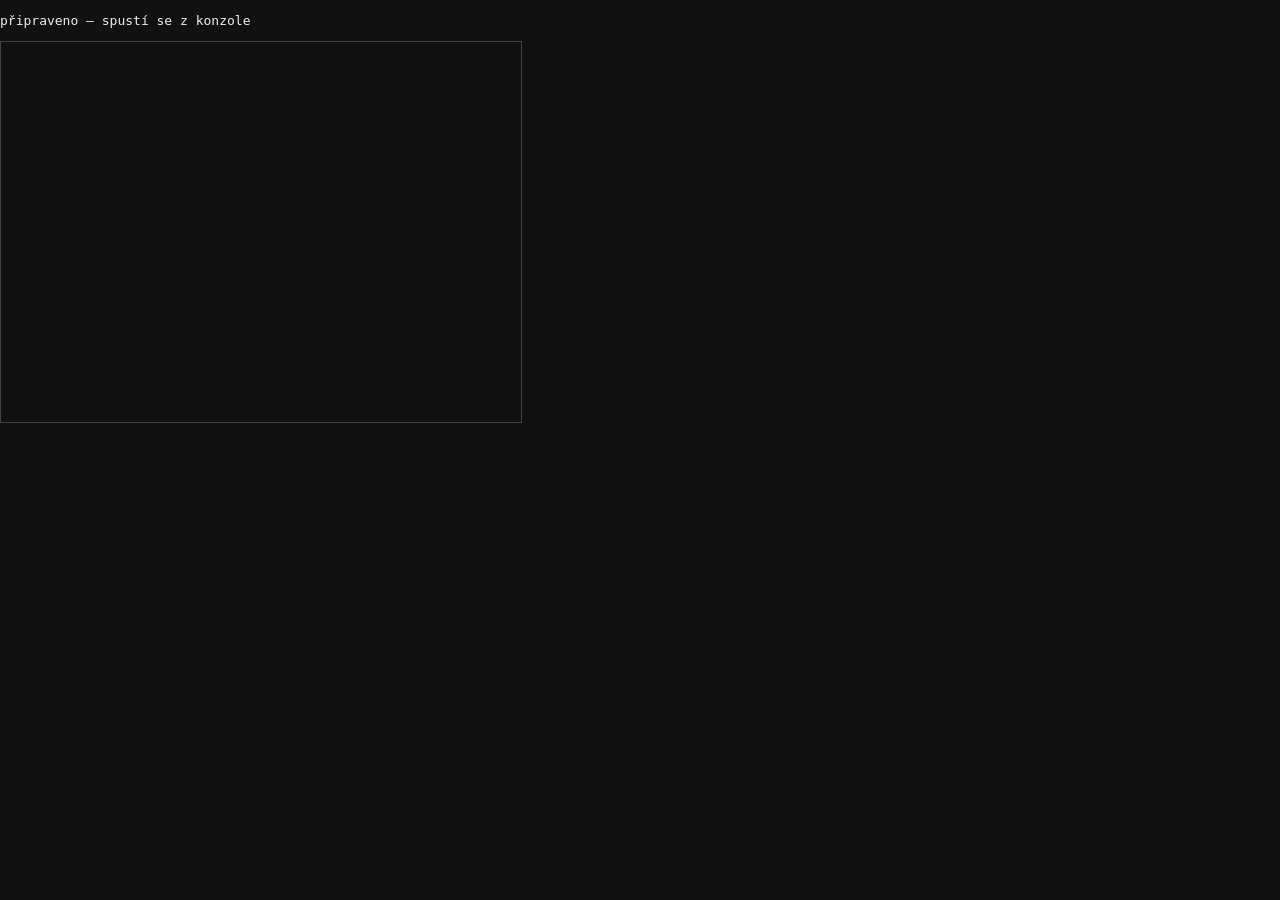
<file: gamee/_tower_test.html>
<!DOCTYPE html>
<html lang="cs"><head><meta charset="utf-8"><title>LiquidFun — srazí proud věž?</title></head>
<body style="margin:0;background:#111;color:#eee;font:13px monospace">
<pre id="out">…</pre>
<canvas id="c" width="520" height="380" style="border:1px solid #444"></canvas>
<script src="./lib/entry.js" data-box2d-dir="./lib"></script>
<script>
// Riziková otázka před stavbou úrovně s pyramidou:
// dokáže proud částic srazit stohované bedny, nebo jimi jen protéká?
// Měří se posun každé bedny proti výchozí poloze — když se nehnou, nemá cenu
// stavět kolem toho úroveň.
window.__tower = function(opts){
  const o = opts || {};
  return Box2D().then(B => {
    const world = new B.b2World(new B.b2Vec2(0, -10));

    // země
    const gnd = world.CreateBody(new B.b2BodyDef());
    const es = new B.b2EdgeShape();
    es.SetTwoSided(new B.b2Vec2(-6, 0), new B.b2Vec2(6, 0));
    gnd.CreateFixture(es, 0);

    // pyramida z krychlí
    const HS = 0.16;                       // poloviční hrana krychle
    const boxes = [];
    const rows = o.rows || 5;
    for(let r=0; r<rows; r++){
      const n = rows - r;
      for(let i=0; i<n; i++){
        const bd = new B.b2BodyDef();
        bd.type = 2;
        bd.position = new B.b2Vec2(1.2 + (i - (n-1)/2)*HS*2.05, HS + r*HS*2.02);
        const b = world.CreateBody(bd);
        const ps2 = new B.b2PolygonShape();
        ps2.SetAsBox(HS, HS);
        const fd = new B.b2FixtureDef();
        fd.shape = ps2; fd.density = o.density || 0.6; fd.friction = 0.5; fd.restitution = 0.02;
        b.CreateFixture(fd);
        boxes.push({ b, x0: b.GetPosition().get_x(), y0: b.GetPosition().get_y() });
      }
    }

    // částicový systém pro proud
    const psd = new B.b2ParticleSystemDef();
    psd.radius = 0.05;
    psd.dampingStrength = 0.2;
    const ps = world.CreateParticleSystem(psd);
    ps.SetMaxParticleCount(3000);

    const pdef = new B.b2ParticleDef();
    const v = new B.b2Vec2(0,0);
    const SPEED = o.speed || 14;           // rychlost proudu [m/s]
    let frames = 0;

    // pár kroků, ať se pyramida usadí, teprve pak proud
    for(let i=0;i<60;i++) world.Step(1/60, 6, 3);
    const usazeno = boxes.map(bx => ({ x: bx.b.GetPosition().get_x(), y: bx.b.GetPosition().get_y() }));

    for(let f=0; f<600; f++){
      // tryska zleva dole, míří na spodní řadu
      for(let k=0;k<6;k++){
        v.set_x(-1.6); v.set_y(0.30 + Math.random()*0.10);
        pdef.position = v;
        v.set_x(SPEED); v.set_y(1.2 + Math.random()*0.6);
        pdef.velocity = v;
        ps.CreateParticle(pdef);
      }
      world.Step(1/60, 6, 3);
      // co odletí pryč, zahodíme
      const n = ps.GetParticleCount();
      if(n){
        const p = new Float32Array(B.HEAPF32.buffer, B.getPointer(ps.GetPositionBuffer()), n*2);
        for(let i=n-1;i>=0;i--) if(p[i*2] > 4.5 || p[i*2+1] < -1) ps.DestroyParticle(i);
      }
      frames++;
    }

    let maxPosun = 0, spadlo = 0;
    boxes.forEach((bx, i) => {
      const p = bx.b.GetPosition();
      const d = Math.hypot(p.get_x()-usazeno[i].x, p.get_y()-usazeno[i].y);
      if(d > maxPosun) maxPosun = d;
      if(d > 0.25) spadlo++;
    });
    return { beden: boxes.length, rozhozeno: spadlo,
             nejvetsiPosunM: +maxPosun.toFixed(2), castic: ps.GetParticleCount(),
             rychlostProudu: SPEED, hustotaBeden: o.density || 0.6 };
  });
};
document.getElementById('out').textContent = 'připraveno — spustí se z konzole';
</script>
</body></html>
</file>
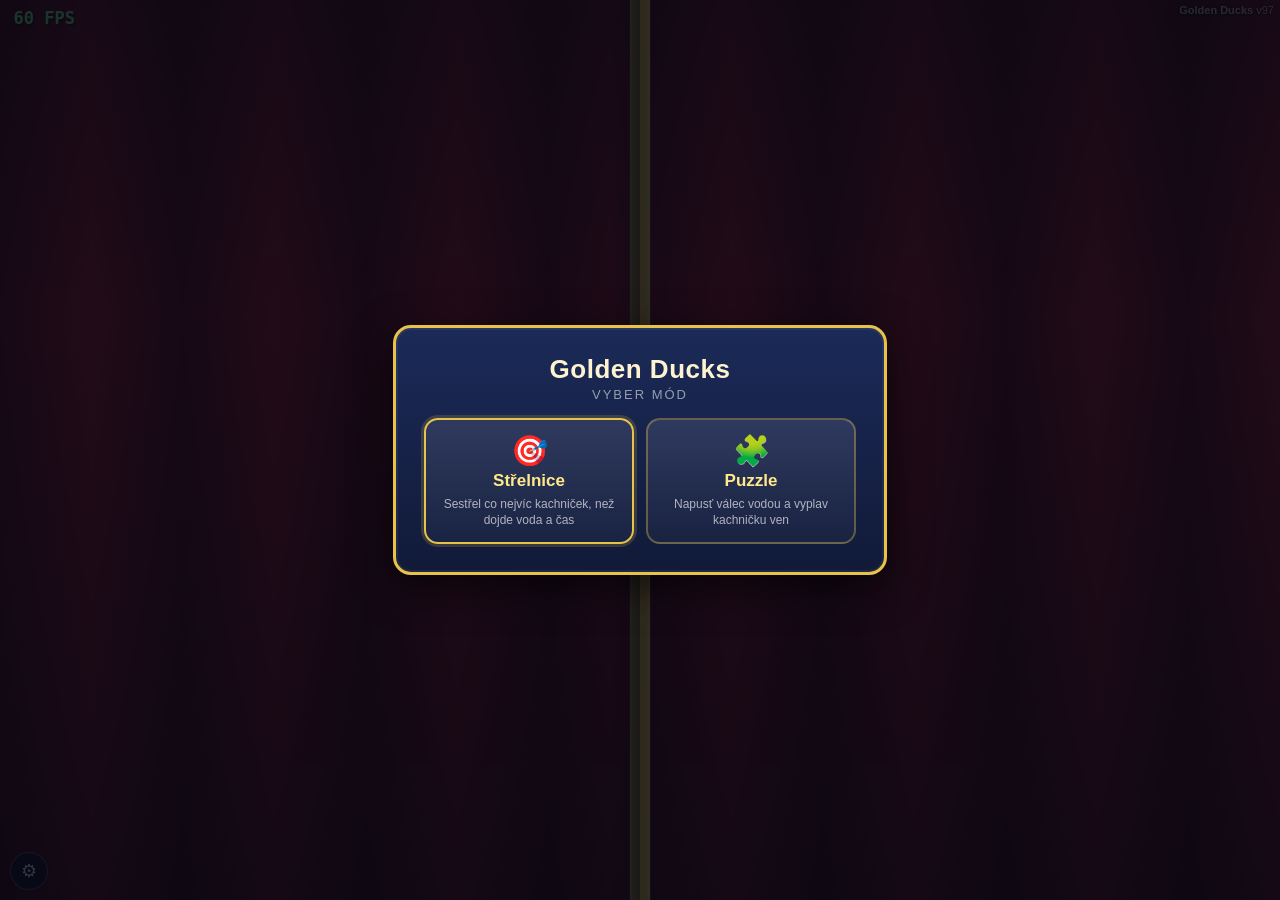
<file: gamee/index_local.html>
<!DOCTYPE html>
<html lang="cs">
<head>
  <meta http-equiv="Content-Type" content="text/html;charset=UTF-8">
  <title>Golden Ducks v97</title>
  <script type="text/javascript" src="./lib/gamee-js-stub.js"></script>
  <meta name="viewport" content="width=device-width, initial-scale=1, viewport-fit=cover, user-scalable=no">
  <!-- Dev/Pages only: „Přidat na plochu" spustí hru fullscreen bez lišty prohlížeče.
       V prod index.html schválně není — Gamee iframe tyhle metas nepoužívá. -->
  <meta name="apple-mobile-web-app-capable" content="yes">
  <meta name="apple-mobile-web-app-status-bar-style" content="black-translucent">
  <meta name="apple-mobile-web-app-title" content="Golden Ducks">
  <meta name="mobile-web-app-capable" content="yes">
  <meta name="theme-color" content="#0c1226">
  <link rel="stylesheet" href="./css/game.css">
</head>
<body onload="initGame()">
<canvas id="game-canvas"></canvas>
<div id="version-badge"><span class="game-name">Golden Ducks</span> <span class="ver-num">v97</span></div>
<div id="topbar">
  <span><span class="lbl">skóre </span><span id="score-val">0</span></span>
  <span><span class="lbl">čas </span><span id="time-val">60</span></span>
  <span id="water-wrap" title="zásoba vody"><span class="lbl">voda </span><span id="water-bar"><span id="water-fill"></span></span></span>
</div>
<button id="hud-toggle" aria-label="perf HUD">⚙</button>
<div id="perf-hud" hidden>
  <div class="pf-stats">
    <span>FPS: <b id="pf-fps">–</b></span>
    <span>min: <b id="pf-fpsmin">–</b></span>
    <span>ms/frame: <b id="pf-ms">–</b></span>
    <span>částic: <b id="pf-parts">0</b></span>
  </div>
  <label>max částic
    <div class="sl-row"><input type="range" id="sl-max" min="200" max="20000" step="100"><span class="sl-val" id="sl-max-val"></span></div>
  </label>
  <label>emise /s
    <div class="sl-row"><input type="range" id="sl-rate" min="50" max="3000" step="25"><span class="sl-val" id="sl-rate-val"></span></div>
  </label>
  <label>velikost
    <div class="sl-row"><input type="range" id="sl-size" min="1" max="10" step="0.5"><span class="sl-val" id="sl-size-val"></span></div>
  </label>
  <label>splash / zásah
    <div class="sl-row"><input type="range" id="sl-splash" min="0" max="30" step="1"><span class="sl-val" id="sl-splash-val"></span></div>
  </label>
  <label>citlivost míření
    <div class="sl-row"><input type="range" id="sl-gain" min="0.6" max="4" step="0.1"><span class="sl-val" id="sl-gain-val"></span></div>
  </label>
  <label>náběh trysky (s)
    <div class="sl-row"><input type="range" id="sl-ramp" min="0" max="1.5" step="0.05"><span class="sl-val" id="sl-ramp-val"></span></div>
  </label>
  <label>kapalina (částic)
    <div class="sl-row"><input type="range" id="sl-fluid" min="100" max="9000" step="100"><span class="sl-val" id="sl-fluid-val"></span></div>
  </label>
  <label>vzdálenost objektu
    <div class="sl-row"><input type="range" id="sl-objz" min="700" max="960" step="10"><span class="sl-val" id="sl-objz-val"></span></div>
  </label>
  <label>rychlost proudu (nižší = delší oblouk)
    <div class="sl-row"><input type="range" id="sl-jet" min="600" max="1800" step="50"><span class="sl-val" id="sl-jet-val"></span></div>
  </label>
  <label>napuštění válce (s přesného stříkání)
    <div class="sl-row"><input type="range" id="sl-fill" min="4" max="40" step="1"><span class="sl-val" id="sl-fill-val"></span></div>
  </label>
  <label>velikost kapek (px)
    <div class="sl-row"><input type="range" id="sl-drop" min="3" max="18" step="0.5"><span class="sl-val" id="sl-drop-val"></span></div>
  </label>
  <label>voda — jádro částice
    <div class="sl-row"><input type="range" id="sl-glpoint" min="5" max="18" step="0.5"><span class="sl-val" id="sl-glpoint-val"></span></div>
  </label>
  <label>voda — práh hladiny
    <div class="sl-row"><input type="range" id="sl-glthresh" min="0.12" max="0.60" step="0.01"><span class="sl-val" id="sl-glthresh-val"></span></div>
  </label>
  <label>voda — sytost
    <div class="sl-row"><input type="range" id="sl-gltint" min="0" max="1" step="0.05"><span class="sl-val" id="sl-gltint-val"></span></div>
  </label>
  <label>voda — bílá čepička
    <div class="sl-row"><input type="range" id="sl-glcap" min="0.02" max="0.60" step="0.02"><span class="sl-val" id="sl-glcap-val"></span></div>
  </label>
  <label>voda — barva
    <div class="sl-row"><input type="color" id="cl-water"><span class="sl-val" id="cl-water-val"></span></div>
  </label>
  <div class="cb-row">
    <label><input type="checkbox" id="cb-coll"> kolize</label>
    <label><input type="checkbox" id="cb-add"> glow</label>
    <label><input type="checkbox" id="cb-cartoon"> kreslený</label>
    <label><input type="checkbox" id="cb-auto"> auto-spray</label>
    <label><input type="checkbox" id="cb-rel"> rel. míření</label>
    <label><input type="checkbox" id="cb-special"> special mód</label>
    <label><input type="checkbox" id="cb-lf"> LiquidFun</label>
    <label><input type="checkbox" id="cb-gl"> shader voda</label>
  </div>
  <div class="hud-btns">
    <span class="hud-note">úroveň</span>
    <button data-level="1" type="button">1 · kachnička</button>
    <button data-level="2" type="button">2 · pyramida</button>
  </div>
  <div class="hud-btns">
    <button id="tune-reset" type="button">↺ výchozí hodnoty</button>
    <span class="hud-note">nastavení se ukládá samo</span>
  </div>
</div>
<div id="start-overlay" hidden>
  <div id="start-box">
    <h3>Golden Ducks</h3>
    <p class="start-hint">vyber mód</p>
    <div class="mode-grid">
      <button class="mode-btn" data-mode="ducks">
        <span class="mb-icon">🎯</span>
        <span class="mb-name">Střelnice</span>
        <span class="mb-desc">Sestřel co nejvíc kachniček, než dojde voda a čas</span>
      </button>
      <button class="mode-btn" data-mode="puzzle">
        <span class="mb-icon">🧩</span>
        <span class="mb-name">Puzzle</span>
        <span class="mb-desc">Napusť válec vodou a vyplav kachničku ven</span>
      </button>
    </div>
  </div>
</div>
<div id="overlay" hidden>
  <div id="overlay-box">
    <h3 id="overlay-title">Konec kola</h3>
    <div class="ov-score-label">skóre</div>
    <div id="overlay-score">0</div>
    <p id="overlay-msg"></p>
    <button id="restart-btn">Hrát znovu</button>
    <button id="switch-btn" class="ov-alt">Zkusit puzzle</button>
  </div>
</div>
<script>
// dev cache-bust — vždy čerstvý game.js
(function(){
  const t = new URLSearchParams(location.search).get('t') || Date.now();
  document.write('<scr' + 'ipt src="./lib/entry.js" data-box2d-dir="./lib"><\/scr' + 'ipt>');
  document.write('<scr' + 'ipt src="./js/fluid.js?t=' + encodeURIComponent(t) + '"><\/scr' + 'ipt>');
  document.write('<scr' + 'ipt src="./js/fluid_lf.js?t=' + encodeURIComponent(t) + '"><\/scr' + 'ipt>');
  document.write('<scr' + 'ipt src="./js/fluid_gl.js?t=' + encodeURIComponent(t) + '"><\/scr' + 'ipt>');
  document.write('<scr' + 'ipt src="./js/puzzle.js?t=' + encodeURIComponent(t) + '"><\/scr' + 'ipt>');
  document.write('<scr' + 'ipt src="./js/level2.js?t=' + encodeURIComponent(t) + '"><\/scr' + 'ipt>');
  document.write('<scr' + 'ipt src="./js/game.js?t=' + encodeURIComponent(t) + '"><\/scr' + 'ipt>');
})();
</script>
</body>
</html>
</file>
<file: gamee/css/game.css>
/* Water Shoot v01 */
* { margin:0; padding:0; box-sizing:border-box; }
html, body {
  width:100%; height:100%;
  overflow:hidden;
  background:#0c1226;
  font-family: Arial, sans-serif;
  touch-action:none;
  -webkit-user-select:none; user-select:none;
}
#game-canvas { display:block; position:fixed; inset:0; touch-action:none; }

#version-badge {
  position:fixed; top:4px; right:6px; z-index:20;
  font-size:11px; color:rgba(255,255,255,0.75);
  /* obrys místo plné barvy — badge musí být čitelný na tmavé pouti i na
     světlém bazénu (na světlém pozadí bílý text mizel) */
  text-shadow:0 0 3px rgba(0,0,0,0.75), 0 1px 2px rgba(0,0,0,0.6);
  pointer-events:none;
}
#version-badge .game-name { font-weight:700; }

/* skóre/čas/voda se kreslí přímo na canvas (v10) — DOM lišta skrytá */
#topbar {
  display:none;
  position:fixed; top:6px; left:10px; z-index:20;
  gap:14px;
  color:#fff; font-weight:700; font-size:16px;
  text-shadow:0 1px 3px rgba(0,0,0,0.7);
  pointer-events:none;
}
#topbar .lbl { opacity:0.7; font-weight:400; }
#water-wrap { display:flex; align-items:center; gap:6px; }
#water-bar {
  display:inline-block; width:70px; height:10px;
  background:rgba(255,255,255,0.18);
  border:1px solid rgba(255,255,255,0.35); border-radius:5px;
  overflow:hidden;
}
#water-fill {
  display:block; height:100%; width:100%;
  background:linear-gradient(90deg,#3d9be0,#7fd4ff);
  transition:width 0.15s linear;
}

/* ---- perf HUD ---- */
#hud-toggle {
  position:fixed; bottom:10px; left:10px; z-index:30;
  width:38px; height:38px; border-radius:50%;
  border:1px solid rgba(255,255,255,0.3);
  background:rgba(10,18,40,0.75); color:#fff; font-size:18px;
  cursor:pointer;
}
#perf-hud {
  position:fixed; bottom:56px; left:10px; z-index:30;
  width:230px; padding:10px 12px;
  background:rgba(8,14,32,0.88);
  border:1px solid rgba(255,255,255,0.2); border-radius:10px;
  color:#dfe8ff; font-size:12px;
}
#perf-hud .pf-stats {
  display:grid; grid-template-columns:1fr 1fr; gap:2px 10px;
  margin-bottom:8px; font-variant-numeric:tabular-nums;
}
#perf-hud .pf-stats b { color:#8ecbff; }
#perf-hud label { display:block; margin-top:6px; }
#perf-hud .sl-row { display:flex; align-items:center; gap:6px; }
#perf-hud input[type=range] { flex:1; }
#perf-hud input[type=color] {
  flex:1; height:26px; padding:0; cursor:pointer;
  background:transparent; border:1px solid rgba(255,255,255,0.3); border-radius:6px;
}
#perf-hud .sl-val { min-width:38px; text-align:right; font-variant-numeric:tabular-nums; color:#8ecbff; }
#perf-hud .cb-row { margin-top:8px; display:flex; gap:14px; }
#perf-hud .cb-row label { display:flex; align-items:center; gap:4px; margin:0; }
#perf-hud .hud-btns {
  margin-top:10px; padding-top:9px; display:flex; align-items:center; gap:10px;
  border-top:1px solid rgba(255,255,255,0.16);
}
#perf-hud .hud-btns button {
  padding:6px 12px; font:inherit; font-size:12px; font-weight:700;
  background:rgba(255,255,255,0.12); color:#cfe0ff;
  border:1px solid rgba(207,224,255,0.35); border-radius:7px; cursor:pointer;
  -webkit-tap-highlight-color:transparent;
}
#perf-hud .hud-btns button:active { transform:translateY(1px); }
#perf-hud .hud-btns button.sel { background:#e8c34a; color:#3a2412; border-color:#e8c34a; }
#perf-hud .hud-note { font-size:11px; color:rgba(255,255,255,0.45); }

/* ---- overlay konce kola ---- */
#overlay, #start-overlay {
  position:fixed; inset:0; z-index:40;
  display:flex; align-items:center; justify-content:center;
  background:rgba(5,8,20,0.65);
}
#start-overlay { z-index:45; background:rgba(5,8,20,0.82); }
#overlay[hidden], #start-overlay[hidden] { display:none; }
#overlay-box, #start-box {
  background:linear-gradient(180deg,#1b2a58,#111a38);
  border:3px solid #e8c34a; border-radius:18px;
  box-shadow:0 12px 40px rgba(0,0,0,0.6), inset 0 0 0 2px rgba(255,255,255,0.06);
  padding:26px 40px 28px; text-align:center; color:#fff;
  min-width:250px; max-width:86vw;
}
#overlay-box h3, #start-box h3 {
  margin-bottom:14px; font-size:22px; font-weight:800;
  color:#fdf3d0; letter-spacing:0.5px;
}
.ov-score-label {
  font-size:13px; text-transform:uppercase; letter-spacing:2px;
  color:rgba(255,255,255,0.55); margin-bottom:2px;
}
#overlay-score {
  font-family:"Arial Black", Arial, sans-serif;
  font-size:56px; line-height:1.05; font-weight:800; color:#ffe98a;
  text-shadow:0 3px 0 rgba(0,0,0,0.45);
  margin-bottom:18px;
}
#overlay-box p { margin-bottom:16px; font-size:15px; color:rgba(255,255,255,0.7); }
#overlay-box p:empty { display:none; }
#restart-btn {
  padding:14px 34px; font-size:17px; font-weight:800;
  background:linear-gradient(180deg,#f5c05a,#e8a33a);
  color:#3a2412; border:none; border-radius:10px;
  box-shadow:0 4px 0 #a8701c; cursor:pointer;
  -webkit-tap-highlight-color:transparent;
}
#restart-btn:active { transform:translateY(3px); box-shadow:0 1px 0 #a8701c; }

/* přepnutí do druhého módu — vedlejší volba, ať nepřebije „Hrát znovu" */
#overlay-box .ov-alt {
  display:block; margin:12px auto 0;
  padding:10px 22px; font-size:14px; font-weight:700;
  background:transparent; color:#cfe0ff;
  border:2px solid rgba(207,224,255,0.35); border-radius:9px;
  cursor:pointer; -webkit-tap-highlight-color:transparent;
}
#overlay-box .ov-alt:active { transform:translateY(2px); border-color:rgba(207,224,255,0.6); }

/* ---- úvodní obrazovka s volbou módu ---- */
#start-box { padding:26px 28px 28px; }
#start-box h3 { margin-bottom:2px; font-size:26px; }
.start-hint {
  font-size:13px; text-transform:uppercase; letter-spacing:2px;
  color:rgba(255,255,255,0.55); margin-bottom:16px;
}
.mode-grid { display:flex; gap:12px; justify-content:center; flex-wrap:wrap; }
.mode-btn {
  flex:1 1 170px; max-width:210px; min-width:150px;
  display:flex; flex-direction:column; align-items:center; gap:5px;
  padding:16px 12px 14px; text-align:center; cursor:pointer;
  background:linear-gradient(180deg,rgba(255,255,255,0.10),rgba(255,255,255,0.03));
  border:2px solid rgba(232,195,74,0.35); border-radius:14px;
  color:#fff; -webkit-tap-highlight-color:transparent;
}
.mode-btn.sel { border-color:#e8c34a; box-shadow:0 0 0 3px rgba(232,195,74,0.18); }
.mode-btn:active { transform:translateY(2px); }
.mb-icon { font-size:30px; line-height:1; }
.mb-name { font-size:17px; font-weight:800; color:#ffe98a; }
.mb-desc { font-size:12px; line-height:1.35; color:rgba(255,255,255,0.65); }
</file>
